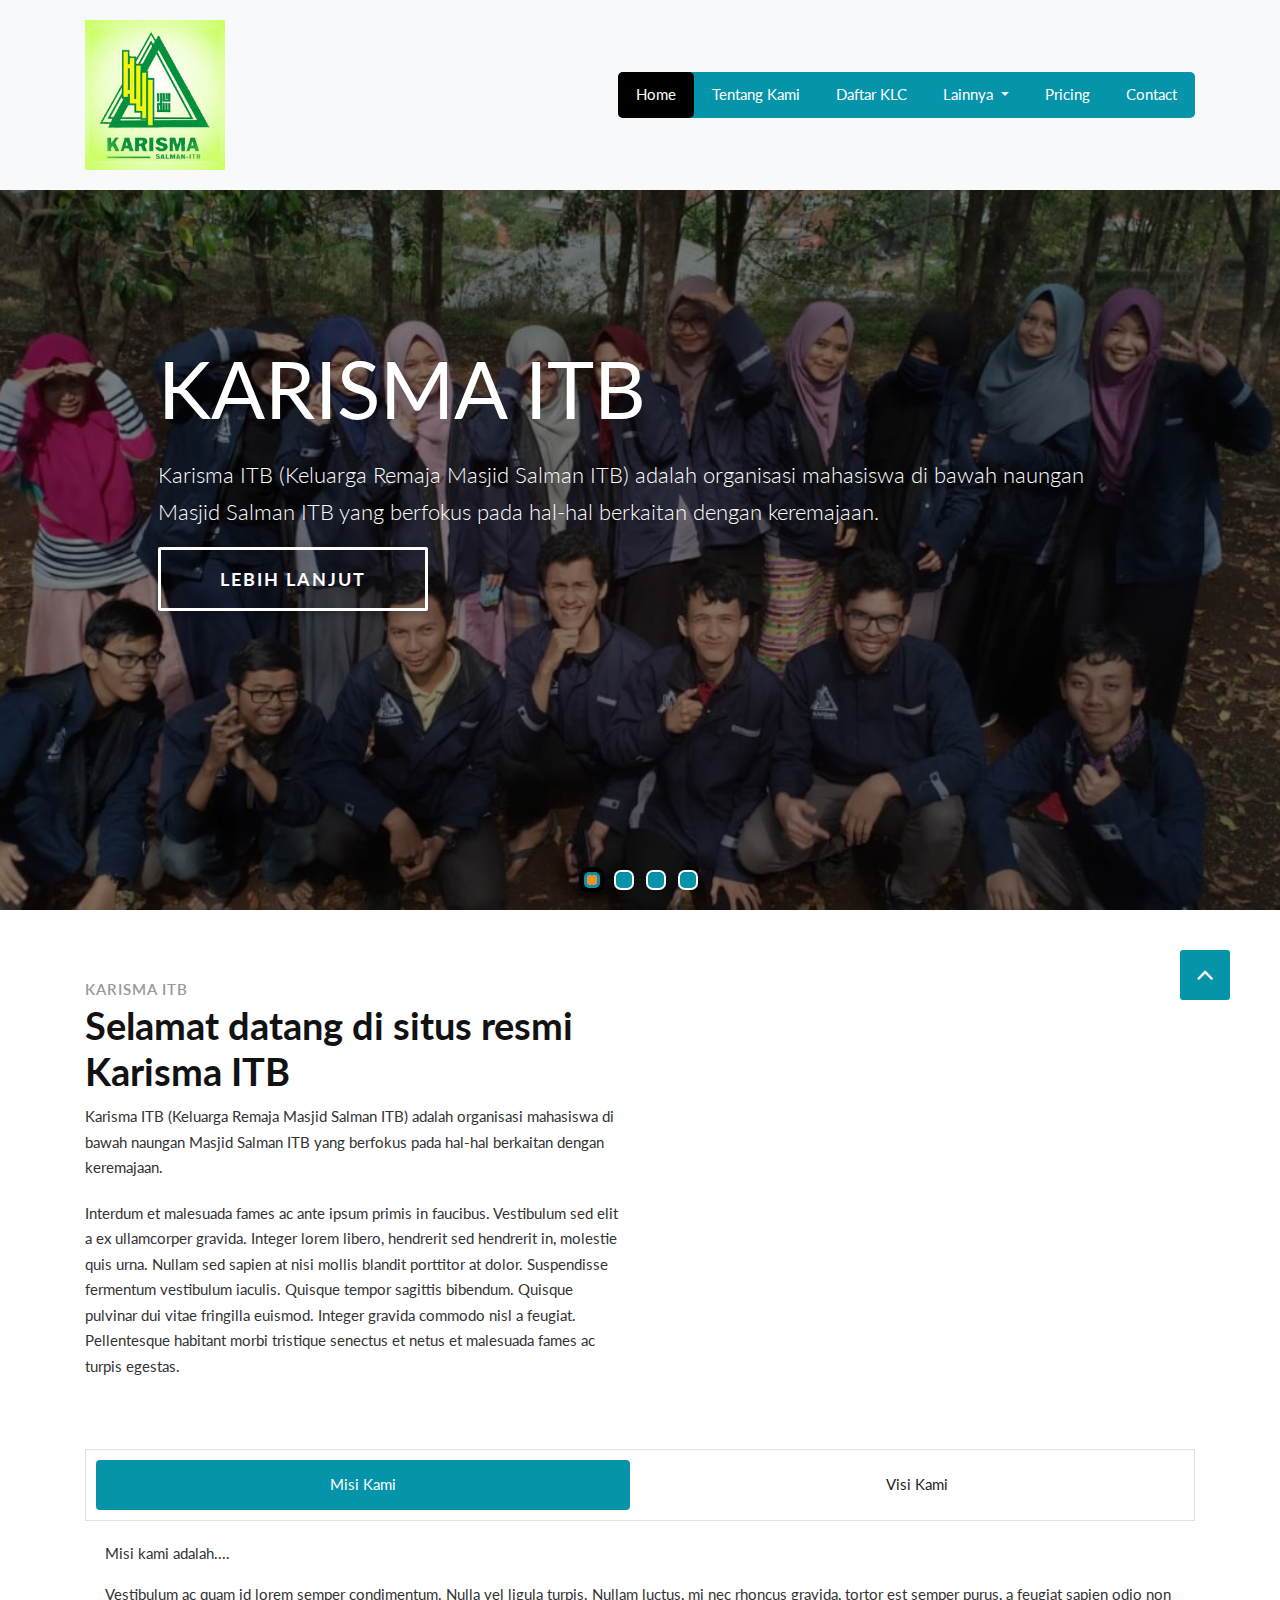
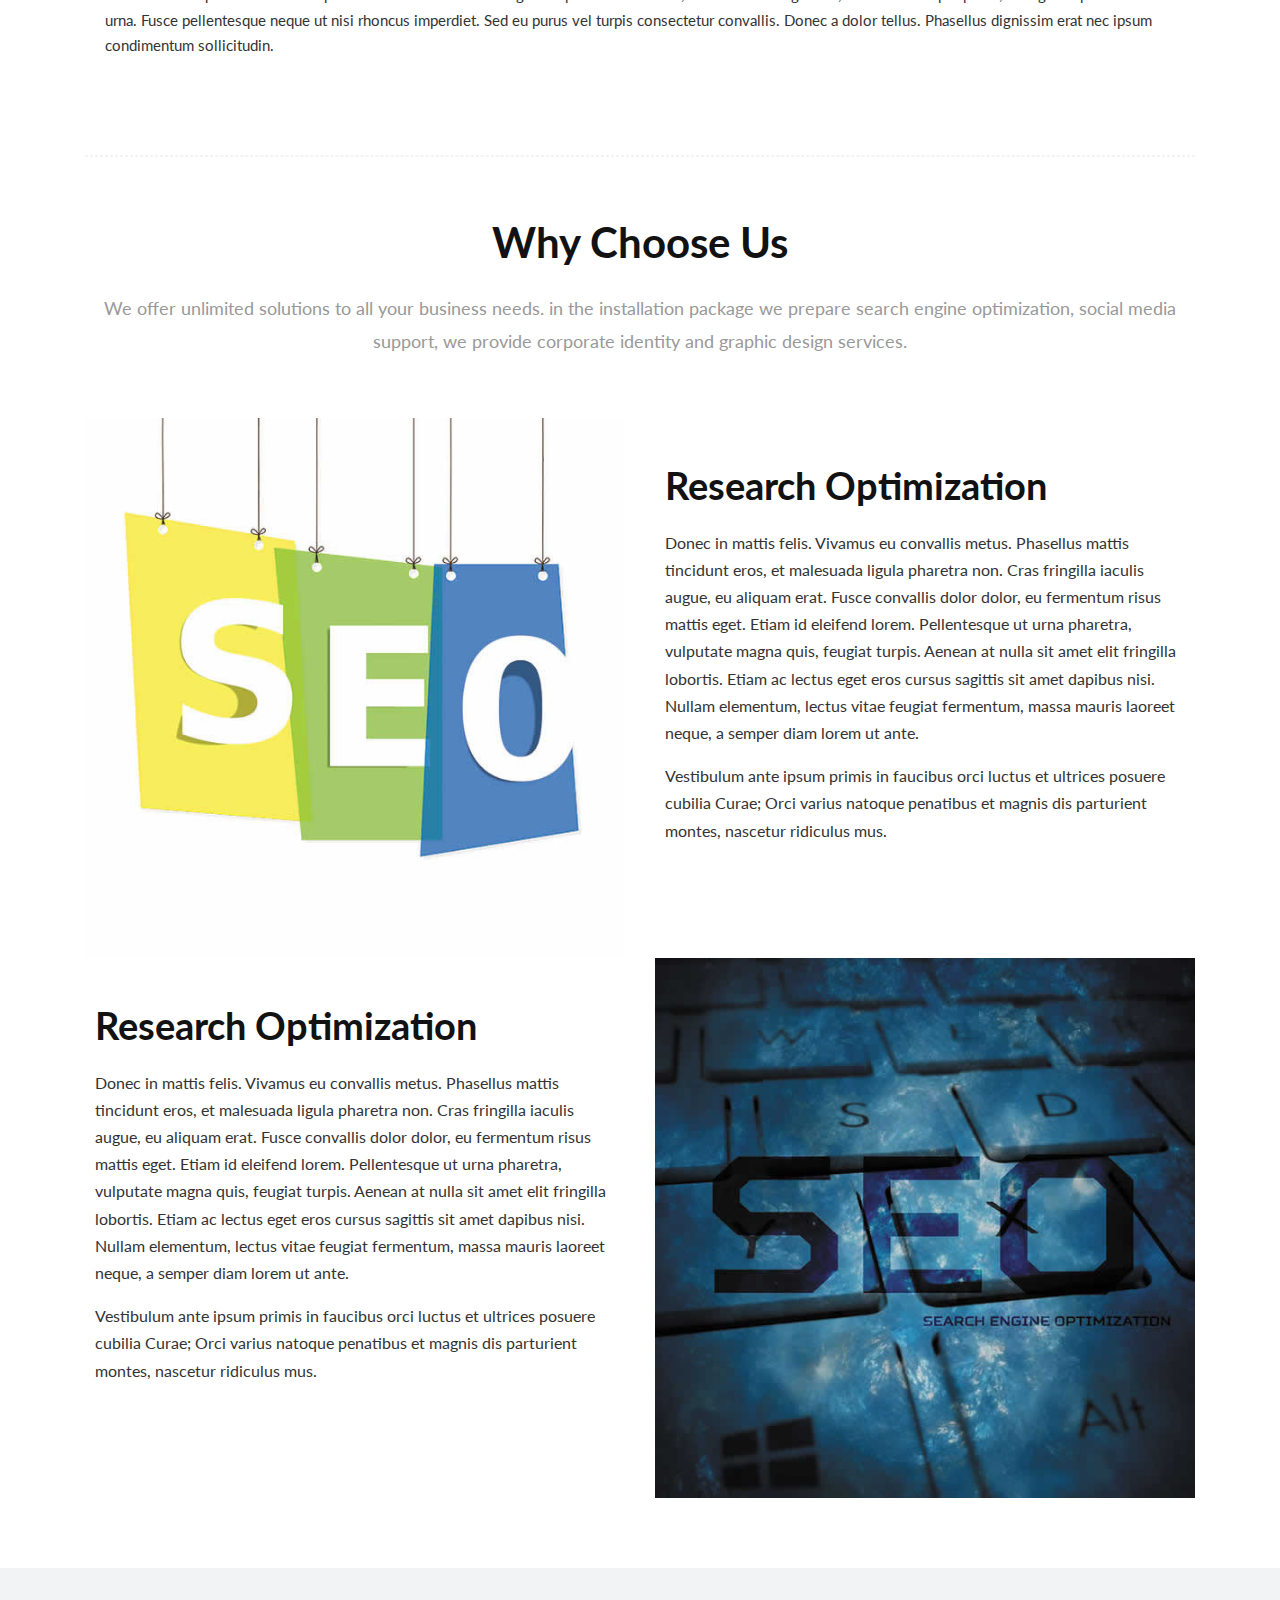
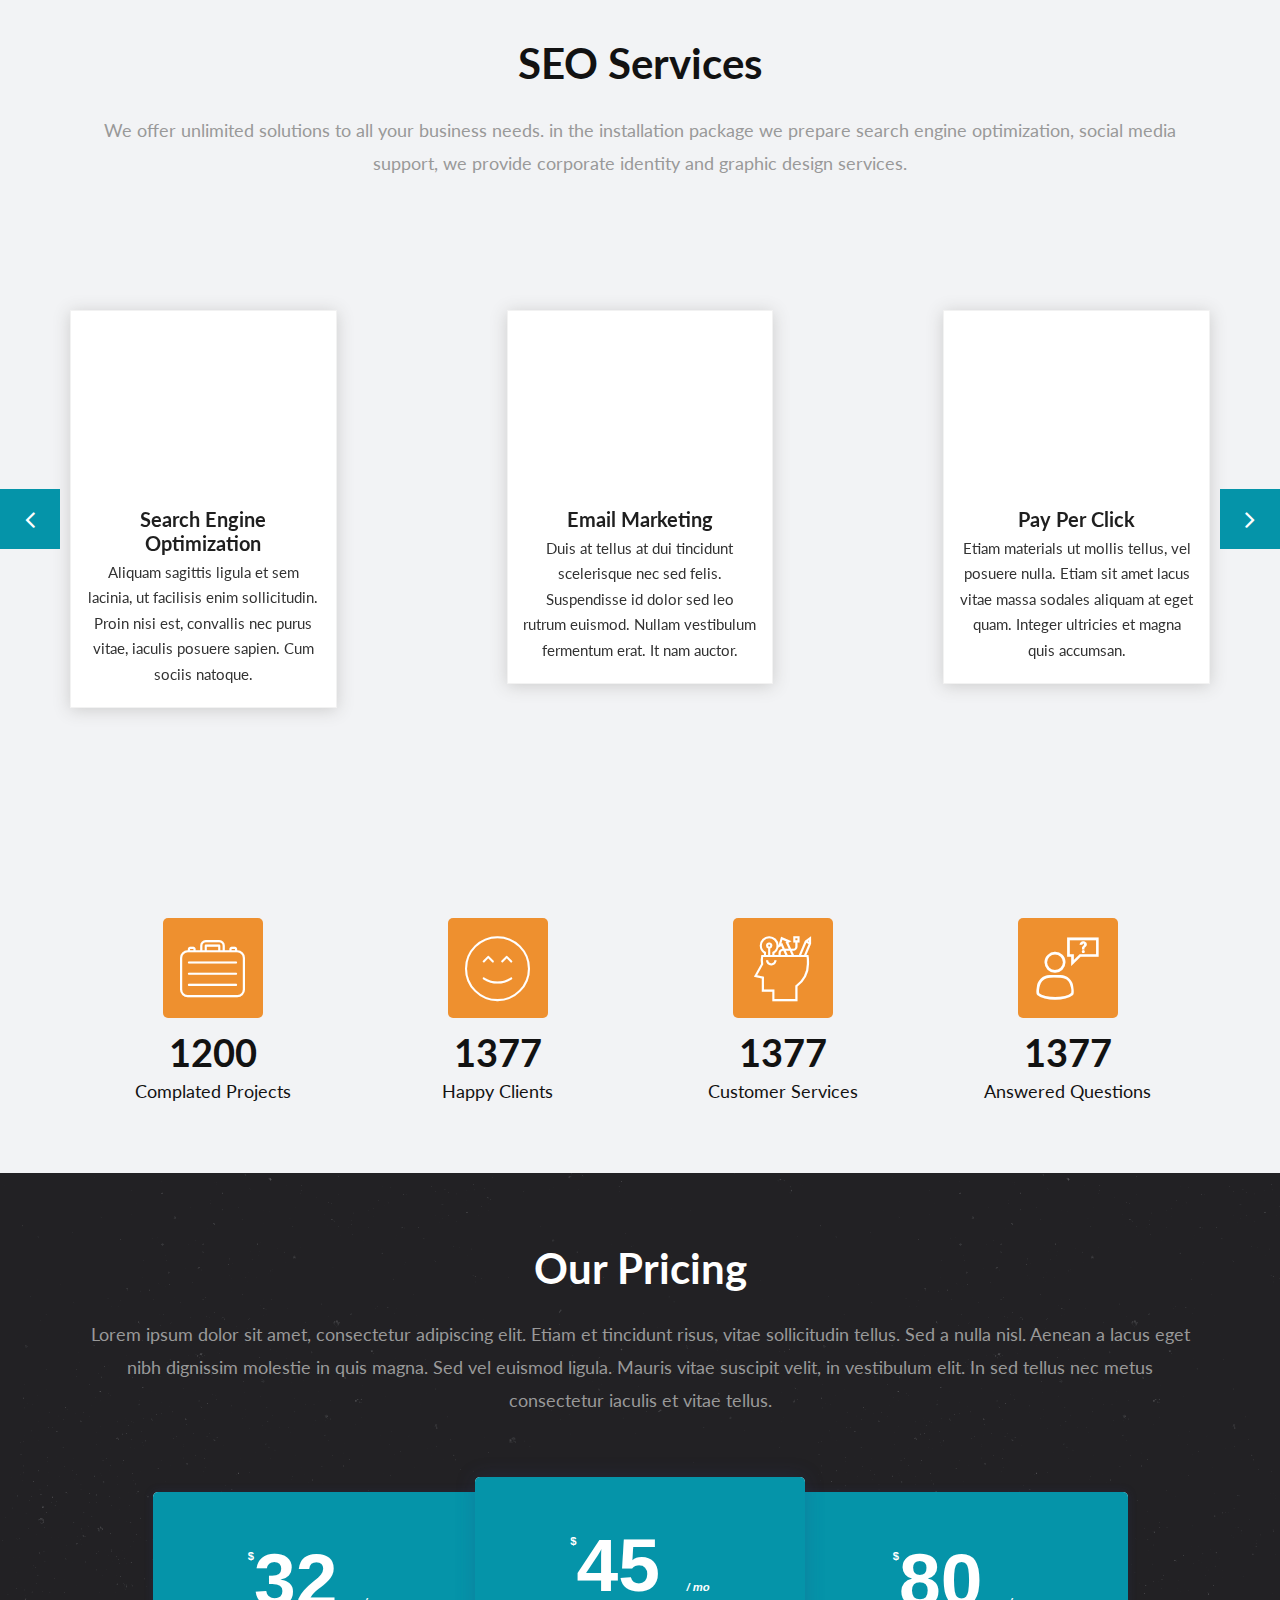
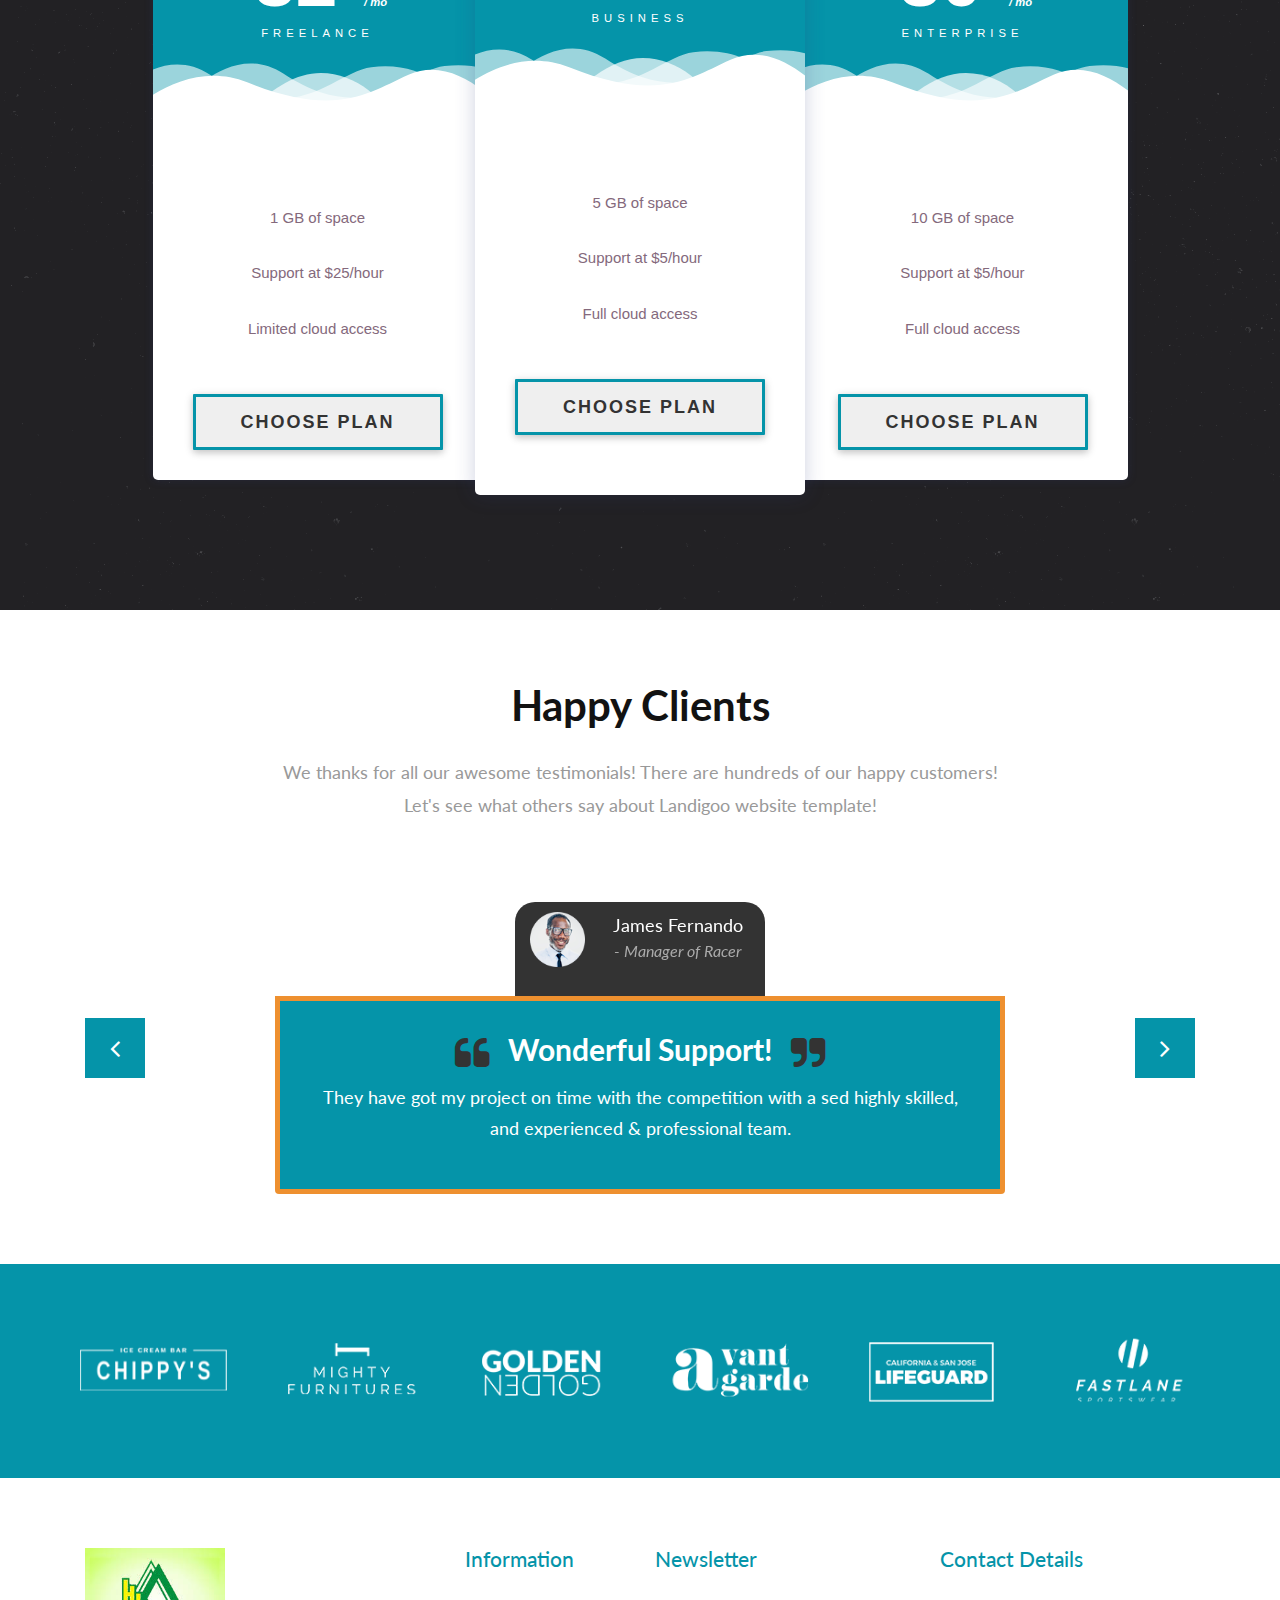
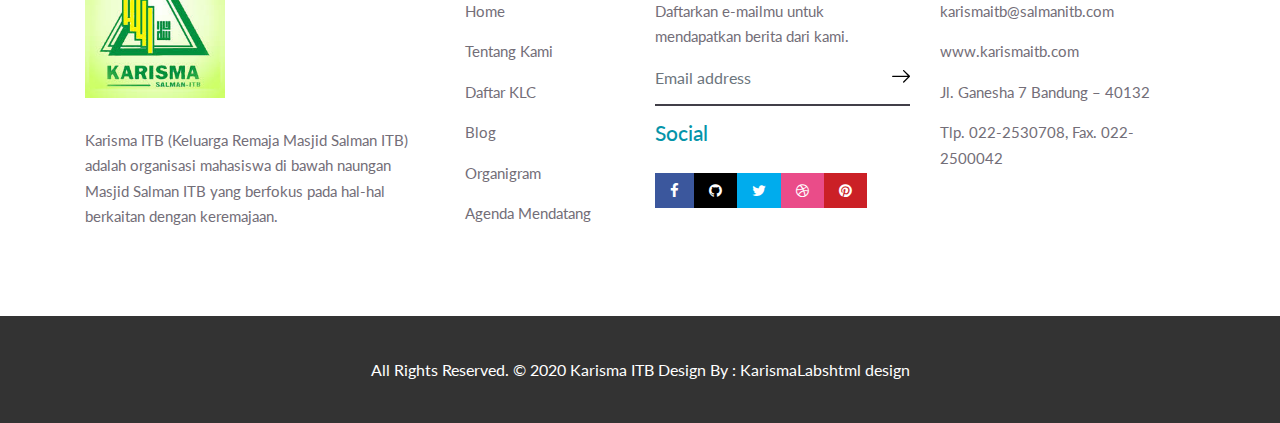
<file: index.html>
<!DOCTYPE html>
<html lang="en">
<head>
    <!-- Basic -->
    <meta charset="utf-8">
    <meta http-equiv="X-UA-Compatible" content="IE=edge">   
   
    <!-- Mobile Metas -->
    <meta name="viewport" content="width=device-width, minimum-scale=1.0, maximum-scale=1.0, user-scalable=no">
 
     <!-- Site Metas -->
    <title>KARISMA ITB</title>  
    <meta name="keywords" content="">
    <meta name="description" content="">
    <meta name="author" content="">

    <!-- Site Icons -->
    <link rel="shortcut icon" href="images/logo-karisma.jpg" type="image/x-icon" />
    <link rel="apple-touch-icon" href="images/logo-karisma.jpg">

    <!-- Bootstrap CSS -->
    <link rel="stylesheet" href="css/bootstrap.min.css">
    <!-- Site CSS -->
    <link rel="stylesheet" href="style.css">
    <!-- ALL VERSION CSS -->
    <link rel="stylesheet" href="css/versions.css">
    <!-- Responsive CSS -->
    <link rel="stylesheet" href="css/responsive.css">
    <!-- Custom CSS -->
    <link rel="stylesheet" href="css/custom.css">
	
	<script src="js/modernizr.custom.79639.js"></script>
    <!--[if lt IE 9]>
      <script src="https://oss.maxcdn.com/libs/html5shiv/3.7.0/html5shiv.js"></script>
      <script src="https://oss.maxcdn.com/libs/respond.js/1.4.2/respond.min.js"></script>
    <![endif]-->

</head>
<body class="seo_version">

	<!-- LOADER -->
	<div id="preloader">
		<div class="loader-wrapper">
			<div class="loader-new">
				<div class="ball"></div>
				<div class="ball"></div>
				<div class="ball"></div>
			</div>
			<div class="text">LOADING...</div>
		</div>
	</div>
	<!-- END LOADER -->
	
	<!-- Start header -->
	<header class="top-navbar">
		<nav class="navbar navbar-expand-lg navbar-light bg-light">
			<div class="container">
				<a class="navbar-brand" href="index.html">
					<img src="images/logo-karisma.jpg" alt="" class="logo-karisma"/>
				</a>
				<button class="navbar-toggler" type="button" data-toggle="collapse" data-target="#navbars-seo" aria-controls="navbars-rs-food" aria-expanded="false" aria-label="Toggle navigation">
				  <span class="navbar-toggler-icon"></span>
				</button>
				<div class="collapse navbar-collapse" id="navbars-seo">
					<ul class="navbar-nav ml-auto">
						<li class="nav-item active"><a class="nav-link" href="index.html">Home</a></li>
						<li class="nav-item"><a class="nav-link" href="about.html">Tentang Kami</a></li>
						<li class="nav-item"><a class="nav-link" href="daftar-klc.html">Daftar KLC</a></li>
						<li class="nav-item dropdown">
							<a class="nav-link dropdown-toggle" href="#" id="dropdown-a" data-toggle="dropdown">Lainnya </a>
							<div class="dropdown-menu" aria-labelledby="dropdown-a">
								<a class="dropdown-item" href="blog.html">Blog</a>
								<a class="dropdown-item" href="upcoming-events.html">Agenda Mendatang</a>
								<a class="dropdown-item" href="organigram.html">Organigram</a>
							</div>
						</li>
						<li class="nav-item"><a class="nav-link" href="pricing.html">Pricing</a></li>
						<li class="nav-item"><a class="nav-link" href="contact.html">Contact</a></li>
					</ul>
				</div>
			</div>
		</nav>
	</header>
	<!-- End header -->
    
    <div id="slider" class="sl-slider-wrapper">

		<div class="sl-slider">
		
			<div class="sl-slide" data-orientation="horizontal" data-slice1-rotation="-25" data-slice2-rotation="-25" data-slice1-scale="2" data-slice2-scale="2">
				<div class="sl-slide-inner">
					<div class="bg-img bg-img-1"></div>
					<h2>KARISMA ITB</h2>
					<blockquote><p>Karisma ITB (Keluarga Remaja Masjid Salman ITB) adalah organisasi mahasiswa di bawah naungan Masjid Salman ITB yang berfokus pada hal-hal berkaitan dengan keremajaan. </p>
					<a href="#" class="bttn-new">Lebih lanjut</a>
					</blockquote>
				</div>
			</div>
			
			<div class="sl-slide" data-orientation="vertical" data-slice1-rotation="10" data-slice2-rotation="-15" data-slice1-scale="1.5" data-slice2-scale="1.5">
				<div class="sl-slide-inner">
					<div class="bg-img bg-img-2"></div>
					<h2>KLC</h2>
					<blockquote><p>Karisma Learning Centre (KLC) adalah lembaga bimbingan belajar untuk siswa SD-SMP-SMA. </p>
					<a href="#" class="bttn-new">Lebih lanjut</a>
					</blockquote>
				</div>
			</div>
			
			<div class="sl-slide" data-orientation="horizontal" data-slice1-rotation="3" data-slice2-rotation="3" data-slice1-scale="2" data-slice2-scale="1">
				<div class="sl-slide-inner">
					<div class="bg-img bg-img-3"></div>
					<h2>Blog</h2>
					<blockquote><p>Blog berisi catatan para pembina Karisma. </p>
					<a href="#" class="bttn-new">Baca blog</a>
					</blockquote>
				</div>
			</div>
			
			<div class="sl-slide" data-orientation="vertical" data-slice1-rotation="-5" data-slice2-rotation="25" data-slice1-scale="2" data-slice2-scale="1">
				<div class="sl-slide-inner">
					<div class="bg-img bg-img-4"></div>
					<h2>Upcoming Events</h2>
					<blockquote><p>Lihat agenda-agenda mendatang di Karisma. </p>
					<a href="#" class="bttn-new">Lihat agenda</a>
					</blockquote>
				</div>
			</div>
		</div><!-- /sl-slider -->

		<nav id="nav-dots" class="nav-dots">
			<span class="nav-dot-current"></span>
			<span></span>
			<span></span>
			<span></span>
		</nav>

	</div><!-- /slider-wrapper -->

    <div id="about" class="section wb nopadtop">
        <div class="container">
            <div class="row">
				<div class="col-md-6 m40">
                    <div class="message-box">
                        <h4>Karisma ITB</h4>
                        <h2>Selamat datang di situs resmi Karisma ITB</h2>
                        <p>Karisma ITB (Keluarga Remaja Masjid Salman ITB) adalah organisasi mahasiswa di bawah naungan Masjid Salman ITB yang berfokus pada hal-hal berkaitan dengan keremajaan.</p>
						
						<p>Interdum et malesuada fames ac ante ipsum primis in faucibus. Vestibulum sed elit a ex ullamcorper gravida. Integer lorem libero, hendrerit sed hendrerit in, molestie quis urna. Nullam sed sapien at nisi mollis blandit porttitor at dolor. Suspendisse fermentum vestibulum iaculis. Quisque tempor sagittis bibendum. Quisque pulvinar dui vitae fringilla euismod. Integer gravida commodo nisl a feugiat. Pellentesque habitant morbi tristique senectus et netus et malesuada fames ac turpis egestas. </p>
                        
                    </div><!-- end messagebox -->
                </div><!-- end col -->
				
                <div class="col-md-6">
                    <div class="post-media wow fadeIn">
                        <img src="images/pembina-karisma.jpeg" alt="" class="img-fluid">
                    </div><!-- end media -->
                </div><!-- end col -->
                
            </div><!-- end row -->
			
			<div class="row vission-and-mission">
				<div class="col-md-12">
					<ul class="nav nav-pills nav-justified" id="myTab" role="tablist">
						<li class="nav-item"><a class="nav-link active" href="#tab_a" data-toggle="tab">Misi Kami</a></li>
						<li class="nav-item"><a class="nav-link" href="#tab_b" data-toggle="tab">Visi Kami</a></li>				
					</ul>
					<div class="tab-content">
						<div class="tab-pane fade show active" id="tab_a">
							<div class="box-inner-m">
								<p>Misi kami adalah....</p>
								<p>Vestibulum ac quam id lorem semper condimentum. Nulla vel ligula turpis. Nullam luctus, mi nec rhoncus gravida, tortor est semper purus, a feugiat sapien odio non urna. Fusce pellentesque neque ut nisi rhoncus imperdiet. Sed eu purus vel turpis consectetur convallis. Donec a dolor tellus. Phasellus dignissim erat nec ipsum condimentum sollicitudin. </p>
							</div>
						</div>
						<div class="tab-pane fade" id="tab_b">
							<div class="box-inner-m">
								<p>Visi kami adalah...</p>
							</div>
						</div>
					</div>
				</div>				
			</div>
			
			<hr class="hr1">
			
			<div class="section-title text-center">               
                <h3>Why Choose Us</h3>
                <p class="lead">We offer unlimited solutions to all your business needs. in the installation package we prepare search engine optimization, social media support, we provide corporate identity and graphic design services.</p>
            </div><!-- end title -->
			
			<div class="seo-services row clearfix">
                <div class="col-md-6 col-xs-12">
					<div class="why-img-box">
						<img src="images/why-img-01.jpg" class="img-fluid" alt="" />
					</div>
                </div><!-- end col -->

                <div class="col-md-6 col-xs-12">
					<div class="why-dit">
						<h4>Research Optimization</h4>
						<p>Donec in mattis felis. Vivamus eu convallis metus. Phasellus mattis tincidunt eros, et malesuada ligula pharetra non. Cras fringilla iaculis augue, eu aliquam erat. Fusce convallis dolor dolor, eu fermentum risus mattis eget. Etiam id eleifend lorem. Pellentesque ut urna pharetra, vulputate magna quis, feugiat turpis. Aenean at nulla sit amet elit fringilla lobortis. Etiam ac lectus eget eros cursus sagittis sit amet dapibus nisi. Nullam elementum, lectus vitae feugiat fermentum, massa mauris laoreet neque, a semper diam lorem ut ante. </p>
						<p>Vestibulum ante ipsum primis in faucibus orci luctus et ultrices posuere cubilia Curae; Orci varius natoque penatibus et magnis dis parturient montes, nascetur ridiculus mus.</p>
					</div>
                </div><!-- end col -->
				
				<div class="col-md-6 col-xs-12">
					<div class="why-dit">
						<h4>Research Optimization</h4>
						<p>Donec in mattis felis. Vivamus eu convallis metus. Phasellus mattis tincidunt eros, et malesuada ligula pharetra non. Cras fringilla iaculis augue, eu aliquam erat. Fusce convallis dolor dolor, eu fermentum risus mattis eget. Etiam id eleifend lorem. Pellentesque ut urna pharetra, vulputate magna quis, feugiat turpis. Aenean at nulla sit amet elit fringilla lobortis. Etiam ac lectus eget eros cursus sagittis sit amet dapibus nisi. Nullam elementum, lectus vitae feugiat fermentum, massa mauris laoreet neque, a semper diam lorem ut ante. </p>
						<p>Vestibulum ante ipsum primis in faucibus orci luctus et ultrices posuere cubilia Curae; Orci varius natoque penatibus et magnis dis parturient montes, nascetur ridiculus mus.</p>
					</div>
                </div><!-- end col -->
				
                <div class="col-md-6 col-xs-12">
					<div class="why-img-box">
						<img src="images/why-img-02.jpg" class="img-fluid" alt="" />
					</div>
                </div><!-- end col -->
            </div><!-- end how-its-work -->
        </div><!-- end container -->
    </div><!-- end section -->

    <div id="services" class="section lb">
        <div class="container-fluid">
			<div class="container">
				<div class="section-title text-center">
					<h3>SEO Services</h3>
					<p class="lead">We offer unlimited solutions to all your business needs. in the installation package we prepare search engine optimization, social media support, we provide corporate identity and graphic design services.</p>
				</div><!-- end title -->
			</div>
            <div class="row text-center">
				<div class="owl-services-seo owl-carousel owl-theme">
					<div class="text-center">
						<div class="service-widget">
							<div class="post-media wow fadeIn">
								<img src="images/seo_01.png" alt="" class="img-fluid img-rounded">
							</div>
							<h3>Search Engine Optimization</h3>
							<p>Aliquam sagittis ligula et sem lacinia, ut facilisis enim sollicitudin. Proin nisi est, convallis nec purus vitae, iaculis posuere sapien. Cum sociis natoque.</p>
						</div><!-- end service -->
					</div><!-- end col -->

					<div class="text-center">
						<div class="service-widget">
							<div class="post-media wow fadeIn">
								<img src="images/seo_02.png" alt="" class="img-fluid img-rounded">
							</div>
							<h3>Email Marketing</h3>
							<p>Duis at tellus at dui tincidunt scelerisque nec sed felis. Suspendisse id dolor sed leo rutrum euismod. Nullam vestibulum fermentum erat. It nam auctor. </p>
						</div><!-- end service -->
					</div><!-- end col -->

					<div class="text-center">
						<div class="service-widget">
							<div class="post-media wow fadeIn">
								<img src="images/seo_03.png" alt="" class="img-fluid img-rounded">
							</div>
							<h3>Pay Per Click</h3>
							<p>Etiam materials ut mollis tellus, vel posuere nulla. Etiam sit amet lacus vitae massa sodales aliquam at eget quam. Integer ultricies et magna quis accumsan.</p>
						</div><!-- end service -->
					</div><!-- end col -->
					
					<div class="text-center">
						<div class="service-widget">
							<div class="post-media wow fadeIn">
								<img src="images/seo_04.png" alt="" class="img-fluid img-rounded">
							</div>
							<h3>Website Development</h3>
							<p>Aliquam sagittis ligula et sem lacinia, ut facilisis enim sollicitudin. Proin nisi est, convallis nec purus vitae, iaculis posuere sapien. Cum sociis natoque.</p>
						</div><!-- end service -->
					</div><!-- end col -->

					<div class="text-center">
						<div class="service-widget">
							<div class="post-media wow fadeIn">
								<img src="images/seo_05.png" alt="" class="img-fluid img-rounded">
							</div>
							<h3>Reporting</h3>
							<p>Duis at tellus at dui tincidunt scelerisque nec sed felis. Suspendisse id dolor sed leo rutrum euismod. Nullam vestibulum fermentum erat. It nam auctor. </p>
						</div><!-- end service -->
					</div><!-- end col -->

					<div class="text-center">
						<div class="service-widget">
							<div class="post-media wow fadeIn">
								<img src="images/seo_06.png" alt="" class="img-fluid img-rounded">
							</div>
							<h3>Social Media Marketing</h3>
							<p>Etiam materials ut mollis tellus, vel posuere nulla. Etiam sit amet lacus vitae massa sodales aliquam at eget quam. Integer ultricies et magna quis accumsan.</p>
						</div><!-- end service -->
					</div><!-- end col -->
				</div><!-- end col -->
            </div><!-- end row -->
        </div><!-- end container -->
    </div><!-- end section -->

    <div class="parallax section lb">
        <div class="container">
            <div class="row text-center stat-wrap">
                <div class="col-md-3 col-sm-6 col-xs-12">
                    <span data-scroll class="global-radius icon_wrap effect-1"><i class="flaticon-briefcase"></i></span>
                    <p class="stat_count">1200</p>
                    <h3>Complated Projects</h3>
                </div><!-- end col -->

                <div class="col-md-3 col-sm-6 col-xs-12">
                    <span data-scroll class="global-radius icon_wrap effect-1"><i class="flaticon-happy"></i></span>
                    <p class="stat_count">3210</p>
                    <h3>Happy Clients</h3>
                </div><!-- end col -->

                <div class="col-md-3 col-sm-6 col-xs-12">
                    <span data-scroll class="global-radius icon_wrap effect-1"><i class="flaticon-idea"></i></span>
                    <p class="stat_count">3781</p>
                    <h3>Customer Services</h3>
                </div><!-- end col -->

                <div class="col-md-3 col-sm-6 col-xs-12">
                    <span data-scroll class="global-radius icon_wrap effect-1"><i class="flaticon-customer-service"></i></span>
                    <p class="stat_count">4300</p>
                    <h3>Answered Questions</h3>
                </div><!-- end col -->
            </div><!-- end row -->
        </div><!-- end container -->
    </div><!-- end section -->

    <div id="pricing" class="section pricing-bg">
        <div class="container">
            <div class="section-title text-center">
                <h3> Our Pricing</h3>
                <p>Lorem ipsum dolor sit amet, consectetur adipiscing elit. Etiam et tincidunt risus, vitae sollicitudin tellus. Sed a nulla nisl. Aenean a lacus eget nibh dignissim molestie in quis magna. Sed vel euismod ligula. Mauris vitae suscipit velit, in vestibulum elit. In sed tellus nec metus consectetur iaculis et vitae tellus.</p>
            </div><!-- end title -->

            <div class="row">
                <div class="col-md-12">
                    <div class="pricing pricing-palden">
						<div class="pricing-item">
						  <div class="pricing-deco">
							<svg class="pricing-deco-img" enable-background="new 0 0 300 100" height="100px" id="Layer_1" preserveAspectRatio="none" version="1.1" viewBox="0 0 300 100" width="300px" x="0px" xml:space="preserve" xmlns:xlink="http://www.w3.org/1999/xlink" xmlns="http://www.w3.org/2000/svg" y="0px">
							  <path class="deco-layer deco-layer--1" d="M30.913,43.944c0,0,42.911-34.464,87.51-14.191c77.31,35.14,113.304-1.952,146.638-4.729&#x000A;	c48.654-4.056,69.94,16.218,69.94,16.218v54.396H30.913V43.944z" fill="#FFFFFF" opacity="0.6"></path>
							  <path class="deco-layer deco-layer--2" d="M-35.667,44.628c0,0,42.91-34.463,87.51-14.191c77.31,35.141,113.304-1.952,146.639-4.729&#x000A;	c48.653-4.055,69.939,16.218,69.939,16.218v54.396H-35.667V44.628z" fill="#FFFFFF" opacity="0.6"></path>
							  <path class="deco-layer deco-layer--3" d="M43.415,98.342c0,0,48.283-68.927,109.133-68.927c65.886,0,97.983,67.914,97.983,67.914v3.716&#x000A;	H42.401L43.415,98.342z" fill="#FFFFFF" opacity="0.7"></path>
							  <path class="deco-layer deco-layer--4" d="M-34.667,62.998c0,0,56-45.667,120.316-27.839C167.484,57.842,197,41.332,232.286,30.428&#x000A;	c53.07-16.399,104.047,36.903,104.047,36.903l1.333,36.667l-372-2.954L-34.667,62.998z" fill="#FFFFFF"></path>
							</svg>
							<div class="pricing-price"><span class="pricing-currency">$</span>32
							  <span class="pricing-period">/ mo</span>
							</div>
							<h3 class="pricing-title">Freelance</h3>
						  </div>
						  <ul class="pricing-feature-list">
							<li class="pricing-feature">1 GB of space</li>
							<li class="pricing-feature">Support at $25/hour</li>
							<li class="pricing-feature">Limited cloud access</li>
						  </ul>
						  <button class="bttn-new-a">Choose plan</button>
						</div>
						<div class="pricing-item pricing__item--featured">
						  <div class="pricing-deco">
							<svg class="pricing-deco-img" enable-background="new 0 0 300 100" height="100px" id="Layer_1" preserveAspectRatio="none" version="1.1" viewBox="0 0 300 100" width="300px" x="0px" xml:space="preserve" xmlns:xlink="http://www.w3.org/1999/xlink" xmlns="http://www.w3.org/2000/svg" y="0px">
							  <path class="deco-layer deco-layer--1" d="M30.913,43.944c0,0,42.911-34.464,87.51-14.191c77.31,35.14,113.304-1.952,146.638-4.729&#x000A;	c48.654-4.056,69.94,16.218,69.94,16.218v54.396H30.913V43.944z" fill="#FFFFFF" opacity="0.6"></path>
							  <path class="deco-layer deco-layer--2" d="M-35.667,44.628c0,0,42.91-34.463,87.51-14.191c77.31,35.141,113.304-1.952,146.639-4.729&#x000A;	c48.653-4.055,69.939,16.218,69.939,16.218v54.396H-35.667V44.628z" fill="#FFFFFF" opacity="0.6"></path>
							  <path class="deco-layer deco-layer--3" d="M43.415,98.342c0,0,48.283-68.927,109.133-68.927c65.886,0,97.983,67.914,97.983,67.914v3.716&#x000A;	H42.401L43.415,98.342z" fill="#FFFFFF" opacity="0.7"></path>
							  <path class="deco-layer deco-layer--4" d="M-34.667,62.998c0,0,56-45.667,120.316-27.839C167.484,57.842,197,41.332,232.286,30.428&#x000A;	c53.07-16.399,104.047,36.903,104.047,36.903l1.333,36.667l-372-2.954L-34.667,62.998z" fill="#FFFFFF"></path>
							</svg>
							<div class="pricing-price"><span class="pricing-currency">$</span>45
							  <span class="pricing-period">/ mo</span>
							</div>
							<h3 class="pricing-title">Business</h3>
						  </div>
						  <ul class="pricing-feature-list">
							<li class="pricing-feature">5 GB of space</li>
							<li class="pricing-feature">Support at $5/hour</li>
							<li class="pricing-feature">Full cloud access</li>
						  </ul>
						  <button class="bttn-new-a">Choose plan</button>
						</div>
						<div class="pricing-item">
						  <div class="pricing-deco">
							<svg class="pricing-deco-img" enable-background="new 0 0 300 100" height="100px" id="Layer_1" preserveAspectRatio="none" version="1.1" viewBox="0 0 300 100" width="300px" x="0px" xml:space="preserve" xmlns:xlink="http://www.w3.org/1999/xlink" xmlns="http://www.w3.org/2000/svg" y="0px">
							  <path class="deco-layer deco-layer--1" d="M30.913,43.944c0,0,42.911-34.464,87.51-14.191c77.31,35.14,113.304-1.952,146.638-4.729&#x000A;	c48.654-4.056,69.94,16.218,69.94,16.218v54.396H30.913V43.944z" fill="#FFFFFF" opacity="0.6"></path>
							  <path class="deco-layer deco-layer--2" d="M-35.667,44.628c0,0,42.91-34.463,87.51-14.191c77.31,35.141,113.304-1.952,146.639-4.729&#x000A;	c48.653-4.055,69.939,16.218,69.939,16.218v54.396H-35.667V44.628z" fill="#FFFFFF" opacity="0.6"></path>
							  <path class="deco-layer deco-layer--3" d="M43.415,98.342c0,0,48.283-68.927,109.133-68.927c65.886,0,97.983,67.914,97.983,67.914v3.716&#x000A;	H42.401L43.415,98.342z" fill="#FFFFFF" opacity="0.7"></path>
							  <path class="deco-layer deco-layer--4" d="M-34.667,62.998c0,0,56-45.667,120.316-27.839C167.484,57.842,197,41.332,232.286,30.428&#x000A;	c53.07-16.399,104.047,36.903,104.047,36.903l1.333,36.667l-372-2.954L-34.667,62.998z" fill="#FFFFFF"></path>
							</svg>
							<div class="pricing-price"><span class="pricing-currency">$</span>80
							  <span class="pricing-period">/ mo</span>
							</div>
							<h3 class="pricing-title">Enterprise</h3>
						  </div>
						  <ul class="pricing-feature-list">
							<li class="pricing-feature">10 GB of space</li>
							<li class="pricing-feature">Support at $5/hour</li>
							<li class="pricing-feature">Full cloud access</li>
						  </ul>
						  <button class="bttn-new-a">Choose plan</button>
						</div>
					</div>
                </div><!-- end col -->
            </div><!-- end row -->
        </div><!-- end container -->
    </div><!-- end section -->

    <div id="testimonials" class="section wb">
        <div class="container">
            <div class="section-title text-center">
                <h3>Happy Clients</h3>
                <p class="lead">We thanks for all our awesome testimonials! There are hundreds of our happy customers! <br>Let's see what others say about Landigoo website template!</p>
            </div><!-- end title -->

            <div class="row">
                <div class="col-md-12 col-sm-12">
                    <div class="testi-carousel owl-carousel owl-theme">
                        <div class="testimonial clearfix">
							<div class="testi-meta">
                                <img src="images/testi_01.png" alt="" class="img-fluid alignleft">
                                <h4>James Fernando <small>- Manager of Racer</small></h4>
                            </div>
							<!-- end testi-meta -->
                            <div class="desc">
                                <h3><i class="fa fa-quote-left"></i> Wonderful Support! <i class="fa fa-quote-right"></i></h3>
                                <p>They have got my project on time with the competition with a sed highly skilled, and experienced & professional team.</p>
                            </div>
                        </div>
                        <!-- end testimonial -->

                        <div class="testimonial clearfix">
							<div class="testi-meta">
                                <img src="images/testi_02.png" alt="" class="img-fluid alignleft">
                                <h4>Jacques Philips <small>- Designer</small></h4>
                            </div>
                            <!-- end testi-meta -->
                            <div class="desc">
                                <h3><i class="fa fa-quote-left"></i> Awesome Services! <i class="fa fa-quote-right"></i></h3>
                                <p>Explain to you how all this mistaken idea of denouncing pleasure and praising pain was born and I will give you completed.</p>
                            </div>
                        </div>
                        <!-- end testimonial -->

                        <div class="testimonial clearfix">
							<div class="testi-meta">
                                <img src="images/testi_03.png" alt="" class="img-fluid alignleft">
                                <h4>Venanda Mercy <small>- Newyork City</small></h4>
                            </div>
                            <!-- end testi-meta -->
                            <div class="desc">
                                <h3><i class="fa fa-quote-left"></i> Great & Talented Team! <i class="fa fa-quote-right"></i></h3>
                                <p>The master-builder of human happines no one rejects, dislikes avoids pleasure itself, because it is very pursue pleasure. </p>
                            </div>
                        </div>
                        <!-- end testimonial -->
                        <div class="testimonial clearfix">
							<div class="testi-meta">
                                <img src="images/testi_01.png" alt="" class="img-fluid alignleft">
                                <h4>James Fernando <small>- Manager of Racer</small></h4>
                            </div>
                            <!-- end testi-meta -->
                            <div class="desc">
                                <h3><i class="fa fa-quote-left"></i> Wonderful Support! <i class="fa fa-quote-right"></i></h3>
                                <p>They have got my project on time with the competition with a sed highly skilled, and experienced & professional team.</p>
                            </div>
                        </div>
                        <!-- end testimonial -->

                        <div class="testimonial clearfix">
							<div class="testi-meta">
                                <img src="images/testi_02.png" alt="" class="img-fluid alignleft">
                                <h4>Jacques Philips <small>- Designer</small></h4>
                            </div>
                            <!-- end testi-meta -->
                            <div class="desc">
                                <h3><i class="fa fa-quote-left"></i> Awesome Services! <i class="fa fa-quote-right"></i></h3>
                                <p>Explain to you how all this mistaken idea of denouncing pleasure and praising pain was born and I will give you completed.</p>
                            </div>
                        </div>
                        <!-- end testimonial -->

                        <div class="testimonial clearfix">
							<div class="testi-meta">
                                <img src="images/testi_03.png" alt="" class="img-fluid alignleft">
                                <h4>Venanda Mercy <small>- Newyork City</small></h4>
                            </div>
                            <!-- end testi-meta -->
                            <div class="desc">
                                <h3><i class="fa fa-quote-left"></i> Great & Talented Team! <i class="fa fa-quote-right"></i></h3>
                                <p>The master-builder of human happines no one rejects, dislikes avoids pleasure itself, because it is very pursue pleasure. </p>
                            </div>
                        </div><!-- end testimonial -->
                    </div><!-- end carousel -->
                </div><!-- end col -->
            </div><!-- end row -->
        </div><!-- end container -->
    </div><!-- end section -->

    <div id="support" class="section db">
        <div class="container">
            <div class="row">
                <div id="logo-carousel" class="owl-carousel">
					<div> <img src="images/logo_01.png" alt=""> </div>
					<div> <img src="images/logo_02.png" alt=""> </div>
					<div> <img src="images/logo_03.png" alt=""> </div>
					<div> <img src="images/logo_04.png" alt=""> </div>
					<div> <img src="images/logo_05.png" alt=""> </div>
					<div> <img src="images/logo_06.png" alt=""> </div>
					<div> <img src="images/logo_01.png" alt=""> </div>
					<div> <img src="images/logo_02.png" alt=""> </div>
				</div>
            </div><!-- end row -->
        </div><!-- end container -->
    </div><!-- end section -->
	
	<footer class="footer">
        <div class="container">
            <div class="row">
                <div class="col-lg-4 col-md-6 col-xs-12">
                    <div class="widget clearfix">
                        <div class="widget-title">
                            <img src="./images/logo-karisma.jpg" class="logo-karisma" alt="">
                        </div>
                        <p>Karisma ITB (Keluarga Remaja Masjid Salman ITB) adalah organisasi mahasiswa di bawah naungan Masjid Salman ITB yang berfokus pada hal-hal berkaitan dengan keremajaan.</p>
                    </div><!-- end clearfix -->
                </div><!-- end col -->
				
				<div class="col-lg-2 col-md-6 col-xs-12">
                    <div class="widget clearfix">
                        <div class="widget-title">
                            <h3>Information</h3>
                        </div>
                        <ul class="footer-links">
                            <li><a href="./index.html">Home</a></li>
                            <li><a href="./about.html">Tentang Kami</a></li>
                            <li><a href="./daftar-klc.html">Daftar KLC</a></li>
							<li><a href="./blog.html">Blog</a></li>
							<li><a href="./organigram.html">Organigram</a></li>
							<li><a href="./upcoming-events.html">Agenda Mendatang</a></li>
                        </ul><!-- end links -->
                    </div><!-- end clearfix -->
                </div><!-- end col -->

                <div class="col-lg-3 col-md-6 col-xs-12">
                    <div class="widget clearfix">
						<div class="widget-title">
							<h3>Newsletter</h3>
						</div>
						<p>Daftarkan e-mailmu untuk mendapatkan berita dari kami.</p>
						<div class="news-box">
							<form action="#" method="post">
								<div class="form-group">
									<input class="form-control" placeholder="Email address" type="email">
									<button type="submit">
										<svg id="Layer_11" data-name="Layer 11" xmlns="http://www.w3.org/2000/svg" viewBox="0 0 25.19 17.71">
											<path class="cls-1" d="M311,387.93a.89.89,0,0,0-1.27,1.26l6.44,6.44H295a.89.89,0,0,0-.89.89.9.9,0,0,0,.89.9h21.24l-6.44,6.42a.91.91,0,0,0,0,1.27.89.89,0,0,0,1.27,0l8-8a.87.87,0,0,0,0-1.25Z" transform="translate(-294.08 -387.67)"></path> </svg>
									</button>
								</div>
							</form>
						</div>
						
                        <div class="widget-title">
                            <h3>Social</h3>
                        </div>
                        <ul class="footer-links social-md">
                            <li><a class="fb btn-a" title="Facebook" data-tippy-animation="scale" href="#"><i class="fa fa-facebook"></i></a></li>
                            <li><a class="gi btn-a" title="Github" data-tippy-animation="scale" href="#"><i class="fa fa-github"></i> </a></li>
                            <li><a class="tw btn-a" title="Twitter" data-tippy-animation="scale" href="#"><i class="fa fa-twitter"></i> </a></li>
                            <li><a class="dr btn-a" title="Dribbble" data-tippy-animation="scale" href="#"><i class="fa fa-dribbble"></i> </a></li>
                            <li><a class="pi btn-a" title="Pinterest" data-tippy-animation="scale" href="#"><i class="fa fa-pinterest"></i> </a></li>
                        </ul><!-- end links -->
                    </div><!-- end clearfix -->
                </div><!-- end col -->
				
				<div class="col-lg-3 col-md-6 col-xs-12">
                    <div class="widget clearfix">
                        <div class="widget-title">
                            <h3>Contact Details</h3>
                        </div>

                        <ul class="footer-links">
                            <li><a href="mailto:#">karismaitb@salmanitb.com</a></li>
                            <li><a href="#">www.karismaitb.com</a></li>
                            <li>Jl. Ganesha 7 Bandung – 40132</li>
                            <li>Tlp. 022-2530708, Fax. 022-2500042</li>
                        </ul><!-- end links -->
                    </div><!-- end clearfix -->
                </div><!-- end col -->
				
            </div><!-- end row -->
        </div><!-- end container -->
    </footer><!-- end footer -->
	
    <div class="copyrights">
        <div class="container">
            <div class="footer-distributed">
                <div class="footer-left">
                    <p class="footer-company-name">All Rights Reserved. &copy; 2020 <a href="#">Karisma ITB</a> Design By : KarismaLabs<a href="https://html.design/">html design</a></p>
                </div>
            </div>
        </div><!-- end container -->
    </div><!-- end copyrights -->

    <a href="#" id="scroll-to-top" class="dmtop global-radius"><i class="fa fa-angle-up"></i></a>

    <!-- ALL JS FILES -->
    <script src="js/all.js"></script>
    <!-- ALL PLUGINS -->
	<script src="js/tippy.all.min.js"></script>
    <script src="js/custom.js"></script>
	
	<script src="js/jquery.ba-cond.min.js"></script>
	<script src="js/jquery.slitslider.js"></script>
	<script type="text/javascript">	
			$(function() {
			
				var Page = (function() {

					var $nav = $( '#nav-dots > span' ),
						slitslider = $( '#slider' ).slitslider( {
							onBeforeChange : function( slide, pos ) {

								$nav.removeClass( 'nav-dot-current' );
								$nav.eq( pos ).addClass( 'nav-dot-current' );

							}
						} ),

						init = function() {

							initEvents();
							
						},
						initEvents = function() {

							$nav.each( function( i ) {
							
								$( this ).on( 'click', function( event ) {
									
									var $dot = $( this );
									
									if( !slitslider.isActive() ) {

										$nav.removeClass( 'nav-dot-current' );
										$dot.addClass( 'nav-dot-current' );
									
									}
									
									slitslider.jump( i + 1 );
									return false;
								
								} );
								
							} );

						};

						return { init : init };

				})();

				Page.init();
			
			});
		</script>
		
		<script>
			tippy('.btn-a')
		</script>


</body>
</html>
</file>
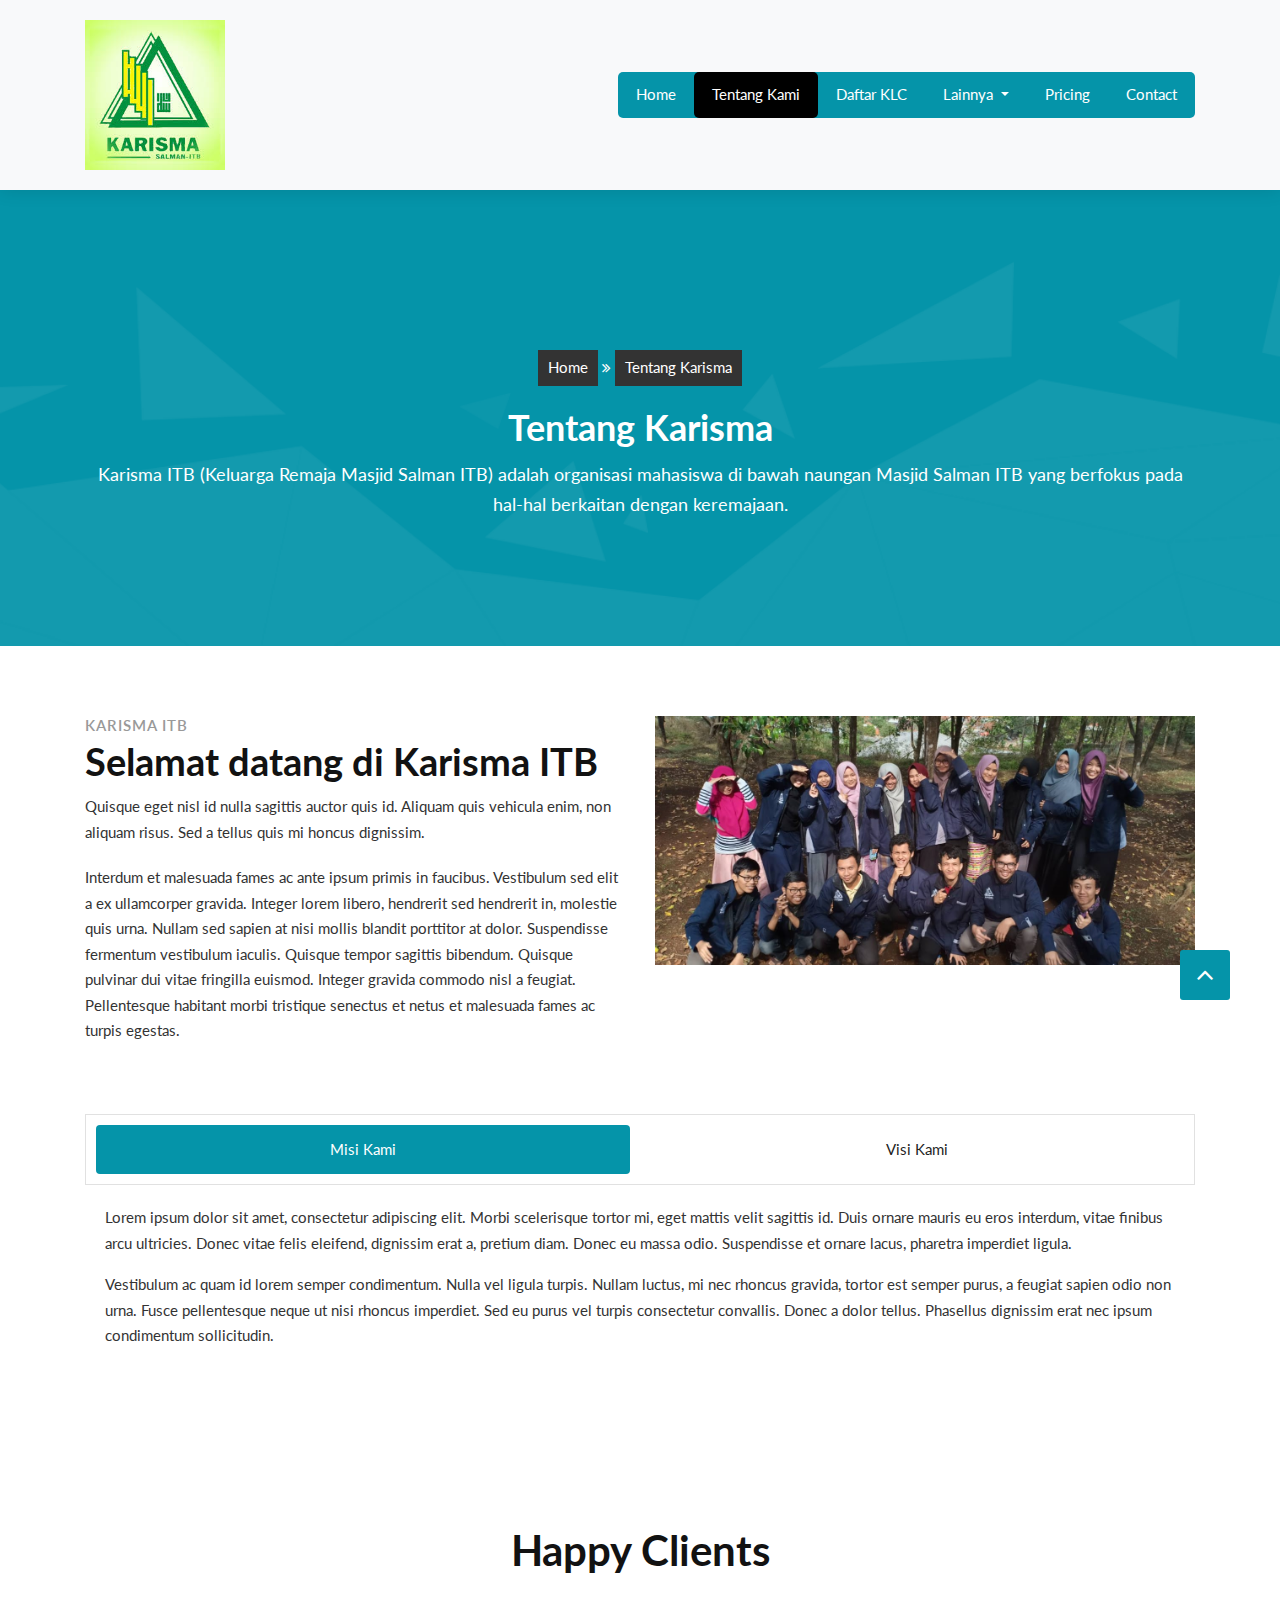
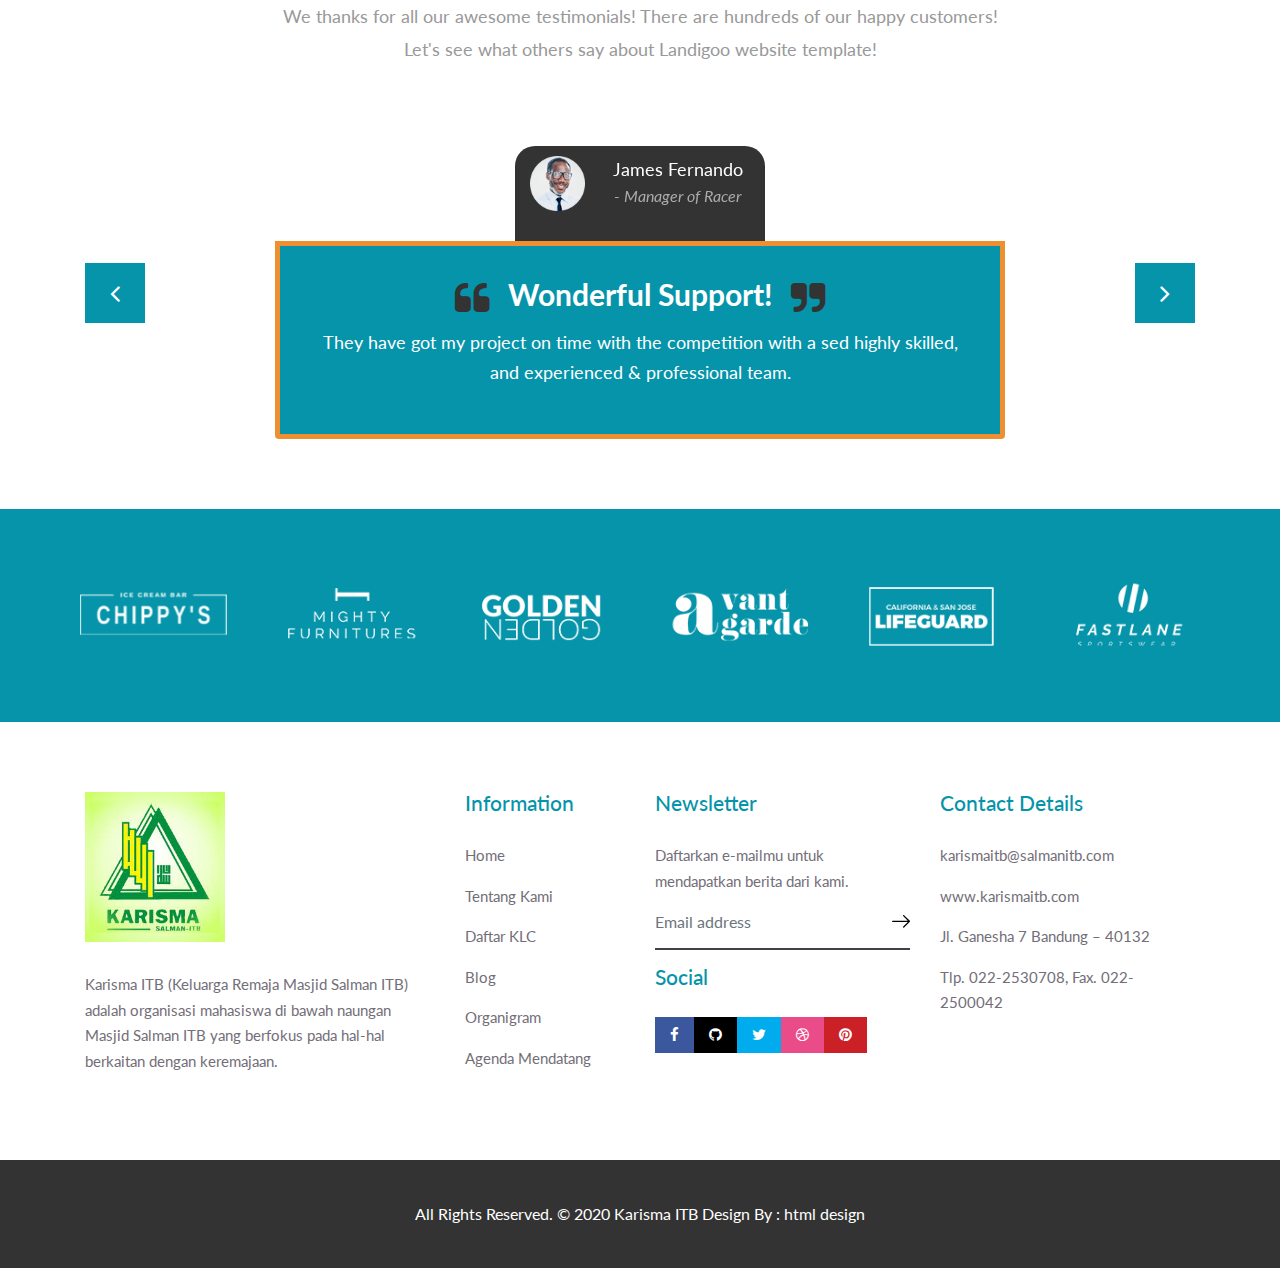
<file: about.html>
<!DOCTYPE html>
<html lang="en">

    <!-- Basic -->
    <meta charset="utf-8">
    <meta http-equiv="X-UA-Compatible" content="IE=edge">   
   
    <!-- Mobile Metas -->
    <meta name="viewport" content="width=device-width, minimum-scale=1.0, maximum-scale=1.0, user-scalable=no">
 
     <!-- Site Metas -->
    <title>KARISMA ITB</title>  
    <meta name="keywords" content="">
    <meta name="description" content="">
    <meta name="author" content="">

    <!-- Site Icons -->
    <link rel="shortcut icon" href="images/logo-karisma.jpg" type="image/x-icon" />
    <link rel="apple-touch-icon" href="images/logo-karisma.jpg">

    <!-- Bootstrap CSS -->
    <link rel="stylesheet" href="css/bootstrap.min.css">
    <!-- Site CSS -->
    <link rel="stylesheet" href="style.css">
    <!-- ALL VERSION CSS -->
    <link rel="stylesheet" href="css/versions.css">
    <!-- Responsive CSS -->
    <link rel="stylesheet" href="css/responsive.css">
    <!-- Custom CSS -->
    <link rel="stylesheet" href="css/custom.css">

    <!--[if lt IE 9]>
      <script src="https://oss.maxcdn.com/libs/html5shiv/3.7.0/html5shiv.js"></script>
      <script src="https://oss.maxcdn.com/libs/respond.js/1.4.2/respond.min.js"></script>
    <![endif]-->

</head>
<body class="seo_version">

	<!-- LOADER -->
	<div id="preloader">
		<div class="loader-wrapper">
			<div class="loader-new">
				<div class="ball"></div>
				<div class="ball"></div>
				<div class="ball"></div>
			</div>
			<div class="text">LOADING...</div>
		</div>
	</div>
	<!-- END LOADER -->

    <!-- Start header -->
	<header class="top-navbar">
		<nav class="navbar navbar-expand-lg navbar-light bg-light">
			<div class="container">
				<a class="navbar-brand" href="index.html">
					<img src="images/logo-karisma.jpg" alt="" class="logo-karisma"/>
				</a>
				<button class="navbar-toggler" type="button" data-toggle="collapse" data-target="#navbars-seo" aria-controls="navbars-rs-food" aria-expanded="false" aria-label="Toggle navigation">
				  <span class="navbar-toggler-icon"></span>
				</button>
				<div class="collapse navbar-collapse" id="navbars-seo">
					<ul class="navbar-nav ml-auto">
						<li class="nav-item"><a class="nav-link" href="index.html">Home</a></li>
						<li class="nav-item active"><a class="nav-link" href="about.html">Tentang Kami</a></li>
						<li class="nav-item"><a class="nav-link" href="daftar-klc.html">Daftar KLC</a></li>
						<li class="nav-item dropdown">
							<a class="nav-link dropdown-toggle" href="#" id="dropdown-a" data-toggle="dropdown">Lainnya </a>
							<div class="dropdown-menu" aria-labelledby="dropdown-a">
								<a class="dropdown-item" href="blog.html">Blog</a>
								<a class="dropdown-item" href="upcoming-events.html">Agenda Mendatang</a>
								<a class="dropdown-item" href="organigram.html">Organigram</a>
							</div>
						</li>
						<li class="nav-item"><a class="nav-link" href="pricing.html">Pricing</a></li>
						<li class="nav-item"><a class="nav-link" href="contact.html">Contact</a></li>
					</ul>
				</div>
			</div>
		</nav>
	</header>
	<!-- End header -->

    <div class="all-page-title" style="background-image:url(images/pattern-4.png);">
		<!--Page -->
        <div class="page-info">
            <div class="container">
            	<div class="inner-container">
                    <ul class="bread-crumb">
                        <li><a href="index.html">Home</a></li>
						<li><i class="fa fa-angle-double-right" aria-hidden="true"></i></li>
                        <li><span>Tentang Karisma</span></li>
                    </ul>
                </div>
            </div>
        </div>
        <!--End Page-->
        <div class="container text-center">
            <h1>Tentang Karisma</h1>
			<p>Karisma ITB (Keluarga Remaja Masjid Salman ITB) adalah organisasi mahasiswa di bawah naungan Masjid Salman ITB yang berfokus pada hal-hal berkaitan dengan keremajaan.</p>
        </div>
    </div><!-- end section -->

    <div id="about" class="section wb nopadtop">
        <div class="container">
            <div class="row">
				<div class="col-md-6 m40">
                    <div class="message-box">
                        <h4>Karisma ITB</h4>
                        <h2>Selamat datang di Karisma ITB</h2>
                        <p>Quisque eget nisl id nulla sagittis auctor quis id. Aliquam quis vehicula enim, 
						non aliquam risus. Sed a tellus quis mi honcus dignissim.</p>
						
						<p>Interdum et malesuada fames ac ante ipsum primis in faucibus. Vestibulum sed elit a ex ullamcorper gravida. Integer lorem libero, hendrerit sed hendrerit in, molestie quis urna. Nullam sed sapien at nisi mollis blandit porttitor at dolor. Suspendisse fermentum vestibulum iaculis. Quisque tempor sagittis bibendum. Quisque pulvinar dui vitae fringilla euismod. Integer gravida commodo nisl a feugiat. Pellentesque habitant morbi tristique senectus et netus et malesuada fames ac turpis egestas. </p>
                        
                    </div><!-- end messagebox -->
                </div><!-- end col -->
				
                <div class="col-md-6">
                    <div class="post-media wow fadeIn">
                        <img src="images/pembina-karisma.jpeg" alt="" class="img-fluid">
                    </div><!-- end media -->
                </div><!-- end col -->
                
            </div><!-- end row -->
			
			<div class="row vission-and-mission">
				<div class="col-md-12">
					<ul class="nav nav-pills nav-justified" id="myTab" role="tablist">
						<li class="nav-item"><a class="nav-link active" href="#tab_a" data-toggle="tab">Misi Kami</a></li>
						<li class="nav-item"><a class="nav-link" href="#tab_b" data-toggle="tab">Visi Kami</a></li>				
					</ul>
					<div class="tab-content">
						<div class="tab-pane fade show active" id="tab_a">
							<div class="box-inner-m">
								<p>Lorem ipsum dolor sit amet, consectetur adipiscing elit. Morbi scelerisque tortor mi, eget mattis velit sagittis id. Duis ornare mauris eu eros interdum, vitae finibus arcu ultricies. Donec vitae felis eleifend, dignissim erat a, pretium diam. Donec eu massa odio. Suspendisse et ornare lacus, pharetra imperdiet ligula.</p>
								<p>Vestibulum ac quam id lorem semper condimentum. Nulla vel ligula turpis. Nullam luctus, mi nec rhoncus gravida, tortor est semper purus, a feugiat sapien odio non urna. Fusce pellentesque neque ut nisi rhoncus imperdiet. Sed eu purus vel turpis consectetur convallis. Donec a dolor tellus. Phasellus dignissim erat nec ipsum condimentum sollicitudin. </p>
							</div>
						</div>
						<div class="tab-pane fade" id="tab_b">
							<div class="box-inner-m">
								<p>Lorem ipsum dolor sit amet, consectetur adipiscing elit. Pellentesque risus tortor, aliquam quis augue eu, tempus semper tellus. Nullam eu auctor lacus. Cras dapibus a eros sed lobortis. Phasellus dictum mattis nibh, pretium maximus ex eleifend quis. Quisque ac nisi blandit, sagittis nulla eu, volutpat nibh. Duis non mauris velit. Nulla ornare scelerisque ex, et ultrices nunc dictum sed. Aenean in ultricies turpis, quis gravida elit. Aenean finibus, eros quis lobortis blandit, nibh massa luctus magna, sed laoreet nisi libero eu urna. In mi est, elementum eu tempor sollicitudin, lacinia eget sem. Vivamus aliquet volutpat ante. Ut faucibus nibh nec feugiat mollis. Maecenas quis felis accumsan, fermentum massa vitae, porttitor purus. Aliquam faucibus, risus id ultrices sollicitudin, justo sem sodales odio, eget suscipit risus nibh non purus. Duis dictum, ex a cursus mattis, justo neque interdum augue, sit amet hendrerit odio felis ut ante. Pellentesque vitae tristique libero, ac venenatis libero. </p>
							</div>
						</div>
					</div>
				</div>				
			</div>
        </div><!-- end container -->
    </div><!-- end section -->

    <div id="testimonials" class="section wb">
        <div class="container">
            <div class="section-title text-center">
                <h3>Happy Clients</h3>
                <p class="lead">We thanks for all our awesome testimonials! There are hundreds of our happy customers! <br>Let's see what others say about Landigoo website template!</p>
            </div><!-- end title -->

            <div class="row">
                <div class="col-md-12 col-sm-12">
                    <div class="testi-carousel owl-carousel owl-theme">
                        <div class="testimonial clearfix">
							<div class="testi-meta">
                                <img src="images/testi_01.png" alt="" class="img-fluid alignleft">
                                <h4>James Fernando <small>- Manager of Racer</small></h4>
                            </div>
							<!-- end testi-meta -->
                            <div class="desc">
                                <h3><i class="fa fa-quote-left"></i> Wonderful Support! <i class="fa fa-quote-right"></i></h3>
                                <p>They have got my project on time with the competition with a sed highly skilled, and experienced & professional team.</p>
                            </div>
                        </div>
                        <!-- end testimonial -->

                        <div class="testimonial clearfix">
							<div class="testi-meta">
                                <img src="images/testi_02.png" alt="" class="img-fluid alignleft">
                                <h4>Jacques Philips <small>- Designer</small></h4>
                            </div>
                            <!-- end testi-meta -->
                            <div class="desc">
                                <h3><i class="fa fa-quote-left"></i> Awesome Services! <i class="fa fa-quote-right"></i></h3>
                                <p>Explain to you how all this mistaken idea of denouncing pleasure and praising pain was born and I will give you completed.</p>
                            </div>
                        </div>
                        <!-- end testimonial -->

                        <div class="testimonial clearfix">
							<div class="testi-meta">
                                <img src="images/testi_03.png" alt="" class="img-fluid alignleft">
                                <h4>Venanda Mercy <small>- Newyork City</small></h4>
                            </div>
                            <!-- end testi-meta -->
                            <div class="desc">
                                <h3><i class="fa fa-quote-left"></i> Great & Talented Team! <i class="fa fa-quote-right"></i></h3>
                                <p>The master-builder of human happines no one rejects, dislikes avoids pleasure itself, because it is very pursue pleasure. </p>
                            </div>
                        </div>
                        <!-- end testimonial -->
                        <div class="testimonial clearfix">
							<div class="testi-meta">
                                <img src="images/testi_01.png" alt="" class="img-fluid alignleft">
                                <h4>James Fernando <small>- Manager of Racer</small></h4>
                            </div>
                            <!-- end testi-meta -->
                            <div class="desc">
                                <h3><i class="fa fa-quote-left"></i> Wonderful Support! <i class="fa fa-quote-right"></i></h3>
                                <p>They have got my project on time with the competition with a sed highly skilled, and experienced & professional team.</p>
                            </div>
                        </div>
                        <!-- end testimonial -->

                        <div class="testimonial clearfix">
							<div class="testi-meta">
                                <img src="images/testi_02.png" alt="" class="img-fluid alignleft">
                                <h4>Jacques Philips <small>- Designer</small></h4>
                            </div>
                            <!-- end testi-meta -->
                            <div class="desc">
                                <h3><i class="fa fa-quote-left"></i> Awesome Services! <i class="fa fa-quote-right"></i></h3>
                                <p>Explain to you how all this mistaken idea of denouncing pleasure and praising pain was born and I will give you completed.</p>
                            </div>
                        </div>
                        <!-- end testimonial -->

                        <div class="testimonial clearfix">
							<div class="testi-meta">
                                <img src="images/testi_03.png" alt="" class="img-fluid alignleft">
                                <h4>Venanda Mercy <small>- Newyork City</small></h4>
                            </div>
                            <!-- end testi-meta -->
                            <div class="desc">
                                <h3><i class="fa fa-quote-left"></i> Great & Talented Team! <i class="fa fa-quote-right"></i></h3>
                                <p>The master-builder of human happines no one rejects, dislikes avoids pleasure itself, because it is very pursue pleasure. </p>
                            </div>
                        </div><!-- end testimonial -->
                    </div><!-- end carousel -->
                </div><!-- end col -->
            </div><!-- end row -->
        </div><!-- end container -->
    </div><!-- end section -->

    <div id="support" class="section db">
        <div class="container">
            <div class="row">
                <div id="logo-carousel" class="owl-carousel">
					<div> <img src="images/logo_01.png" alt=""> </div>
					<div> <img src="images/logo_02.png" alt=""> </div>
					<div> <img src="images/logo_03.png" alt=""> </div>
					<div> <img src="images/logo_04.png" alt=""> </div>
					<div> <img src="images/logo_05.png" alt=""> </div>
					<div> <img src="images/logo_06.png" alt=""> </div>
					<div> <img src="images/logo_01.png" alt=""> </div>
					<div> <img src="images/logo_02.png" alt=""> </div>
				</div>
            </div><!-- end row -->
        </div><!-- end container -->
    </div><!-- end section -->

	<footer class="footer">
        <div class="container">
            <div class="row">
                <div class="col-lg-4 col-md-6 col-xs-12">
                    <div class="widget clearfix">
                        <div class="widget-title">
                            <img src="./images/logo-karisma.jpg" class="logo-karisma" alt="">
                        </div>
                        <p>Karisma ITB (Keluarga Remaja Masjid Salman ITB) adalah organisasi mahasiswa di bawah naungan Masjid Salman ITB yang berfokus pada hal-hal berkaitan dengan keremajaan.</p>
                    </div><!-- end clearfix -->
                </div><!-- end col -->
				
				<div class="col-lg-2 col-md-6 col-xs-12">
                    <div class="widget clearfix">
                        <div class="widget-title">
                            <h3>Information</h3>
                        </div>
                        <ul class="footer-links">
                            <li><a href="./index.html">Home</a></li>
                            <li><a href="./about.html">Tentang Kami</a></li>
                            <li><a href="./daftar-klc.html">Daftar KLC</a></li>
							<li><a href="./blog.html">Blog</a></li>
							<li><a href="./organigram.html">Organigram</a></li>
							<li><a href="./upcoming-events.html">Agenda Mendatang</a></li>
                        </ul><!-- end links -->
                    </div><!-- end clearfix -->
                </div><!-- end col -->

                <div class="col-lg-3 col-md-6 col-xs-12">
                    <div class="widget clearfix">
						<div class="widget-title">
							<h3>Newsletter</h3>
						</div>
						<p>Daftarkan e-mailmu untuk mendapatkan berita dari kami.</p>
						<div class="news-box">
							<form action="#" method="post">
								<div class="form-group">
									<input class="form-control" placeholder="Email address" type="email">
									<button type="submit">
										<svg id="Layer_11" data-name="Layer 11" xmlns="http://www.w3.org/2000/svg" viewBox="0 0 25.19 17.71">
											<path class="cls-1" d="M311,387.93a.89.89,0,0,0-1.27,1.26l6.44,6.44H295a.89.89,0,0,0-.89.89.9.9,0,0,0,.89.9h21.24l-6.44,6.42a.91.91,0,0,0,0,1.27.89.89,0,0,0,1.27,0l8-8a.87.87,0,0,0,0-1.25Z" transform="translate(-294.08 -387.67)"></path> </svg>
									</button>
								</div>
							</form>
						</div>
						
                        <div class="widget-title">
                            <h3>Social</h3>
                        </div>
                        <ul class="footer-links social-md">
                            <li><a class="fb btn-a" title="Facebook" data-tippy-animation="scale" href="#"><i class="fa fa-facebook"></i></a></li>
                            <li><a class="gi btn-a" title="Github" data-tippy-animation="scale" href="#"><i class="fa fa-github"></i> </a></li>
                            <li><a class="tw btn-a" title="Twitter" data-tippy-animation="scale" href="#"><i class="fa fa-twitter"></i> </a></li>
                            <li><a class="dr btn-a" title="Dribbble" data-tippy-animation="scale" href="#"><i class="fa fa-dribbble"></i> </a></li>
                            <li><a class="pi btn-a" title="Pinterest" data-tippy-animation="scale" href="#"><i class="fa fa-pinterest"></i> </a></li>
                        </ul><!-- end links -->
                    </div><!-- end clearfix -->
                </div><!-- end col -->
				
				<div class="col-lg-3 col-md-6 col-xs-12">
                    <div class="widget clearfix">
                        <div class="widget-title">
                            <h3>Contact Details</h3>
                        </div>

                        <ul class="footer-links">
                            <li><a href="mailto:#">karismaitb@salmanitb.com</a></li>
                            <li><a href="#">www.karismaitb.com</a></li>
                            <li>Jl. Ganesha 7 Bandung – 40132</li>
                            <li>Tlp. 022-2530708, Fax. 022-2500042</li>
                        </ul><!-- end links -->
                    </div><!-- end clearfix -->
                </div><!-- end col -->
				
            </div><!-- end row -->
        </div><!-- end container -->
    </footer><!-- end footer -->
	
    <div class="copyrights">
        <div class="container">
            <div class="footer-distributed">
                <div class="footer-left">
                    <p class="footer-company-name">All Rights Reserved. &copy; 2020 <a href="#">Karisma ITB</a> Design By : <a href="https://html.design/">html design</a></p>
                </div>
            </div>
        </div><!-- end container -->
    </div><!-- end copyrights -->

    <a href="#" id="scroll-to-top" class="dmtop global-radius"><i class="fa fa-angle-up"></i></a>

    <!-- ALL JS FILES -->
    <script src="js/all.js"></script>
    <!-- ALL PLUGINS -->
	<script src="js/tippy.all.min.js"></script>
    <script src="js/custom.js"></script>
	<script>
		tippy('.btn-a')
	</script>

</body>
</html>
</file>
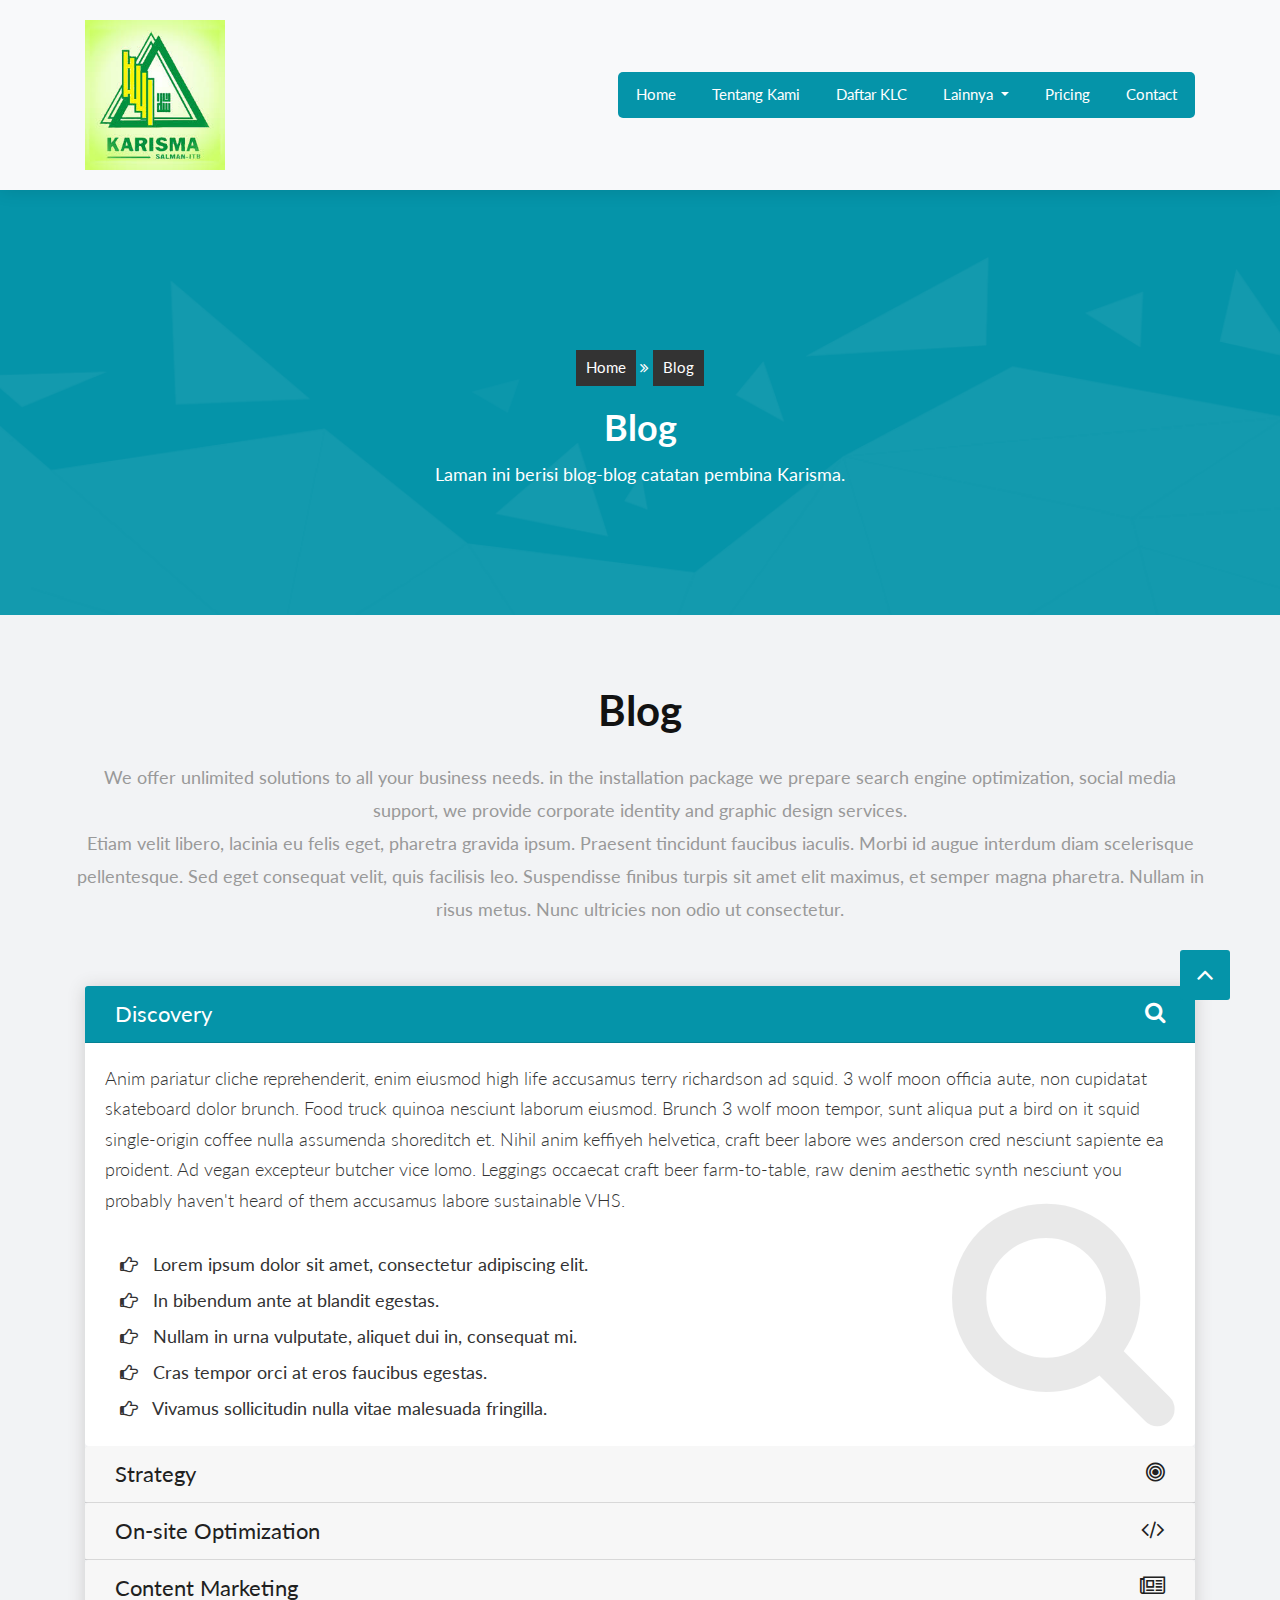
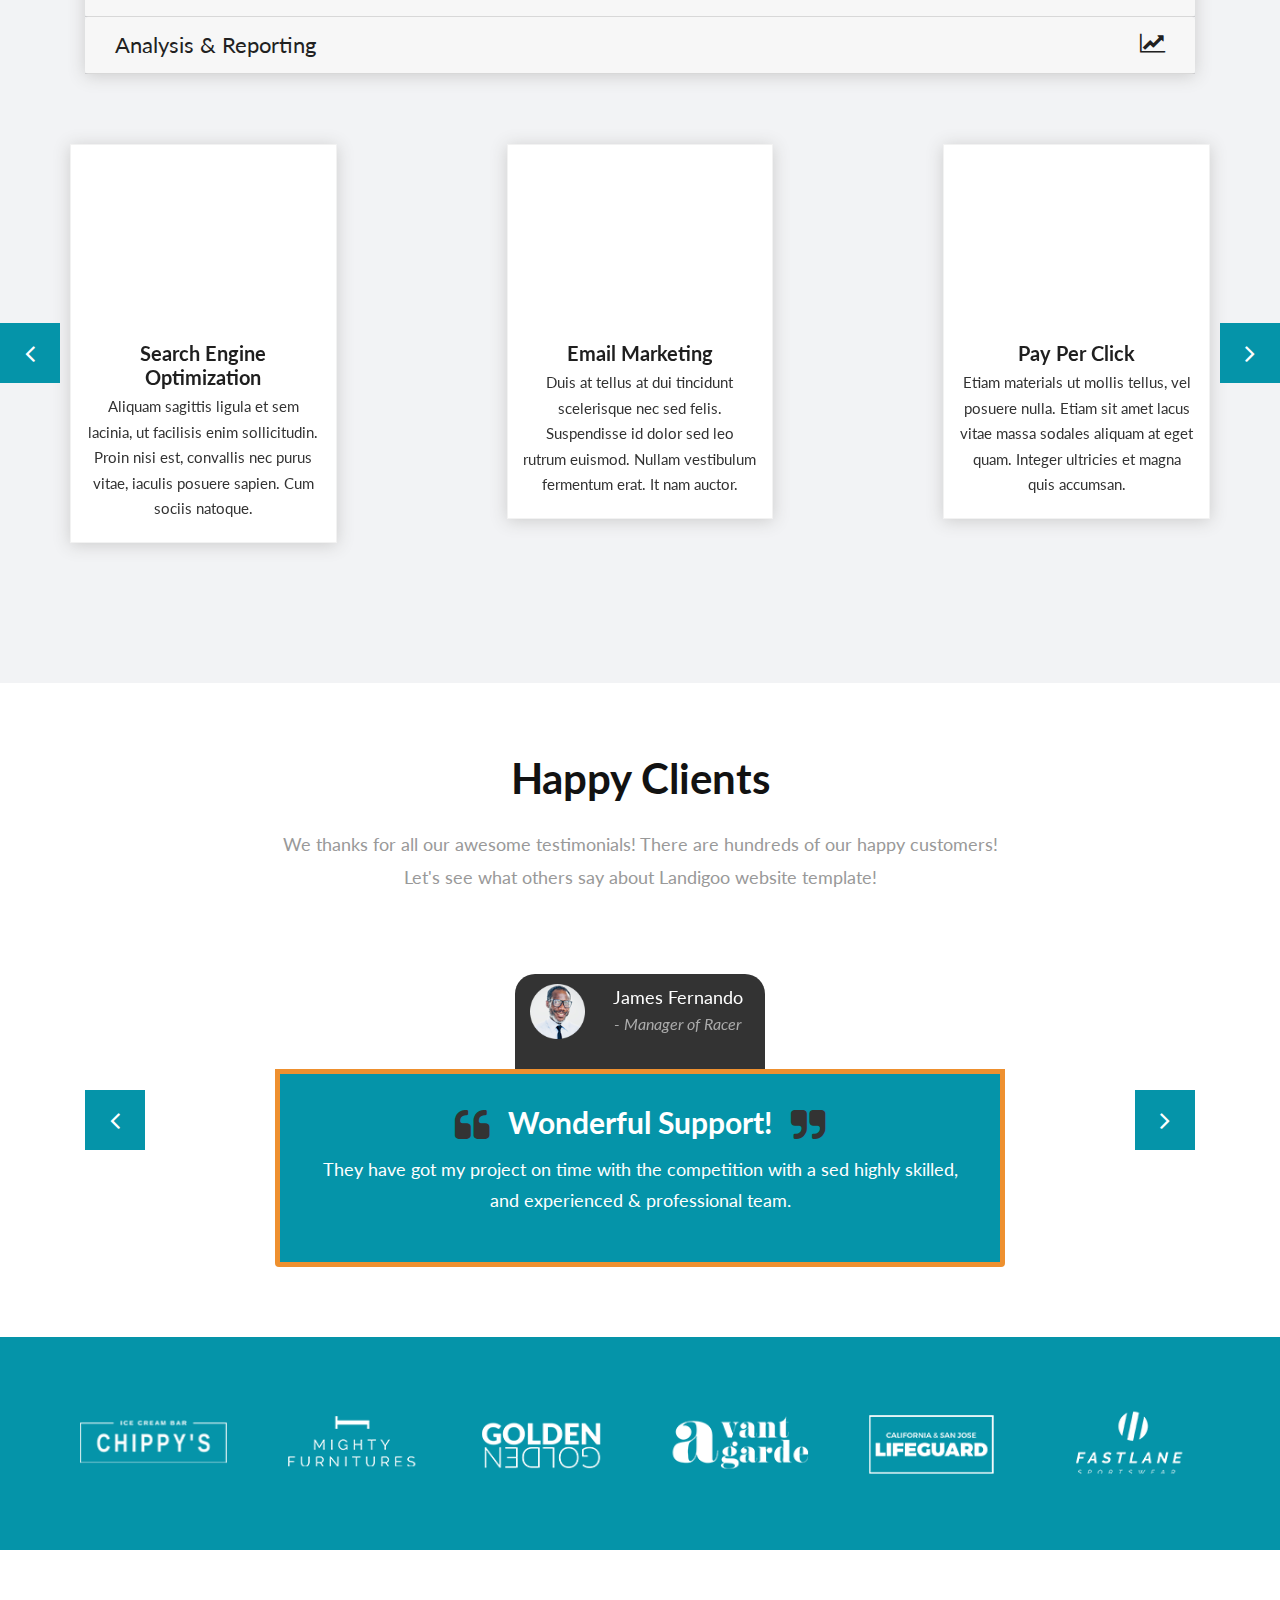
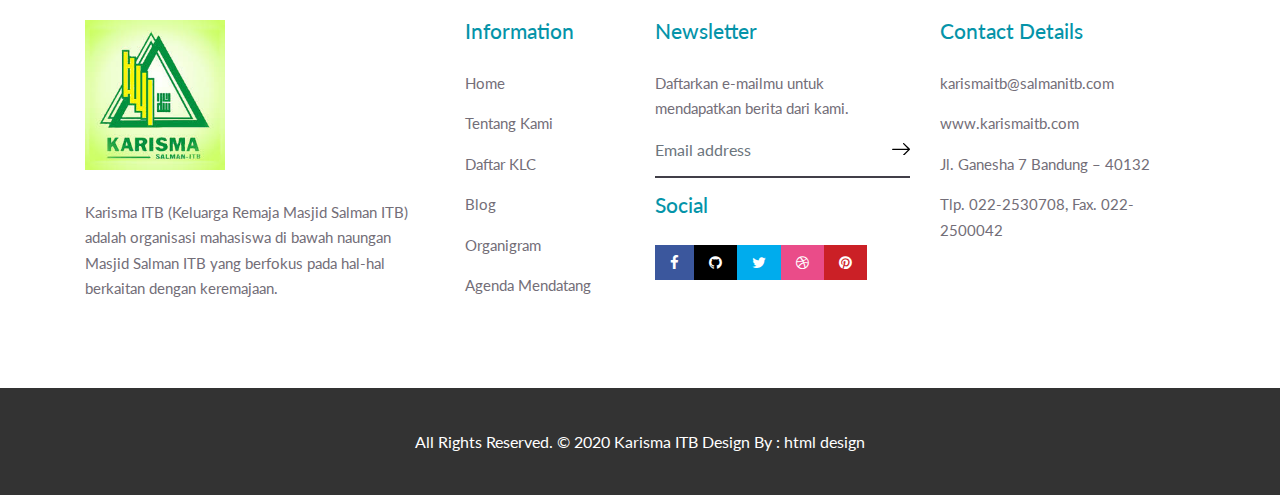
<file: blog.html>
<!DOCTYPE html>
<html lang="en">

    <!-- Basic -->
    <meta charset="utf-8">
    <meta http-equiv="X-UA-Compatible" content="IE=edge">   
   
    <!-- Mobile Metas -->
    <meta name="viewport" content="width=device-width, minimum-scale=1.0, maximum-scale=1.0, user-scalable=no">
 
     <!-- Site Metas -->
    <title>KARISMA ITB</title>  
    <meta name="keywords" content="">
    <meta name="description" content="">
    <meta name="author" content="">

    <!-- Site Icons -->
    <link rel="shortcut icon" href="images/logo-karisma.jpg" type="image/x-icon" />
    <link rel="apple-touch-icon" href="images/logo-karisma.jpg">

    <!-- Bootstrap CSS -->
    <link rel="stylesheet" href="css/bootstrap.min.css">
    <!-- Site CSS -->
    <link rel="stylesheet" href="style.css">
    <!-- ALL VERSION CSS -->
    <link rel="stylesheet" href="css/versions.css">
    <!-- Responsive CSS -->
    <link rel="stylesheet" href="css/responsive.css">
    <!-- Custom CSS -->
    <link rel="stylesheet" href="css/custom.css">

    <!--[if lt IE 9]>
      <script src="https://oss.maxcdn.com/libs/html5shiv/3.7.0/html5shiv.js"></script>
      <script src="https://oss.maxcdn.com/libs/respond.js/1.4.2/respond.min.js"></script>
    <![endif]-->

</head>
<body class="seo_version">

    <!-- LOADER -->
	<div id="preloader">
		<div class="loader-wrapper">
			<div class="loader-new">
				<div class="ball"></div>
				<div class="ball"></div>
				<div class="ball"></div>
			</div>
			<div class="text">LOADING...</div>
		</div>
	</div>
	<!-- END LOADER -->

    <!-- Start header -->
	<header class="top-navbar">
		<nav class="navbar navbar-expand-lg navbar-light bg-light">
			<div class="container">
				<a class="navbar-brand" href="index.html">
					<img src="images/logo-karisma.jpg" alt="" class="logo-karisma"/>
				</a>
				<button class="navbar-toggler" type="button" data-toggle="collapse" data-target="#navbars-seo" aria-controls="navbars-rs-food" aria-expanded="false" aria-label="Toggle navigation">
				  <span class="navbar-toggler-icon"></span>
				</button>
				<div class="collapse navbar-collapse" id="navbars-seo">
					<ul class="navbar-nav ml-auto">
						<li class="nav-item"><a class="nav-link" href="index.html">Home</a></li>
						<li class="nav-item"><a class="nav-link" href="about.html">Tentang Kami</a></li>
						<li class="nav-item"><a class="nav-link" href="daftar-klc.html">Daftar KLC</a></li>
						<li class="nav-item dropdown">
							<a class="nav-link dropdown-toggle" href="#" id="dropdown-a" data-toggle="dropdown">Lainnya </a>
							<div class="dropdown-menu" aria-labelledby="dropdown-a">
								<a class="dropdown-item active" href="blog.html">Blog</a>
								<a class="dropdown-item" href="upcoming-events.html">Agenda Mendatang</a>
								<a class="dropdown-item" href="organigram.html">Organigram</a>
							</div>
						</li>
						<li class="nav-item"><a class="nav-link" href="pricing.html">Pricing</a></li>
						<li class="nav-item"><a class="nav-link" href="contact.html">Contact</a></li>
					</ul>
				</div>
			</div>
		</nav>
	</header>
	<!-- End header -->

    <div class="all-page-title" style="background-image:url(images/pattern-4.png);">
		<!--Page -->
        <div class="page-info">
            <div class="container">
            	<div class="inner-container">
                    <ul class="bread-crumb">
                        <li><a href="index.html">Home</a></li>
						<li><i class="fa fa-angle-double-right" aria-hidden="true"></i></li>
                        <li><span>Blog</span></li>
                    </ul>
                </div>
            </div>
        </div>
        <!--End Page-->
        <div class="container text-center">
            <h1>Blog</h1>
			<p>Laman ini berisi blog-blog catatan pembina Karisma.</p>
        </div>
    </div><!-- end section -->

    <div id="services" class="section lb">
        <div class="container-fluid">
			<div class="container">
				<div class="row">
					<div class="section-title text-center">
						<h3>Blog</h3>
						<p>We offer unlimited solutions to all your business needs. in the installation package we prepare search engine optimization, social media support, we provide corporate identity and graphic design services.</p>
						<p>Etiam velit libero, lacinia eu felis eget, pharetra gravida ipsum. Praesent tincidunt faucibus iaculis. Morbi id augue interdum diam scelerisque pellentesque. Sed eget consequat velit, quis facilisis leo. Suspendisse finibus turpis sit amet elit maximus, et semper magna pharetra. Nullam in risus metus. Nunc ultricies non odio ut consectetur. </p>
					</div><!-- end title -->
				</div>
				<div class="row">
					<div class="col-lg-12">
						<div id="accordion" class="process-accordion" role="tablist">
							<div class="card active">
								<div class="card-header" role="tab" id="headingOne">
									<h5 class="mb-0">
										<a data-toggle="collapse" href="#collapseOne" aria-expanded="true" aria-controls="collapseOne">
											Discovery
											<i class="fa fa-search" aria-hidden="true"></i>
										</a>
									</h5>
								</div>
								<div id="collapseOne" class="collapse show" role="tabpanel" aria-labelledby="headingOne" data-parent="#accordion">
									<div class="card-body">
										<div class="inner-acc">
											<p>Anim pariatur cliche reprehenderit, enim eiusmod high life accusamus terry richardson ad squid. 3 wolf moon officia aute, non cupidatat skateboard dolor brunch. Food truck quinoa nesciunt laborum eiusmod. Brunch 3 wolf moon tempor, sunt aliqua put a bird on it squid single-origin coffee nulla assumenda shoreditch et. Nihil anim keffiyeh helvetica, craft beer labore wes anderson cred nesciunt sapiente ea proident. Ad vegan excepteur butcher vice lomo. Leggings occaecat craft beer farm-to-table, raw denim aesthetic synth nesciunt you probably haven't heard of them accusamus labore sustainable VHS.</p>
											<ul>
												<li><i class="fa fa-hand-o-right" aria-hidden="true"></i> Lorem ipsum dolor sit amet, consectetur adipiscing elit.</li>
												<li><i class="fa fa-hand-o-right" aria-hidden="true"></i> In bibendum ante at blandit egestas.</li>
												<li><i class="fa fa-hand-o-right" aria-hidden="true"></i> Nullam in urna vulputate, aliquet dui in, consequat mi.</li>
												<li><i class="fa fa-hand-o-right" aria-hidden="true"></i> Cras tempor orci at eros faucibus egestas.</li>
												<li><i class="fa fa-hand-o-right" aria-hidden="true"></i> Vivamus sollicitudin nulla vitae malesuada fringilla.</li>
											</ul>
											<i class="fa fa-search" aria-hidden="true"></i>
										</div>
									</div>
								</div>
							</div>
							<div class="card">
								<div class="card-header" role="tab" id="headingTwo">
									<h5 class="mb-0">
										<a class="collapsed" data-toggle="collapse" href="#collapseTwo" aria-expanded="false" aria-controls="collapseTwo">
											Strategy
											<i class="fa fa-bullseye" aria-hidden="true"></i>
										</a>
									</h5>
								</div>
								<div id="collapseTwo" class="collapse" role="tabpanel" aria-labelledby="headingTwo" data-parent="#accordion">
									<div class="card-body">
										<div class="inner-acc">
											<p>Anim pariatur cliche reprehenderit, enim eiusmod high life accusamus terry richardson ad squid. 3 wolf moon officia aute, non cupidatat skateboard dolor brunch. Food truck quinoa nesciunt laborum eiusmod. Brunch 3 wolf moon tempor, sunt aliqua put a bird on it squid single-origin coffee nulla assumenda shoreditch et. Nihil anim keffiyeh helvetica, craft beer labore wes anderson cred nesciunt sapiente ea proident. Ad vegan excepteur butcher vice lomo. Leggings occaecat craft beer farm-to-table, raw denim aesthetic synth nesciunt you probably haven't heard of them accusamus labore sustainable VHS.</p>
											<ul>
												<li><i class="fa fa-hand-o-right" aria-hidden="true"></i> Lorem ipsum dolor sit amet, consectetur adipiscing elit.</li>
												<li><i class="fa fa-hand-o-right" aria-hidden="true"></i> In bibendum ante at blandit egestas.</li>
												<li><i class="fa fa-hand-o-right" aria-hidden="true"></i> Nullam in urna vulputate, aliquet dui in, consequat mi.</li>
												<li><i class="fa fa-hand-o-right" aria-hidden="true"></i> Cras tempor orci at eros faucibus egestas.</li>
												<li><i class="fa fa-hand-o-right" aria-hidden="true"></i> Vivamus sollicitudin nulla vitae malesuada fringilla.</li>
											</ul>
											<i class="fa fa-bullseye" aria-hidden="true"></i>
										</div>
									</div>
								</div>
							</div>
							<div class="card">
								<div class="card-header" role="tab" id="headingThree">
									<h5 class="mb-0">
										<a class="collapsed" data-toggle="collapse" href="#collapseThree" aria-expanded="false" aria-controls="collapseThree">
											On-site Optimization
											<i class="fa fa-code" aria-hidden="true"></i>
										</a>
									</h5>
								</div>
								<div id="collapseThree" class="collapse" role="tabpanel" aria-labelledby="headingThree" data-parent="#accordion">
									<div class="card-body">
										<div class="inner-acc">
											<p>Anim pariatur cliche reprehenderit, enim eiusmod high life accusamus terry richardson ad squid. 3 wolf moon officia aute, non cupidatat skateboard dolor brunch. Food truck quinoa nesciunt laborum eiusmod. Brunch 3 wolf moon tempor, sunt aliqua put a bird on it squid single-origin coffee nulla assumenda shoreditch et. Nihil anim keffiyeh helvetica, craft beer labore wes anderson cred nesciunt sapiente ea proident. Ad vegan excepteur butcher vice lomo. Leggings occaecat craft beer farm-to-table, raw denim aesthetic synth nesciunt you probably haven't heard of them accusamus labore sustainable VHS.</p>
											<ul>
												<li><i class="fa fa-hand-o-right" aria-hidden="true"></i> Lorem ipsum dolor sit amet, consectetur adipiscing elit.</li>
												<li><i class="fa fa-hand-o-right" aria-hidden="true"></i> In bibendum ante at blandit egestas.</li>
												<li><i class="fa fa-hand-o-right" aria-hidden="true"></i> Nullam in urna vulputate, aliquet dui in, consequat mi.</li>
												<li><i class="fa fa-hand-o-right" aria-hidden="true"></i> Cras tempor orci at eros faucibus egestas.</li>
												<li><i class="fa fa-hand-o-right" aria-hidden="true"></i> Vivamus sollicitudin nulla vitae malesuada fringilla.</li>
											</ul>
											<i class="fa fa-code" aria-hidden="true"></i>
										</div>
									</div>
								</div>
							</div>
							<div class="card">
								<div class="card-header" role="tab" id="headingFour">
									<h5 class="mb-0">
										<a class="collapsed" data-toggle="collapse" href="#collapseFour" aria-expanded="false" aria-controls="collapseFour">
											Content Marketing
											<i class="fa fa-newspaper-o" aria-hidden="true"></i>
										</a>
									</h5>
								</div>
								<div id="collapseFour" class="collapse" role="tabpanel" aria-labelledby="headingFour" data-parent="#accordion">
									<div class="card-body">
										<div class="inner-acc">
											<p>Anim pariatur cliche reprehenderit, enim eiusmod high life accusamus terry richardson ad squid. 3 wolf moon officia aute, non cupidatat skateboard dolor brunch. Food truck quinoa nesciunt laborum eiusmod. Brunch 3 wolf moon tempor, sunt aliqua put a bird on it squid single-origin coffee nulla assumenda shoreditch et. Nihil anim keffiyeh helvetica, craft beer labore wes anderson cred nesciunt sapiente ea proident. Ad vegan excepteur butcher vice lomo. Leggings occaecat craft beer farm-to-table, raw denim aesthetic synth nesciunt you probably haven't heard of them accusamus labore sustainable VHS.</p>
											<ul>
												<li><i class="fa fa-hand-o-right" aria-hidden="true"></i> Lorem ipsum dolor sit amet, consectetur adipiscing elit.</li>
												<li><i class="fa fa-hand-o-right" aria-hidden="true"></i> In bibendum ante at blandit egestas.</li>
												<li><i class="fa fa-hand-o-right" aria-hidden="true"></i> Nullam in urna vulputate, aliquet dui in, consequat mi.</li>
												<li><i class="fa fa-hand-o-right" aria-hidden="true"></i> Cras tempor orci at eros faucibus egestas.</li>
												<li><i class="fa fa-hand-o-right" aria-hidden="true"></i> Vivamus sollicitudin nulla vitae malesuada fringilla.</li>
											</ul>
											<i class="fa fa-newspaper-o" aria-hidden="true"></i>
										</div>
									</div>
								</div>
							</div>
							<div class="card">
								<div class="card-header" role="tab" id="headingFive">
									<h5 class="mb-0">
										<a class="collapsed" data-toggle="collapse" href="#collapseFive" aria-expanded="false" aria-controls="collapseFive">
											Analysis & Reporting
											<i class="fa fa-line-chart" aria-hidden="true"></i>
										</a>
									</h5>
								</div>
								<div id="collapseFive" class="collapse" role="tabpanel" aria-labelledby="headingFive" data-parent="#accordion">
									<div class="card-body">
										<div class="inner-acc">
											<p>Anim pariatur cliche reprehenderit, enim eiusmod high life accusamus terry richardson ad squid. 3 wolf moon officia aute, non cupidatat skateboard dolor brunch. Food truck quinoa nesciunt laborum eiusmod. Brunch 3 wolf moon tempor, sunt aliqua put a bird on it squid single-origin coffee nulla assumenda shoreditch et. Nihil anim keffiyeh helvetica, craft beer labore wes anderson cred nesciunt sapiente ea proident. Ad vegan excepteur butcher vice lomo. Leggings occaecat craft beer farm-to-table, raw denim aesthetic synth nesciunt you probably haven't heard of them accusamus labore sustainable VHS.</p>
											<ul>
												<li><i class="fa fa-hand-o-right" aria-hidden="true"></i> Lorem ipsum dolor sit amet, consectetur adipiscing elit.</li>
												<li><i class="fa fa-hand-o-right" aria-hidden="true"></i> In bibendum ante at blandit egestas.</li>
												<li><i class="fa fa-hand-o-right" aria-hidden="true"></i> Nullam in urna vulputate, aliquet dui in, consequat mi.</li>
												<li><i class="fa fa-hand-o-right" aria-hidden="true"></i> Cras tempor orci at eros faucibus egestas.</li>
												<li><i class="fa fa-hand-o-right" aria-hidden="true"></i> Vivamus sollicitudin nulla vitae malesuada fringilla.</li>
											</ul>
											<i class="fa fa-line-chart" aria-hidden="true"></i>
										</div>
									</div>
								</div>
							</div>
						</div>
					</div>
				</div>
			</div>
            <div class="row text-center">
				<div class="owl-services-seo owl-carousel owl-theme">
					<div class="text-center">
						<div class="service-widget">
							<div class="post-media wow fadeIn">
								<img src="images/seo_01.png" alt="" class="img-fluid img-rounded">
							</div>
							<h3>Search Engine Optimization</h3>
							<p>Aliquam sagittis ligula et sem lacinia, ut facilisis enim sollicitudin. Proin nisi est, convallis nec purus vitae, iaculis posuere sapien. Cum sociis natoque.</p>
						</div><!-- end service -->
					</div><!-- end col -->

					<div class="text-center">
						<div class="service-widget">
							<div class="post-media wow fadeIn">
								<img src="images/seo_02.png" alt="" class="img-fluid img-rounded">
							</div>
							<h3>Email Marketing</h3>
							<p>Duis at tellus at dui tincidunt scelerisque nec sed felis. Suspendisse id dolor sed leo rutrum euismod. Nullam vestibulum fermentum erat. It nam auctor. </p>
						</div><!-- end service -->
					</div><!-- end col -->

					<div class="text-center">
						<div class="service-widget">
							<div class="post-media wow fadeIn">
								<img src="images/seo_03.png" alt="" class="img-fluid img-rounded">
							</div>
							<h3>Pay Per Click</h3>
							<p>Etiam materials ut mollis tellus, vel posuere nulla. Etiam sit amet lacus vitae massa sodales aliquam at eget quam. Integer ultricies et magna quis accumsan.</p>
						</div><!-- end service -->
					</div><!-- end col -->
					
					<div class="text-center">
						<div class="service-widget">
							<div class="post-media wow fadeIn">
								<img src="images/seo_04.png" alt="" class="img-fluid img-rounded">
							</div>
							<h3>Website Development</h3>
							<p>Aliquam sagittis ligula et sem lacinia, ut facilisis enim sollicitudin. Proin nisi est, convallis nec purus vitae, iaculis posuere sapien. Cum sociis natoque.</p>
						</div><!-- end service -->
					</div><!-- end col -->

					<div class="text-center">
						<div class="service-widget">
							<div class="post-media wow fadeIn">
								<img src="images/seo_05.png" alt="" class="img-fluid img-rounded">
							</div>
							<h3>Reporting</h3>
							<p>Duis at tellus at dui tincidunt scelerisque nec sed felis. Suspendisse id dolor sed leo rutrum euismod. Nullam vestibulum fermentum erat. It nam auctor. </p>
						</div><!-- end service -->
					</div><!-- end col -->

					<div class="text-center">
						<div class="service-widget">
							<div class="post-media wow fadeIn">
								<img src="images/seo_06.png" alt="" class="img-fluid img-rounded">
							</div>
							<h3>Social Media Marketing</h3>
							<p>Etiam materials ut mollis tellus, vel posuere nulla. Etiam sit amet lacus vitae massa sodales aliquam at eget quam. Integer ultricies et magna quis accumsan.</p>
						</div><!-- end service -->
					</div><!-- end col -->
				</div><!-- end col -->
            </div><!-- end row -->
        </div><!-- end container -->
    </div><!-- end section -->
	
    <div id="testimonials" class="section wb">
        <div class="container">
            <div class="section-title text-center">
                <h3>Happy Clients</h3>
                <p class="lead">We thanks for all our awesome testimonials! There are hundreds of our happy customers! <br>Let's see what others say about Landigoo website template!</p>
            </div><!-- end title -->

            <div class="row">
                <div class="col-md-12 col-sm-12">
                    <div class="testi-carousel owl-carousel owl-theme">
                        <div class="testimonial clearfix">
							<div class="testi-meta">
                                <img src="images/testi_01.png" alt="" class="img-fluid alignleft">
                                <h4>James Fernando <small>- Manager of Racer</small></h4>
                            </div>
							<!-- end testi-meta -->
                            <div class="desc">
                                <h3><i class="fa fa-quote-left"></i> Wonderful Support! <i class="fa fa-quote-right"></i></h3>
                                <p>They have got my project on time with the competition with a sed highly skilled, and experienced & professional team.</p>
                            </div>
                        </div>
                        <!-- end testimonial -->

                        <div class="testimonial clearfix">
							<div class="testi-meta">
                                <img src="images/testi_02.png" alt="" class="img-fluid alignleft">
                                <h4>Jacques Philips <small>- Designer</small></h4>
                            </div>
                            <!-- end testi-meta -->
                            <div class="desc">
                                <h3><i class="fa fa-quote-left"></i> Awesome Services! <i class="fa fa-quote-right"></i></h3>
                                <p>Explain to you how all this mistaken idea of denouncing pleasure and praising pain was born and I will give you completed.</p>
                            </div>
                        </div>
                        <!-- end testimonial -->

                        <div class="testimonial clearfix">
							<div class="testi-meta">
                                <img src="images/testi_03.png" alt="" class="img-fluid alignleft">
                                <h4>Venanda Mercy <small>- Newyork City</small></h4>
                            </div>
                            <!-- end testi-meta -->
                            <div class="desc">
                                <h3><i class="fa fa-quote-left"></i> Great & Talented Team! <i class="fa fa-quote-right"></i></h3>
                                <p>The master-builder of human happines no one rejects, dislikes avoids pleasure itself, because it is very pursue pleasure. </p>
                            </div>
                        </div>
                        <!-- end testimonial -->
                        <div class="testimonial clearfix">
							<div class="testi-meta">
                                <img src="images/testi_01.png" alt="" class="img-fluid alignleft">
                                <h4>James Fernando <small>- Manager of Racer</small></h4>
                            </div>
                            <!-- end testi-meta -->
                            <div class="desc">
                                <h3><i class="fa fa-quote-left"></i> Wonderful Support! <i class="fa fa-quote-right"></i></h3>
                                <p>They have got my project on time with the competition with a sed highly skilled, and experienced & professional team.</p>
                            </div>
                        </div>
                        <!-- end testimonial -->

                        <div class="testimonial clearfix">
							<div class="testi-meta">
                                <img src="images/testi_02.png" alt="" class="img-fluid alignleft">
                                <h4>Jacques Philips <small>- Designer</small></h4>
                            </div>
                            <!-- end testi-meta -->
                            <div class="desc">
                                <h3><i class="fa fa-quote-left"></i> Awesome Services! <i class="fa fa-quote-right"></i></h3>
                                <p>Explain to you how all this mistaken idea of denouncing pleasure and praising pain was born and I will give you completed.</p>
                            </div>
                        </div>
                        <!-- end testimonial -->

                        <div class="testimonial clearfix">
							<div class="testi-meta">
                                <img src="images/testi_03.png" alt="" class="img-fluid alignleft">
                                <h4>Venanda Mercy <small>- Newyork City</small></h4>
                            </div>
                            <!-- end testi-meta -->
                            <div class="desc">
                                <h3><i class="fa fa-quote-left"></i> Great & Talented Team! <i class="fa fa-quote-right"></i></h3>
                                <p>The master-builder of human happines no one rejects, dislikes avoids pleasure itself, because it is very pursue pleasure. </p>
                            </div>
                        </div><!-- end testimonial -->
                    </div><!-- end carousel -->
                </div><!-- end col -->
            </div><!-- end row -->
        </div><!-- end container -->
    </div><!-- end section -->

    <div id="support" class="section db">
        <div class="container">
            <div class="row">
                <div id="logo-carousel" class="owl-carousel">
					<div> <img src="images/logo_01.png" alt=""> </div>
					<div> <img src="images/logo_02.png" alt=""> </div>
					<div> <img src="images/logo_03.png" alt=""> </div>
					<div> <img src="images/logo_04.png" alt=""> </div>
					<div> <img src="images/logo_05.png" alt=""> </div>
					<div> <img src="images/logo_06.png" alt=""> </div>
					<div> <img src="images/logo_01.png" alt=""> </div>
					<div> <img src="images/logo_02.png" alt=""> </div>
				</div>
            </div><!-- end row -->
        </div><!-- end container -->
    </div><!-- end section -->

	<footer class="footer">
        <div class="container">
            <div class="row">
                <div class="col-lg-4 col-md-6 col-xs-12">
                    <div class="widget clearfix">
                        <div class="widget-title">
                            <img src="./images/logo-karisma.jpg" class="logo-karisma" alt="">
                        </div>
                        <p>Karisma ITB (Keluarga Remaja Masjid Salman ITB) adalah organisasi mahasiswa di bawah naungan Masjid Salman ITB yang berfokus pada hal-hal berkaitan dengan keremajaan.</p>
                    </div><!-- end clearfix -->
                </div><!-- end col -->
				
				<div class="col-lg-2 col-md-6 col-xs-12">
                    <div class="widget clearfix">
                        <div class="widget-title">
                            <h3>Information</h3>
                        </div>
                        <ul class="footer-links">
                            <li><a href="./index.html">Home</a></li>
                            <li><a href="./about.html">Tentang Kami</a></li>
                            <li><a href="./daftar-klc.html">Daftar KLC</a></li>
							<li><a href="./blog.html">Blog</a></li>
							<li><a href="./organigram.html">Organigram</a></li>
							<li><a href="./upcoming-events.html">Agenda Mendatang</a></li>
                        </ul><!-- end links -->
                    </div><!-- end clearfix -->
                </div><!-- end col -->

                <div class="col-lg-3 col-md-6 col-xs-12">
                    <div class="widget clearfix">
						<div class="widget-title">
							<h3>Newsletter</h3>
						</div>
						<p>Daftarkan e-mailmu untuk mendapatkan berita dari kami.</p>
						<div class="news-box">
							<form action="#" method="post">
								<div class="form-group">
									<input class="form-control" placeholder="Email address" type="email">
									<button type="submit">
										<svg id="Layer_11" data-name="Layer 11" xmlns="http://www.w3.org/2000/svg" viewBox="0 0 25.19 17.71">
											<path class="cls-1" d="M311,387.93a.89.89,0,0,0-1.27,1.26l6.44,6.44H295a.89.89,0,0,0-.89.89.9.9,0,0,0,.89.9h21.24l-6.44,6.42a.91.91,0,0,0,0,1.27.89.89,0,0,0,1.27,0l8-8a.87.87,0,0,0,0-1.25Z" transform="translate(-294.08 -387.67)"></path> </svg>
									</button>
								</div>
							</form>
						</div>
						
                        <div class="widget-title">
                            <h3>Social</h3>
                        </div>
                        <ul class="footer-links social-md">
                            <li><a class="fb btn-a" title="Facebook" data-tippy-animation="scale" href="#"><i class="fa fa-facebook"></i></a></li>
                            <li><a class="gi btn-a" title="Github" data-tippy-animation="scale" href="#"><i class="fa fa-github"></i> </a></li>
                            <li><a class="tw btn-a" title="Twitter" data-tippy-animation="scale" href="#"><i class="fa fa-twitter"></i> </a></li>
                            <li><a class="dr btn-a" title="Dribbble" data-tippy-animation="scale" href="#"><i class="fa fa-dribbble"></i> </a></li>
                            <li><a class="pi btn-a" title="Pinterest" data-tippy-animation="scale" href="#"><i class="fa fa-pinterest"></i> </a></li>
                        </ul><!-- end links -->
                    </div><!-- end clearfix -->
                </div><!-- end col -->
				
				<div class="col-lg-3 col-md-6 col-xs-12">
                    <div class="widget clearfix">
                        <div class="widget-title">
                            <h3>Contact Details</h3>
                        </div>

                        <ul class="footer-links">
                            <li><a href="mailto:#">karismaitb@salmanitb.com</a></li>
                            <li><a href="#">www.karismaitb.com</a></li>
                            <li>Jl. Ganesha 7 Bandung – 40132</li>
                            <li>Tlp. 022-2530708, Fax. 022-2500042</li>
                        </ul><!-- end links -->
                    </div><!-- end clearfix -->
                </div><!-- end col -->
				
            </div><!-- end row -->
        </div><!-- end container -->
    </footer><!-- end footer -->
	
    <div class="copyrights">
        <div class="container">
            <div class="footer-distributed">
                <div class="footer-left">
                    <p class="footer-company-name">All Rights Reserved. &copy; 2020 <a href="#">Karisma ITB</a> Design By : <a href="https://html.design/">html design</a></p>
                </div>
            </div>
        </div><!-- end container -->
    </div><!-- end copyrights -->

    <a href="#" id="scroll-to-top" class="dmtop global-radius"><i class="fa fa-angle-up"></i></a>

    <!-- ALL JS FILES -->
    <script src="js/all.js"></script>
    <!-- ALL PLUGINS -->
    <script src="js/custom.js"></script>
	<script src="js/tippy.all.min.js"></script>
	<script>
		tippy('.btn-a')
	</script>

</body>
</html>
</file>
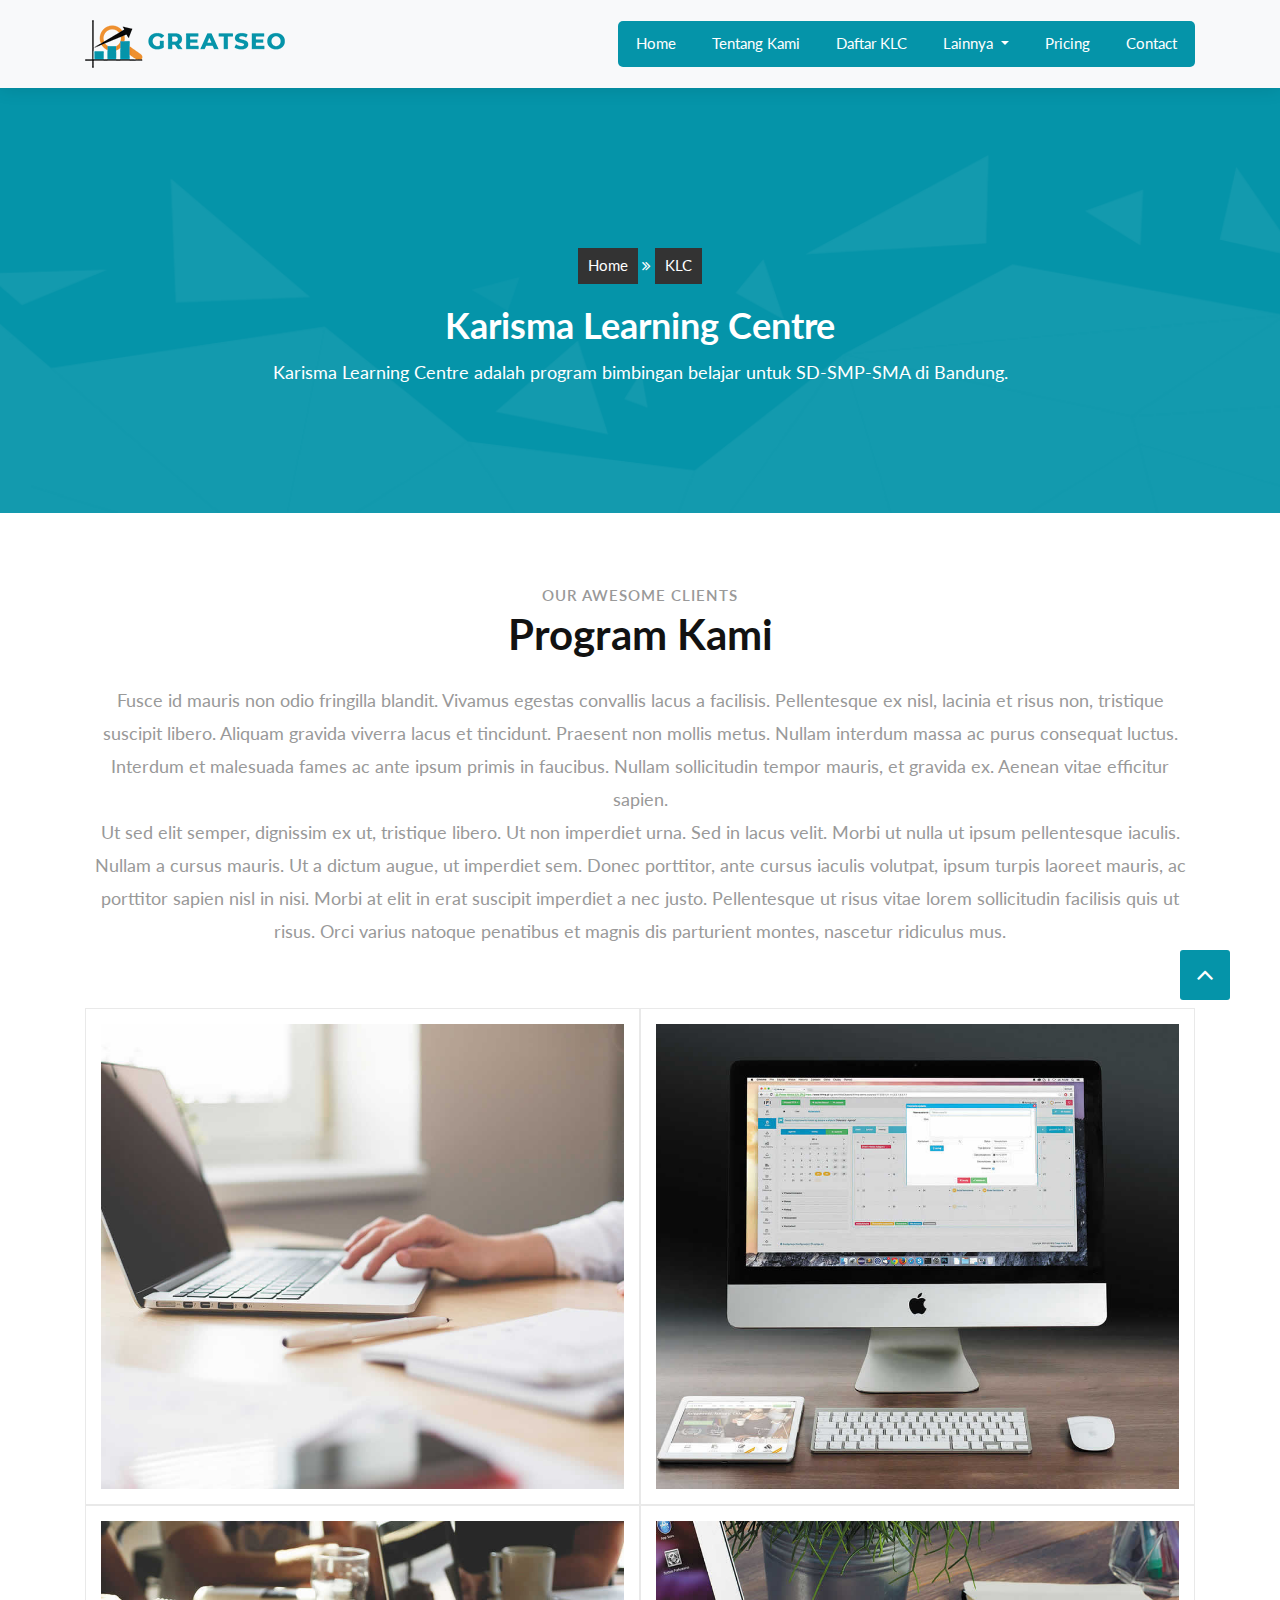
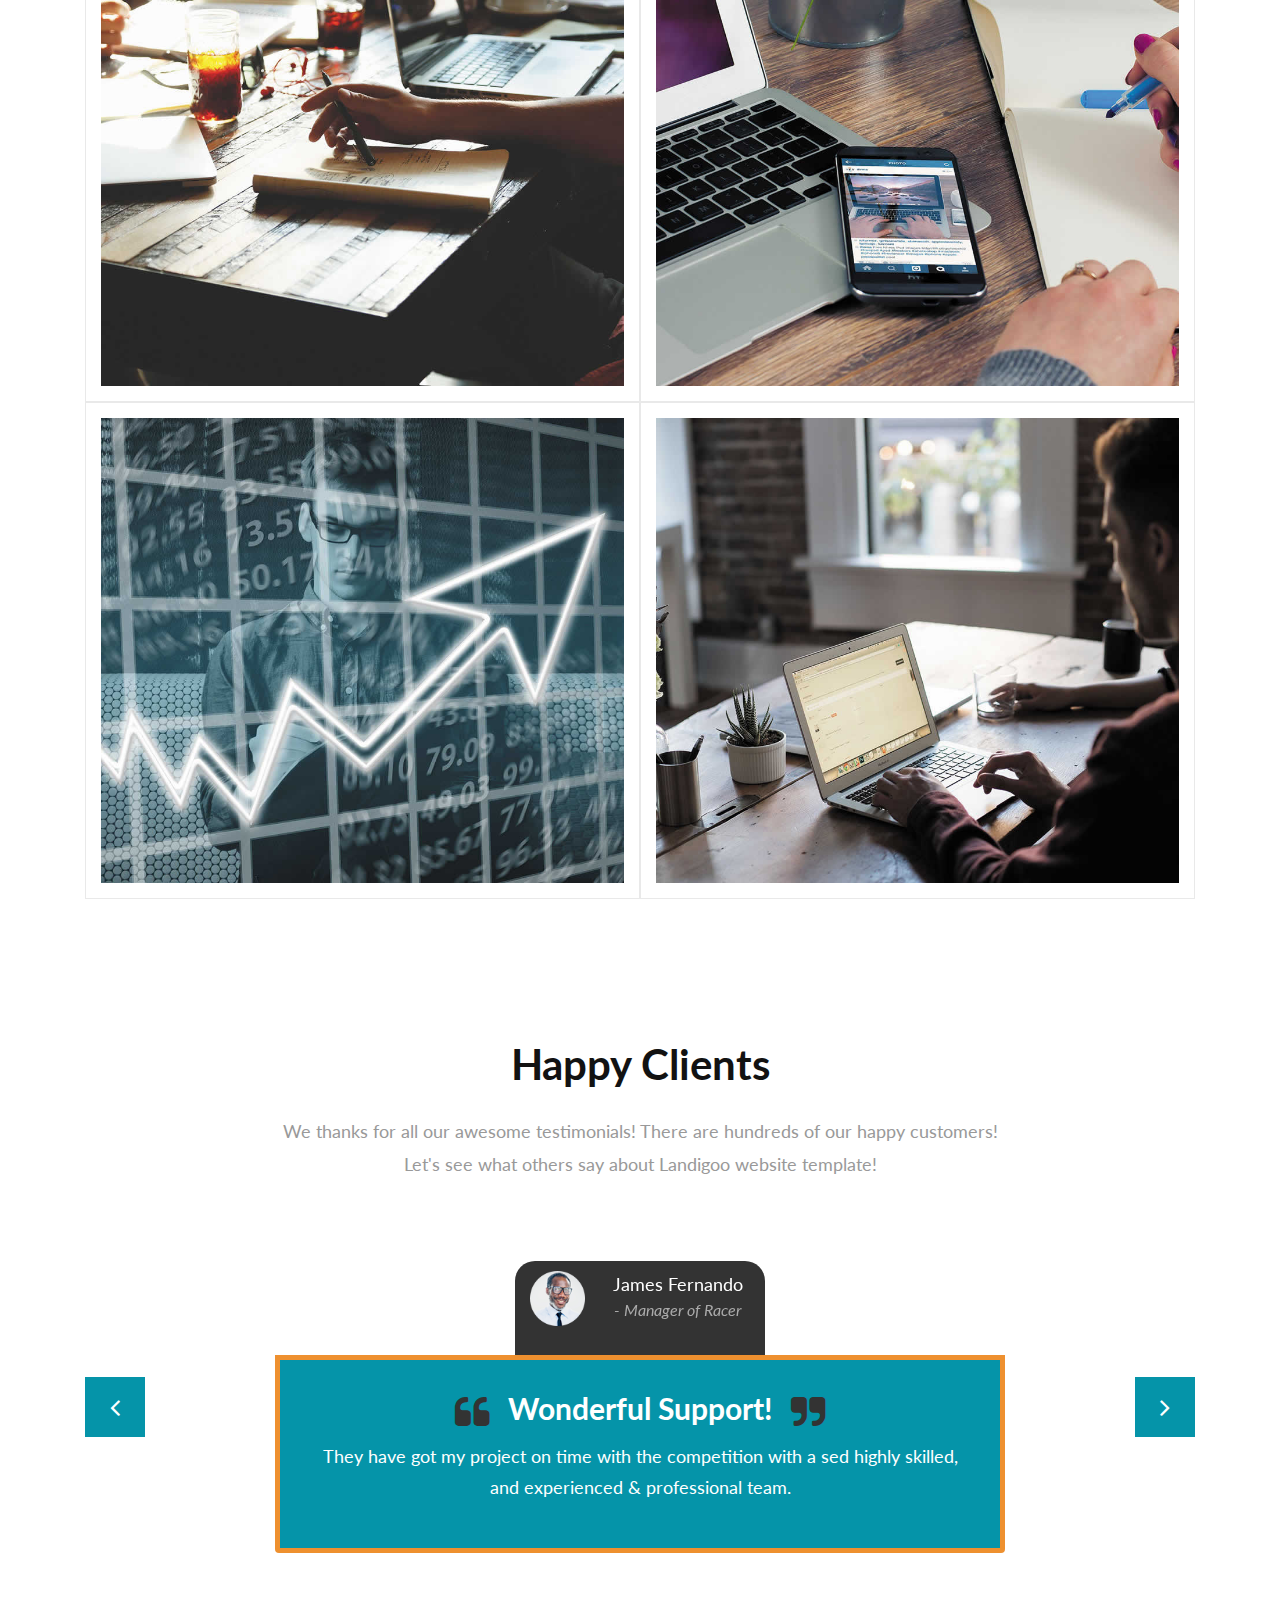
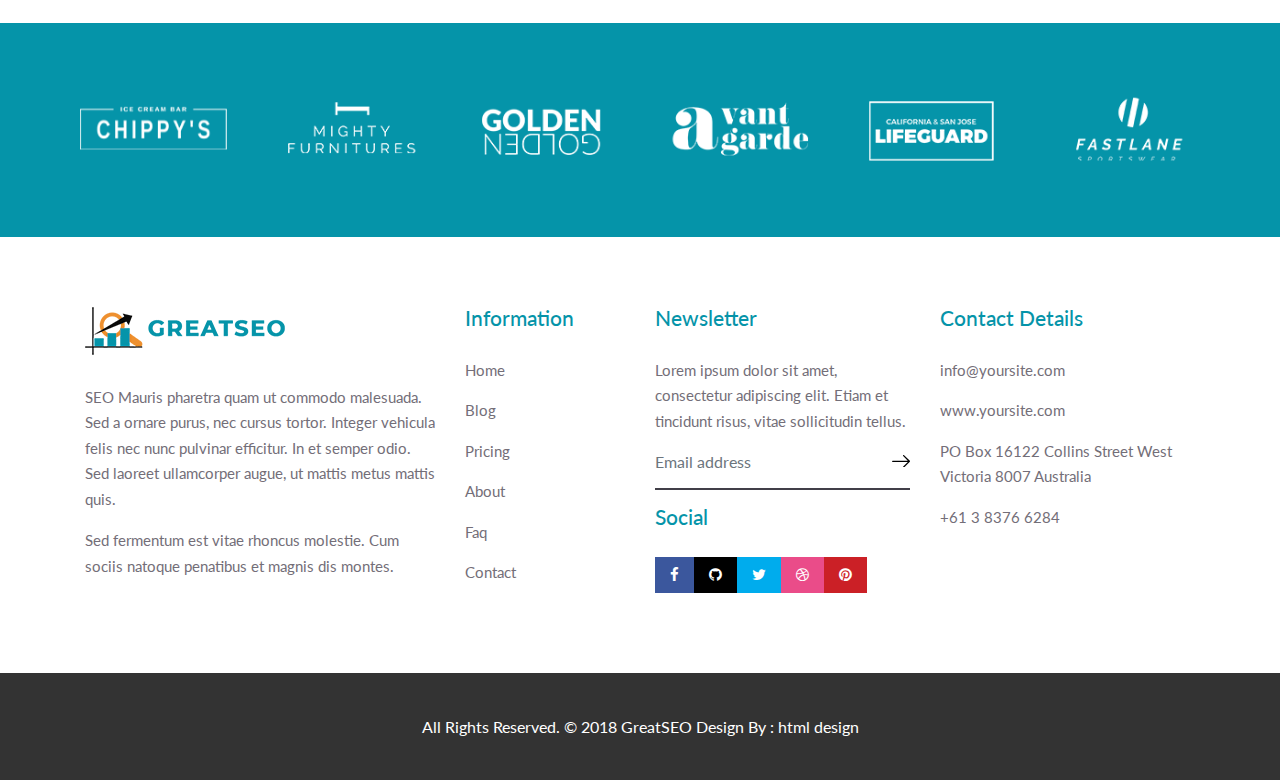
<file: case-study.html>
<!DOCTYPE html>
<html lang="en">

    <!-- Basic -->
    <meta charset="utf-8">
    <meta http-equiv="X-UA-Compatible" content="IE=edge">   
   
    <!-- Mobile Metas -->
    <meta name="viewport" content="width=device-width, minimum-scale=1.0, maximum-scale=1.0, user-scalable=no">
 
     <!-- Site Metas -->
    <title>KARISMA ITB</title>  
    <meta name="keywords" content="">
    <meta name="description" content="">
    <meta name="author" content="">

    <!-- Site Icons -->
    <link rel="shortcut icon" href="images/favicon.ico" type="image/x-icon" />
    <link rel="apple-touch-icon" href="images/apple-touch-icon.png">

    <!-- Bootstrap CSS -->
    <link rel="stylesheet" href="css/bootstrap.min.css">
    <!-- Site CSS -->
    <link rel="stylesheet" href="style.css">
    <!-- ALL VERSION CSS -->
    <link rel="stylesheet" href="css/versions.css">
    <!-- Responsive CSS -->
    <link rel="stylesheet" href="css/responsive.css">
    <!-- Custom CSS -->
    <link rel="stylesheet" href="css/custom.css">

    <!--[if lt IE 9]>
      <script src="https://oss.maxcdn.com/libs/html5shiv/3.7.0/html5shiv.js"></script>
      <script src="https://oss.maxcdn.com/libs/respond.js/1.4.2/respond.min.js"></script>
    <![endif]-->

</head>
<body class="seo_version">

    <!-- LOADER -->
	<div id="preloader">
		<div class="loader-wrapper">
			<div class="loader-new">
				<div class="ball"></div>
				<div class="ball"></div>
				<div class="ball"></div>
			</div>
			<div class="text">LOADING...</div>
		</div>
	</div>
	<!-- END LOADER -->

    <!-- Start header -->
	<header class="top-navbar">
		<nav class="navbar navbar-expand-lg navbar-light bg-light">
			<div class="container">
				<a class="navbar-brand" href="index.html">
					<img src="images/logo-seo.png" alt="" />
				</a>
				<button class="navbar-toggler" type="button" data-toggle="collapse" data-target="#navbars-seo" aria-controls="navbars-rs-food" aria-expanded="false" aria-label="Toggle navigation">
				  <span class="navbar-toggler-icon"></span>
				</button>
				<div class="collapse navbar-collapse" id="navbars-seo">
					<ul class="navbar-nav ml-auto">
						<li class="nav-item"><a class="nav-link" href="index.html">Home</a></li>
                        <li class="nav-item"><a class="nav-link" href="about.html">Tentang Kami</a></li>
						<li class="nav-item"><a class="nav-link" href="case-study.html">Daftar KLC</a></li>
						<li class="nav-item dropdown">
							<a class="nav-link dropdown-toggle" href="#" id="dropdown-a" data-toggle="dropdown">Lainnya </a>
							<div class="dropdown-menu" aria-labelledby="dropdown-a">
								<a class="dropdown-item" href="services.html">Blog</a>
								<a class="dropdown-item" href="upcoming-events.html">Upcoming Events</a>
								<a class="dropdown-item" href="organigram.html">Organigram</a>
							</div>
						</li>						
						<li class="nav-item"><a class="nav-link" href="pricing.html">Pricing</a></li>
						<li class="nav-item"><a class="nav-link" href="contact.html">Contact</a></li>
					</ul>
				</div>
			</div>
		</nav>
	</header>
	<!-- End header -->

    <div class="all-page-title" style="background-image:url(images/pattern-4.png);">
		<!--Page -->
        <div class="page-info">
            <div class="container">
            	<div class="inner-container">
                    <ul class="bread-crumb">
                        <li><a href="index.html">Home</a></li>
						<li><i class="fa fa-angle-double-right" aria-hidden="true"></i></li>
                        <li><span>KLC</span></li>
                    </ul>
                </div>
            </div>
        </div>
        <!--End Page-->
        <div class="container text-center">
            <h1>Karisma Learning Centre</h1>
			<p>Karisma Learning Centre adalah program bimbingan belajar untuk SD-SMP-SMA di Bandung.</p>
        </div>
    </div><!-- end section -->

	<div id="case-study-box" class="section wb">
        <div class="container">
            <div class="section-title text-center">
                <small>Our Awesome Clients</small>
                <h3>Program Kami</h3>
                <p> Fusce id mauris non odio fringilla blandit. Vivamus egestas convallis lacus a facilisis. Pellentesque ex nisl, lacinia et risus non, tristique suscipit libero. Aliquam gravida viverra lacus et tincidunt. Praesent non mollis metus. Nullam interdum massa ac purus consequat luctus. Interdum et malesuada fames ac ante ipsum primis in faucibus. Nullam sollicitudin tempor mauris, et gravida ex. Aenean vitae efficitur sapien.</p>

				<p> Ut sed elit semper, dignissim ex ut, tristique libero. Ut non imperdiet urna. Sed in lacus velit. Morbi ut nulla ut ipsum pellentesque iaculis. Nullam a cursus mauris. Ut a dictum augue, ut imperdiet sem. Donec porttitor, ante cursus iaculis volutpat, ipsum turpis laoreet mauris, ac porttitor sapien nisl in nisi. Morbi at elit in erat suscipit imperdiet a nec justo. Pellentesque ut risus vitae lorem sollicitudin facilisis quis ut risus. Orci varius natoque penatibus et magnis dis parturient montes, nascetur ridiculus mus. </p>
            </div><!-- end title -->

            <div id="da-thumbs" class="da-thumbs portfolio">
                <div class="post-media pitem item-w1 item-h1 cat1">
                    <a href="images/version_01.jpg" data-rel="prettyPhoto[gal]">
                        <img src="images/version_01.jpg" alt="" class="img-responsive">
                        <div>
							<h3>Web Design Project</h3>
							<p>Lorem ipsum dolor sit amet, consectetur adipiscing elit. Proin porta in magna egestas ornare. Fusce tortor nibh, interdum eget consequat molestie, blandit vitae sapien.</p>
                            <i class="flaticon-unlink"></i>
                        </div>
                    </a>
                </div>
                <div class="post-media pitem item-w1 item-h1 cat2">
                    <a href="images/version_02.jpg" data-rel="prettyPhoto[gal]">
                        <img src="images/version_02.jpg" alt="" class="img-responsive">
                        <div>
							<h3>Web Design Project</h3>
							<p>Lorem ipsum dolor sit amet, consectetur adipiscing elit. Proin porta in magna egestas ornare. Fusce tortor nibh, interdum eget consequat molestie, blandit vitae sapien.</p>
                            <i class="flaticon-unlink"></i>
                        </div>
                    </a>
                </div>
                <div class="post-media pitem item-w1 item-h1 cat1">
                    <a href="images/version_03.jpg" data-rel="prettyPhoto[gal]">
                        <img src="images/version_03.jpg" alt="" class="img-responsive">
                        <div>
							<h3>Web Design Project</h3>
							<p>Lorem ipsum dolor sit amet, consectetur adipiscing elit. Proin porta in magna egestas ornare. Fusce tortor nibh, interdum eget consequat molestie, blandit vitae sapien.</p>
                            <i class="flaticon-unlink"></i>
                        </div>
                    </a>
                </div>

                <div class="post-media pitem item-w1 item-h1 cat3">
                    <a href="images/version_04.jpg" data-rel="prettyPhoto[gal]">
                        <img src="images/version_04.jpg" alt="" class="img-responsive">
                        <div>
							<h3>Web Design Project</h3>
							<p>Lorem ipsum dolor sit amet, consectetur adipiscing elit. Proin porta in magna egestas ornare. Fusce tortor nibh, interdum eget consequat molestie, blandit vitae sapien.</p>
                            <i class="flaticon-unlink"></i>
                        </div>
                    </a>
                </div>
                <div class="post-media pitem item-w1 item-h1 cat2">
                    <a href="images/version_05.jpg" data-rel="prettyPhoto[gal]">
                        <img src="images/version_05.jpg" alt="" class="img-responsive">
                        <div>
							<h3>Web Design Project</h3>
							<p>Lorem ipsum dolor sit amet, consectetur adipiscing elit. Proin porta in magna egestas ornare. Fusce tortor nibh, interdum eget consequat molestie, blandit vitae sapien.</p>
                            <i class="flaticon-unlink"></i>
                        </div>
                    </a>
                </div>
                <div class="post-media pitem item-w1 item-h1 cat1">
                    <a href="images/version_06.jpg" data-rel="prettyPhoto[gal]">
                        <img src="images/version_06.jpg" alt="" class="img-responsive">
                        <div>
							<h3>Web Design Project</h3>
							<p>Lorem ipsum dolor sit amet, consectetur adipiscing elit. Proin porta in magna egestas ornare. Fusce tortor nibh, interdum eget consequat molestie, blandit vitae sapien.</p>
                            <i class="flaticon-unlink"></i>
                        </div>
                    </a>
                </div>
            </div><!-- end portfolio -->
        </div><!-- end container -->
    </div><!-- end section -->
	
    <div id="testimonials" class="section wb">
        <div class="container">
            <div class="section-title text-center">
                <h3>Happy Clients</h3>
                <p class="lead">We thanks for all our awesome testimonials! There are hundreds of our happy customers! <br>Let's see what others say about Landigoo website template!</p>
            </div><!-- end title -->

            <div class="row">
                <div class="col-md-12 col-sm-12">
                    <div class="testi-carousel owl-carousel owl-theme">
                        <div class="testimonial clearfix">
							<div class="testi-meta">
                                <img src="images/testi_01.png" alt="" class="img-fluid alignleft">
                                <h4>James Fernando <small>- Manager of Racer</small></h4>
                            </div>
							<!-- end testi-meta -->
                            <div class="desc">
                                <h3><i class="fa fa-quote-left"></i> Wonderful Support! <i class="fa fa-quote-right"></i></h3>
                                <p>They have got my project on time with the competition with a sed highly skilled, and experienced & professional team.</p>
                            </div>
                        </div>
                        <!-- end testimonial -->

                        <div class="testimonial clearfix">
							<div class="testi-meta">
                                <img src="images/testi_02.png" alt="" class="img-fluid alignleft">
                                <h4>Jacques Philips <small>- Designer</small></h4>
                            </div>
                            <!-- end testi-meta -->
                            <div class="desc">
                                <h3><i class="fa fa-quote-left"></i> Awesome Services! <i class="fa fa-quote-right"></i></h3>
                                <p>Explain to you how all this mistaken idea of denouncing pleasure and praising pain was born and I will give you completed.</p>
                            </div>
                        </div>
                        <!-- end testimonial -->

                        <div class="testimonial clearfix">
							<div class="testi-meta">
                                <img src="images/testi_03.png" alt="" class="img-fluid alignleft">
                                <h4>Venanda Mercy <small>- Newyork City</small></h4>
                            </div>
                            <!-- end testi-meta -->
                            <div class="desc">
                                <h3><i class="fa fa-quote-left"></i> Great & Talented Team! <i class="fa fa-quote-right"></i></h3>
                                <p>The master-builder of human happines no one rejects, dislikes avoids pleasure itself, because it is very pursue pleasure. </p>
                            </div>
                        </div>
                        <!-- end testimonial -->
                        <div class="testimonial clearfix">
							<div class="testi-meta">
                                <img src="images/testi_01.png" alt="" class="img-fluid alignleft">
                                <h4>James Fernando <small>- Manager of Racer</small></h4>
                            </div>
                            <!-- end testi-meta -->
                            <div class="desc">
                                <h3><i class="fa fa-quote-left"></i> Wonderful Support! <i class="fa fa-quote-right"></i></h3>
                                <p>They have got my project on time with the competition with a sed highly skilled, and experienced & professional team.</p>
                            </div>
                        </div>
                        <!-- end testimonial -->

                        <div class="testimonial clearfix">
							<div class="testi-meta">
                                <img src="images/testi_02.png" alt="" class="img-fluid alignleft">
                                <h4>Jacques Philips <small>- Designer</small></h4>
                            </div>
                            <!-- end testi-meta -->
                            <div class="desc">
                                <h3><i class="fa fa-quote-left"></i> Awesome Services! <i class="fa fa-quote-right"></i></h3>
                                <p>Explain to you how all this mistaken idea of denouncing pleasure and praising pain was born and I will give you completed.</p>
                            </div>
                        </div>
                        <!-- end testimonial -->

                        <div class="testimonial clearfix">
							<div class="testi-meta">
                                <img src="images/testi_03.png" alt="" class="img-fluid alignleft">
                                <h4>Venanda Mercy <small>- Newyork City</small></h4>
                            </div>
                            <!-- end testi-meta -->
                            <div class="desc">
                                <h3><i class="fa fa-quote-left"></i> Great & Talented Team! <i class="fa fa-quote-right"></i></h3>
                                <p>The master-builder of human happines no one rejects, dislikes avoids pleasure itself, because it is very pursue pleasure. </p>
                            </div>
                        </div><!-- end testimonial -->
                    </div><!-- end carousel -->
                </div><!-- end col -->
            </div><!-- end row -->
        </div><!-- end container -->
    </div><!-- end section -->

   <div id="support" class="section db">
        <div class="container">
            <div class="row">
                <div id="logo-carousel" class="owl-carousel">
					<div> <img src="images/logo_01.png" alt=""> </div>
					<div> <img src="images/logo_02.png" alt=""> </div>
					<div> <img src="images/logo_03.png" alt=""> </div>
					<div> <img src="images/logo_04.png" alt=""> </div>
					<div> <img src="images/logo_05.png" alt=""> </div>
					<div> <img src="images/logo_06.png" alt=""> </div>
					<div> <img src="images/logo_01.png" alt=""> </div>
					<div> <img src="images/logo_02.png" alt=""> </div>
				</div>
            </div><!-- end row -->
        </div><!-- end container -->
    </div><!-- end section -->

	<footer class="footer">
        <div class="container">
            <div class="row">
                <div class="col-lg-4 col-md-6 col-xs-12">
                    <div class="widget clearfix">
                        <div class="widget-title">
                            <img src="images/logo-light.png" alt="">
                        </div>
                        <p> SEO Mauris pharetra quam ut commodo malesuada. Sed a ornare purus, nec cursus tortor. Integer vehicula felis nec nunc pulvinar efficitur. In et semper odio. Sed laoreet ullamcorper augue, ut mattis metus mattis quis.</p>
                        <p>Sed fermentum est vitae rhoncus molestie. Cum sociis natoque penatibus et magnis dis montes.</p>
                    </div><!-- end clearfix -->
                </div><!-- end col -->
				
				<div class="col-lg-2 col-md-6 col-xs-12">
                    <div class="widget clearfix">
                        <div class="widget-title">
                            <h3>Information</h3>
                        </div>
                        <ul class="footer-links">
                            <li><a href="#">Home</a></li>
                            <li><a href="#">Blog</a></li>
                            <li><a href="#">Pricing</a></li>
							<li><a href="#">About</a></li>
							<li><a href="#">Faq</a></li>
							<li><a href="#">Contact</a></li>
                        </ul><!-- end links -->
                    </div><!-- end clearfix -->
                </div><!-- end col -->

                <div class="col-lg-3 col-md-6 col-xs-12">
                    <div class="widget clearfix">
						<div class="widget-title">
							<h3>Newsletter</h3>
						</div>
						<p>Lorem ipsum dolor sit amet, consectetur adipiscing elit. Etiam et tincidunt risus, vitae sollicitudin tellus.</p>
						<div class="news-box">
							<form action="#" method="post">
								<div class="form-group">
									<input class="form-control" placeholder="Email address" type="email">
									<button type="submit">
										<svg id="Layer_11" data-name="Layer 11" xmlns="http://www.w3.org/2000/svg" viewBox="0 0 25.19 17.71">
											<path class="cls-1" d="M311,387.93a.89.89,0,0,0-1.27,1.26l6.44,6.44H295a.89.89,0,0,0-.89.89.9.9,0,0,0,.89.9h21.24l-6.44,6.42a.91.91,0,0,0,0,1.27.89.89,0,0,0,1.27,0l8-8a.87.87,0,0,0,0-1.25Z" transform="translate(-294.08 -387.67)"></path> </svg>
									</button>
								</div>
							</form>
						</div>
						
                        <div class="widget-title">
                            <h3>Social</h3>
                        </div>
                        <ul class="footer-links social-md">
                            <li><a class="fb btn-a" title="Facebook" data-tippy-animation="scale" href="#"><i class="fa fa-facebook"></i></a></li>
                            <li><a class="gi btn-a" title="Github" data-tippy-animation="scale" href="#"><i class="fa fa-github"></i> </a></li>
                            <li><a class="tw btn-a" title="Twitter" data-tippy-animation="scale" href="#"><i class="fa fa-twitter"></i> </a></li>
                            <li><a class="dr btn-a" title="Dribbble" data-tippy-animation="scale" href="#"><i class="fa fa-dribbble"></i> </a></li>
                            <li><a class="pi btn-a" title="Pinterest" data-tippy-animation="scale" href="#"><i class="fa fa-pinterest"></i> </a></li>
                        </ul><!-- end links -->
                    </div><!-- end clearfix -->
                </div><!-- end col -->
				
				<div class="col-lg-3 col-md-6 col-xs-12">
                    <div class="widget clearfix">
                        <div class="widget-title">
                            <h3>Contact Details</h3>
                        </div>

                        <ul class="footer-links">
                            <li><a href="mailto:#">info@yoursite.com</a></li>
                            <li><a href="#">www.yoursite.com</a></li>
                            <li>PO Box 16122 Collins Street West Victoria 8007 Australia</li>
                            <li>+61 3 8376 6284</li>
                        </ul><!-- end links -->
                    </div><!-- end clearfix -->
                </div><!-- end col -->
				
            </div><!-- end row -->
        </div><!-- end container -->
    </footer><!-- end footer -->
	
    <div class="copyrights">
        <div class="container">
            <div class="footer-distributed">
                <div class="footer-left">
                    <p class="footer-company-name">All Rights Reserved. &copy; 2018 <a href="#">GreatSEO</a> Design By : <a href="https://html.design/">html design</a></p>
                </div>
            </div>
        </div><!-- end container -->
    </div><!-- end copyrights -->

    <a href="#" id="scroll-to-top" class="dmtop global-radius"><i class="fa fa-angle-up"></i></a>

    <!-- ALL JS FILES -->
    <script src="js/all.js"></script>
    <!-- ALL PLUGINS -->
    <script src="js/custom.js"></script>
	<script src="js/portfolio.js"></script>
	<script src="js/hoverdir.js"></script>   
	<script src="js/tippy.all.min.js"></script>
	<script>
		tippy('.btn-a')
	</script>

</body>
</html>
</file>
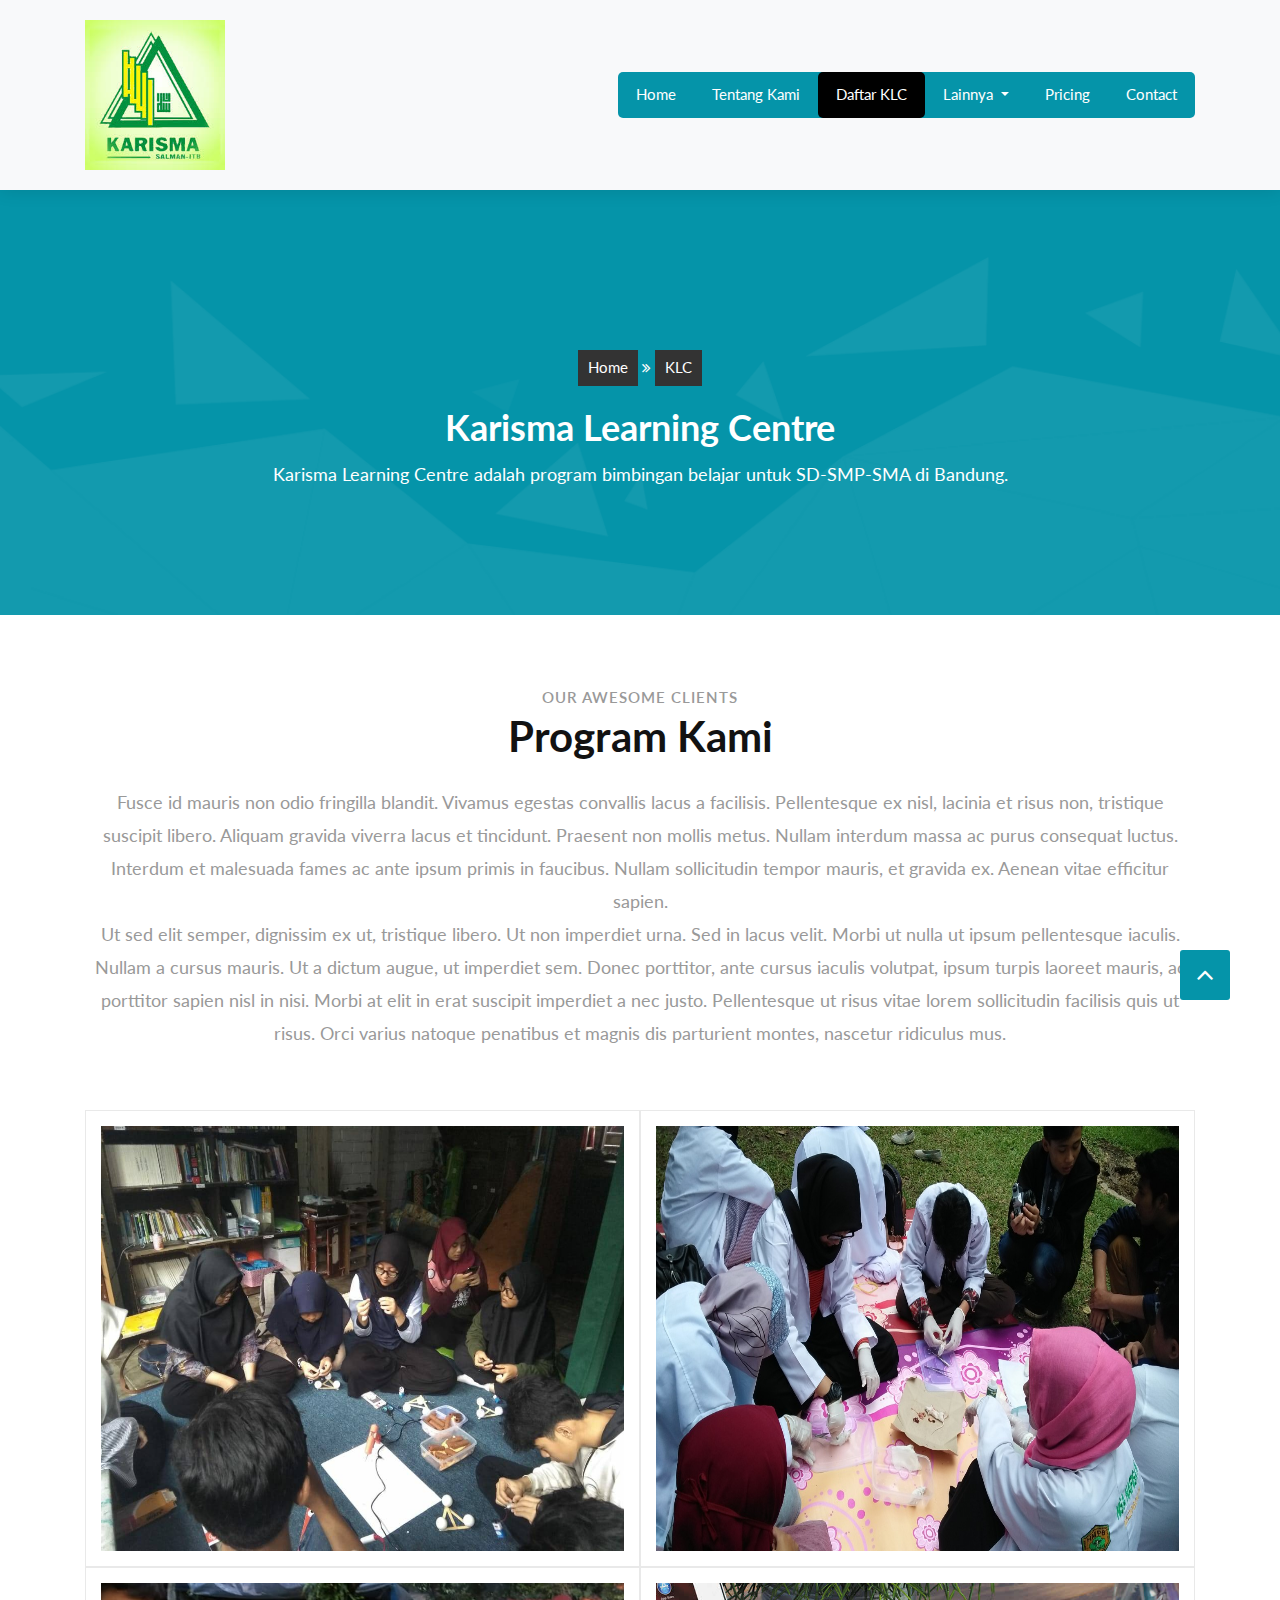
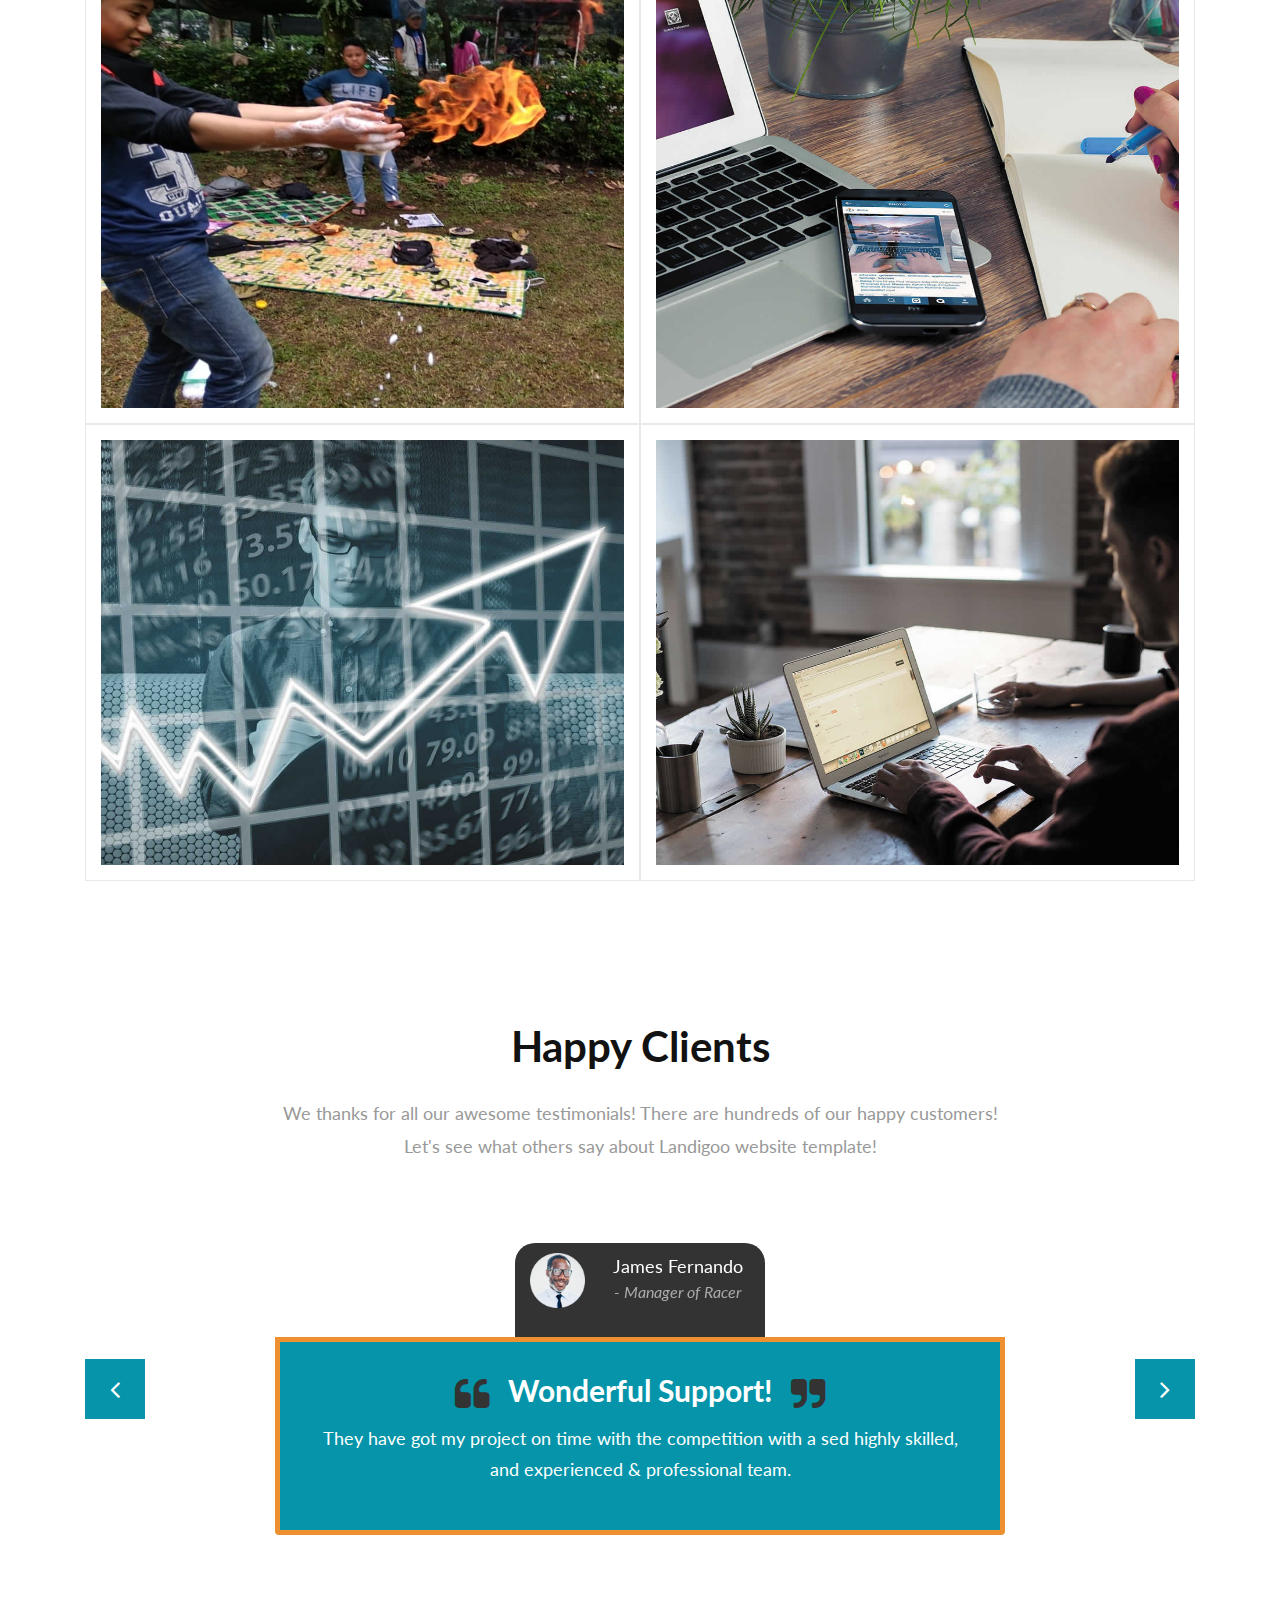
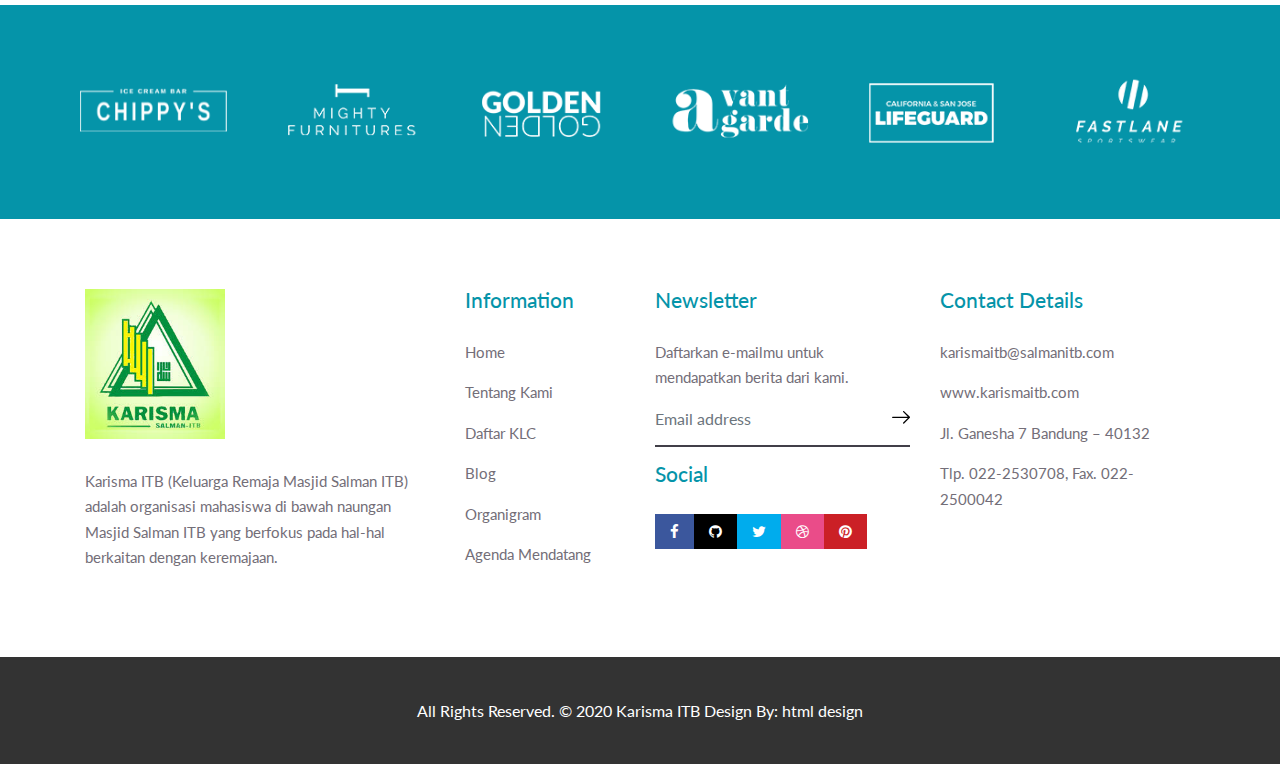
<file: daftar-klc.html>
<!DOCTYPE html>
<html lang="en">

    <!-- Basic -->
    <meta charset="utf-8">
    <meta http-equiv="X-UA-Compatible" content="IE=edge">   
   
    <!-- Mobile Metas -->
    <meta name="viewport" content="width=device-width, minimum-scale=1.0, maximum-scale=1.0, user-scalable=no">
 
     <!-- Site Metas -->
    <title>KARISMA ITB</title>  
    <meta name="keywords" content="">
    <meta name="description" content="">
    <meta name="author" content="">

    <!-- Site Icons -->
    <link rel="shortcut icon" href="images/logo-karisma.jpg" type="image/x-icon" />
    <link rel="apple-touch-icon" href="images/logo-karisma.jpg">

    <!-- Bootstrap CSS -->
    <link rel="stylesheet" href="css/bootstrap.min.css">
    <!-- Site CSS -->
    <link rel="stylesheet" href="style.css">
    <!-- ALL VERSION CSS -->
    <link rel="stylesheet" href="css/versions.css">
    <!-- Responsive CSS -->
    <link rel="stylesheet" href="css/responsive.css">
    <!-- Custom CSS -->
    <link rel="stylesheet" href="css/custom.css">
    <!-- Foto Kegiatan-->
    <link rel="stylesheet" href="css/daftar-klc.css">

    <!--[if lt IE 9]>
      <script src="https://oss.maxcdn.com/libs/html5shiv/3.7.0/html5shiv.js"></script>
      <script src="https://oss.maxcdn.com/libs/respond.js/1.4.2/respond.min.js"></script>
    <![endif]-->

</head>
<body class="seo_version">

    <!-- LOADER -->
	<div id="preloader">
		<div class="loader-wrapper">
			<div class="loader-new">
				<div class="ball"></div>
				<div class="ball"></div>
				<div class="ball"></div>
			</div>
			<div class="text">LOADING...</div>
		</div>
	</div>
	<!-- END LOADER -->

    <!-- Start header -->
	<header class="top-navbar">
		<nav class="navbar navbar-expand-lg navbar-light bg-light">
			<div class="container">
				<a class="navbar-brand" href="index.html">
					<img src="images/logo-karisma.jpg" alt="" class="logo-karisma"/>
				</a>
				<button class="navbar-toggler" type="button" data-toggle="collapse" data-target="#navbars-seo" aria-controls="navbars-rs-food" aria-expanded="false" aria-label="Toggle navigation">
				  <span class="navbar-toggler-icon"></span>
				</button>
				<div class="collapse navbar-collapse" id="navbars-seo">
					<ul class="navbar-nav ml-auto">
						<li class="nav-item"><a class="nav-link" href="index.html">Home</a></li>
						<li class="nav-item"><a class="nav-link" href="about.html">Tentang Kami</a></li>
						<li class="nav-item active"><a class="nav-link" href="daftar-klc.html">Daftar KLC</a></li>
						<li class="nav-item dropdown">
							<a class="nav-link dropdown-toggle" href="#" id="dropdown-a" data-toggle="dropdown">Lainnya </a>
							<div class="dropdown-menu" aria-labelledby="dropdown-a">
								<a class="dropdown-item" href="blog.html">Blog</a>
								<a class="dropdown-item" href="upcoming-events.html">Agenda Mendatang</a>
								<a class="dropdown-item" href="organigram.html">Organigram</a>
							</div>
						</li>
						<li class="nav-item"><a class="nav-link" href="pricing.html">Pricing</a></li>
						<li class="nav-item"><a class="nav-link" href="contact.html">Contact</a></li>
					</ul>
				</div>
			</div>
		</nav>
	</header>
	<!-- End header -->

    <div class="all-page-title" style="background-image:url(images/pattern-4.png);">
		<!--Page -->
        <div class="page-info">
            <div class="container">
            	<div class="inner-container">
                    <ul class="bread-crumb">
                        <li><a href="index.html">Home</a></li>
						<li><i class="fa fa-angle-double-right" aria-hidden="true"></i></li>
                        <li><span>KLC</span></li>
                    </ul>
                </div>
            </div>
        </div>
        <!--End Page-->
        <div class="container text-center">
            <h1>Karisma Learning Centre</h1>
			<p>Karisma Learning Centre adalah program bimbingan belajar untuk SD-SMP-SMA di Bandung.</p>
        </div>
    </div><!-- end section -->

	<div id="case-study-box" class="section wb">
        <div class="container">
            <div class="section-title text-center">
                <small>Our Awesome Clients</small>
                <h3>Program Kami</h3>
                <p> Fusce id mauris non odio fringilla blandit. Vivamus egestas convallis lacus a facilisis. Pellentesque ex nisl, lacinia et risus non, tristique suscipit libero. Aliquam gravida viverra lacus et tincidunt. Praesent non mollis metus. Nullam interdum massa ac purus consequat luctus. Interdum et malesuada fames ac ante ipsum primis in faucibus. Nullam sollicitudin tempor mauris, et gravida ex. Aenean vitae efficitur sapien.</p>

				<p> Ut sed elit semper, dignissim ex ut, tristique libero. Ut non imperdiet urna. Sed in lacus velit. Morbi ut nulla ut ipsum pellentesque iaculis. Nullam a cursus mauris. Ut a dictum augue, ut imperdiet sem. Donec porttitor, ante cursus iaculis volutpat, ipsum turpis laoreet mauris, ac porttitor sapien nisl in nisi. Morbi at elit in erat suscipit imperdiet a nec justo. Pellentesque ut risus vitae lorem sollicitudin facilisis quis ut risus. Orci varius natoque penatibus et magnis dis parturient montes, nascetur ridiculus mus. </p>
            </div><!-- end title -->

            <div id="da-thumbs" class="da-thumbs portfolio">
                <div class="post-media pitem item-w1 item-h1 cat1">
                    <a href="images/adik-1.jpeg" class="foto-kegiatan" data-rel="prettyPhoto[gal]">
                        <img src="images/adik-1.jpeg" class="foto-kegiatan" alt="" class="img-responsive">
                        <div>
							<h3>Kelas Privat</h3>
							<p>Lorem ipsum dolor sit amet, consectetur adipiscing elit. Proin porta in magna egestas ornare. Fusce tortor nibh, interdum eget consequat molestie, blandit vitae sapien.</p>
                            <i class="flaticon-unlink"></i>
                        </div>
                    </a>
                </div>
                <div class="post-media pitem item-w1 item-h1 cat2">
                    <a href="images/adik-2.jpeg" class="foto-kegiatan" data-rel="prettyPhoto[gal]">
                        <img src="images/adik-2.jpeg" class="foto-kegiatan" alt="" class="img-responsive">
                        <div>
							<h3>Kelas Intensif</h3>
							<p>Lorem ipsum dolor sit amet, consectetur adipiscing elit. Proin porta in magna egestas ornare. Fusce tortor nibh, interdum eget consequat molestie, blandit vitae sapien.</p>
                            <i class="flaticon-unlink"></i>
                        </div>
                    </a>
                </div>
                <div class="post-media pitem item-w1 item-h1 cat1">
                    <a href="images/adik-3.jpeg" class="foto-kegiatan" data-rel="prettyPhoto[gal]">
                        <img src="images/adik-3.jpeg" class="foto-kegiatan" alt="" class="img-responsive">
                        <div>
							<h3>Science Project</h3>
							<p>Lorem ipsum dolor sit amet, consectetur adipiscing elit. Proin porta in magna egestas ornare. Fusce tortor nibh, interdum eget consequat molestie, blandit vitae sapien.</p>
                            <i class="flaticon-unlink"></i>
                        </div>
                    </a>
                </div>

                <div class="post-media pitem item-w1 item-h1 cat3">
                    <a href="images/version_04.jpg" class="foto-kegiatan" data-rel="prettyPhoto[gal]">
                        <img src="images/version_04.jpg" class="foto-kegiatan" alt="" class="img-responsive">
                        <div>
							<h3>Web Design Project</h3>
							<p>Lorem ipsum dolor sit amet, consectetur adipiscing elit. Proin porta in magna egestas ornare. Fusce tortor nibh, interdum eget consequat molestie, blandit vitae sapien.</p>
                            <i class="flaticon-unlink"></i>
                        </div>
                    </a>
                </div>
                <div class="post-media pitem item-w1 item-h1 cat2">
                    <a href="images/version_05.jpg" class="foto-kegiatan" data-rel="prettyPhoto[gal]">
                        <img src="images/version_05.jpg" class="foto-kegiatan" alt="" class="img-responsive">
                        <div>
							<h3>Web Design Project</h3>
							<p>Lorem ipsum dolor sit amet, consectetur adipiscing elit. Proin porta in magna egestas ornare. Fusce tortor nibh, interdum eget consequat molestie, blandit vitae sapien.</p>
                            <i class="flaticon-unlink"></i>
                        </div>
                    </a>
                </div>
                <div class="post-media pitem item-w1 item-h1 cat1">
                    <a href="images/version_06.jpg" class="foto-kegiatan" data-rel="prettyPhoto[gal]">
                        <img src="images/version_06.jpg" class="foto-kegiatan" alt="" class="img-responsive">
                        <div>
							<h3>Web Design Project</h3>
							<p>Lorem ipsum dolor sit amet, consectetur adipiscing elit. Proin porta in magna egestas ornare. Fusce tortor nibh, interdum eget consequat molestie, blandit vitae sapien.</p>
                            <i class="flaticon-unlink"></i>
                        </div>
                    </a>
                </div>
            </div><!-- end portfolio -->
        </div><!-- end container -->
    </div><!-- end section -->
	
    <div id="testimonials" class="section wb">
        <div class="container">
            <div class="section-title text-center">
                <h3>Happy Clients</h3>
                <p class="lead">We thanks for all our awesome testimonials! There are hundreds of our happy customers! <br>Let's see what others say about Landigoo website template!</p>
            </div><!-- end title -->

            <div class="row">
                <div class="col-md-12 col-sm-12">
                    <div class="testi-carousel owl-carousel owl-theme">
                        <div class="testimonial clearfix">
							<div class="testi-meta">
                                <img src="images/testi_01.png" alt="" class="img-fluid alignleft">
                                <h4>James Fernando <small>- Manager of Racer</small></h4>
                            </div>
							<!-- end testi-meta -->
                            <div class="desc">
                                <h3><i class="fa fa-quote-left"></i> Wonderful Support! <i class="fa fa-quote-right"></i></h3>
                                <p>They have got my project on time with the competition with a sed highly skilled, and experienced & professional team.</p>
                            </div>
                        </div>
                        <!-- end testimonial -->

                        <div class="testimonial clearfix">
							<div class="testi-meta">
                                <img src="images/testi_02.png" alt="" class="img-fluid alignleft">
                                <h4>Jacques Philips <small>- Designer</small></h4>
                            </div>
                            <!-- end testi-meta -->
                            <div class="desc">
                                <h3><i class="fa fa-quote-left"></i> Awesome Services! <i class="fa fa-quote-right"></i></h3>
                                <p>Explain to you how all this mistaken idea of denouncing pleasure and praising pain was born and I will give you completed.</p>
                            </div>
                        </div>
                        <!-- end testimonial -->

                        <div class="testimonial clearfix">
							<div class="testi-meta">
                                <img src="images/testi_03.png" alt="" class="img-fluid alignleft">
                                <h4>Venanda Mercy <small>- Newyork City</small></h4>
                            </div>
                            <!-- end testi-meta -->
                            <div class="desc">
                                <h3><i class="fa fa-quote-left"></i> Great & Talented Team! <i class="fa fa-quote-right"></i></h3>
                                <p>The master-builder of human happines no one rejects, dislikes avoids pleasure itself, because it is very pursue pleasure. </p>
                            </div>
                        </div>
                        <!-- end testimonial -->
                        <div class="testimonial clearfix">
							<div class="testi-meta">
                                <img src="images/testi_01.png" alt="" class="img-fluid alignleft">
                                <h4>James Fernando <small>- Manager of Racer</small></h4>
                            </div>
                            <!-- end testi-meta -->
                            <div class="desc">
                                <h3><i class="fa fa-quote-left"></i> Wonderful Support! <i class="fa fa-quote-right"></i></h3>
                                <p>They have got my project on time with the competition with a sed highly skilled, and experienced & professional team.</p>
                            </div>
                        </div>
                        <!-- end testimonial -->

                        <div class="testimonial clearfix">
							<div class="testi-meta">
                                <img src="images/testi_02.png" alt="" class="img-fluid alignleft">
                                <h4>Jacques Philips <small>- Designer</small></h4>
                            </div>
                            <!-- end testi-meta -->
                            <div class="desc">
                                <h3><i class="fa fa-quote-left"></i> Awesome Services! <i class="fa fa-quote-right"></i></h3>
                                <p>Explain to you how all this mistaken idea of denouncing pleasure and praising pain was born and I will give you completed.</p>
                            </div>
                        </div>
                        <!-- end testimonial -->

                        <div class="testimonial clearfix">
							<div class="testi-meta">
                                <img src="images/testi_03.png" alt="" class="img-fluid alignleft">
                                <h4>Venanda Mercy <small>- Newyork City</small></h4>
                            </div>
                            <!-- end testi-meta -->
                            <div class="desc">
                                <h3><i class="fa fa-quote-left"></i> Great & Talented Team! <i class="fa fa-quote-right"></i></h3>
                                <p>The master-builder of human happines no one rejects, dislikes avoids pleasure itself, because it is very pursue pleasure. </p>
                            </div>
                        </div><!-- end testimonial -->
                    </div><!-- end carousel -->
                </div><!-- end col -->
            </div><!-- end row -->
        </div><!-- end container -->
    </div><!-- end section -->

   <div id="support" class="section db">
        <div class="container">
            <div class="row">
                <div id="logo-carousel" class="owl-carousel">
					<div> <img src="images/logo_01.png" alt=""> </div>
					<div> <img src="images/logo_02.png" alt=""> </div>
					<div> <img src="images/logo_03.png" alt=""> </div>
					<div> <img src="images/logo_04.png" alt=""> </div>
					<div> <img src="images/logo_05.png" alt=""> </div>
					<div> <img src="images/logo_06.png" alt=""> </div>
					<div> <img src="images/logo_01.png" alt=""> </div>
					<div> <img src="images/logo_02.png" alt=""> </div>
				</div>
            </div><!-- end row -->
        </div><!-- end container -->
    </div><!-- end section -->

	<footer class="footer">
        <div class="container">
            <div class="row">
                <div class="col-lg-4 col-md-6 col-xs-12">
                    <div class="widget clearfix">
                        <div class="widget-title">
                            <img src="./images/logo-karisma.jpg" class="logo-karisma" alt="">
                        </div>
                        <p>Karisma ITB (Keluarga Remaja Masjid Salman ITB) adalah organisasi mahasiswa di bawah naungan Masjid Salman ITB yang berfokus pada hal-hal berkaitan dengan keremajaan.</p>
                    </div><!-- end clearfix -->
                </div><!-- end col -->
				
				<div class="col-lg-2 col-md-6 col-xs-12">
                    <div class="widget clearfix">
                        <div class="widget-title">
                            <h3>Information</h3>
                        </div>
                        <ul class="footer-links">
                            <li><a href="./index.html">Home</a></li>
                            <li><a href="./about.html">Tentang Kami</a></li>
                            <li><a href="./daftar-klc.html">Daftar KLC</a></li>
							<li><a href="./blog.html">Blog</a></li>
							<li><a href="./organigram.html">Organigram</a></li>
							<li><a href="./upcoming-events.html">Agenda Mendatang</a></li>
                        </ul><!-- end links -->
                    </div><!-- end clearfix -->
                </div><!-- end col -->

                <div class="col-lg-3 col-md-6 col-xs-12">
                    <div class="widget clearfix">
						<div class="widget-title">
							<h3>Newsletter</h3>
						</div>
						<p>Daftarkan e-mailmu untuk mendapatkan berita dari kami.</p>
						<div class="news-box">
							<form action="#" method="post">
								<div class="form-group">
									<input class="form-control" placeholder="Email address" type="email">
									<button type="submit">
										<svg id="Layer_11" data-name="Layer 11" xmlns="http://www.w3.org/2000/svg" viewBox="0 0 25.19 17.71">
											<path class="cls-1" d="M311,387.93a.89.89,0,0,0-1.27,1.26l6.44,6.44H295a.89.89,0,0,0-.89.89.9.9,0,0,0,.89.9h21.24l-6.44,6.42a.91.91,0,0,0,0,1.27.89.89,0,0,0,1.27,0l8-8a.87.87,0,0,0,0-1.25Z" transform="translate(-294.08 -387.67)"></path> </svg>
									</button>
								</div>
							</form>
						</div>
						
                        <div class="widget-title">
                            <h3>Social</h3>
                        </div>
                        <ul class="footer-links social-md">
                            <li><a class="fb btn-a" title="Facebook" data-tippy-animation="scale" href="#"><i class="fa fa-facebook"></i></a></li>
                            <li><a class="gi btn-a" title="Github" data-tippy-animation="scale" href="#"><i class="fa fa-github"></i> </a></li>
                            <li><a class="tw btn-a" title="Twitter" data-tippy-animation="scale" href="#"><i class="fa fa-twitter"></i> </a></li>
                            <li><a class="dr btn-a" title="Dribbble" data-tippy-animation="scale" href="#"><i class="fa fa-dribbble"></i> </a></li>
                            <li><a class="pi btn-a" title="Pinterest" data-tippy-animation="scale" href="#"><i class="fa fa-pinterest"></i> </a></li>
                        </ul><!-- end links -->
                    </div><!-- end clearfix -->
                </div><!-- end col -->
				
				<div class="col-lg-3 col-md-6 col-xs-12">
                    <div class="widget clearfix">
                        <div class="widget-title">
                            <h3>Contact Details</h3>
                        </div>

                        <ul class="footer-links">
                            <li><a href="mailto:#">karismaitb@salmanitb.com</a></li>
                            <li><a href="#">www.karismaitb.com</a></li>
                            <li>Jl. Ganesha 7 Bandung – 40132</li>
                            <li>Tlp. 022-2530708, Fax. 022-2500042</li>
                        </ul><!-- end links -->
                    </div><!-- end clearfix -->
                </div><!-- end col -->
				
            </div><!-- end row -->
        </div><!-- end container -->
    </footer><!-- end footer -->
	
    <div class="copyrights">
        <div class="container">
            <div class="footer-distributed">
                <div class="footer-left">
                    <p class="footer-company-name">All Rights Reserved. &copy; 2020 <a href="#">Karisma ITB</a> Design By: <a href="https://html.design/">html design</a></p>
                </div>
            </div>
        </div><!-- end container -->
    </div><!-- end copyrights -->

    <a href="#" id="scroll-to-top" class="dmtop global-radius"><i class="fa fa-angle-up"></i></a>

    <!-- ALL JS FILES -->
    <script src="js/all.js"></script>
    <!-- ALL PLUGINS -->
    <script src="js/custom.js"></script>
	<script src="js/portfolio.js"></script>
	<script src="js/hoverdir.js"></script>   
	<script src="js/tippy.all.min.js"></script>
	<script>
		tippy('.btn-a')
	</script>

</body>
</html>
</file>
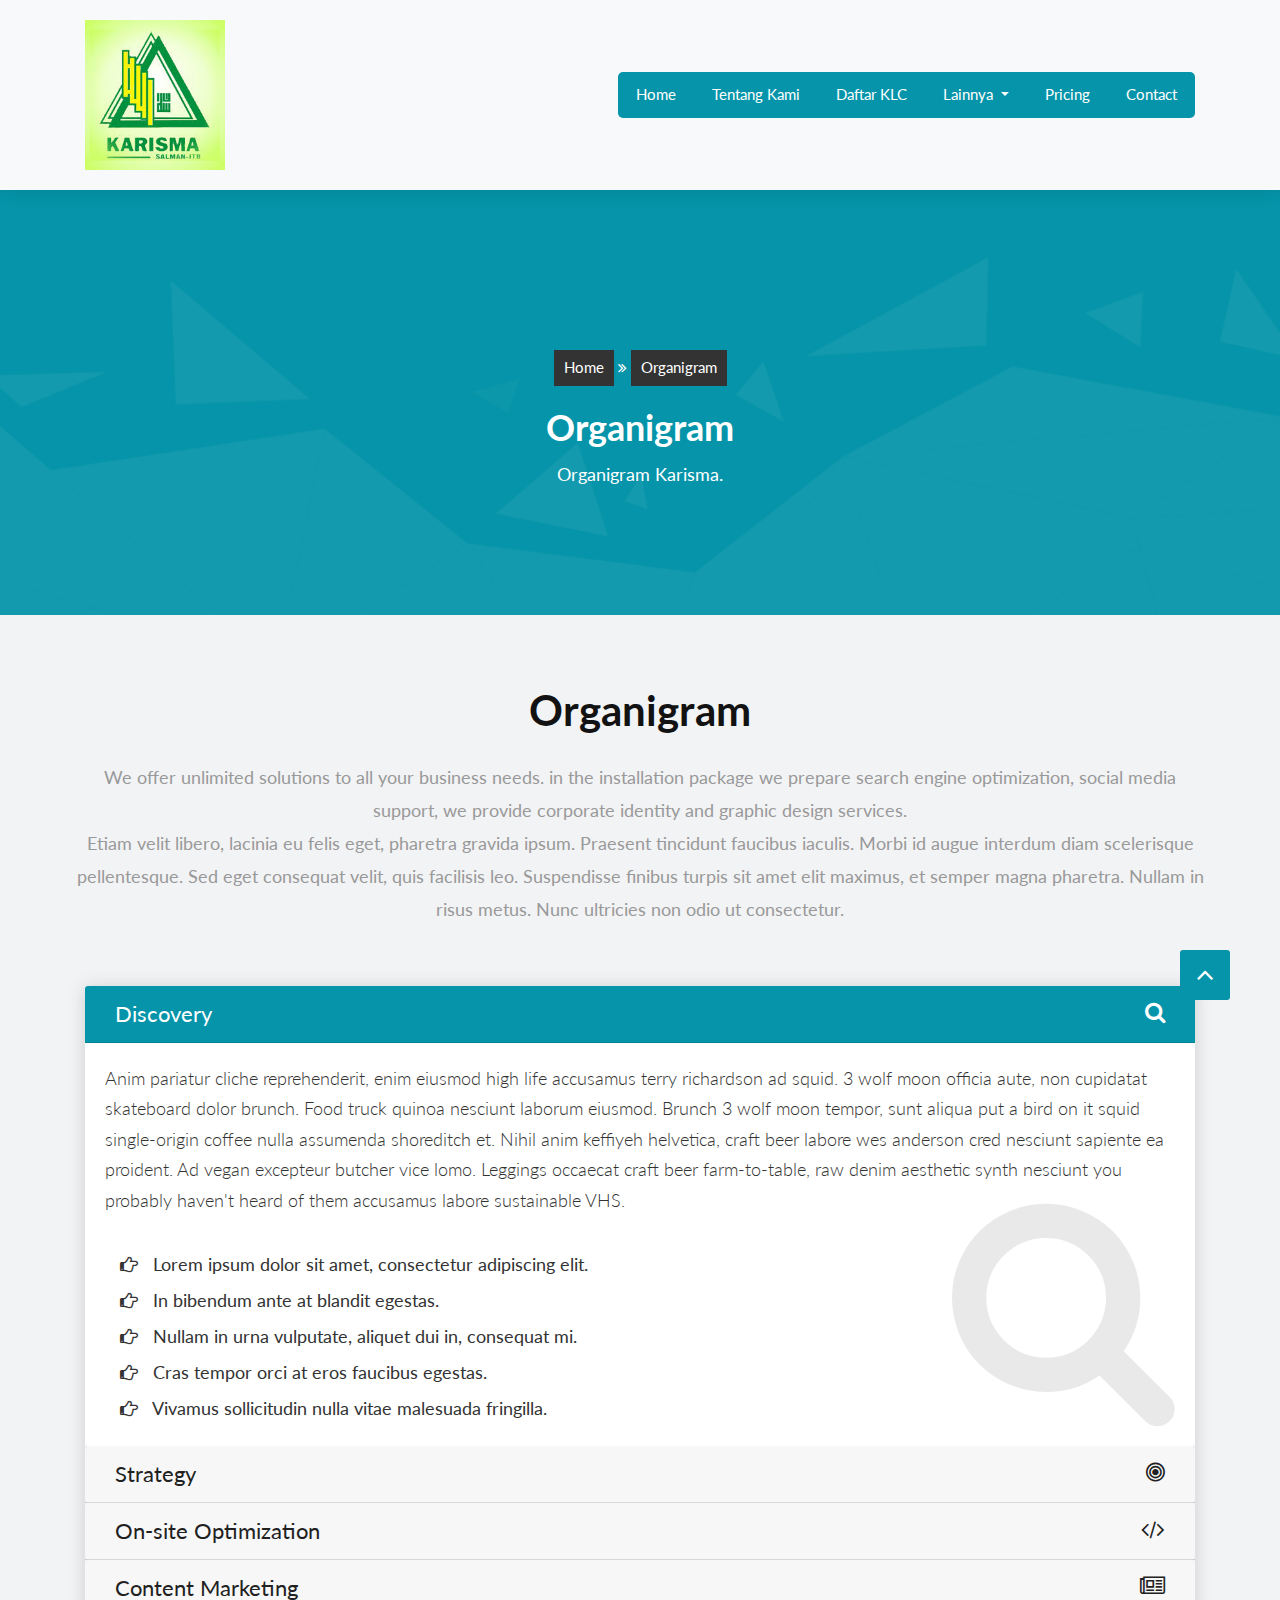
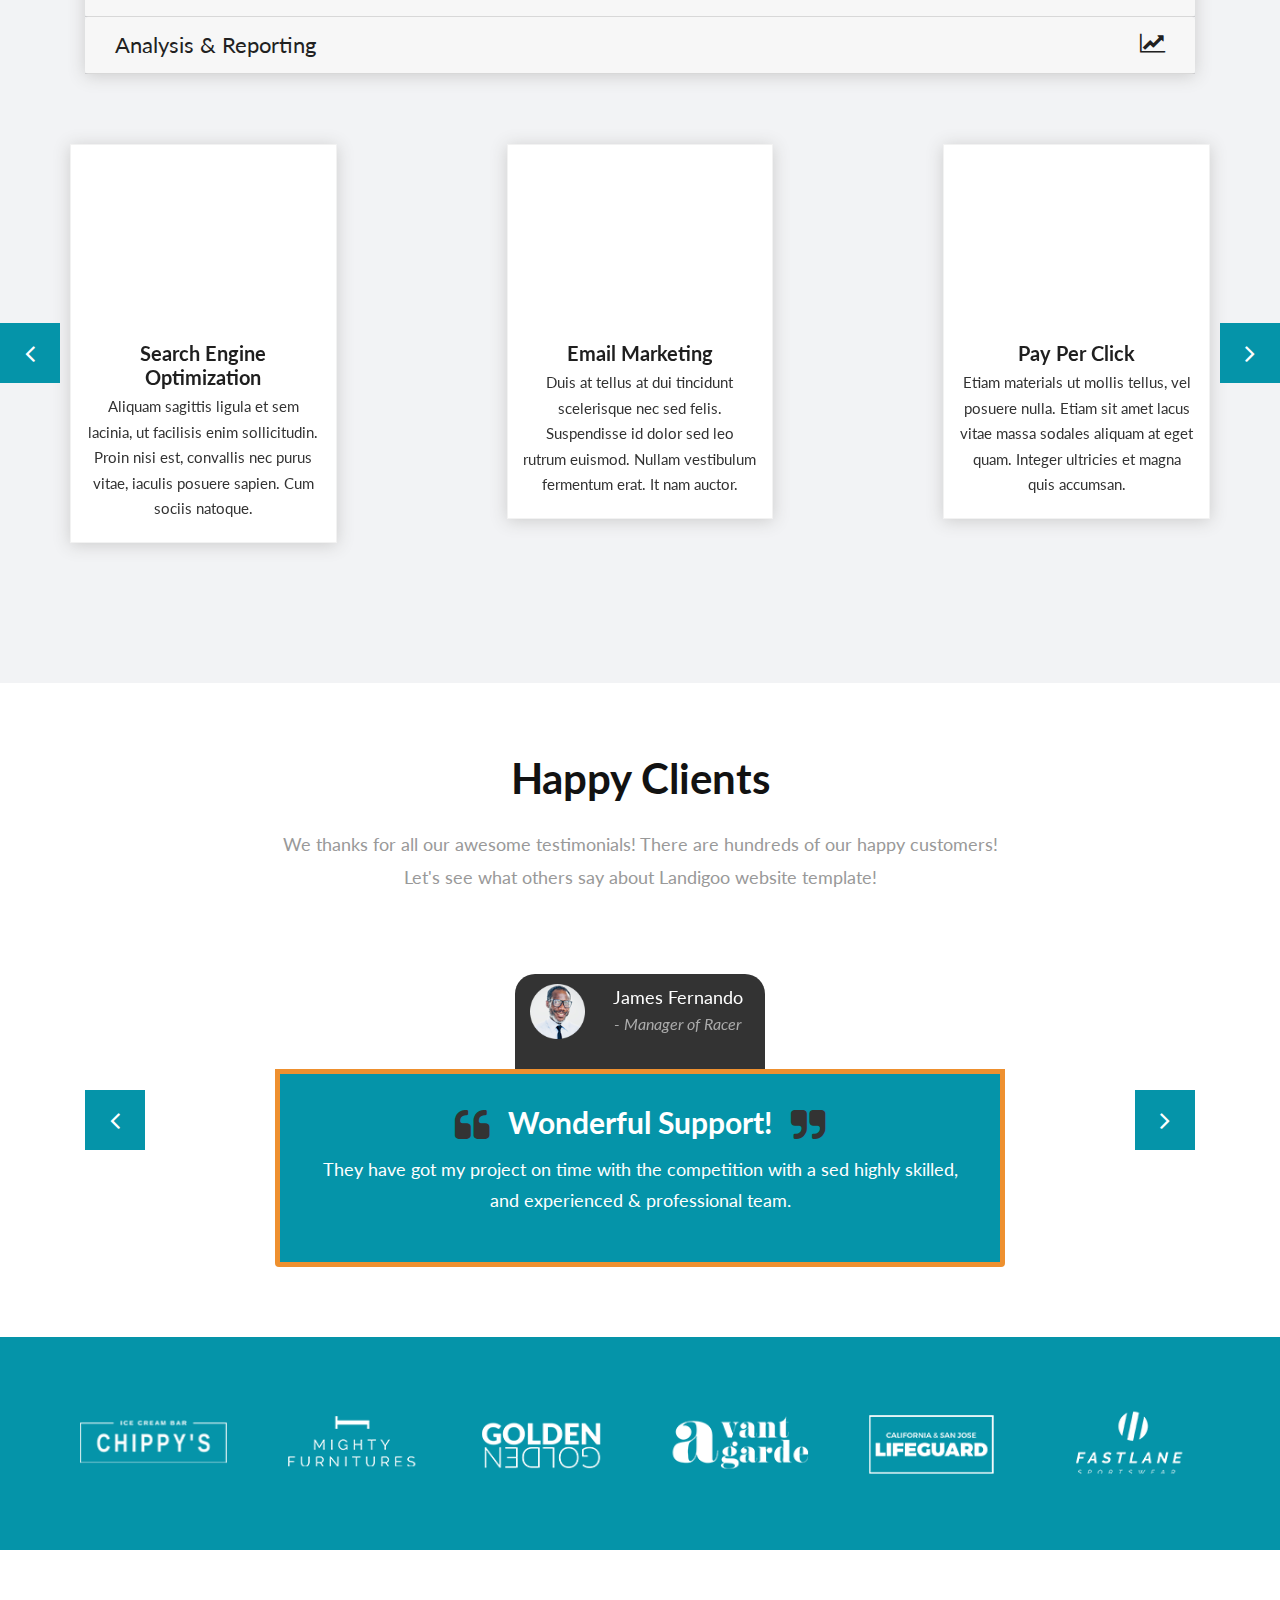
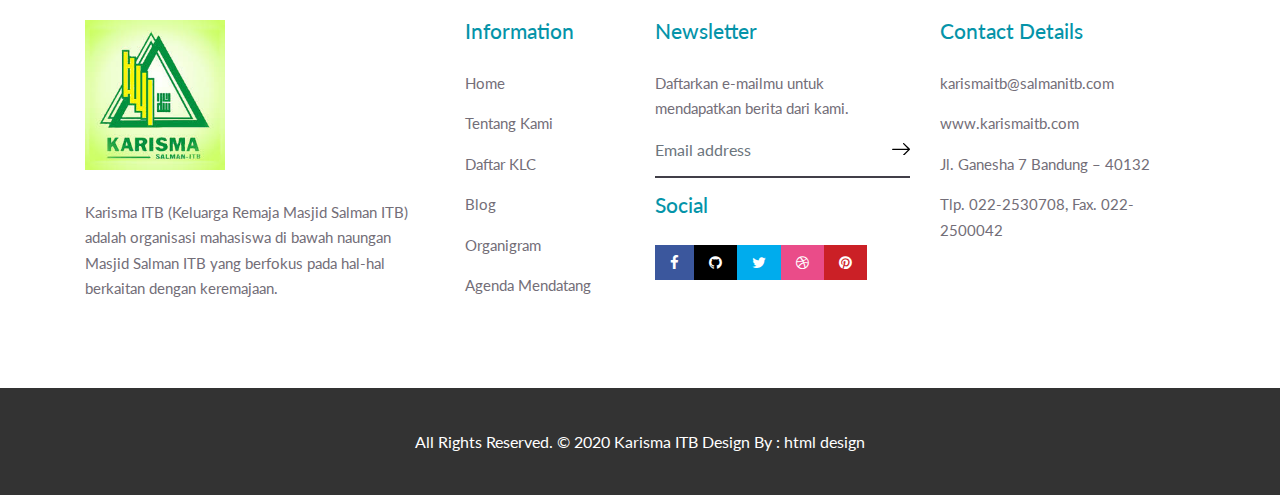
<file: organigram.html>
<!DOCTYPE html>
<html lang="en">

    <!-- Basic -->
    <meta charset="utf-8">
    <meta http-equiv="X-UA-Compatible" content="IE=edge">   
   
    <!-- Mobile Metas -->
    <meta name="viewport" content="width=device-width, minimum-scale=1.0, maximum-scale=1.0, user-scalable=no">
 
     <!-- Site Metas -->
    <title>KARISMA ITB</title>  
    <meta name="keywords" content="">
    <meta name="description" content="">
    <meta name="author" content="">

    <!-- Site Icons -->
    <link rel="shortcut icon" href="images/logo-karisma.jpg" type="image/x-icon" />
    <link rel="apple-touch-icon" href="images/logo-karisma.jpg">

    <!-- Bootstrap CSS -->
    <link rel="stylesheet" href="css/bootstrap.min.css">
    <!-- Site CSS -->
    <link rel="stylesheet" href="style.css">
    <!-- ALL VERSION CSS -->
    <link rel="stylesheet" href="css/versions.css">
    <!-- Responsive CSS -->
    <link rel="stylesheet" href="css/responsive.css">
    <!-- Custom CSS -->
    <link rel="stylesheet" href="css/custom.css">

    <!--[if lt IE 9]>
      <script src="https://oss.maxcdn.com/libs/html5shiv/3.7.0/html5shiv.js"></script>
      <script src="https://oss.maxcdn.com/libs/respond.js/1.4.2/respond.min.js"></script>
    <![endif]-->

</head>
<body class="seo_version">

    <!-- LOADER -->
	<div id="preloader">
		<div class="loader-wrapper">
			<div class="loader-new">
				<div class="ball"></div>
				<div class="ball"></div>
				<div class="ball"></div>
			</div>
			<div class="text">LOADING...</div>
		</div>
	</div>
	<!-- END LOADER -->

    <!-- Start header -->
	<header class="top-navbar">
		<nav class="navbar navbar-expand-lg navbar-light bg-light">
			<div class="container">
				<a class="navbar-brand" href="index.html">
					<img src="images/logo-karisma.jpg" alt="" class="logo-karisma"/>
				</a>
				<button class="navbar-toggler" type="button" data-toggle="collapse" data-target="#navbars-seo" aria-controls="navbars-rs-food" aria-expanded="false" aria-label="Toggle navigation">
				  <span class="navbar-toggler-icon"></span>
				</button>
				<div class="collapse navbar-collapse" id="navbars-seo">
					<ul class="navbar-nav ml-auto">
						<li class="nav-item"><a class="nav-link" href="index.html">Home</a></li>
						<li class="nav-item"><a class="nav-link" href="about.html">Tentang Kami</a></li>
						<li class="nav-item"><a class="nav-link" href="daftar-klc.html">Daftar KLC</a></li>
						<li class="nav-item dropdown">
							<a class="nav-link dropdown-toggle" href="#" id="dropdown-a" data-toggle="dropdown">Lainnya </a>
							<div class="dropdown-menu" aria-labelledby="dropdown-a">
								<a class="dropdown-item" href="blog.html">Blog</a>
								<a class="dropdown-item" href="upcoming-events.html">Agenda Mendatang</a>
								<a class="dropdown-item active" href="organigram.html">Organigram</a>
							</div>
						</li>
						<li class="nav-item"><a class="nav-link" href="pricing.html">Pricing</a></li>
						<li class="nav-item"><a class="nav-link" href="contact.html">Contact</a></li>
					</ul>
				</div>
			</div>
		</nav>
	</header>
	<!-- End header -->

    <div class="all-page-title" style="background-image:url(images/pattern-4.png);">
		<!--Page -->
        <div class="page-info">
            <div class="container">
            	<div class="inner-container">
                    <ul class="bread-crumb">
                        <li><a href="index.html">Home</a></li>
						<li><i class="fa fa-angle-double-right" aria-hidden="true"></i></li>
                        <li><span>Organigram</span></li>
                    </ul>
                </div>
            </div>
        </div>
        <!--End Page-->
        <div class="container text-center">
            <h1>Organigram</h1>
			<p>Organigram Karisma.</p>
        </div>
    </div><!-- end section -->

    <div id="services" class="section lb">
        <div class="container-fluid">
			<div class="container">
				<div class="row">
					<div class="section-title text-center">
						<h3>Organigram</h3>
						<p>We offer unlimited solutions to all your business needs. in the installation package we prepare search engine optimization, social media support, we provide corporate identity and graphic design services.</p>
						<p>Etiam velit libero, lacinia eu felis eget, pharetra gravida ipsum. Praesent tincidunt faucibus iaculis. Morbi id augue interdum diam scelerisque pellentesque. Sed eget consequat velit, quis facilisis leo. Suspendisse finibus turpis sit amet elit maximus, et semper magna pharetra. Nullam in risus metus. Nunc ultricies non odio ut consectetur. </p>
					</div><!-- end title -->
				</div>
				<div class="row">
					<div class="col-lg-12">
						<div id="accordion" class="process-accordion" role="tablist">
							<div class="card active">
								<div class="card-header" role="tab" id="headingOne">
									<h5 class="mb-0">
										<a data-toggle="collapse" href="#collapseOne" aria-expanded="true" aria-controls="collapseOne">
											Discovery
											<i class="fa fa-search" aria-hidden="true"></i>
										</a>
									</h5>
								</div>
								<div id="collapseOne" class="collapse show" role="tabpanel" aria-labelledby="headingOne" data-parent="#accordion">
									<div class="card-body">
										<div class="inner-acc">
											<p>Anim pariatur cliche reprehenderit, enim eiusmod high life accusamus terry richardson ad squid. 3 wolf moon officia aute, non cupidatat skateboard dolor brunch. Food truck quinoa nesciunt laborum eiusmod. Brunch 3 wolf moon tempor, sunt aliqua put a bird on it squid single-origin coffee nulla assumenda shoreditch et. Nihil anim keffiyeh helvetica, craft beer labore wes anderson cred nesciunt sapiente ea proident. Ad vegan excepteur butcher vice lomo. Leggings occaecat craft beer farm-to-table, raw denim aesthetic synth nesciunt you probably haven't heard of them accusamus labore sustainable VHS.</p>
											<ul>
												<li><i class="fa fa-hand-o-right" aria-hidden="true"></i> Lorem ipsum dolor sit amet, consectetur adipiscing elit.</li>
												<li><i class="fa fa-hand-o-right" aria-hidden="true"></i> In bibendum ante at blandit egestas.</li>
												<li><i class="fa fa-hand-o-right" aria-hidden="true"></i> Nullam in urna vulputate, aliquet dui in, consequat mi.</li>
												<li><i class="fa fa-hand-o-right" aria-hidden="true"></i> Cras tempor orci at eros faucibus egestas.</li>
												<li><i class="fa fa-hand-o-right" aria-hidden="true"></i> Vivamus sollicitudin nulla vitae malesuada fringilla.</li>
											</ul>
											<i class="fa fa-search" aria-hidden="true"></i>
										</div>
									</div>
								</div>
							</div>
							<div class="card">
								<div class="card-header" role="tab" id="headingTwo">
									<h5 class="mb-0">
										<a class="collapsed" data-toggle="collapse" href="#collapseTwo" aria-expanded="false" aria-controls="collapseTwo">
											Strategy
											<i class="fa fa-bullseye" aria-hidden="true"></i>
										</a>
									</h5>
								</div>
								<div id="collapseTwo" class="collapse" role="tabpanel" aria-labelledby="headingTwo" data-parent="#accordion">
									<div class="card-body">
										<div class="inner-acc">
											<p>Anim pariatur cliche reprehenderit, enim eiusmod high life accusamus terry richardson ad squid. 3 wolf moon officia aute, non cupidatat skateboard dolor brunch. Food truck quinoa nesciunt laborum eiusmod. Brunch 3 wolf moon tempor, sunt aliqua put a bird on it squid single-origin coffee nulla assumenda shoreditch et. Nihil anim keffiyeh helvetica, craft beer labore wes anderson cred nesciunt sapiente ea proident. Ad vegan excepteur butcher vice lomo. Leggings occaecat craft beer farm-to-table, raw denim aesthetic synth nesciunt you probably haven't heard of them accusamus labore sustainable VHS.</p>
											<ul>
												<li><i class="fa fa-hand-o-right" aria-hidden="true"></i> Lorem ipsum dolor sit amet, consectetur adipiscing elit.</li>
												<li><i class="fa fa-hand-o-right" aria-hidden="true"></i> In bibendum ante at blandit egestas.</li>
												<li><i class="fa fa-hand-o-right" aria-hidden="true"></i> Nullam in urna vulputate, aliquet dui in, consequat mi.</li>
												<li><i class="fa fa-hand-o-right" aria-hidden="true"></i> Cras tempor orci at eros faucibus egestas.</li>
												<li><i class="fa fa-hand-o-right" aria-hidden="true"></i> Vivamus sollicitudin nulla vitae malesuada fringilla.</li>
											</ul>
											<i class="fa fa-bullseye" aria-hidden="true"></i>
										</div>
									</div>
								</div>
							</div>
							<div class="card">
								<div class="card-header" role="tab" id="headingThree">
									<h5 class="mb-0">
										<a class="collapsed" data-toggle="collapse" href="#collapseThree" aria-expanded="false" aria-controls="collapseThree">
											On-site Optimization
											<i class="fa fa-code" aria-hidden="true"></i>
										</a>
									</h5>
								</div>
								<div id="collapseThree" class="collapse" role="tabpanel" aria-labelledby="headingThree" data-parent="#accordion">
									<div class="card-body">
										<div class="inner-acc">
											<p>Anim pariatur cliche reprehenderit, enim eiusmod high life accusamus terry richardson ad squid. 3 wolf moon officia aute, non cupidatat skateboard dolor brunch. Food truck quinoa nesciunt laborum eiusmod. Brunch 3 wolf moon tempor, sunt aliqua put a bird on it squid single-origin coffee nulla assumenda shoreditch et. Nihil anim keffiyeh helvetica, craft beer labore wes anderson cred nesciunt sapiente ea proident. Ad vegan excepteur butcher vice lomo. Leggings occaecat craft beer farm-to-table, raw denim aesthetic synth nesciunt you probably haven't heard of them accusamus labore sustainable VHS.</p>
											<ul>
												<li><i class="fa fa-hand-o-right" aria-hidden="true"></i> Lorem ipsum dolor sit amet, consectetur adipiscing elit.</li>
												<li><i class="fa fa-hand-o-right" aria-hidden="true"></i> In bibendum ante at blandit egestas.</li>
												<li><i class="fa fa-hand-o-right" aria-hidden="true"></i> Nullam in urna vulputate, aliquet dui in, consequat mi.</li>
												<li><i class="fa fa-hand-o-right" aria-hidden="true"></i> Cras tempor orci at eros faucibus egestas.</li>
												<li><i class="fa fa-hand-o-right" aria-hidden="true"></i> Vivamus sollicitudin nulla vitae malesuada fringilla.</li>
											</ul>
											<i class="fa fa-code" aria-hidden="true"></i>
										</div>
									</div>
								</div>
							</div>
							<div class="card">
								<div class="card-header" role="tab" id="headingFour">
									<h5 class="mb-0">
										<a class="collapsed" data-toggle="collapse" href="#collapseFour" aria-expanded="false" aria-controls="collapseFour">
											Content Marketing
											<i class="fa fa-newspaper-o" aria-hidden="true"></i>
										</a>
									</h5>
								</div>
								<div id="collapseFour" class="collapse" role="tabpanel" aria-labelledby="headingFour" data-parent="#accordion">
									<div class="card-body">
										<div class="inner-acc">
											<p>Anim pariatur cliche reprehenderit, enim eiusmod high life accusamus terry richardson ad squid. 3 wolf moon officia aute, non cupidatat skateboard dolor brunch. Food truck quinoa nesciunt laborum eiusmod. Brunch 3 wolf moon tempor, sunt aliqua put a bird on it squid single-origin coffee nulla assumenda shoreditch et. Nihil anim keffiyeh helvetica, craft beer labore wes anderson cred nesciunt sapiente ea proident. Ad vegan excepteur butcher vice lomo. Leggings occaecat craft beer farm-to-table, raw denim aesthetic synth nesciunt you probably haven't heard of them accusamus labore sustainable VHS.</p>
											<ul>
												<li><i class="fa fa-hand-o-right" aria-hidden="true"></i> Lorem ipsum dolor sit amet, consectetur adipiscing elit.</li>
												<li><i class="fa fa-hand-o-right" aria-hidden="true"></i> In bibendum ante at blandit egestas.</li>
												<li><i class="fa fa-hand-o-right" aria-hidden="true"></i> Nullam in urna vulputate, aliquet dui in, consequat mi.</li>
												<li><i class="fa fa-hand-o-right" aria-hidden="true"></i> Cras tempor orci at eros faucibus egestas.</li>
												<li><i class="fa fa-hand-o-right" aria-hidden="true"></i> Vivamus sollicitudin nulla vitae malesuada fringilla.</li>
											</ul>
											<i class="fa fa-newspaper-o" aria-hidden="true"></i>
										</div>
									</div>
								</div>
							</div>
							<div class="card">
								<div class="card-header" role="tab" id="headingFive">
									<h5 class="mb-0">
										<a class="collapsed" data-toggle="collapse" href="#collapseFive" aria-expanded="false" aria-controls="collapseFive">
											Analysis & Reporting
											<i class="fa fa-line-chart" aria-hidden="true"></i>
										</a>
									</h5>
								</div>
								<div id="collapseFive" class="collapse" role="tabpanel" aria-labelledby="headingFive" data-parent="#accordion">
									<div class="card-body">
										<div class="inner-acc">
											<p>Anim pariatur cliche reprehenderit, enim eiusmod high life accusamus terry richardson ad squid. 3 wolf moon officia aute, non cupidatat skateboard dolor brunch. Food truck quinoa nesciunt laborum eiusmod. Brunch 3 wolf moon tempor, sunt aliqua put a bird on it squid single-origin coffee nulla assumenda shoreditch et. Nihil anim keffiyeh helvetica, craft beer labore wes anderson cred nesciunt sapiente ea proident. Ad vegan excepteur butcher vice lomo. Leggings occaecat craft beer farm-to-table, raw denim aesthetic synth nesciunt you probably haven't heard of them accusamus labore sustainable VHS.</p>
											<ul>
												<li><i class="fa fa-hand-o-right" aria-hidden="true"></i> Lorem ipsum dolor sit amet, consectetur adipiscing elit.</li>
												<li><i class="fa fa-hand-o-right" aria-hidden="true"></i> In bibendum ante at blandit egestas.</li>
												<li><i class="fa fa-hand-o-right" aria-hidden="true"></i> Nullam in urna vulputate, aliquet dui in, consequat mi.</li>
												<li><i class="fa fa-hand-o-right" aria-hidden="true"></i> Cras tempor orci at eros faucibus egestas.</li>
												<li><i class="fa fa-hand-o-right" aria-hidden="true"></i> Vivamus sollicitudin nulla vitae malesuada fringilla.</li>
											</ul>
											<i class="fa fa-line-chart" aria-hidden="true"></i>
										</div>
									</div>
								</div>
							</div>
						</div>
					</div>
				</div>
			</div>
            <div class="row text-center">
				<div class="owl-services-seo owl-carousel owl-theme">
					<div class="text-center">
						<div class="service-widget">
							<div class="post-media wow fadeIn">
								<img src="images/seo_01.png" alt="" class="img-fluid img-rounded">
							</div>
							<h3>Search Engine Optimization</h3>
							<p>Aliquam sagittis ligula et sem lacinia, ut facilisis enim sollicitudin. Proin nisi est, convallis nec purus vitae, iaculis posuere sapien. Cum sociis natoque.</p>
						</div><!-- end service -->
					</div><!-- end col -->

					<div class="text-center">
						<div class="service-widget">
							<div class="post-media wow fadeIn">
								<img src="images/seo_02.png" alt="" class="img-fluid img-rounded">
							</div>
							<h3>Email Marketing</h3>
							<p>Duis at tellus at dui tincidunt scelerisque nec sed felis. Suspendisse id dolor sed leo rutrum euismod. Nullam vestibulum fermentum erat. It nam auctor. </p>
						</div><!-- end service -->
					</div><!-- end col -->

					<div class="text-center">
						<div class="service-widget">
							<div class="post-media wow fadeIn">
								<img src="images/seo_03.png" alt="" class="img-fluid img-rounded">
							</div>
							<h3>Pay Per Click</h3>
							<p>Etiam materials ut mollis tellus, vel posuere nulla. Etiam sit amet lacus vitae massa sodales aliquam at eget quam. Integer ultricies et magna quis accumsan.</p>
						</div><!-- end service -->
					</div><!-- end col -->
					
					<div class="text-center">
						<div class="service-widget">
							<div class="post-media wow fadeIn">
								<img src="images/seo_04.png" alt="" class="img-fluid img-rounded">
							</div>
							<h3>Website Development</h3>
							<p>Aliquam sagittis ligula et sem lacinia, ut facilisis enim sollicitudin. Proin nisi est, convallis nec purus vitae, iaculis posuere sapien. Cum sociis natoque.</p>
						</div><!-- end service -->
					</div><!-- end col -->

					<div class="text-center">
						<div class="service-widget">
							<div class="post-media wow fadeIn">
								<img src="images/seo_05.png" alt="" class="img-fluid img-rounded">
							</div>
							<h3>Reporting</h3>
							<p>Duis at tellus at dui tincidunt scelerisque nec sed felis. Suspendisse id dolor sed leo rutrum euismod. Nullam vestibulum fermentum erat. It nam auctor. </p>
						</div><!-- end service -->
					</div><!-- end col -->

					<div class="text-center">
						<div class="service-widget">
							<div class="post-media wow fadeIn">
								<img src="images/seo_06.png" alt="" class="img-fluid img-rounded">
							</div>
							<h3>Social Media Marketing</h3>
							<p>Etiam materials ut mollis tellus, vel posuere nulla. Etiam sit amet lacus vitae massa sodales aliquam at eget quam. Integer ultricies et magna quis accumsan.</p>
						</div><!-- end service -->
					</div><!-- end col -->
				</div><!-- end col -->
            </div><!-- end row -->
        </div><!-- end container -->
    </div><!-- end section -->
	
    <div id="testimonials" class="section wb">
        <div class="container">
            <div class="section-title text-center">
                <h3>Happy Clients</h3>
                <p class="lead">We thanks for all our awesome testimonials! There are hundreds of our happy customers! <br>Let's see what others say about Landigoo website template!</p>
            </div><!-- end title -->

            <div class="row">
                <div class="col-md-12 col-sm-12">
                    <div class="testi-carousel owl-carousel owl-theme">
                        <div class="testimonial clearfix">
							<div class="testi-meta">
                                <img src="images/testi_01.png" alt="" class="img-fluid alignleft">
                                <h4>James Fernando <small>- Manager of Racer</small></h4>
                            </div>
							<!-- end testi-meta -->
                            <div class="desc">
                                <h3><i class="fa fa-quote-left"></i> Wonderful Support! <i class="fa fa-quote-right"></i></h3>
                                <p>They have got my project on time with the competition with a sed highly skilled, and experienced & professional team.</p>
                            </div>
                        </div>
                        <!-- end testimonial -->

                        <div class="testimonial clearfix">
							<div class="testi-meta">
                                <img src="images/testi_02.png" alt="" class="img-fluid alignleft">
                                <h4>Jacques Philips <small>- Designer</small></h4>
                            </div>
                            <!-- end testi-meta -->
                            <div class="desc">
                                <h3><i class="fa fa-quote-left"></i> Awesome Services! <i class="fa fa-quote-right"></i></h3>
                                <p>Explain to you how all this mistaken idea of denouncing pleasure and praising pain was born and I will give you completed.</p>
                            </div>
                        </div>
                        <!-- end testimonial -->

                        <div class="testimonial clearfix">
							<div class="testi-meta">
                                <img src="images/testi_03.png" alt="" class="img-fluid alignleft">
                                <h4>Venanda Mercy <small>- Newyork City</small></h4>
                            </div>
                            <!-- end testi-meta -->
                            <div class="desc">
                                <h3><i class="fa fa-quote-left"></i> Great & Talented Team! <i class="fa fa-quote-right"></i></h3>
                                <p>The master-builder of human happines no one rejects, dislikes avoids pleasure itself, because it is very pursue pleasure. </p>
                            </div>
                        </div>
                        <!-- end testimonial -->
                        <div class="testimonial clearfix">
							<div class="testi-meta">
                                <img src="images/testi_01.png" alt="" class="img-fluid alignleft">
                                <h4>James Fernando <small>- Manager of Racer</small></h4>
                            </div>
                            <!-- end testi-meta -->
                            <div class="desc">
                                <h3><i class="fa fa-quote-left"></i> Wonderful Support! <i class="fa fa-quote-right"></i></h3>
                                <p>They have got my project on time with the competition with a sed highly skilled, and experienced & professional team.</p>
                            </div>
                        </div>
                        <!-- end testimonial -->

                        <div class="testimonial clearfix">
							<div class="testi-meta">
                                <img src="images/testi_02.png" alt="" class="img-fluid alignleft">
                                <h4>Jacques Philips <small>- Designer</small></h4>
                            </div>
                            <!-- end testi-meta -->
                            <div class="desc">
                                <h3><i class="fa fa-quote-left"></i> Awesome Services! <i class="fa fa-quote-right"></i></h3>
                                <p>Explain to you how all this mistaken idea of denouncing pleasure and praising pain was born and I will give you completed.</p>
                            </div>
                        </div>
                        <!-- end testimonial -->

                        <div class="testimonial clearfix">
							<div class="testi-meta">
                                <img src="images/testi_03.png" alt="" class="img-fluid alignleft">
                                <h4>Venanda Mercy <small>- Newyork City</small></h4>
                            </div>
                            <!-- end testi-meta -->
                            <div class="desc">
                                <h3><i class="fa fa-quote-left"></i> Great & Talented Team! <i class="fa fa-quote-right"></i></h3>
                                <p>The master-builder of human happines no one rejects, dislikes avoids pleasure itself, because it is very pursue pleasure. </p>
                            </div>
                        </div><!-- end testimonial -->
                    </div><!-- end carousel -->
                </div><!-- end col -->
            </div><!-- end row -->
        </div><!-- end container -->
    </div><!-- end section -->

    <div id="support" class="section db">
        <div class="container">
            <div class="row">
                <div id="logo-carousel" class="owl-carousel">
					<div> <img src="images/logo_01.png" alt=""> </div>
					<div> <img src="images/logo_02.png" alt=""> </div>
					<div> <img src="images/logo_03.png" alt=""> </div>
					<div> <img src="images/logo_04.png" alt=""> </div>
					<div> <img src="images/logo_05.png" alt=""> </div>
					<div> <img src="images/logo_06.png" alt=""> </div>
					<div> <img src="images/logo_01.png" alt=""> </div>
					<div> <img src="images/logo_02.png" alt=""> </div>
				</div>
            </div><!-- end row -->
        </div><!-- end container -->
    </div><!-- end section -->

	<footer class="footer">
        <div class="container">
            <div class="row">
                <div class="col-lg-4 col-md-6 col-xs-12">
                    <div class="widget clearfix">
                        <div class="widget-title">
                            <img src="./images/logo-karisma.jpg" class="logo-karisma" alt="">
                        </div>
                        <p>Karisma ITB (Keluarga Remaja Masjid Salman ITB) adalah organisasi mahasiswa di bawah naungan Masjid Salman ITB yang berfokus pada hal-hal berkaitan dengan keremajaan.</p>
                    </div><!-- end clearfix -->
                </div><!-- end col -->
				
				<div class="col-lg-2 col-md-6 col-xs-12">
                    <div class="widget clearfix">
                        <div class="widget-title">
                            <h3>Information</h3>
                        </div>
                        <ul class="footer-links">
                            <li><a href="./index.html">Home</a></li>
                            <li><a href="./about.html">Tentang Kami</a></li>
                            <li><a href="./daftar-klc.html">Daftar KLC</a></li>
							<li><a href="./blog.html">Blog</a></li>
							<li><a href="./organigram.html">Organigram</a></li>
							<li><a href="./upcoming-events.html">Agenda Mendatang</a></li>
                        </ul><!-- end links -->
                    </div><!-- end clearfix -->
                </div><!-- end col -->

                <div class="col-lg-3 col-md-6 col-xs-12">
                    <div class="widget clearfix">
						<div class="widget-title">
							<h3>Newsletter</h3>
						</div>
						<p>Daftarkan e-mailmu untuk mendapatkan berita dari kami.</p>
						<div class="news-box">
							<form action="#" method="post">
								<div class="form-group">
									<input class="form-control" placeholder="Email address" type="email">
									<button type="submit">
										<svg id="Layer_11" data-name="Layer 11" xmlns="http://www.w3.org/2000/svg" viewBox="0 0 25.19 17.71">
											<path class="cls-1" d="M311,387.93a.89.89,0,0,0-1.27,1.26l6.44,6.44H295a.89.89,0,0,0-.89.89.9.9,0,0,0,.89.9h21.24l-6.44,6.42a.91.91,0,0,0,0,1.27.89.89,0,0,0,1.27,0l8-8a.87.87,0,0,0,0-1.25Z" transform="translate(-294.08 -387.67)"></path> </svg>
									</button>
								</div>
							</form>
						</div>
						
                        <div class="widget-title">
                            <h3>Social</h3>
                        </div>
                        <ul class="footer-links social-md">
                            <li><a class="fb btn-a" title="Facebook" data-tippy-animation="scale" href="#"><i class="fa fa-facebook"></i></a></li>
                            <li><a class="gi btn-a" title="Github" data-tippy-animation="scale" href="#"><i class="fa fa-github"></i> </a></li>
                            <li><a class="tw btn-a" title="Twitter" data-tippy-animation="scale" href="#"><i class="fa fa-twitter"></i> </a></li>
                            <li><a class="dr btn-a" title="Dribbble" data-tippy-animation="scale" href="#"><i class="fa fa-dribbble"></i> </a></li>
                            <li><a class="pi btn-a" title="Pinterest" data-tippy-animation="scale" href="#"><i class="fa fa-pinterest"></i> </a></li>
                        </ul><!-- end links -->
                    </div><!-- end clearfix -->
                </div><!-- end col -->
				
				<div class="col-lg-3 col-md-6 col-xs-12">
                    <div class="widget clearfix">
                        <div class="widget-title">
                            <h3>Contact Details</h3>
                        </div>

                        <ul class="footer-links">
                            <li><a href="mailto:#">karismaitb@salmanitb.com</a></li>
                            <li><a href="#">www.karismaitb.com</a></li>
                            <li>Jl. Ganesha 7 Bandung – 40132</li>
                            <li>Tlp. 022-2530708, Fax. 022-2500042</li>
                        </ul><!-- end links -->
                    </div><!-- end clearfix -->
                </div><!-- end col -->
				
            </div><!-- end row -->
        </div><!-- end container -->
    </footer><!-- end footer -->
	
    <div class="copyrights">
        <div class="container">
            <div class="footer-distributed">
                <div class="footer-left">
                    <p class="footer-company-name">All Rights Reserved. &copy; 2020 <a href="#">Karisma ITB</a> Design By : <a href="https://html.design/">html design</a></p>
                </div>
            </div>
        </div><!-- end container -->
    </div><!-- end copyrights -->

    <a href="#" id="scroll-to-top" class="dmtop global-radius"><i class="fa fa-angle-up"></i></a>

    <!-- ALL JS FILES -->
    <script src="js/all.js"></script>
    <!-- ALL PLUGINS -->
    <script src="js/custom.js"></script>
	<script src="js/tippy.all.min.js"></script>
	<script>
		tippy('.btn-a')
	</script>

</body>
</html>
</file>
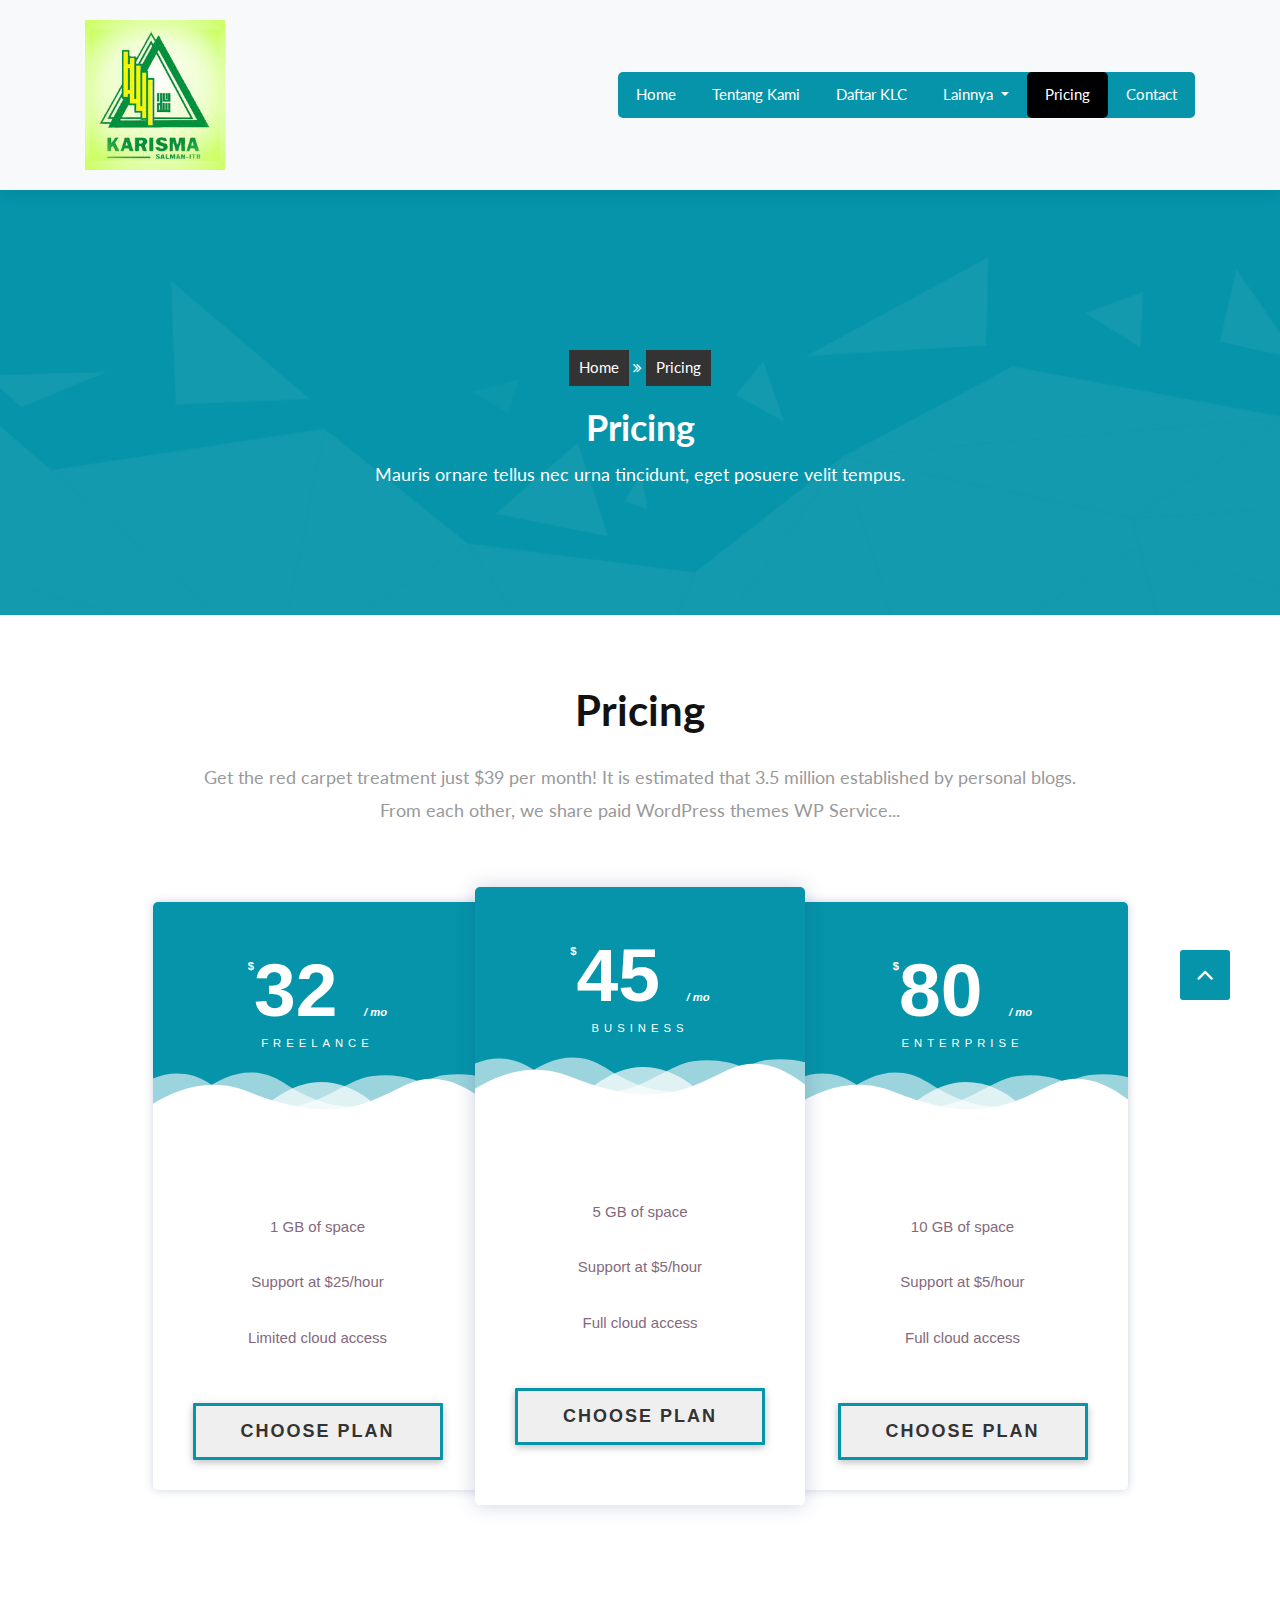
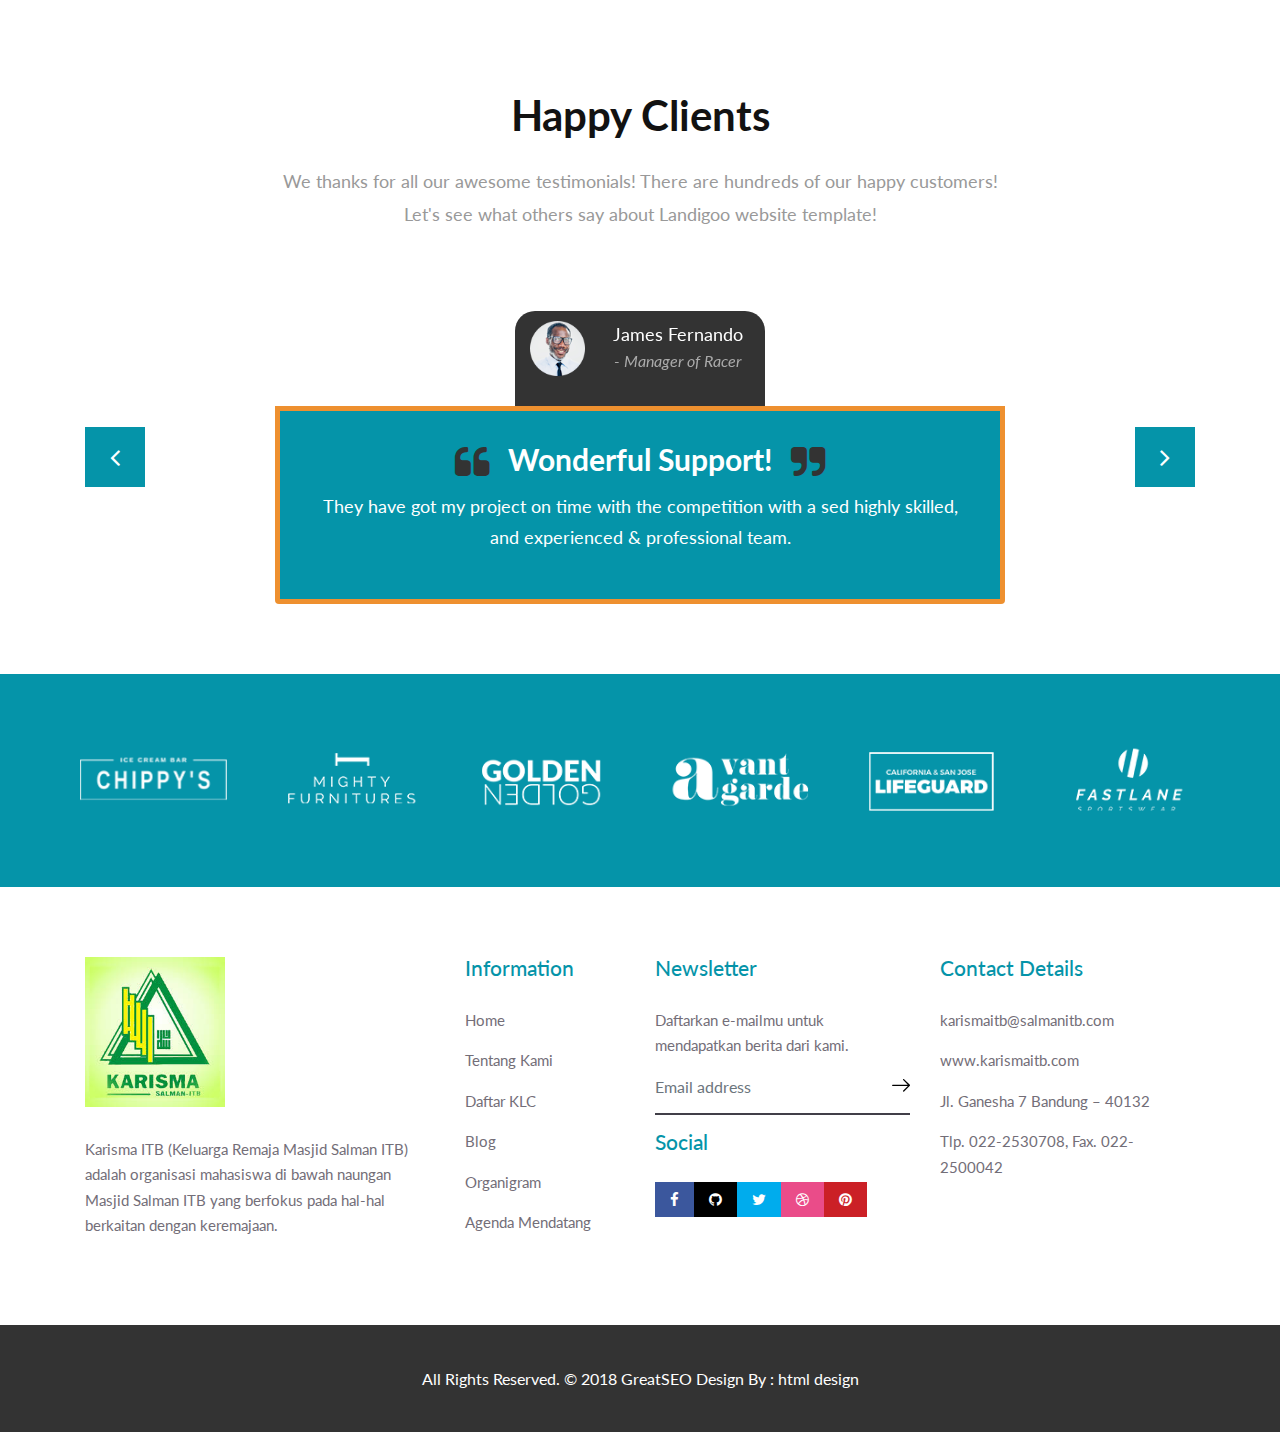
<file: pricing.html>
<!DOCTYPE html>
<html lang="en">

    <!-- Basic -->
    <meta charset="utf-8">
    <meta http-equiv="X-UA-Compatible" content="IE=edge">   
   
    <!-- Mobile Metas -->
    <meta name="viewport" content="width=device-width, minimum-scale=1.0, maximum-scale=1.0, user-scalable=no">
 
     <!-- Site Metas -->
    <title>KARISMA ITB</title>  
    <meta name="keywords" content="">
    <meta name="description" content="">
    <meta name="author" content="">

    <!-- Site Icons -->
    <link rel="shortcut icon" href="images/logo-karisma.jpg" type="image/x-icon" />
    <link rel="apple-touch-icon" href="images/logo-karisma.jpg">

    <!-- Bootstrap CSS -->
    <link rel="stylesheet" href="css/bootstrap.min.css">
    <!-- Site CSS -->
    <link rel="stylesheet" href="style.css">
    <!-- ALL VERSION CSS -->
    <link rel="stylesheet" href="css/versions.css">
    <!-- Responsive CSS -->
    <link rel="stylesheet" href="css/responsive.css">
    <!-- Custom CSS -->
    <link rel="stylesheet" href="css/custom.css">

    <!--[if lt IE 9]>
      <script src="https://oss.maxcdn.com/libs/html5shiv/3.7.0/html5shiv.js"></script>
      <script src="https://oss.maxcdn.com/libs/respond.js/1.4.2/respond.min.js"></script>
    <![endif]-->

</head>
<body class="seo_version">

    <!-- LOADER -->
	<div id="preloader">
		<div class="loader-wrapper">
			<div class="loader-new">
				<div class="ball"></div>
				<div class="ball"></div>
				<div class="ball"></div>
			</div>
			<div class="text">LOADING...</div>
		</div>
	</div>
	<!-- END LOADER -->

    <!-- Start header -->
	<header class="top-navbar">
		<nav class="navbar navbar-expand-lg navbar-light bg-light">
			<div class="container">
				<a class="navbar-brand" href="index.html">
					<img src="images/logo-karisma.jpg" alt="" class="logo-karisma"/>
				</a>
				<button class="navbar-toggler" type="button" data-toggle="collapse" data-target="#navbars-seo" aria-controls="navbars-rs-food" aria-expanded="false" aria-label="Toggle navigation">
				  <span class="navbar-toggler-icon"></span>
				</button>
				<div class="collapse navbar-collapse" id="navbars-seo">
					<ul class="navbar-nav ml-auto">
						<li class="nav-item"><a class="nav-link" href="index.html">Home</a></li>
						<li class="nav-item"><a class="nav-link" href="about.html">Tentang Kami</a></li>
						<li class="nav-item"><a class="nav-link" href="daftar-klc.html">Daftar KLC</a></li>
						<li class="nav-item dropdown">
							<a class="nav-link dropdown-toggle" href="#" id="dropdown-a" data-toggle="dropdown">Lainnya </a>
							<div class="dropdown-menu" aria-labelledby="dropdown-a">
								<a class="dropdown-item" href="blog.html">Blog</a>
								<a class="dropdown-item" href="upcoming-events.html">Agenda Mendatang</a>
								<a class="dropdown-item" href="organigram.html">Organigram</a>
							</div>
						</li>
						<li class="nav-item active"><a class="nav-link" href="pricing.html">Pricing</a></li>
						<li class="nav-item"><a class="nav-link" href="contact.html">Contact</a></li>
					</ul>
				</div>
			</div>
		</nav>
	</header>
	<!-- End header -->

    <div class="all-page-title" style="background-image:url(images/pattern-4.png);">
		<!--Page -->
        <div class="page-info">
            <div class="container">
            	<div class="inner-container">
                    <ul class="bread-crumb">
                        <li><a href="index.html">Home</a></li>
						<li><i class="fa fa-angle-double-right" aria-hidden="true"></i></li>
                        <li><span>Pricing</span></li>
                    </ul>
                </div>
            </div>
        </div>
        <!--End Page-->
        <div class="container text-center">
            <h1>Pricing</h1>
			<p>Mauris ornare tellus nec urna tincidunt, eget posuere velit tempus.</p>
        </div>
    </div><!-- end section -->

    <div id="pricing" class="section wb">
        <div class="container">
            <div class="section-title text-center">
                <h3>Pricing</h3>
                <p class="lead">Get the red carpet treatment just $39 per month! It is estimated that 3.5 million established by personal blogs.<br> From each other, we share paid WordPress themes WP Service...</p>
            </div><!-- end title -->

            <div class="row">
                <div class="col-md-12">
                    <div class="pricing pricing-palden">
						<div class="pricing-item">
						  <div class="pricing-deco">
							<svg class="pricing-deco-img" enable-background="new 0 0 300 100" height="100px" id="Layer_1" preserveAspectRatio="none" version="1.1" viewBox="0 0 300 100" width="300px" x="0px" xml:space="preserve" xmlns:xlink="http://www.w3.org/1999/xlink" xmlns="http://www.w3.org/2000/svg" y="0px">
							  <path class="deco-layer deco-layer--1" d="M30.913,43.944c0,0,42.911-34.464,87.51-14.191c77.31,35.14,113.304-1.952,146.638-4.729&#x000A;	c48.654-4.056,69.94,16.218,69.94,16.218v54.396H30.913V43.944z" fill="#FFFFFF" opacity="0.6"></path>
							  <path class="deco-layer deco-layer--2" d="M-35.667,44.628c0,0,42.91-34.463,87.51-14.191c77.31,35.141,113.304-1.952,146.639-4.729&#x000A;	c48.653-4.055,69.939,16.218,69.939,16.218v54.396H-35.667V44.628z" fill="#FFFFFF" opacity="0.6"></path>
							  <path class="deco-layer deco-layer--3" d="M43.415,98.342c0,0,48.283-68.927,109.133-68.927c65.886,0,97.983,67.914,97.983,67.914v3.716&#x000A;	H42.401L43.415,98.342z" fill="#FFFFFF" opacity="0.7"></path>
							  <path class="deco-layer deco-layer--4" d="M-34.667,62.998c0,0,56-45.667,120.316-27.839C167.484,57.842,197,41.332,232.286,30.428&#x000A;	c53.07-16.399,104.047,36.903,104.047,36.903l1.333,36.667l-372-2.954L-34.667,62.998z" fill="#FFFFFF"></path>
							</svg>
							<div class="pricing-price"><span class="pricing-currency">$</span>32
							  <span class="pricing-period">/ mo</span>
							</div>
							<h3 class="pricing-title">Freelance</h3>
						  </div>
						  <ul class="pricing-feature-list">
							<li class="pricing-feature">1 GB of space</li>
							<li class="pricing-feature">Support at $25/hour</li>
							<li class="pricing-feature">Limited cloud access</li>
						  </ul>
						  <button class="bttn-new-a">Choose plan</button>
						</div>
						<div class="pricing-item pricing__item--featured">
						  <div class="pricing-deco">
							<svg class="pricing-deco-img" enable-background="new 0 0 300 100" height="100px" id="Layer_1" preserveAspectRatio="none" version="1.1" viewBox="0 0 300 100" width="300px" x="0px" xml:space="preserve" xmlns:xlink="http://www.w3.org/1999/xlink" xmlns="http://www.w3.org/2000/svg" y="0px">
							  <path class="deco-layer deco-layer--1" d="M30.913,43.944c0,0,42.911-34.464,87.51-14.191c77.31,35.14,113.304-1.952,146.638-4.729&#x000A;	c48.654-4.056,69.94,16.218,69.94,16.218v54.396H30.913V43.944z" fill="#FFFFFF" opacity="0.6"></path>
							  <path class="deco-layer deco-layer--2" d="M-35.667,44.628c0,0,42.91-34.463,87.51-14.191c77.31,35.141,113.304-1.952,146.639-4.729&#x000A;	c48.653-4.055,69.939,16.218,69.939,16.218v54.396H-35.667V44.628z" fill="#FFFFFF" opacity="0.6"></path>
							  <path class="deco-layer deco-layer--3" d="M43.415,98.342c0,0,48.283-68.927,109.133-68.927c65.886,0,97.983,67.914,97.983,67.914v3.716&#x000A;	H42.401L43.415,98.342z" fill="#FFFFFF" opacity="0.7"></path>
							  <path class="deco-layer deco-layer--4" d="M-34.667,62.998c0,0,56-45.667,120.316-27.839C167.484,57.842,197,41.332,232.286,30.428&#x000A;	c53.07-16.399,104.047,36.903,104.047,36.903l1.333,36.667l-372-2.954L-34.667,62.998z" fill="#FFFFFF"></path>
							</svg>
							<div class="pricing-price"><span class="pricing-currency">$</span>45
							  <span class="pricing-period">/ mo</span>
							</div>
							<h3 class="pricing-title">Business</h3>
						  </div>
						  <ul class="pricing-feature-list">
							<li class="pricing-feature">5 GB of space</li>
							<li class="pricing-feature">Support at $5/hour</li>
							<li class="pricing-feature">Full cloud access</li>
						  </ul>
						  <button class="bttn-new-a">Choose plan</button>
						</div>
						<div class="pricing-item">
						  <div class="pricing-deco">
							<svg class="pricing-deco-img" enable-background="new 0 0 300 100" height="100px" id="Layer_1" preserveAspectRatio="none" version="1.1" viewBox="0 0 300 100" width="300px" x="0px" xml:space="preserve" xmlns:xlink="http://www.w3.org/1999/xlink" xmlns="http://www.w3.org/2000/svg" y="0px">
							  <path class="deco-layer deco-layer--1" d="M30.913,43.944c0,0,42.911-34.464,87.51-14.191c77.31,35.14,113.304-1.952,146.638-4.729&#x000A;	c48.654-4.056,69.94,16.218,69.94,16.218v54.396H30.913V43.944z" fill="#FFFFFF" opacity="0.6"></path>
							  <path class="deco-layer deco-layer--2" d="M-35.667,44.628c0,0,42.91-34.463,87.51-14.191c77.31,35.141,113.304-1.952,146.639-4.729&#x000A;	c48.653-4.055,69.939,16.218,69.939,16.218v54.396H-35.667V44.628z" fill="#FFFFFF" opacity="0.6"></path>
							  <path class="deco-layer deco-layer--3" d="M43.415,98.342c0,0,48.283-68.927,109.133-68.927c65.886,0,97.983,67.914,97.983,67.914v3.716&#x000A;	H42.401L43.415,98.342z" fill="#FFFFFF" opacity="0.7"></path>
							  <path class="deco-layer deco-layer--4" d="M-34.667,62.998c0,0,56-45.667,120.316-27.839C167.484,57.842,197,41.332,232.286,30.428&#x000A;	c53.07-16.399,104.047,36.903,104.047,36.903l1.333,36.667l-372-2.954L-34.667,62.998z" fill="#FFFFFF"></path>
							</svg>
							<div class="pricing-price"><span class="pricing-currency">$</span>80
							  <span class="pricing-period">/ mo</span>
							</div>
							<h3 class="pricing-title">Enterprise</h3>
						  </div>
						  <ul class="pricing-feature-list">
							<li class="pricing-feature">10 GB of space</li>
							<li class="pricing-feature">Support at $5/hour</li>
							<li class="pricing-feature">Full cloud access</li>
						  </ul>
						  <button class="bttn-new-a">Choose plan</button>
						</div>
					</div>
                </div><!-- end col -->
            </div><!-- end row -->
        </div><!-- end container -->
    </div><!-- end section -->

    <div id="testimonials" class="section wb">
        <div class="container">
            <div class="section-title text-center">
                <h3>Happy Clients</h3>
                <p class="lead">We thanks for all our awesome testimonials! There are hundreds of our happy customers! <br>Let's see what others say about Landigoo website template!</p>
            </div><!-- end title -->

            <div class="row">
                <div class="col-md-12 col-sm-12">
                    <div class="testi-carousel owl-carousel owl-theme">
                        <div class="testimonial clearfix">
							<div class="testi-meta">
                                <img src="images/testi_01.png" alt="" class="img-fluid alignleft">
                                <h4>James Fernando <small>- Manager of Racer</small></h4>
                            </div>
							<!-- end testi-meta -->
                            <div class="desc">
                                <h3><i class="fa fa-quote-left"></i> Wonderful Support! <i class="fa fa-quote-right"></i></h3>
                                <p>They have got my project on time with the competition with a sed highly skilled, and experienced & professional team.</p>
                            </div>
                        </div>
                        <!-- end testimonial -->

                        <div class="testimonial clearfix">
							<div class="testi-meta">
                                <img src="images/testi_02.png" alt="" class="img-fluid alignleft">
                                <h4>Jacques Philips <small>- Designer</small></h4>
                            </div>
                            <!-- end testi-meta -->
                            <div class="desc">
                                <h3><i class="fa fa-quote-left"></i> Awesome Services! <i class="fa fa-quote-right"></i></h3>
                                <p>Explain to you how all this mistaken idea of denouncing pleasure and praising pain was born and I will give you completed.</p>
                            </div>
                        </div>
                        <!-- end testimonial -->

                        <div class="testimonial clearfix">
							<div class="testi-meta">
                                <img src="images/testi_03.png" alt="" class="img-fluid alignleft">
                                <h4>Venanda Mercy <small>- Newyork City</small></h4>
                            </div>
                            <!-- end testi-meta -->
                            <div class="desc">
                                <h3><i class="fa fa-quote-left"></i> Great & Talented Team! <i class="fa fa-quote-right"></i></h3>
                                <p>The master-builder of human happines no one rejects, dislikes avoids pleasure itself, because it is very pursue pleasure. </p>
                            </div>
                        </div>
                        <!-- end testimonial -->
                        <div class="testimonial clearfix">
							<div class="testi-meta">
                                <img src="images/testi_01.png" alt="" class="img-fluid alignleft">
                                <h4>James Fernando <small>- Manager of Racer</small></h4>
                            </div>
                            <!-- end testi-meta -->
                            <div class="desc">
                                <h3><i class="fa fa-quote-left"></i> Wonderful Support! <i class="fa fa-quote-right"></i></h3>
                                <p>They have got my project on time with the competition with a sed highly skilled, and experienced & professional team.</p>
                            </div>
                        </div>
                        <!-- end testimonial -->

                        <div class="testimonial clearfix">
							<div class="testi-meta">
                                <img src="images/testi_02.png" alt="" class="img-fluid alignleft">
                                <h4>Jacques Philips <small>- Designer</small></h4>
                            </div>
                            <!-- end testi-meta -->
                            <div class="desc">
                                <h3><i class="fa fa-quote-left"></i> Awesome Services! <i class="fa fa-quote-right"></i></h3>
                                <p>Explain to you how all this mistaken idea of denouncing pleasure and praising pain was born and I will give you completed.</p>
                            </div>
                        </div>
                        <!-- end testimonial -->

                        <div class="testimonial clearfix">
							<div class="testi-meta">
                                <img src="images/testi_03.png" alt="" class="img-fluid alignleft">
                                <h4>Venanda Mercy <small>- Newyork City</small></h4>
                            </div>
                            <!-- end testi-meta -->
                            <div class="desc">
                                <h3><i class="fa fa-quote-left"></i> Great & Talented Team! <i class="fa fa-quote-right"></i></h3>
                                <p>The master-builder of human happines no one rejects, dislikes avoids pleasure itself, because it is very pursue pleasure. </p>
                            </div>
                        </div><!-- end testimonial -->
                    </div><!-- end carousel -->
                </div><!-- end col -->
            </div><!-- end row -->
        </div><!-- end container -->
    </div><!-- end section -->

    <div id="support" class="section db">
        <div class="container">
            <div class="row">
                <div id="logo-carousel" class="owl-carousel">
					<div> <img src="images/logo_01.png" alt=""> </div>
					<div> <img src="images/logo_02.png" alt=""> </div>
					<div> <img src="images/logo_03.png" alt=""> </div>
					<div> <img src="images/logo_04.png" alt=""> </div>
					<div> <img src="images/logo_05.png" alt=""> </div>
					<div> <img src="images/logo_06.png" alt=""> </div>
					<div> <img src="images/logo_01.png" alt=""> </div>
					<div> <img src="images/logo_02.png" alt=""> </div>
				</div>
            </div><!-- end row -->
        </div><!-- end container -->
    </div><!-- end section -->

	<footer class="footer">
        <div class="container">
            <div class="row">
                <div class="col-lg-4 col-md-6 col-xs-12">
                    <div class="widget clearfix">
                        <div class="widget-title">
                            <img src="./images/logo-karisma.jpg" class="logo-karisma" alt="">
                        </div>
                        <p>Karisma ITB (Keluarga Remaja Masjid Salman ITB) adalah organisasi mahasiswa di bawah naungan Masjid Salman ITB yang berfokus pada hal-hal berkaitan dengan keremajaan.</p>
                    </div><!-- end clearfix -->
                </div><!-- end col -->
				
				<div class="col-lg-2 col-md-6 col-xs-12">
                    <div class="widget clearfix">
                        <div class="widget-title">
                            <h3>Information</h3>
                        </div>
                        <ul class="footer-links">
                            <li><a href="./index.html">Home</a></li>
                            <li><a href="./about.html">Tentang Kami</a></li>
                            <li><a href="./daftar-klc.html">Daftar KLC</a></li>
							<li><a href="./blog.html">Blog</a></li>
							<li><a href="./organigram.html">Organigram</a></li>
							<li><a href="./upcoming-events.html">Agenda Mendatang</a></li>
                        </ul><!-- end links -->
                    </div><!-- end clearfix -->
                </div><!-- end col -->

                <div class="col-lg-3 col-md-6 col-xs-12">
                    <div class="widget clearfix">
						<div class="widget-title">
							<h3>Newsletter</h3>
						</div>
						<p>Daftarkan e-mailmu untuk mendapatkan berita dari kami.</p>
						<div class="news-box">
							<form action="#" method="post">
								<div class="form-group">
									<input class="form-control" placeholder="Email address" type="email">
									<button type="submit">
										<svg id="Layer_11" data-name="Layer 11" xmlns="http://www.w3.org/2000/svg" viewBox="0 0 25.19 17.71">
											<path class="cls-1" d="M311,387.93a.89.89,0,0,0-1.27,1.26l6.44,6.44H295a.89.89,0,0,0-.89.89.9.9,0,0,0,.89.9h21.24l-6.44,6.42a.91.91,0,0,0,0,1.27.89.89,0,0,0,1.27,0l8-8a.87.87,0,0,0,0-1.25Z" transform="translate(-294.08 -387.67)"></path> </svg>
									</button>
								</div>
							</form>
						</div>
						
                        <div class="widget-title">
                            <h3>Social</h3>
                        </div>
                        <ul class="footer-links social-md">
                            <li><a class="fb btn-a" title="Facebook" data-tippy-animation="scale" href="#"><i class="fa fa-facebook"></i></a></li>
                            <li><a class="gi btn-a" title="Github" data-tippy-animation="scale" href="#"><i class="fa fa-github"></i> </a></li>
                            <li><a class="tw btn-a" title="Twitter" data-tippy-animation="scale" href="#"><i class="fa fa-twitter"></i> </a></li>
                            <li><a class="dr btn-a" title="Dribbble" data-tippy-animation="scale" href="#"><i class="fa fa-dribbble"></i> </a></li>
                            <li><a class="pi btn-a" title="Pinterest" data-tippy-animation="scale" href="#"><i class="fa fa-pinterest"></i> </a></li>
                        </ul><!-- end links -->
                    </div><!-- end clearfix -->
                </div><!-- end col -->
				
				<div class="col-lg-3 col-md-6 col-xs-12">
                    <div class="widget clearfix">
                        <div class="widget-title">
                            <h3>Contact Details</h3>
                        </div>

                        <ul class="footer-links">
                            <li><a href="mailto:#">karismaitb@salmanitb.com</a></li>
                            <li><a href="#">www.karismaitb.com</a></li>
                            <li>Jl. Ganesha 7 Bandung – 40132</li>
                            <li>Tlp. 022-2530708, Fax. 022-2500042</li>
                        </ul><!-- end links -->
                    </div><!-- end clearfix -->
                </div><!-- end col -->
				
            </div><!-- end row -->
        </div><!-- end container -->
    </footer><!-- end footer -->
	
    <div class="copyrights">
        <div class="container">
            <div class="footer-distributed">
                <div class="footer-left">
                    <p class="footer-company-name">All Rights Reserved. &copy; 2018 <a href="#">GreatSEO</a> Design By : <a href="https://html.design/">html design</a></p>
                </div>
            </div>
        </div><!-- end container -->
    </div><!-- end copyrights -->

    <a href="#" id="scroll-to-top" class="dmtop global-radius"><i class="fa fa-angle-up"></i></a>

    <!-- ALL JS FILES -->
    <script src="js/all.js"></script>
    <!-- ALL PLUGINS -->
    <script src="js/custom.js"></script>
	<script src="js/tippy.all.min.js"></script>
	<script>
		tippy('.btn-a')
	</script>

</body>
</html>
</file>
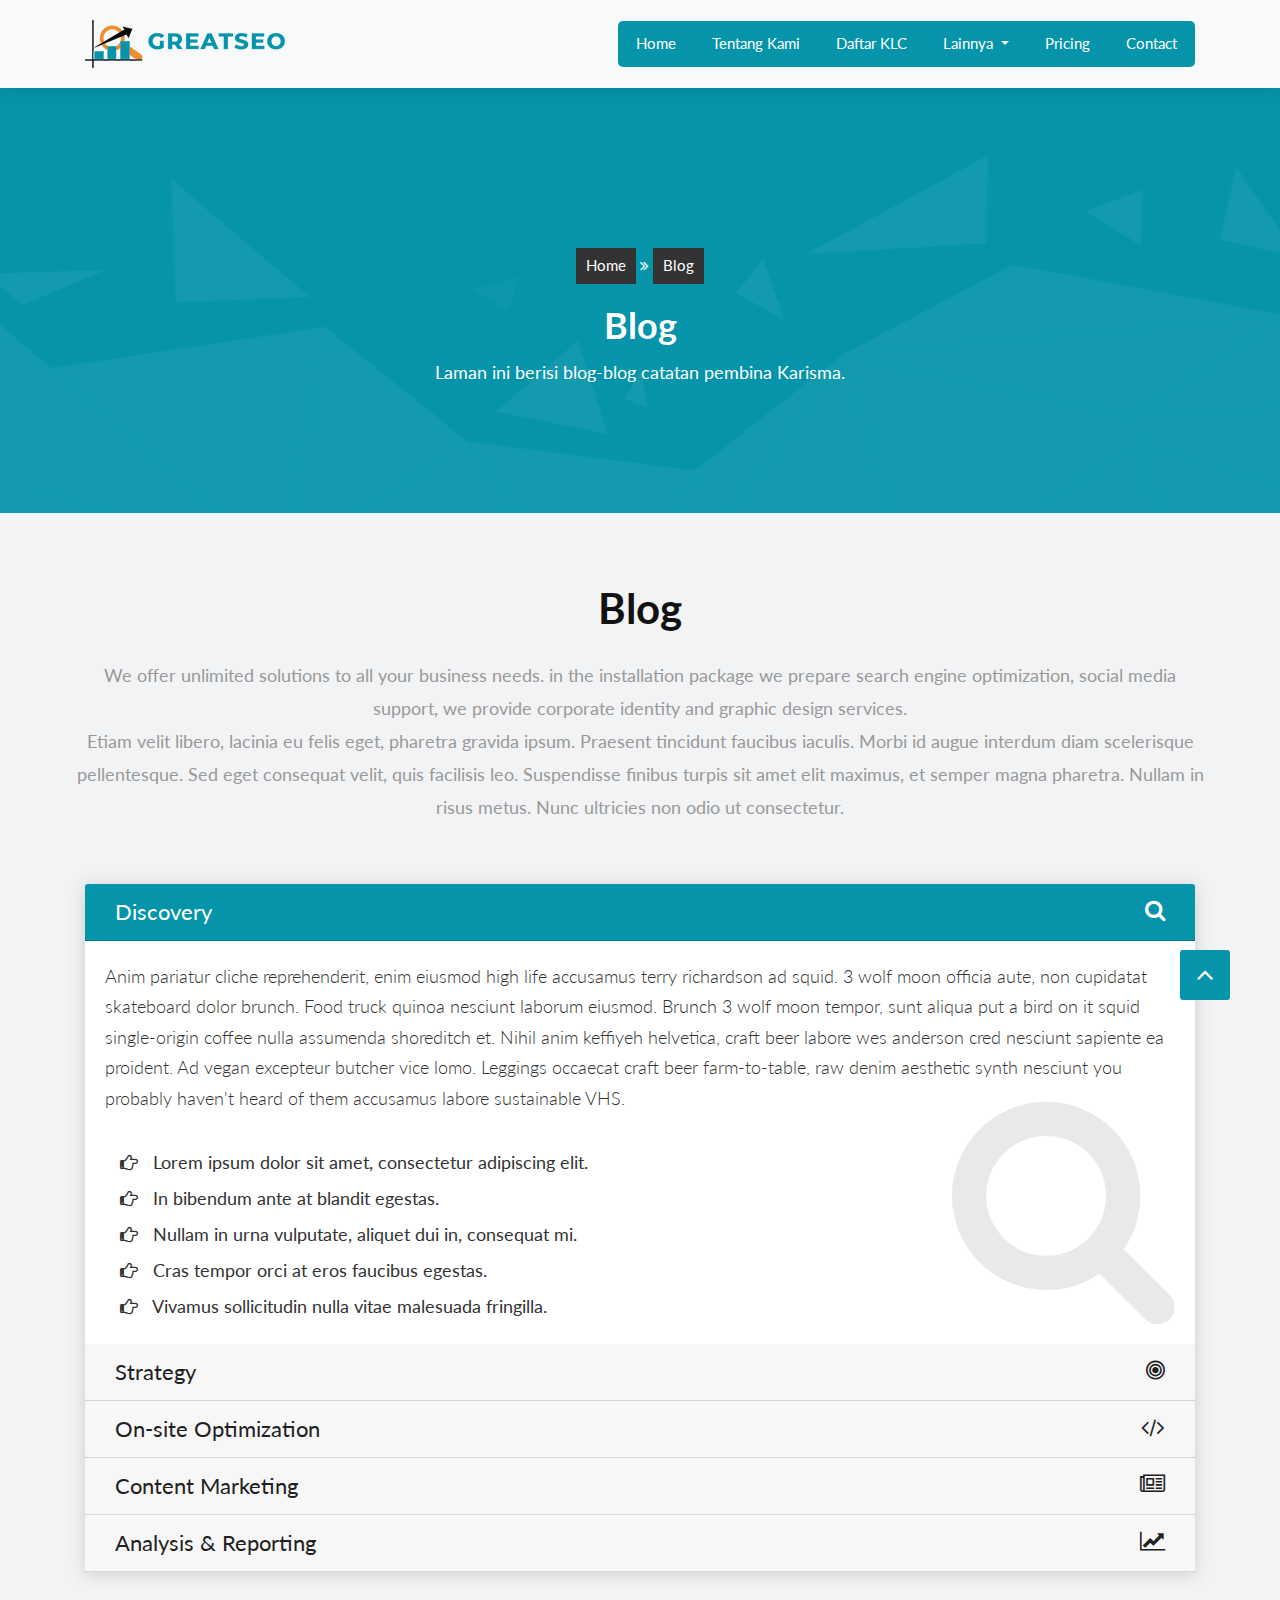
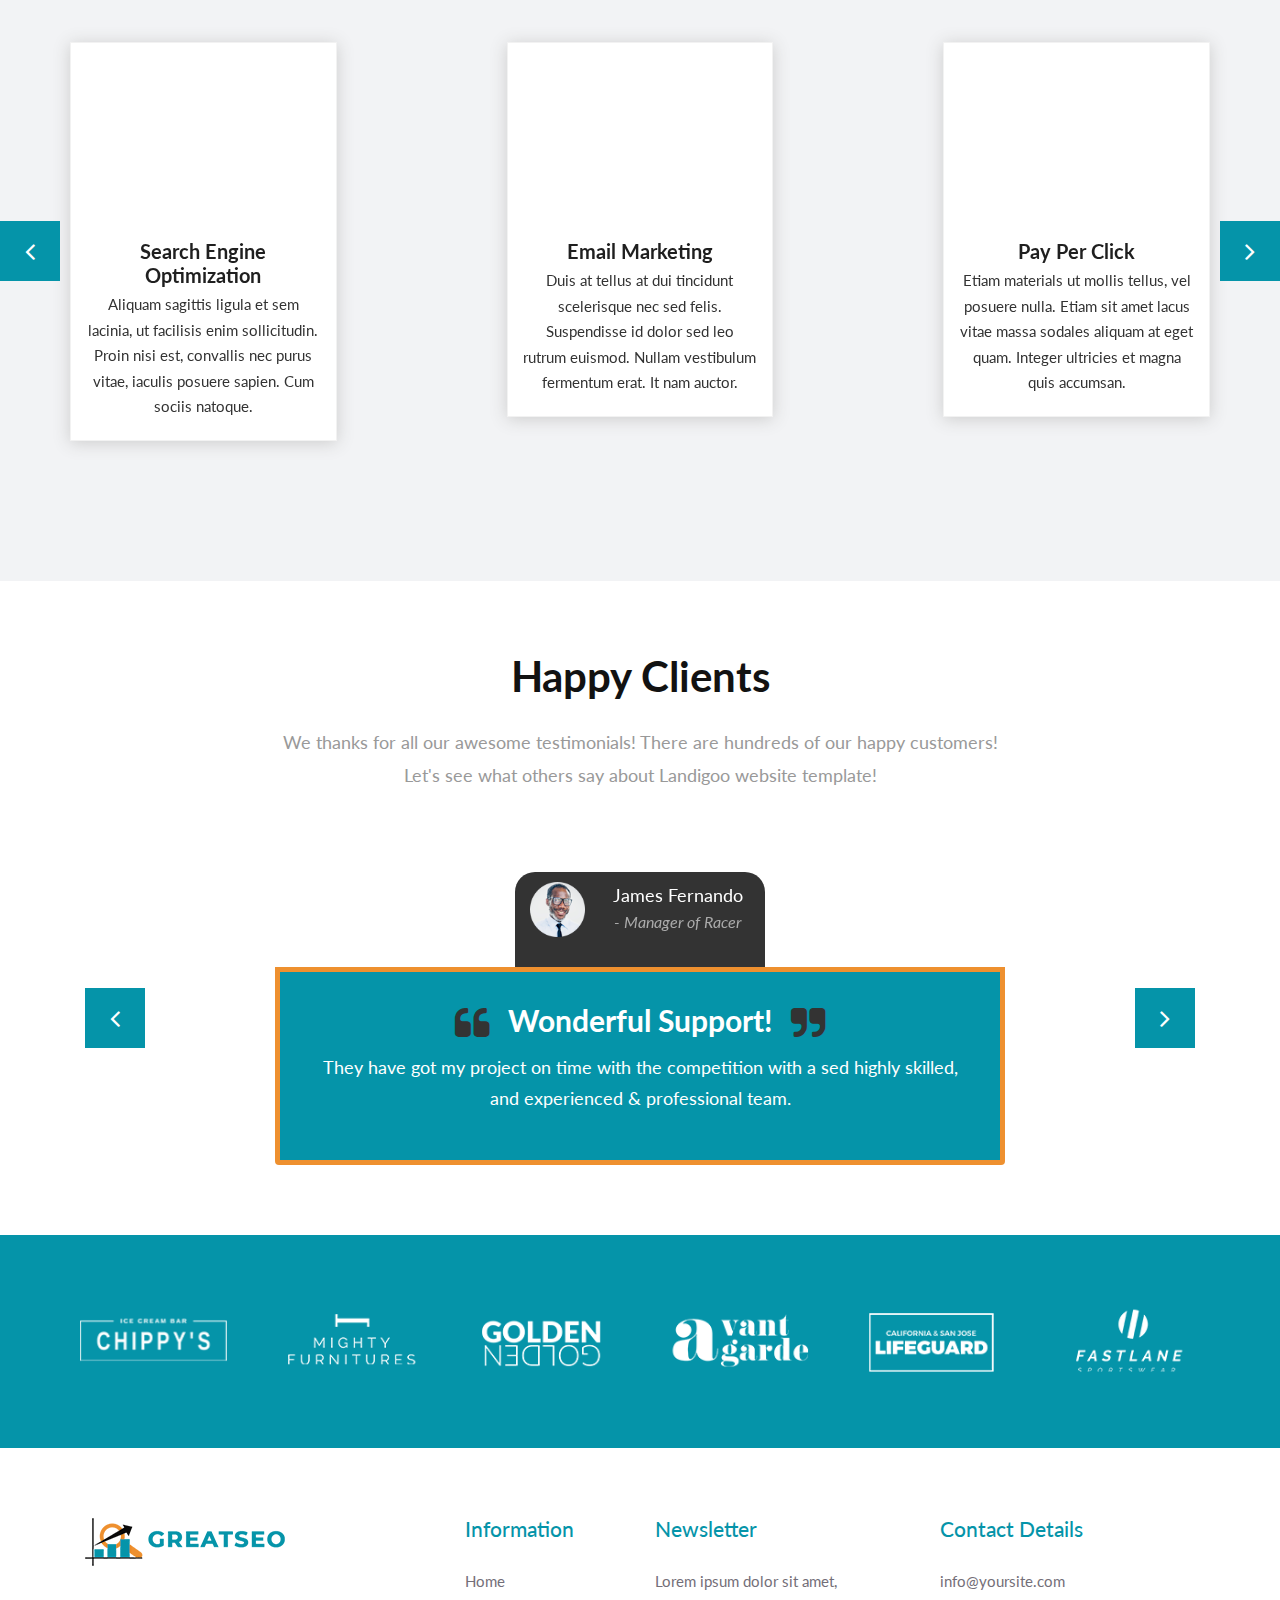
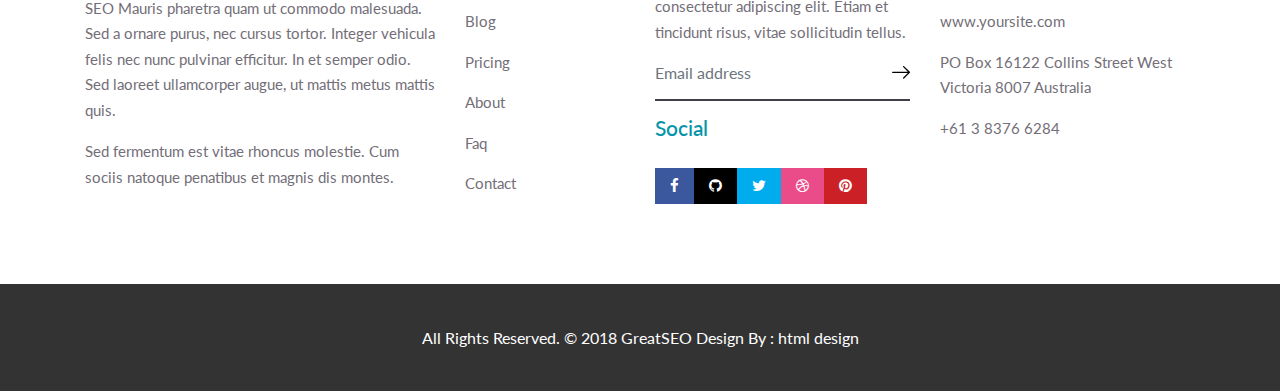
<file: services.html>
<!DOCTYPE html>
<html lang="en">

    <!-- Basic -->
    <meta charset="utf-8">
    <meta http-equiv="X-UA-Compatible" content="IE=edge">   
   
    <!-- Mobile Metas -->
    <meta name="viewport" content="width=device-width, minimum-scale=1.0, maximum-scale=1.0, user-scalable=no">
 
     <!-- Site Metas -->
    <title>KARISMA ITB</title>  
    <meta name="keywords" content="">
    <meta name="description" content="">
    <meta name="author" content="">

    <!-- Site Icons -->
    <link rel="shortcut icon" href="images/favicon.ico" type="image/x-icon" />
    <link rel="apple-touch-icon" href="images/apple-touch-icon.png">

    <!-- Bootstrap CSS -->
    <link rel="stylesheet" href="css/bootstrap.min.css">
    <!-- Site CSS -->
    <link rel="stylesheet" href="style.css">
    <!-- ALL VERSION CSS -->
    <link rel="stylesheet" href="css/versions.css">
    <!-- Responsive CSS -->
    <link rel="stylesheet" href="css/responsive.css">
    <!-- Custom CSS -->
    <link rel="stylesheet" href="css/custom.css">

    <!--[if lt IE 9]>
      <script src="https://oss.maxcdn.com/libs/html5shiv/3.7.0/html5shiv.js"></script>
      <script src="https://oss.maxcdn.com/libs/respond.js/1.4.2/respond.min.js"></script>
    <![endif]-->

</head>
<body class="seo_version">

    <!-- LOADER -->
	<div id="preloader">
		<div class="loader-wrapper">
			<div class="loader-new">
				<div class="ball"></div>
				<div class="ball"></div>
				<div class="ball"></div>
			</div>
			<div class="text">LOADING...</div>
		</div>
	</div>
	<!-- END LOADER -->

    <!-- Start header -->
	<header class="top-navbar">
		<nav class="navbar navbar-expand-lg navbar-light bg-light">
			<div class="container">
				<a class="navbar-brand" href="index.html">
					<img src="images/logo-seo.png" alt="" />
				</a>
				<button class="navbar-toggler" type="button" data-toggle="collapse" data-target="#navbars-seo" aria-controls="navbars-rs-food" aria-expanded="false" aria-label="Toggle navigation">
				  <span class="navbar-toggler-icon"></span>
				</button>
				<div class="collapse navbar-collapse" id="navbars-seo">
					<ul class="navbar-nav ml-auto">
						<li class="nav-item"><a class="nav-link" href="index.html">Home</a></li>
						<li class="nav-item"><a class="nav-link" href="about.html">Tentang Kami</a></li>
						<li class="nav-item"><a class="nav-link" href="case-study.html">Daftar KLC</a></li>
						<li class="nav-item dropdown">
							<a class="nav-link dropdown-toggle" href="#" id="dropdown-a" data-toggle="dropdown">Lainnya </a>
							<div class="dropdown-menu" aria-labelledby="dropdown-a">
								<a class="dropdown-item" href="services.html">Blog</a>
								<a class="dropdown-item" href="upcoming-events.html">Upcoming Events</a>
								<a class="dropdown-item" href="organigram.html">Organigram</a>
							</div>
						</li>						
						<li class="nav-item"><a class="nav-link" href="pricing.html">Pricing</a></li>
						<li class="nav-item"><a class="nav-link" href="contact.html">Contact</a></li>
					</ul>
				</div>
			</div>
		</nav>
	</header>
	<!-- End header -->

    <div class="all-page-title" style="background-image:url(images/pattern-4.png);">
		<!--Page -->
        <div class="page-info">
            <div class="container">
            	<div class="inner-container">
                    <ul class="bread-crumb">
                        <li><a href="index.html">Home</a></li>
						<li><i class="fa fa-angle-double-right" aria-hidden="true"></i></li>
                        <li><span>Blog</span></li>
                    </ul>
                </div>
            </div>
        </div>
        <!--End Page-->
        <div class="container text-center">
            <h1>Blog</h1>
			<p>Laman ini berisi blog-blog catatan pembina Karisma.</p>
        </div>
    </div><!-- end section -->

    <div id="services" class="section lb">
        <div class="container-fluid">
			<div class="container">
				<div class="row">
					<div class="section-title text-center">
						<h3>Blog</h3>
						<p>We offer unlimited solutions to all your business needs. in the installation package we prepare search engine optimization, social media support, we provide corporate identity and graphic design services.</p>
						<p>Etiam velit libero, lacinia eu felis eget, pharetra gravida ipsum. Praesent tincidunt faucibus iaculis. Morbi id augue interdum diam scelerisque pellentesque. Sed eget consequat velit, quis facilisis leo. Suspendisse finibus turpis sit amet elit maximus, et semper magna pharetra. Nullam in risus metus. Nunc ultricies non odio ut consectetur. </p>
					</div><!-- end title -->
				</div>
				<div class="row">
					<div class="col-lg-12">
						<div id="accordion" class="process-accordion" role="tablist">
							<div class="card active">
								<div class="card-header" role="tab" id="headingOne">
									<h5 class="mb-0">
										<a data-toggle="collapse" href="#collapseOne" aria-expanded="true" aria-controls="collapseOne">
											Discovery
											<i class="fa fa-search" aria-hidden="true"></i>
										</a>
									</h5>
								</div>
								<div id="collapseOne" class="collapse show" role="tabpanel" aria-labelledby="headingOne" data-parent="#accordion">
									<div class="card-body">
										<div class="inner-acc">
											<p>Anim pariatur cliche reprehenderit, enim eiusmod high life accusamus terry richardson ad squid. 3 wolf moon officia aute, non cupidatat skateboard dolor brunch. Food truck quinoa nesciunt laborum eiusmod. Brunch 3 wolf moon tempor, sunt aliqua put a bird on it squid single-origin coffee nulla assumenda shoreditch et. Nihil anim keffiyeh helvetica, craft beer labore wes anderson cred nesciunt sapiente ea proident. Ad vegan excepteur butcher vice lomo. Leggings occaecat craft beer farm-to-table, raw denim aesthetic synth nesciunt you probably haven't heard of them accusamus labore sustainable VHS.</p>
											<ul>
												<li><i class="fa fa-hand-o-right" aria-hidden="true"></i> Lorem ipsum dolor sit amet, consectetur adipiscing elit.</li>
												<li><i class="fa fa-hand-o-right" aria-hidden="true"></i> In bibendum ante at blandit egestas.</li>
												<li><i class="fa fa-hand-o-right" aria-hidden="true"></i> Nullam in urna vulputate, aliquet dui in, consequat mi.</li>
												<li><i class="fa fa-hand-o-right" aria-hidden="true"></i> Cras tempor orci at eros faucibus egestas.</li>
												<li><i class="fa fa-hand-o-right" aria-hidden="true"></i> Vivamus sollicitudin nulla vitae malesuada fringilla.</li>
											</ul>
											<i class="fa fa-search" aria-hidden="true"></i>
										</div>
									</div>
								</div>
							</div>
							<div class="card">
								<div class="card-header" role="tab" id="headingTwo">
									<h5 class="mb-0">
										<a class="collapsed" data-toggle="collapse" href="#collapseTwo" aria-expanded="false" aria-controls="collapseTwo">
											Strategy
											<i class="fa fa-bullseye" aria-hidden="true"></i>
										</a>
									</h5>
								</div>
								<div id="collapseTwo" class="collapse" role="tabpanel" aria-labelledby="headingTwo" data-parent="#accordion">
									<div class="card-body">
										<div class="inner-acc">
											<p>Anim pariatur cliche reprehenderit, enim eiusmod high life accusamus terry richardson ad squid. 3 wolf moon officia aute, non cupidatat skateboard dolor brunch. Food truck quinoa nesciunt laborum eiusmod. Brunch 3 wolf moon tempor, sunt aliqua put a bird on it squid single-origin coffee nulla assumenda shoreditch et. Nihil anim keffiyeh helvetica, craft beer labore wes anderson cred nesciunt sapiente ea proident. Ad vegan excepteur butcher vice lomo. Leggings occaecat craft beer farm-to-table, raw denim aesthetic synth nesciunt you probably haven't heard of them accusamus labore sustainable VHS.</p>
											<ul>
												<li><i class="fa fa-hand-o-right" aria-hidden="true"></i> Lorem ipsum dolor sit amet, consectetur adipiscing elit.</li>
												<li><i class="fa fa-hand-o-right" aria-hidden="true"></i> In bibendum ante at blandit egestas.</li>
												<li><i class="fa fa-hand-o-right" aria-hidden="true"></i> Nullam in urna vulputate, aliquet dui in, consequat mi.</li>
												<li><i class="fa fa-hand-o-right" aria-hidden="true"></i> Cras tempor orci at eros faucibus egestas.</li>
												<li><i class="fa fa-hand-o-right" aria-hidden="true"></i> Vivamus sollicitudin nulla vitae malesuada fringilla.</li>
											</ul>
											<i class="fa fa-bullseye" aria-hidden="true"></i>
										</div>
									</div>
								</div>
							</div>
							<div class="card">
								<div class="card-header" role="tab" id="headingThree">
									<h5 class="mb-0">
										<a class="collapsed" data-toggle="collapse" href="#collapseThree" aria-expanded="false" aria-controls="collapseThree">
											On-site Optimization
											<i class="fa fa-code" aria-hidden="true"></i>
										</a>
									</h5>
								</div>
								<div id="collapseThree" class="collapse" role="tabpanel" aria-labelledby="headingThree" data-parent="#accordion">
									<div class="card-body">
										<div class="inner-acc">
											<p>Anim pariatur cliche reprehenderit, enim eiusmod high life accusamus terry richardson ad squid. 3 wolf moon officia aute, non cupidatat skateboard dolor brunch. Food truck quinoa nesciunt laborum eiusmod. Brunch 3 wolf moon tempor, sunt aliqua put a bird on it squid single-origin coffee nulla assumenda shoreditch et. Nihil anim keffiyeh helvetica, craft beer labore wes anderson cred nesciunt sapiente ea proident. Ad vegan excepteur butcher vice lomo. Leggings occaecat craft beer farm-to-table, raw denim aesthetic synth nesciunt you probably haven't heard of them accusamus labore sustainable VHS.</p>
											<ul>
												<li><i class="fa fa-hand-o-right" aria-hidden="true"></i> Lorem ipsum dolor sit amet, consectetur adipiscing elit.</li>
												<li><i class="fa fa-hand-o-right" aria-hidden="true"></i> In bibendum ante at blandit egestas.</li>
												<li><i class="fa fa-hand-o-right" aria-hidden="true"></i> Nullam in urna vulputate, aliquet dui in, consequat mi.</li>
												<li><i class="fa fa-hand-o-right" aria-hidden="true"></i> Cras tempor orci at eros faucibus egestas.</li>
												<li><i class="fa fa-hand-o-right" aria-hidden="true"></i> Vivamus sollicitudin nulla vitae malesuada fringilla.</li>
											</ul>
											<i class="fa fa-code" aria-hidden="true"></i>
										</div>
									</div>
								</div>
							</div>
							<div class="card">
								<div class="card-header" role="tab" id="headingFour">
									<h5 class="mb-0">
										<a class="collapsed" data-toggle="collapse" href="#collapseFour" aria-expanded="false" aria-controls="collapseFour">
											Content Marketing
											<i class="fa fa-newspaper-o" aria-hidden="true"></i>
										</a>
									</h5>
								</div>
								<div id="collapseFour" class="collapse" role="tabpanel" aria-labelledby="headingFour" data-parent="#accordion">
									<div class="card-body">
										<div class="inner-acc">
											<p>Anim pariatur cliche reprehenderit, enim eiusmod high life accusamus terry richardson ad squid. 3 wolf moon officia aute, non cupidatat skateboard dolor brunch. Food truck quinoa nesciunt laborum eiusmod. Brunch 3 wolf moon tempor, sunt aliqua put a bird on it squid single-origin coffee nulla assumenda shoreditch et. Nihil anim keffiyeh helvetica, craft beer labore wes anderson cred nesciunt sapiente ea proident. Ad vegan excepteur butcher vice lomo. Leggings occaecat craft beer farm-to-table, raw denim aesthetic synth nesciunt you probably haven't heard of them accusamus labore sustainable VHS.</p>
											<ul>
												<li><i class="fa fa-hand-o-right" aria-hidden="true"></i> Lorem ipsum dolor sit amet, consectetur adipiscing elit.</li>
												<li><i class="fa fa-hand-o-right" aria-hidden="true"></i> In bibendum ante at blandit egestas.</li>
												<li><i class="fa fa-hand-o-right" aria-hidden="true"></i> Nullam in urna vulputate, aliquet dui in, consequat mi.</li>
												<li><i class="fa fa-hand-o-right" aria-hidden="true"></i> Cras tempor orci at eros faucibus egestas.</li>
												<li><i class="fa fa-hand-o-right" aria-hidden="true"></i> Vivamus sollicitudin nulla vitae malesuada fringilla.</li>
											</ul>
											<i class="fa fa-newspaper-o" aria-hidden="true"></i>
										</div>
									</div>
								</div>
							</div>
							<div class="card">
								<div class="card-header" role="tab" id="headingFive">
									<h5 class="mb-0">
										<a class="collapsed" data-toggle="collapse" href="#collapseFive" aria-expanded="false" aria-controls="collapseFive">
											Analysis & Reporting
											<i class="fa fa-line-chart" aria-hidden="true"></i>
										</a>
									</h5>
								</div>
								<div id="collapseFive" class="collapse" role="tabpanel" aria-labelledby="headingFive" data-parent="#accordion">
									<div class="card-body">
										<div class="inner-acc">
											<p>Anim pariatur cliche reprehenderit, enim eiusmod high life accusamus terry richardson ad squid. 3 wolf moon officia aute, non cupidatat skateboard dolor brunch. Food truck quinoa nesciunt laborum eiusmod. Brunch 3 wolf moon tempor, sunt aliqua put a bird on it squid single-origin coffee nulla assumenda shoreditch et. Nihil anim keffiyeh helvetica, craft beer labore wes anderson cred nesciunt sapiente ea proident. Ad vegan excepteur butcher vice lomo. Leggings occaecat craft beer farm-to-table, raw denim aesthetic synth nesciunt you probably haven't heard of them accusamus labore sustainable VHS.</p>
											<ul>
												<li><i class="fa fa-hand-o-right" aria-hidden="true"></i> Lorem ipsum dolor sit amet, consectetur adipiscing elit.</li>
												<li><i class="fa fa-hand-o-right" aria-hidden="true"></i> In bibendum ante at blandit egestas.</li>
												<li><i class="fa fa-hand-o-right" aria-hidden="true"></i> Nullam in urna vulputate, aliquet dui in, consequat mi.</li>
												<li><i class="fa fa-hand-o-right" aria-hidden="true"></i> Cras tempor orci at eros faucibus egestas.</li>
												<li><i class="fa fa-hand-o-right" aria-hidden="true"></i> Vivamus sollicitudin nulla vitae malesuada fringilla.</li>
											</ul>
											<i class="fa fa-line-chart" aria-hidden="true"></i>
										</div>
									</div>
								</div>
							</div>
						</div>
					</div>
				</div>
			</div>
            <div class="row text-center">
				<div class="owl-services-seo owl-carousel owl-theme">
					<div class="text-center">
						<div class="service-widget">
							<div class="post-media wow fadeIn">
								<img src="images/seo_01.png" alt="" class="img-fluid img-rounded">
							</div>
							<h3>Search Engine Optimization</h3>
							<p>Aliquam sagittis ligula et sem lacinia, ut facilisis enim sollicitudin. Proin nisi est, convallis nec purus vitae, iaculis posuere sapien. Cum sociis natoque.</p>
						</div><!-- end service -->
					</div><!-- end col -->

					<div class="text-center">
						<div class="service-widget">
							<div class="post-media wow fadeIn">
								<img src="images/seo_02.png" alt="" class="img-fluid img-rounded">
							</div>
							<h3>Email Marketing</h3>
							<p>Duis at tellus at dui tincidunt scelerisque nec sed felis. Suspendisse id dolor sed leo rutrum euismod. Nullam vestibulum fermentum erat. It nam auctor. </p>
						</div><!-- end service -->
					</div><!-- end col -->

					<div class="text-center">
						<div class="service-widget">
							<div class="post-media wow fadeIn">
								<img src="images/seo_03.png" alt="" class="img-fluid img-rounded">
							</div>
							<h3>Pay Per Click</h3>
							<p>Etiam materials ut mollis tellus, vel posuere nulla. Etiam sit amet lacus vitae massa sodales aliquam at eget quam. Integer ultricies et magna quis accumsan.</p>
						</div><!-- end service -->
					</div><!-- end col -->
					
					<div class="text-center">
						<div class="service-widget">
							<div class="post-media wow fadeIn">
								<img src="images/seo_04.png" alt="" class="img-fluid img-rounded">
							</div>
							<h3>Website Development</h3>
							<p>Aliquam sagittis ligula et sem lacinia, ut facilisis enim sollicitudin. Proin nisi est, convallis nec purus vitae, iaculis posuere sapien. Cum sociis natoque.</p>
						</div><!-- end service -->
					</div><!-- end col -->

					<div class="text-center">
						<div class="service-widget">
							<div class="post-media wow fadeIn">
								<img src="images/seo_05.png" alt="" class="img-fluid img-rounded">
							</div>
							<h3>Reporting</h3>
							<p>Duis at tellus at dui tincidunt scelerisque nec sed felis. Suspendisse id dolor sed leo rutrum euismod. Nullam vestibulum fermentum erat. It nam auctor. </p>
						</div><!-- end service -->
					</div><!-- end col -->

					<div class="text-center">
						<div class="service-widget">
							<div class="post-media wow fadeIn">
								<img src="images/seo_06.png" alt="" class="img-fluid img-rounded">
							</div>
							<h3>Social Media Marketing</h3>
							<p>Etiam materials ut mollis tellus, vel posuere nulla. Etiam sit amet lacus vitae massa sodales aliquam at eget quam. Integer ultricies et magna quis accumsan.</p>
						</div><!-- end service -->
					</div><!-- end col -->
				</div><!-- end col -->
            </div><!-- end row -->
        </div><!-- end container -->
    </div><!-- end section -->
	
    <div id="testimonials" class="section wb">
        <div class="container">
            <div class="section-title text-center">
                <h3>Happy Clients</h3>
                <p class="lead">We thanks for all our awesome testimonials! There are hundreds of our happy customers! <br>Let's see what others say about Landigoo website template!</p>
            </div><!-- end title -->

            <div class="row">
                <div class="col-md-12 col-sm-12">
                    <div class="testi-carousel owl-carousel owl-theme">
                        <div class="testimonial clearfix">
							<div class="testi-meta">
                                <img src="images/testi_01.png" alt="" class="img-fluid alignleft">
                                <h4>James Fernando <small>- Manager of Racer</small></h4>
                            </div>
							<!-- end testi-meta -->
                            <div class="desc">
                                <h3><i class="fa fa-quote-left"></i> Wonderful Support! <i class="fa fa-quote-right"></i></h3>
                                <p>They have got my project on time with the competition with a sed highly skilled, and experienced & professional team.</p>
                            </div>
                        </div>
                        <!-- end testimonial -->

                        <div class="testimonial clearfix">
							<div class="testi-meta">
                                <img src="images/testi_02.png" alt="" class="img-fluid alignleft">
                                <h4>Jacques Philips <small>- Designer</small></h4>
                            </div>
                            <!-- end testi-meta -->
                            <div class="desc">
                                <h3><i class="fa fa-quote-left"></i> Awesome Services! <i class="fa fa-quote-right"></i></h3>
                                <p>Explain to you how all this mistaken idea of denouncing pleasure and praising pain was born and I will give you completed.</p>
                            </div>
                        </div>
                        <!-- end testimonial -->

                        <div class="testimonial clearfix">
							<div class="testi-meta">
                                <img src="images/testi_03.png" alt="" class="img-fluid alignleft">
                                <h4>Venanda Mercy <small>- Newyork City</small></h4>
                            </div>
                            <!-- end testi-meta -->
                            <div class="desc">
                                <h3><i class="fa fa-quote-left"></i> Great & Talented Team! <i class="fa fa-quote-right"></i></h3>
                                <p>The master-builder of human happines no one rejects, dislikes avoids pleasure itself, because it is very pursue pleasure. </p>
                            </div>
                        </div>
                        <!-- end testimonial -->
                        <div class="testimonial clearfix">
							<div class="testi-meta">
                                <img src="images/testi_01.png" alt="" class="img-fluid alignleft">
                                <h4>James Fernando <small>- Manager of Racer</small></h4>
                            </div>
                            <!-- end testi-meta -->
                            <div class="desc">
                                <h3><i class="fa fa-quote-left"></i> Wonderful Support! <i class="fa fa-quote-right"></i></h3>
                                <p>They have got my project on time with the competition with a sed highly skilled, and experienced & professional team.</p>
                            </div>
                        </div>
                        <!-- end testimonial -->

                        <div class="testimonial clearfix">
							<div class="testi-meta">
                                <img src="images/testi_02.png" alt="" class="img-fluid alignleft">
                                <h4>Jacques Philips <small>- Designer</small></h4>
                            </div>
                            <!-- end testi-meta -->
                            <div class="desc">
                                <h3><i class="fa fa-quote-left"></i> Awesome Services! <i class="fa fa-quote-right"></i></h3>
                                <p>Explain to you how all this mistaken idea of denouncing pleasure and praising pain was born and I will give you completed.</p>
                            </div>
                        </div>
                        <!-- end testimonial -->

                        <div class="testimonial clearfix">
							<div class="testi-meta">
                                <img src="images/testi_03.png" alt="" class="img-fluid alignleft">
                                <h4>Venanda Mercy <small>- Newyork City</small></h4>
                            </div>
                            <!-- end testi-meta -->
                            <div class="desc">
                                <h3><i class="fa fa-quote-left"></i> Great & Talented Team! <i class="fa fa-quote-right"></i></h3>
                                <p>The master-builder of human happines no one rejects, dislikes avoids pleasure itself, because it is very pursue pleasure. </p>
                            </div>
                        </div><!-- end testimonial -->
                    </div><!-- end carousel -->
                </div><!-- end col -->
            </div><!-- end row -->
        </div><!-- end container -->
    </div><!-- end section -->

    <div id="support" class="section db">
        <div class="container">
            <div class="row">
                <div id="logo-carousel" class="owl-carousel">
					<div> <img src="images/logo_01.png" alt=""> </div>
					<div> <img src="images/logo_02.png" alt=""> </div>
					<div> <img src="images/logo_03.png" alt=""> </div>
					<div> <img src="images/logo_04.png" alt=""> </div>
					<div> <img src="images/logo_05.png" alt=""> </div>
					<div> <img src="images/logo_06.png" alt=""> </div>
					<div> <img src="images/logo_01.png" alt=""> </div>
					<div> <img src="images/logo_02.png" alt=""> </div>
				</div>
            </div><!-- end row -->
        </div><!-- end container -->
    </div><!-- end section -->

	<footer class="footer">
        <div class="container">
            <div class="row">
                <div class="col-lg-4 col-md-6 col-xs-12">
                    <div class="widget clearfix">
                        <div class="widget-title">
                            <img src="images/logo-light.png" alt="">
                        </div>
                        <p> SEO Mauris pharetra quam ut commodo malesuada. Sed a ornare purus, nec cursus tortor. Integer vehicula felis nec nunc pulvinar efficitur. In et semper odio. Sed laoreet ullamcorper augue, ut mattis metus mattis quis.</p>
                        <p>Sed fermentum est vitae rhoncus molestie. Cum sociis natoque penatibus et magnis dis montes.</p>
                    </div><!-- end clearfix -->
                </div><!-- end col -->
				
				<div class="col-lg-2 col-md-6 col-xs-12">
                    <div class="widget clearfix">
                        <div class="widget-title">
                            <h3>Information</h3>
                        </div>
                        <ul class="footer-links">
                            <li><a href="#">Home</a></li>
                            <li><a href="#">Blog</a></li>
                            <li><a href="#">Pricing</a></li>
							<li><a href="#">About</a></li>
							<li><a href="#">Faq</a></li>
							<li><a href="#">Contact</a></li>
                        </ul><!-- end links -->
                    </div><!-- end clearfix -->
                </div><!-- end col -->

                <div class="col-lg-3 col-md-6 col-xs-12">
                    <div class="widget clearfix">
						<div class="widget-title">
							<h3>Newsletter</h3>
						</div>
						<p>Lorem ipsum dolor sit amet, consectetur adipiscing elit. Etiam et tincidunt risus, vitae sollicitudin tellus.</p>
						<div class="news-box">
							<form action="#" method="post">
								<div class="form-group">
									<input class="form-control" placeholder="Email address" type="email">
									<button type="submit">
										<svg id="Layer_11" data-name="Layer 11" xmlns="http://www.w3.org/2000/svg" viewBox="0 0 25.19 17.71">
											<path class="cls-1" d="M311,387.93a.89.89,0,0,0-1.27,1.26l6.44,6.44H295a.89.89,0,0,0-.89.89.9.9,0,0,0,.89.9h21.24l-6.44,6.42a.91.91,0,0,0,0,1.27.89.89,0,0,0,1.27,0l8-8a.87.87,0,0,0,0-1.25Z" transform="translate(-294.08 -387.67)"></path> </svg>
									</button>
								</div>
							</form>
						</div>
						
                        <div class="widget-title">
                            <h3>Social</h3>
                        </div>
                        <ul class="footer-links social-md">
                            <li><a class="fb btn-a" title="Facebook" data-tippy-animation="scale" href="#"><i class="fa fa-facebook"></i></a></li>
                            <li><a class="gi btn-a" title="Github" data-tippy-animation="scale" href="#"><i class="fa fa-github"></i> </a></li>
                            <li><a class="tw btn-a" title="Twitter" data-tippy-animation="scale" href="#"><i class="fa fa-twitter"></i> </a></li>
                            <li><a class="dr btn-a" title="Dribbble" data-tippy-animation="scale" href="#"><i class="fa fa-dribbble"></i> </a></li>
                            <li><a class="pi btn-a" title="Pinterest" data-tippy-animation="scale" href="#"><i class="fa fa-pinterest"></i> </a></li>
                        </ul><!-- end links -->
                    </div><!-- end clearfix -->
                </div><!-- end col -->
				
				<div class="col-lg-3 col-md-6 col-xs-12">
                    <div class="widget clearfix">
                        <div class="widget-title">
                            <h3>Contact Details</h3>
                        </div>

                        <ul class="footer-links">
                            <li><a href="mailto:#">info@yoursite.com</a></li>
                            <li><a href="#">www.yoursite.com</a></li>
                            <li>PO Box 16122 Collins Street West Victoria 8007 Australia</li>
                            <li>+61 3 8376 6284</li>
                        </ul><!-- end links -->
                    </div><!-- end clearfix -->
                </div><!-- end col -->
				
            </div><!-- end row -->
        </div><!-- end container -->
    </footer><!-- end footer -->
	
    <div class="copyrights">
        <div class="container">
            <div class="footer-distributed">
                <div class="footer-left">
                    <p class="footer-company-name">All Rights Reserved. &copy; 2018 <a href="#">GreatSEO</a> Design By : <a href="https://html.design/">html design</a></p>
                </div>
            </div>
        </div><!-- end container -->
    </div><!-- end copyrights -->

    <a href="#" id="scroll-to-top" class="dmtop global-radius"><i class="fa fa-angle-up"></i></a>

    <!-- ALL JS FILES -->
    <script src="js/all.js"></script>
    <!-- ALL PLUGINS -->
    <script src="js/custom.js"></script>
	<script src="js/tippy.all.min.js"></script>
	<script>
		tippy('.btn-a')
	</script>

</body>
</html>
</file>
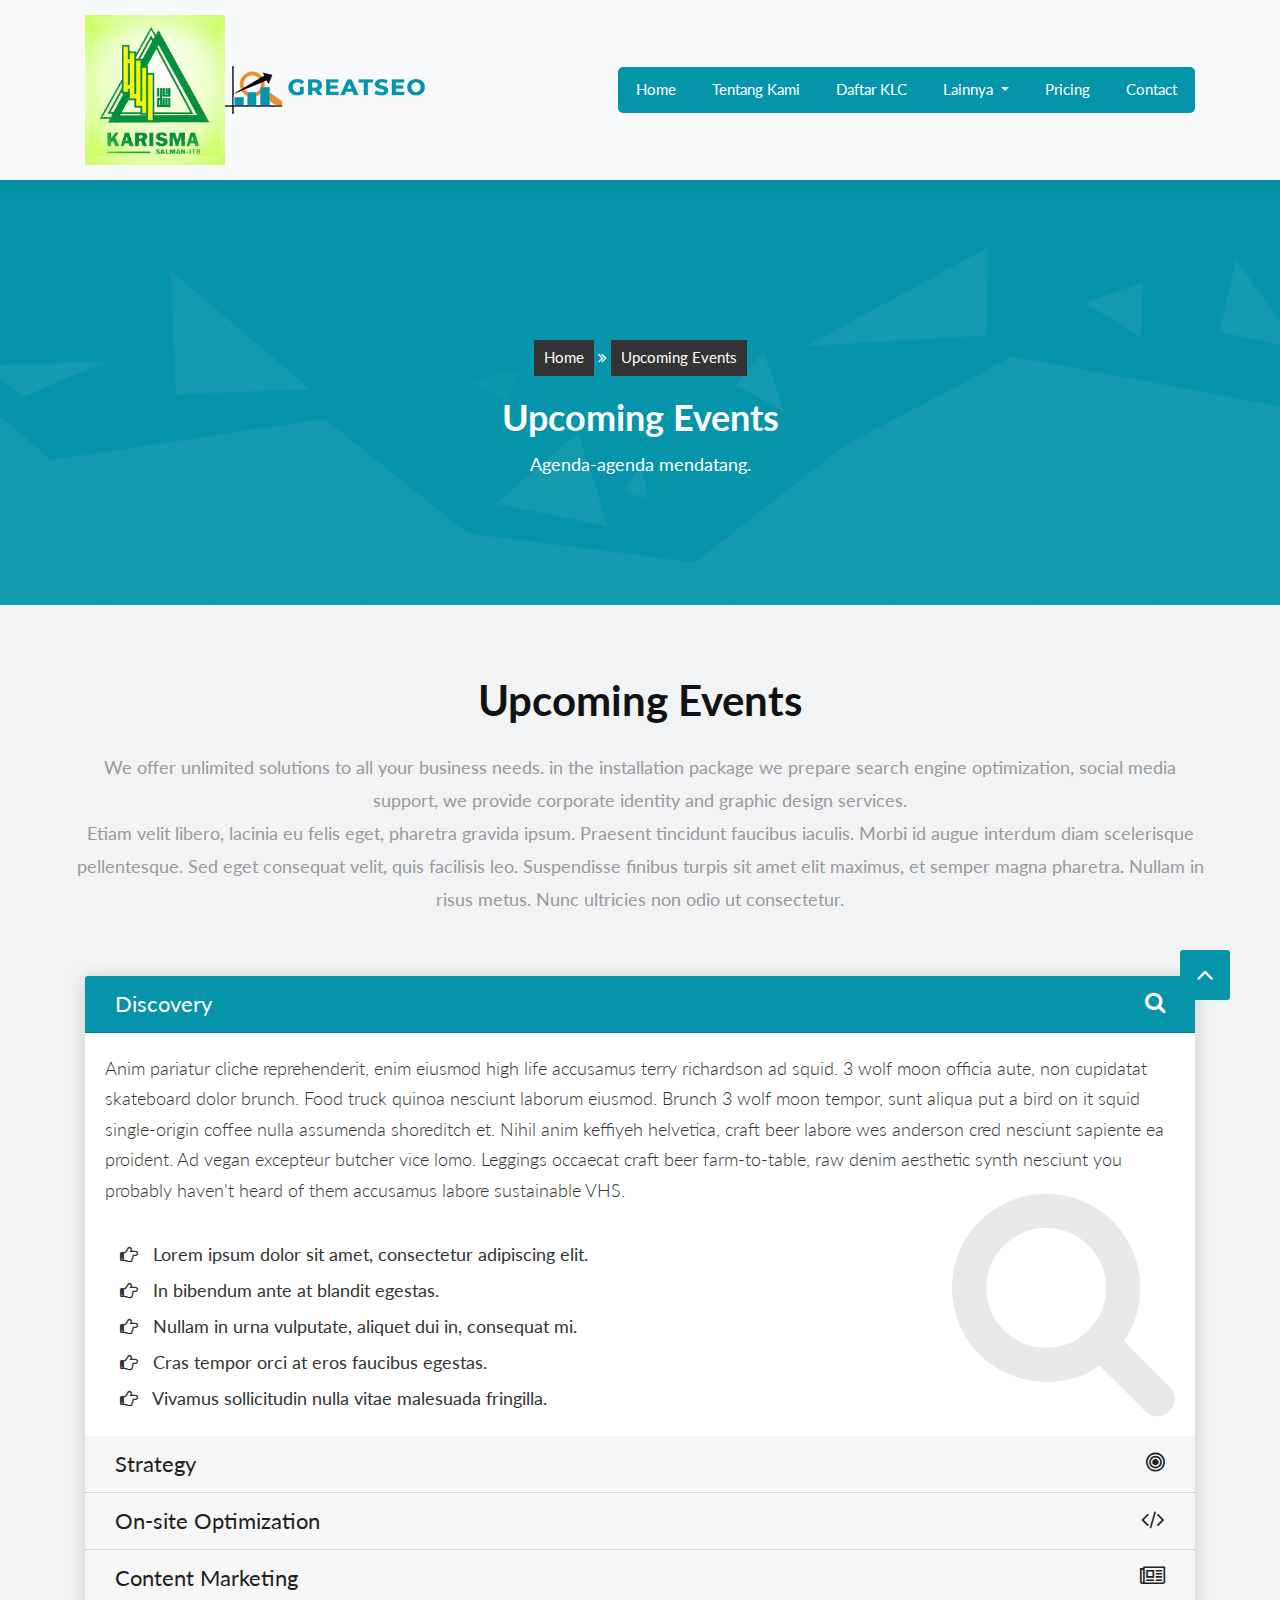
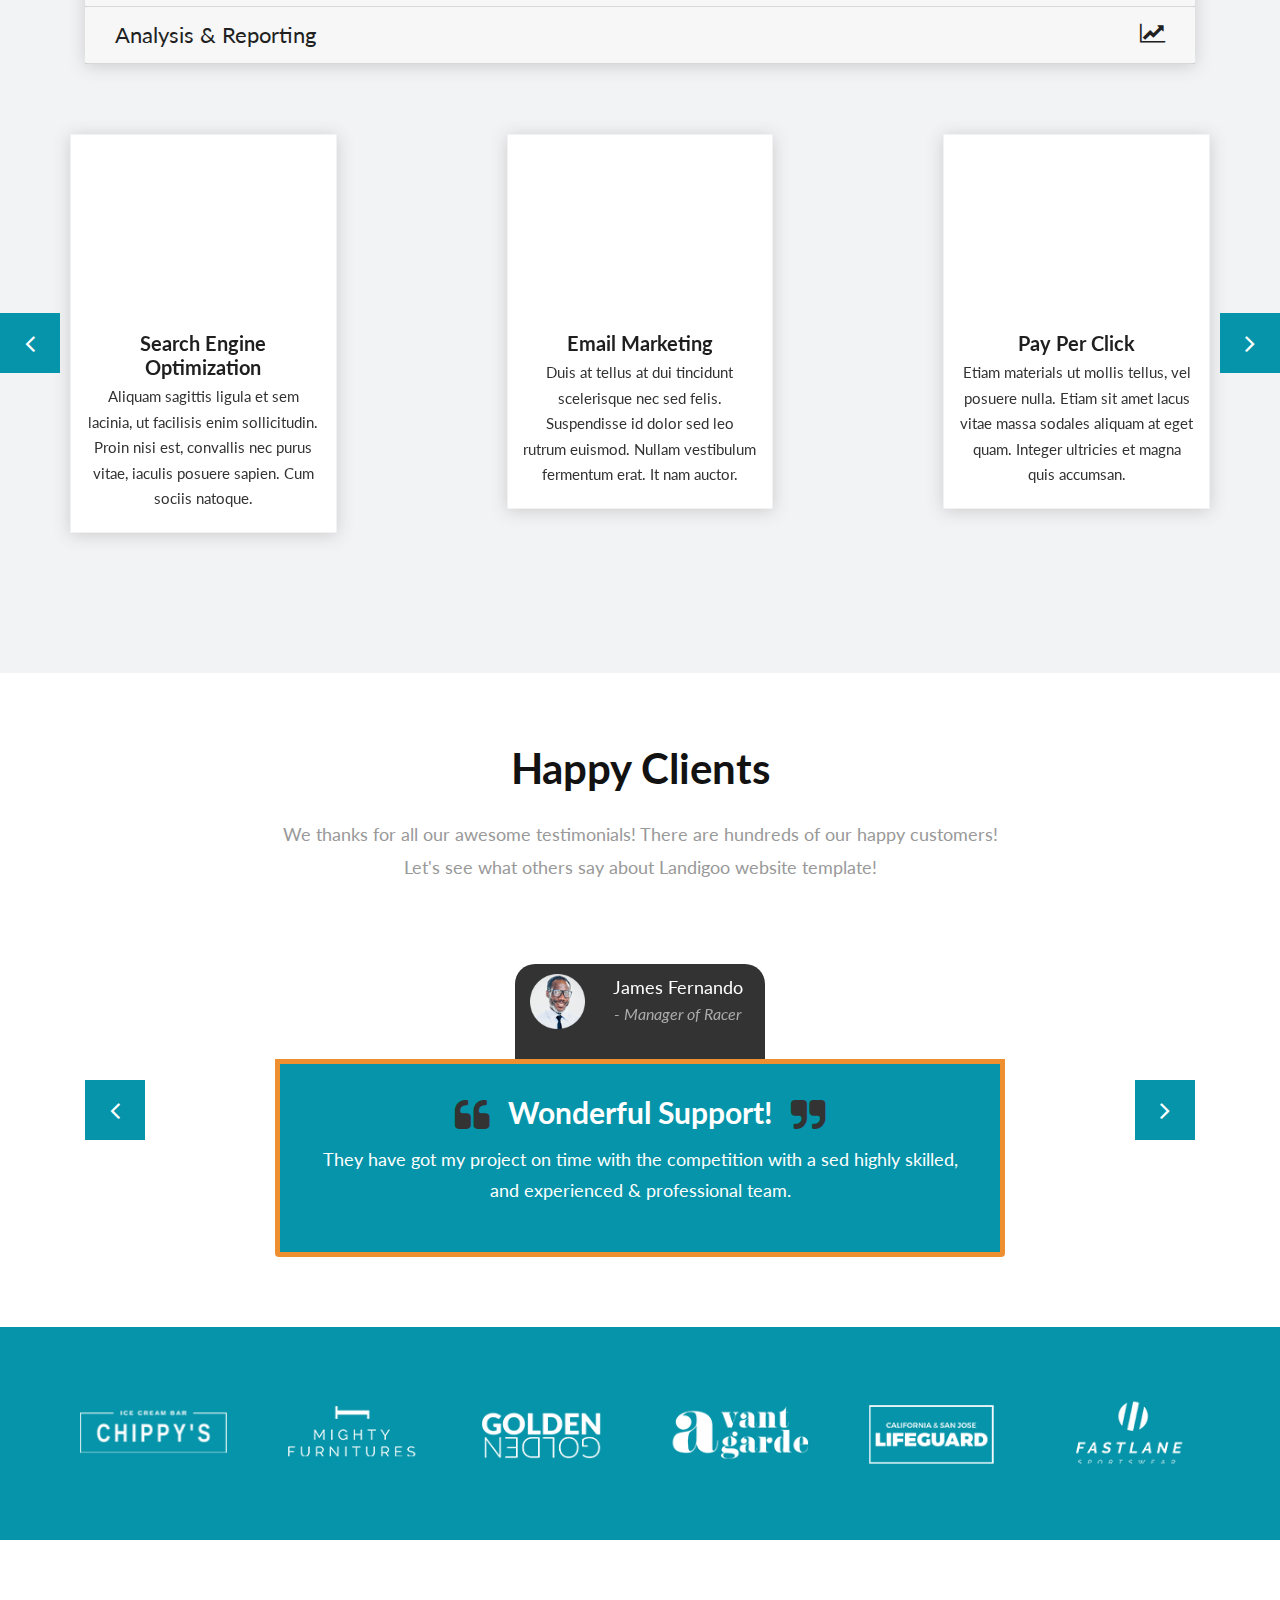
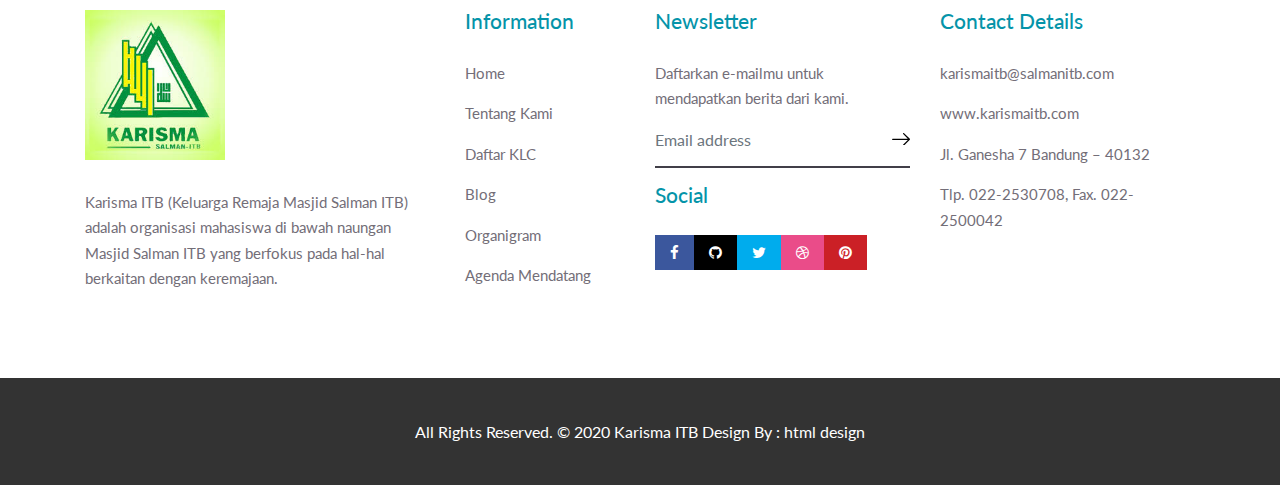
<file: upcoming-events.html>
<!DOCTYPE html>
<html lang="en">

    <!-- Basic -->
    <meta charset="utf-8">
    <meta http-equiv="X-UA-Compatible" content="IE=edge">   
   
    <!-- Mobile Metas -->
    <meta name="viewport" content="width=device-width, minimum-scale=1.0, maximum-scale=1.0, user-scalable=no">
 
     <!-- Site Metas -->
    <title>KARISMA ITB</title>  
    <meta name="keywords" content="">
    <meta name="description" content="">
    <meta name="author" content="">

    <!-- Site Icons -->
    <link rel="shortcut icon" href="images/logo-karisma.jpg" type="image/x-icon" />
    <link rel="apple-touch-icon" href="images/logo-karisma.jpg">

    <!-- Bootstrap CSS -->
    <link rel="stylesheet" href="css/bootstrap.min.css">
    <!-- Site CSS -->
    <link rel="stylesheet" href="style.css">
    <!-- ALL VERSION CSS -->
    <link rel="stylesheet" href="css/versions.css">
    <!-- Responsive CSS -->
    <link rel="stylesheet" href="css/responsive.css">
    <!-- Custom CSS -->
    <link rel="stylesheet" href="css/custom.css">

    <!--[if lt IE 9]>
      <script src="https://oss.maxcdn.com/libs/html5shiv/3.7.0/html5shiv.js"></script>
      <script src="https://oss.maxcdn.com/libs/respond.js/1.4.2/respond.min.js"></script>
    <![endif]-->

</head>
<body class="seo_version">

    <!-- LOADER -->
	<div id="preloader">
		<div class="loader-wrapper">
			<div class="loader-new">
				<div class="ball"></div>
				<div class="ball"></div>
				<div class="ball"></div>
			</div>
			<div class="text">LOADING...</div>
		</div>
	</div>
	<!-- END LOADER -->

    <!-- Start header -->
	<header class="top-navbar">
		<nav class="navbar navbar-expand-lg navbar-light bg-light">
			<div class="container">
				<img src="images/logo-karisma.jpg" alt="" class="logo-karisma"/>
					<img src="images/logo-seo.png" alt="" />
				</a>
				<button class="navbar-toggler" type="button" data-toggle="collapse" data-target="#navbars-seo" aria-controls="navbars-rs-food" aria-expanded="false" aria-label="Toggle navigation">
				  <span class="navbar-toggler-icon"></span>
				</button>
				<div class="collapse navbar-collapse" id="navbars-seo">
					<ul class="navbar-nav ml-auto">
						<li class="nav-item"><a class="nav-link" href="index.html">Home</a></li>
						<li class="nav-item"><a class="nav-link" href="about.html">Tentang Kami</a></li>
						<li class="nav-item"><a class="nav-link" href="daftar-klc.html">Daftar KLC</a></li>
						<li class="nav-item dropdown">
							<a class="nav-link dropdown-toggle" href="#" id="dropdown-a" data-toggle="dropdown">Lainnya </a>
							<div class="dropdown-menu" aria-labelledby="dropdown-a">
								<a class="dropdown-item" href="blog.html">Blog</a>
								<a class="dropdown-item  active" href="upcoming-events.html">Agenda Mendatang</a>
								<a class="dropdown-item" href="organigram.html">Organigram</a>
							</div>
						</li>
						<li class="nav-item"><a class="nav-link" href="pricing.html">Pricing</a></li>
						<li class="nav-item"><a class="nav-link" href="contact.html">Contact</a></li>
					</ul>
				</div>
			</div>
		</nav>
	</header>
	<!-- End header -->

    <div class="all-page-title" style="background-image:url(images/pattern-4.png);">
		<!--Page -->
        <div class="page-info">
            <div class="container">
            	<div class="inner-container">
                    <ul class="bread-crumb">
                        <li><a href="index.html">Home</a></li>
						<li><i class="fa fa-angle-double-right" aria-hidden="true"></i></li>
                        <li><span>Upcoming Events</span></li>
                    </ul>
                </div>
            </div>
        </div>
        <!--End Page-->
        <div class="container text-center">
            <h1>Upcoming Events</h1>
			<p>Agenda-agenda mendatang.</p>
        </div>
    </div><!-- end section -->

    <div id="services" class="section lb">
        <div class="container-fluid">
			<div class="container">
				<div class="row">
					<div class="section-title text-center">
						<h3>Upcoming Events</h3>
						<p>We offer unlimited solutions to all your business needs. in the installation package we prepare search engine optimization, social media support, we provide corporate identity and graphic design services.</p>
						<p>Etiam velit libero, lacinia eu felis eget, pharetra gravida ipsum. Praesent tincidunt faucibus iaculis. Morbi id augue interdum diam scelerisque pellentesque. Sed eget consequat velit, quis facilisis leo. Suspendisse finibus turpis sit amet elit maximus, et semper magna pharetra. Nullam in risus metus. Nunc ultricies non odio ut consectetur. </p>
					</div><!-- end title -->
				</div>
				<div class="row">
					<div class="col-lg-12">
						<div id="accordion" class="process-accordion" role="tablist">
							<div class="card active">
								<div class="card-header" role="tab" id="headingOne">
									<h5 class="mb-0">
										<a data-toggle="collapse" href="#collapseOne" aria-expanded="true" aria-controls="collapseOne">
											Discovery
											<i class="fa fa-search" aria-hidden="true"></i>
										</a>
									</h5>
								</div>
								<div id="collapseOne" class="collapse show" role="tabpanel" aria-labelledby="headingOne" data-parent="#accordion">
									<div class="card-body">
										<div class="inner-acc">
											<p>Anim pariatur cliche reprehenderit, enim eiusmod high life accusamus terry richardson ad squid. 3 wolf moon officia aute, non cupidatat skateboard dolor brunch. Food truck quinoa nesciunt laborum eiusmod. Brunch 3 wolf moon tempor, sunt aliqua put a bird on it squid single-origin coffee nulla assumenda shoreditch et. Nihil anim keffiyeh helvetica, craft beer labore wes anderson cred nesciunt sapiente ea proident. Ad vegan excepteur butcher vice lomo. Leggings occaecat craft beer farm-to-table, raw denim aesthetic synth nesciunt you probably haven't heard of them accusamus labore sustainable VHS.</p>
											<ul>
												<li><i class="fa fa-hand-o-right" aria-hidden="true"></i> Lorem ipsum dolor sit amet, consectetur adipiscing elit.</li>
												<li><i class="fa fa-hand-o-right" aria-hidden="true"></i> In bibendum ante at blandit egestas.</li>
												<li><i class="fa fa-hand-o-right" aria-hidden="true"></i> Nullam in urna vulputate, aliquet dui in, consequat mi.</li>
												<li><i class="fa fa-hand-o-right" aria-hidden="true"></i> Cras tempor orci at eros faucibus egestas.</li>
												<li><i class="fa fa-hand-o-right" aria-hidden="true"></i> Vivamus sollicitudin nulla vitae malesuada fringilla.</li>
											</ul>
											<i class="fa fa-search" aria-hidden="true"></i>
										</div>
									</div>
								</div>
							</div>
							<div class="card">
								<div class="card-header" role="tab" id="headingTwo">
									<h5 class="mb-0">
										<a class="collapsed" data-toggle="collapse" href="#collapseTwo" aria-expanded="false" aria-controls="collapseTwo">
											Strategy
											<i class="fa fa-bullseye" aria-hidden="true"></i>
										</a>
									</h5>
								</div>
								<div id="collapseTwo" class="collapse" role="tabpanel" aria-labelledby="headingTwo" data-parent="#accordion">
									<div class="card-body">
										<div class="inner-acc">
											<p>Anim pariatur cliche reprehenderit, enim eiusmod high life accusamus terry richardson ad squid. 3 wolf moon officia aute, non cupidatat skateboard dolor brunch. Food truck quinoa nesciunt laborum eiusmod. Brunch 3 wolf moon tempor, sunt aliqua put a bird on it squid single-origin coffee nulla assumenda shoreditch et. Nihil anim keffiyeh helvetica, craft beer labore wes anderson cred nesciunt sapiente ea proident. Ad vegan excepteur butcher vice lomo. Leggings occaecat craft beer farm-to-table, raw denim aesthetic synth nesciunt you probably haven't heard of them accusamus labore sustainable VHS.</p>
											<ul>
												<li><i class="fa fa-hand-o-right" aria-hidden="true"></i> Lorem ipsum dolor sit amet, consectetur adipiscing elit.</li>
												<li><i class="fa fa-hand-o-right" aria-hidden="true"></i> In bibendum ante at blandit egestas.</li>
												<li><i class="fa fa-hand-o-right" aria-hidden="true"></i> Nullam in urna vulputate, aliquet dui in, consequat mi.</li>
												<li><i class="fa fa-hand-o-right" aria-hidden="true"></i> Cras tempor orci at eros faucibus egestas.</li>
												<li><i class="fa fa-hand-o-right" aria-hidden="true"></i> Vivamus sollicitudin nulla vitae malesuada fringilla.</li>
											</ul>
											<i class="fa fa-bullseye" aria-hidden="true"></i>
										</div>
									</div>
								</div>
							</div>
							<div class="card">
								<div class="card-header" role="tab" id="headingThree">
									<h5 class="mb-0">
										<a class="collapsed" data-toggle="collapse" href="#collapseThree" aria-expanded="false" aria-controls="collapseThree">
											On-site Optimization
											<i class="fa fa-code" aria-hidden="true"></i>
										</a>
									</h5>
								</div>
								<div id="collapseThree" class="collapse" role="tabpanel" aria-labelledby="headingThree" data-parent="#accordion">
									<div class="card-body">
										<div class="inner-acc">
											<p>Anim pariatur cliche reprehenderit, enim eiusmod high life accusamus terry richardson ad squid. 3 wolf moon officia aute, non cupidatat skateboard dolor brunch. Food truck quinoa nesciunt laborum eiusmod. Brunch 3 wolf moon tempor, sunt aliqua put a bird on it squid single-origin coffee nulla assumenda shoreditch et. Nihil anim keffiyeh helvetica, craft beer labore wes anderson cred nesciunt sapiente ea proident. Ad vegan excepteur butcher vice lomo. Leggings occaecat craft beer farm-to-table, raw denim aesthetic synth nesciunt you probably haven't heard of them accusamus labore sustainable VHS.</p>
											<ul>
												<li><i class="fa fa-hand-o-right" aria-hidden="true"></i> Lorem ipsum dolor sit amet, consectetur adipiscing elit.</li>
												<li><i class="fa fa-hand-o-right" aria-hidden="true"></i> In bibendum ante at blandit egestas.</li>
												<li><i class="fa fa-hand-o-right" aria-hidden="true"></i> Nullam in urna vulputate, aliquet dui in, consequat mi.</li>
												<li><i class="fa fa-hand-o-right" aria-hidden="true"></i> Cras tempor orci at eros faucibus egestas.</li>
												<li><i class="fa fa-hand-o-right" aria-hidden="true"></i> Vivamus sollicitudin nulla vitae malesuada fringilla.</li>
											</ul>
											<i class="fa fa-code" aria-hidden="true"></i>
										</div>
									</div>
								</div>
							</div>
							<div class="card">
								<div class="card-header" role="tab" id="headingFour">
									<h5 class="mb-0">
										<a class="collapsed" data-toggle="collapse" href="#collapseFour" aria-expanded="false" aria-controls="collapseFour">
											Content Marketing
											<i class="fa fa-newspaper-o" aria-hidden="true"></i>
										</a>
									</h5>
								</div>
								<div id="collapseFour" class="collapse" role="tabpanel" aria-labelledby="headingFour" data-parent="#accordion">
									<div class="card-body">
										<div class="inner-acc">
											<p>Anim pariatur cliche reprehenderit, enim eiusmod high life accusamus terry richardson ad squid. 3 wolf moon officia aute, non cupidatat skateboard dolor brunch. Food truck quinoa nesciunt laborum eiusmod. Brunch 3 wolf moon tempor, sunt aliqua put a bird on it squid single-origin coffee nulla assumenda shoreditch et. Nihil anim keffiyeh helvetica, craft beer labore wes anderson cred nesciunt sapiente ea proident. Ad vegan excepteur butcher vice lomo. Leggings occaecat craft beer farm-to-table, raw denim aesthetic synth nesciunt you probably haven't heard of them accusamus labore sustainable VHS.</p>
											<ul>
												<li><i class="fa fa-hand-o-right" aria-hidden="true"></i> Lorem ipsum dolor sit amet, consectetur adipiscing elit.</li>
												<li><i class="fa fa-hand-o-right" aria-hidden="true"></i> In bibendum ante at blandit egestas.</li>
												<li><i class="fa fa-hand-o-right" aria-hidden="true"></i> Nullam in urna vulputate, aliquet dui in, consequat mi.</li>
												<li><i class="fa fa-hand-o-right" aria-hidden="true"></i> Cras tempor orci at eros faucibus egestas.</li>
												<li><i class="fa fa-hand-o-right" aria-hidden="true"></i> Vivamus sollicitudin nulla vitae malesuada fringilla.</li>
											</ul>
											<i class="fa fa-newspaper-o" aria-hidden="true"></i>
										</div>
									</div>
								</div>
							</div>
							<div class="card">
								<div class="card-header" role="tab" id="headingFive">
									<h5 class="mb-0">
										<a class="collapsed" data-toggle="collapse" href="#collapseFive" aria-expanded="false" aria-controls="collapseFive">
											Analysis & Reporting
											<i class="fa fa-line-chart" aria-hidden="true"></i>
										</a>
									</h5>
								</div>
								<div id="collapseFive" class="collapse" role="tabpanel" aria-labelledby="headingFive" data-parent="#accordion">
									<div class="card-body">
										<div class="inner-acc">
											<p>Anim pariatur cliche reprehenderit, enim eiusmod high life accusamus terry richardson ad squid. 3 wolf moon officia aute, non cupidatat skateboard dolor brunch. Food truck quinoa nesciunt laborum eiusmod. Brunch 3 wolf moon tempor, sunt aliqua put a bird on it squid single-origin coffee nulla assumenda shoreditch et. Nihil anim keffiyeh helvetica, craft beer labore wes anderson cred nesciunt sapiente ea proident. Ad vegan excepteur butcher vice lomo. Leggings occaecat craft beer farm-to-table, raw denim aesthetic synth nesciunt you probably haven't heard of them accusamus labore sustainable VHS.</p>
											<ul>
												<li><i class="fa fa-hand-o-right" aria-hidden="true"></i> Lorem ipsum dolor sit amet, consectetur adipiscing elit.</li>
												<li><i class="fa fa-hand-o-right" aria-hidden="true"></i> In bibendum ante at blandit egestas.</li>
												<li><i class="fa fa-hand-o-right" aria-hidden="true"></i> Nullam in urna vulputate, aliquet dui in, consequat mi.</li>
												<li><i class="fa fa-hand-o-right" aria-hidden="true"></i> Cras tempor orci at eros faucibus egestas.</li>
												<li><i class="fa fa-hand-o-right" aria-hidden="true"></i> Vivamus sollicitudin nulla vitae malesuada fringilla.</li>
											</ul>
											<i class="fa fa-line-chart" aria-hidden="true"></i>
										</div>
									</div>
								</div>
							</div>
						</div>
					</div>
				</div>
			</div>
            <div class="row text-center">
				<div class="owl-services-seo owl-carousel owl-theme">
					<div class="text-center">
						<div class="service-widget">
							<div class="post-media wow fadeIn">
								<img src="images/seo_01.png" alt="" class="img-fluid img-rounded">
							</div>
							<h3>Search Engine Optimization</h3>
							<p>Aliquam sagittis ligula et sem lacinia, ut facilisis enim sollicitudin. Proin nisi est, convallis nec purus vitae, iaculis posuere sapien. Cum sociis natoque.</p>
						</div><!-- end service -->
					</div><!-- end col -->

					<div class="text-center">
						<div class="service-widget">
							<div class="post-media wow fadeIn">
								<img src="images/seo_02.png" alt="" class="img-fluid img-rounded">
							</div>
							<h3>Email Marketing</h3>
							<p>Duis at tellus at dui tincidunt scelerisque nec sed felis. Suspendisse id dolor sed leo rutrum euismod. Nullam vestibulum fermentum erat. It nam auctor. </p>
						</div><!-- end service -->
					</div><!-- end col -->

					<div class="text-center">
						<div class="service-widget">
							<div class="post-media wow fadeIn">
								<img src="images/seo_03.png" alt="" class="img-fluid img-rounded">
							</div>
							<h3>Pay Per Click</h3>
							<p>Etiam materials ut mollis tellus, vel posuere nulla. Etiam sit amet lacus vitae massa sodales aliquam at eget quam. Integer ultricies et magna quis accumsan.</p>
						</div><!-- end service -->
					</div><!-- end col -->
					
					<div class="text-center">
						<div class="service-widget">
							<div class="post-media wow fadeIn">
								<img src="images/seo_04.png" alt="" class="img-fluid img-rounded">
							</div>
							<h3>Website Development</h3>
							<p>Aliquam sagittis ligula et sem lacinia, ut facilisis enim sollicitudin. Proin nisi est, convallis nec purus vitae, iaculis posuere sapien. Cum sociis natoque.</p>
						</div><!-- end service -->
					</div><!-- end col -->

					<div class="text-center">
						<div class="service-widget">
							<div class="post-media wow fadeIn">
								<img src="images/seo_05.png" alt="" class="img-fluid img-rounded">
							</div>
							<h3>Reporting</h3>
							<p>Duis at tellus at dui tincidunt scelerisque nec sed felis. Suspendisse id dolor sed leo rutrum euismod. Nullam vestibulum fermentum erat. It nam auctor. </p>
						</div><!-- end service -->
					</div><!-- end col -->

					<div class="text-center">
						<div class="service-widget">
							<div class="post-media wow fadeIn">
								<img src="images/seo_06.png" alt="" class="img-fluid img-rounded">
							</div>
							<h3>Social Media Marketing</h3>
							<p>Etiam materials ut mollis tellus, vel posuere nulla. Etiam sit amet lacus vitae massa sodales aliquam at eget quam. Integer ultricies et magna quis accumsan.</p>
						</div><!-- end service -->
					</div><!-- end col -->
				</div><!-- end col -->
            </div><!-- end row -->
        </div><!-- end container -->
    </div><!-- end section -->
	
    <div id="testimonials" class="section wb">
        <div class="container">
            <div class="section-title text-center">
                <h3>Happy Clients</h3>
                <p class="lead">We thanks for all our awesome testimonials! There are hundreds of our happy customers! <br>Let's see what others say about Landigoo website template!</p>
            </div><!-- end title -->

            <div class="row">
                <div class="col-md-12 col-sm-12">
                    <div class="testi-carousel owl-carousel owl-theme">
                        <div class="testimonial clearfix">
							<div class="testi-meta">
                                <img src="images/testi_01.png" alt="" class="img-fluid alignleft">
                                <h4>James Fernando <small>- Manager of Racer</small></h4>
                            </div>
							<!-- end testi-meta -->
                            <div class="desc">
                                <h3><i class="fa fa-quote-left"></i> Wonderful Support! <i class="fa fa-quote-right"></i></h3>
                                <p>They have got my project on time with the competition with a sed highly skilled, and experienced & professional team.</p>
                            </div>
                        </div>
                        <!-- end testimonial -->

                        <div class="testimonial clearfix">
							<div class="testi-meta">
                                <img src="images/testi_02.png" alt="" class="img-fluid alignleft">
                                <h4>Jacques Philips <small>- Designer</small></h4>
                            </div>
                            <!-- end testi-meta -->
                            <div class="desc">
                                <h3><i class="fa fa-quote-left"></i> Awesome Services! <i class="fa fa-quote-right"></i></h3>
                                <p>Explain to you how all this mistaken idea of denouncing pleasure and praising pain was born and I will give you completed.</p>
                            </div>
                        </div>
                        <!-- end testimonial -->

                        <div class="testimonial clearfix">
							<div class="testi-meta">
                                <img src="images/testi_03.png" alt="" class="img-fluid alignleft">
                                <h4>Venanda Mercy <small>- Newyork City</small></h4>
                            </div>
                            <!-- end testi-meta -->
                            <div class="desc">
                                <h3><i class="fa fa-quote-left"></i> Great & Talented Team! <i class="fa fa-quote-right"></i></h3>
                                <p>The master-builder of human happines no one rejects, dislikes avoids pleasure itself, because it is very pursue pleasure. </p>
                            </div>
                        </div>
                        <!-- end testimonial -->
                        <div class="testimonial clearfix">
							<div class="testi-meta">
                                <img src="images/testi_01.png" alt="" class="img-fluid alignleft">
                                <h4>James Fernando <small>- Manager of Racer</small></h4>
                            </div>
                            <!-- end testi-meta -->
                            <div class="desc">
                                <h3><i class="fa fa-quote-left"></i> Wonderful Support! <i class="fa fa-quote-right"></i></h3>
                                <p>They have got my project on time with the competition with a sed highly skilled, and experienced & professional team.</p>
                            </div>
                        </div>
                        <!-- end testimonial -->

                        <div class="testimonial clearfix">
							<div class="testi-meta">
                                <img src="images/testi_02.png" alt="" class="img-fluid alignleft">
                                <h4>Jacques Philips <small>- Designer</small></h4>
                            </div>
                            <!-- end testi-meta -->
                            <div class="desc">
                                <h3><i class="fa fa-quote-left"></i> Awesome Services! <i class="fa fa-quote-right"></i></h3>
                                <p>Explain to you how all this mistaken idea of denouncing pleasure and praising pain was born and I will give you completed.</p>
                            </div>
                        </div>
                        <!-- end testimonial -->

                        <div class="testimonial clearfix">
							<div class="testi-meta">
                                <img src="images/testi_03.png" alt="" class="img-fluid alignleft">
                                <h4>Venanda Mercy <small>- Newyork City</small></h4>
                            </div>
                            <!-- end testi-meta -->
                            <div class="desc">
                                <h3><i class="fa fa-quote-left"></i> Great & Talented Team! <i class="fa fa-quote-right"></i></h3>
                                <p>The master-builder of human happines no one rejects, dislikes avoids pleasure itself, because it is very pursue pleasure. </p>
                            </div>
                        </div><!-- end testimonial -->
                    </div><!-- end carousel -->
                </div><!-- end col -->
            </div><!-- end row -->
        </div><!-- end container -->
    </div><!-- end section -->

    <div id="support" class="section db">
        <div class="container">
            <div class="row">
                <div id="logo-carousel" class="owl-carousel">
					<div> <img src="images/logo_01.png" alt=""> </div>
					<div> <img src="images/logo_02.png" alt=""> </div>
					<div> <img src="images/logo_03.png" alt=""> </div>
					<div> <img src="images/logo_04.png" alt=""> </div>
					<div> <img src="images/logo_05.png" alt=""> </div>
					<div> <img src="images/logo_06.png" alt=""> </div>
					<div> <img src="images/logo_01.png" alt=""> </div>
					<div> <img src="images/logo_02.png" alt=""> </div>
				</div>
            </div><!-- end row -->
        </div><!-- end container -->
    </div><!-- end section -->

	<footer class="footer">
        <div class="container">
            <div class="row">
                <div class="col-lg-4 col-md-6 col-xs-12">
                    <div class="widget clearfix">
                        <div class="widget-title">
                            <img src="./images/logo-karisma.jpg" class="logo-karisma" alt="">
                        </div>
                        <p>Karisma ITB (Keluarga Remaja Masjid Salman ITB) adalah organisasi mahasiswa di bawah naungan Masjid Salman ITB yang berfokus pada hal-hal berkaitan dengan keremajaan.</p>
                    </div><!-- end clearfix -->
                </div><!-- end col -->
				
				<div class="col-lg-2 col-md-6 col-xs-12">
                    <div class="widget clearfix">
                        <div class="widget-title">
                            <h3>Information</h3>
                        </div>
                        <ul class="footer-links">
                            <li><a href="./index.html">Home</a></li>
                            <li><a href="./about.html">Tentang Kami</a></li>
                            <li><a href="./daftar-klc.html">Daftar KLC</a></li>
							<li><a href="./blog.html">Blog</a></li>
							<li><a href="./organigram.html">Organigram</a></li>
							<li><a href="./upcoming-events.html">Agenda Mendatang</a></li>
                        </ul><!-- end links -->
                    </div><!-- end clearfix -->
                </div><!-- end col -->

                <div class="col-lg-3 col-md-6 col-xs-12">
                    <div class="widget clearfix">
						<div class="widget-title">
							<h3>Newsletter</h3>
						</div>
						<p>Daftarkan e-mailmu untuk mendapatkan berita dari kami.</p>
						<div class="news-box">
							<form action="#" method="post">
								<div class="form-group">
									<input class="form-control" placeholder="Email address" type="email">
									<button type="submit">
										<svg id="Layer_11" data-name="Layer 11" xmlns="http://www.w3.org/2000/svg" viewBox="0 0 25.19 17.71">
											<path class="cls-1" d="M311,387.93a.89.89,0,0,0-1.27,1.26l6.44,6.44H295a.89.89,0,0,0-.89.89.9.9,0,0,0,.89.9h21.24l-6.44,6.42a.91.91,0,0,0,0,1.27.89.89,0,0,0,1.27,0l8-8a.87.87,0,0,0,0-1.25Z" transform="translate(-294.08 -387.67)"></path> </svg>
									</button>
								</div>
							</form>
						</div>
						
                        <div class="widget-title">
                            <h3>Social</h3>
                        </div>
                        <ul class="footer-links social-md">
                            <li><a class="fb btn-a" title="Facebook" data-tippy-animation="scale" href="#"><i class="fa fa-facebook"></i></a></li>
                            <li><a class="gi btn-a" title="Github" data-tippy-animation="scale" href="#"><i class="fa fa-github"></i> </a></li>
                            <li><a class="tw btn-a" title="Twitter" data-tippy-animation="scale" href="#"><i class="fa fa-twitter"></i> </a></li>
                            <li><a class="dr btn-a" title="Dribbble" data-tippy-animation="scale" href="#"><i class="fa fa-dribbble"></i> </a></li>
                            <li><a class="pi btn-a" title="Pinterest" data-tippy-animation="scale" href="#"><i class="fa fa-pinterest"></i> </a></li>
                        </ul><!-- end links -->
                    </div><!-- end clearfix -->
                </div><!-- end col -->
				
				<div class="col-lg-3 col-md-6 col-xs-12">
                    <div class="widget clearfix">
                        <div class="widget-title">
                            <h3>Contact Details</h3>
                        </div>

                        <ul class="footer-links">
                            <li><a href="mailto:#">karismaitb@salmanitb.com</a></li>
                            <li><a href="#">www.karismaitb.com</a></li>
                            <li>Jl. Ganesha 7 Bandung – 40132</li>
                            <li>Tlp. 022-2530708, Fax. 022-2500042</li>
                        </ul><!-- end links -->
                    </div><!-- end clearfix -->
                </div><!-- end col -->
				
            </div><!-- end row -->
        </div><!-- end container -->
    </footer><!-- end footer -->
	
    <div class="copyrights">
        <div class="container">
            <div class="footer-distributed">
                <div class="footer-left">
                    <p class="footer-company-name">All Rights Reserved. &copy; 2020 <a href="#">Karisma ITB</a> Design By : <a href="https://html.design/">html design</a></p>
                </div>
            </div>
        </div><!-- end container -->
    </div><!-- end copyrights -->

    <a href="#" id="scroll-to-top" class="dmtop global-radius"><i class="fa fa-angle-up"></i></a>

    <!-- ALL JS FILES -->
    <script src="js/all.js"></script>
    <!-- ALL PLUGINS -->
    <script src="js/custom.js"></script>
	<script src="js/tippy.all.min.js"></script>
	<script>
		tippy('.btn-a')
	</script>

</body>
</html>
</file>
<file: style.css>
/*------------------------------------------------------------------
    Version: 1.0
-------------------------------------------------------------------*/


/*------------------------------------------------------------------
    [Table of contents]

    1. IMPORT FONTS
    2. IMPORT FILES
    3. SKELETON
    4. WP CORE
    5. HEADER
    6. SECTIONS
    7. SECTIONS
    8. PORTFOLIO
    9. TESTIMONIALS
    10. PRICING TABLES
    11. ICON BOXES
    12. MESSAGE BOXES
    13. FEATURES
    14. CONTACT
    15. FOOTER
    16. MISC
    17. BUTTONS
-------------------------------------------------------------------*/


/*------------------------------------------------------------------
    IMPORT FONTS
-------------------------------------------------------------------*/

@import url('https://fonts.googleapis.com/css?family=Lato:300,400,700,900');

/*------------------------------------------------------------------
    IMPORT FILES
-------------------------------------------------------------------*/

@import url(css/animate.css);
@import url(css/flaticon.css);
@import url(css/prettyPhoto.css);
@import url(css/owl.carousel.css);
@import url(css/slit-custom.css);
@import url(css/tippy.css);
@import url(css/font-awesome.min.css);

/*------------------------------------------------------------------
    SKELETON
-------------------------------------------------------------------*/

body {
    color: #333333;
    font-size: 15px;
    font-family: 'Lato', sans-serif;
    line-height: 1.7;
}

body.demos .section {
    background: url(images/bg.png) repeat top center #f2f3f5;
}

body.demos .section-title img {
    max-width: 280px;
    display: block;
    margin: 10px auto;
}

body.demos .service-widget h3 {
    border-bottom: 1px solid #ededed;
    font-size: 18px;
    padding: 20px 0;
    background-color: #ffffff;
}

body.demos .service-widget {
    margin: 0 0 30px;
    padding: 30px;
    background-color: #fff
}

body.demos .container-fluid {
    max-width: 1080px
}

a {
    color: #1f1f1f;
    text-decoration: none !important;
    outline: none !important;
    -webkit-transition: all .3s ease-in-out;
    -moz-transition: all .3s ease-in-out;
    -ms-transition: all .3s ease-in-out;
    -o-transition: all .3s ease-in-out;
    transition: all .3s ease-in-out;
}

h1,
h2,
h3,
h4,
h5,
h6 {
    letter-spacing: 0;
    font-weight: normal;
    position: relative;
    padding: 0 0 10px 0;
    font-weight: normal;
    line-height: 120% !important;
    color: #121212;
    margin: 0
}

h1 {
    font-size: 24px
}

h2 {
    font-size: 22px
}

h3 {
    font-size: 18px
}

h4 {
    font-size: 16px
}

h5 {
    font-size: 14px
}

h6 {
    font-size: 13px
}

h1 a,
h2 a,
h3 a,
h4 a,
h5 a,
h6 a {
    color: #212121;
    text-decoration: none!important;
    opacity: 1
}

h1 a:hover,
h2 a:hover,
h3 a:hover,
h4 a:hover,
h5 a:hover,
h6 a:hover {
    opacity: .8
}

a {
    color: #1f1f1f;
    text-decoration: none;
    outline: none;
}

a,
.btn {
    text-decoration: none !important;
    outline: none !important;
    -webkit-transition: all .3s ease-in-out;
    -moz-transition: all .3s ease-in-out;
    -ms-transition: all .3s ease-in-out;
    -o-transition: all .3s ease-in-out;
    transition: all .3s ease-in-out;
}

.btn-custom {
    margin-top: 20px;
    background-color: transparent !important;
    border: 2px solid #ddd;
    padding: 12px 40px;
    font-size: 16px;
}

.lead {
    font-size: 18px;
    line-height: 30px;
    color: #767676;
    margin: 0;
    padding: 0;
}

blockquote {
    margin: 20px 0 20px;
    padding: 30px;
}

ul, li, ol{
	margin: 0px;
	padding: 0px;
	list-style: none;
}


/*------------------------------------------------------------------
    WP CORE
-------------------------------------------------------------------*/

.first {
    clear: both
}

.last {
    margin-right: 0
}

.alignnone {
    margin: 5px 20px 20px 0;
}

.aligncenter,
div.aligncenter {
    display: block;
    margin: 5px auto 5px auto;
}

.alignright {
    float: right;
    margin: 10px 0 20px 20px;
}

.alignleft {
    float: left;
    margin: 10px 20px 20px 0;
}

a img.alignright {
    float: right;
    margin: 10px 0 20px 20px;
}

a img.alignnone {
    margin: 10px 20px 20px 0;
}

a img.alignleft {
    float: left;
    margin: 10px 20px 20px 0;
}

a img.aligncenter {
    display: block;
    margin-left: auto;
    margin-right: auto
}

.wp-caption {
    background: #fff;
    border: 1px solid #f0f0f0;
    max-width: 96%;
    /* Image does not overflow the content area */
    padding: 5px 3px 10px;
    text-align: center;
}

.wp-caption.alignnone {
    margin: 5px 20px 20px 0;
}

.wp-caption.alignleft {
    margin: 5px 20px 20px 0;
}

.wp-caption.alignright {
    margin: 5px 0 20px 20px;
}

.wp-caption img {
    border: 0 none;
    height: auto;
    margin: 0;
    max-width: 98.5%;
    padding: 0;
    width: auto;
}

.wp-caption p.wp-caption-text {
    font-size: 11px;
    line-height: 17px;
    margin: 0;
    padding: 0 4px 5px;
}


/* Text meant only for screen readers. */

.screen-reader-text {
    clip: rect(1px, 1px, 1px, 1px);
    position: absolute !important;
    height: 1px;
    width: 1px;
    overflow: hidden;
}

.screen-reader-text:focus {
    background-color: #f1f1f1;
    border-radius: 3px;
    box-shadow: 0 0 2px 2px rgba(0, 0, 0, 0.6);
    clip: auto !important;
    color: #21759b;
    display: block;
    font-size: 14px;
    font-size: 0.875rem;
    font-weight: bold;
    height: auto;
    left: 5px;
    line-height: normal;
    padding: 15px 23px 14px;
    text-decoration: none;
    top: 5px;
    width: auto;
    z-index: 100000;
    /* Above WP toolbar. */
}

/*------------------------------------------------------------------
    Preloader
-------------------------------------------------------------------*/

.loader-wrapper {
  position: fixed;
  width: 100%;
  height: 100%;
  z-index: 100;
  background-color: #0594a9;
}

.loader-wrapper .text {
  position: absolute;
  bottom: 0;
  left: 50%;
  -webkit-transform: translateX(-50%);
  -ms-transform: translateX(-50%);
  transform: translateX(-50%);
  margin: 0 0 100px;
  color: rgba(255, 255, 255);
  text-transform: uppercase;
  font-size: 50px;
  font-family: 'Lato', sans-serif;
  letter-spacing: .5px;
}

.loader-new {
  position: absolute;
  top: 50%;
  left: 50%;
  -webkit-transform: translate(-50%, -50%);
  -ms-transform: translate(-50%, -50%);
  transform: translate(-50%, -50%);
  width: 300px;
  height: 24px;
  border-left: 8px solid #fff;
  border-right: 8px solid #fff;
  overflow: hidden;
  border-radius: 100px;
}

.loader-new .ball {
  height: 8px;
  width: 0;
  background: white;
  position: relative;
  margin: 0;
}

.loader-new .ball:nth-child(1) {
  -webkit-animation: ball 2s ease-in-out infinite;
  animation: ball 2s ease-in-out infinite;
}

.loader-new .ball:nth-child(2) {
  -webkit-animation: ball 2s ease-in-out .1s infinite;
  animation: ball 2s ease-in-out .1s infinite;
}

.loader-new .ball:nth-child(3) {
  -webkit-animation: ball 2s ease-in-out .2s infinite;
  animation: ball 2s ease-in-out .2s infinite;
}

@-webkit-keyframes ball {
  0% {
    left: 0;
    width: 0px;
  }
  25% {
    left: 0;
    width: 300px;
  }
  50% {
    left: 300px;
    width: 0px;
  }
  75% {
    left: 0;
    width: 300px;
  }
  100% {
    left: 0;
    width: 0px;
  }
}

@keyframes ball {
  0% {
    left: 0;
    width: 0px;
  }
  25% {
    left: 0;
    width: 300px;
  }
  50% {
    left: 300px;
    width: 0px;
  }
  75% {
    left: 0;
    width: 300px;
  }
  100% {
    left: 0;
    width: 0px;
  }
}


/*------------------------------------------------------------------
    HEADER
-------------------------------------------------------------------*/

.top-navbar .bg-light{
	padding-top: 15px;
	padding-bottom: 15px;
	box-shadow: 0 0 18px 0 rgba(0,0,0,.12);
}

.top-navbar .navbar-expand-lg .navbar-nav{
	background: #0594a9;
	border-radius: 5px;
}


.top-navbar .navbar-light .navbar-nav .nav-item{
	position: relative;
}
.top-navbar .navbar-light .navbar-nav .nav-link{
	padding: 10px 18px;
	color: #ffffff;
	position: relative;
}

.top-navbar .navbar-light .navbar-nav .nav-item::before{
	position: absolute;
	content: '';
	left: 0px;
	top: 0px;
	width: 100%;
	height: 0%;
	display: block;
	opacity: 0;
	border-radius: 5px;
	background-color: #000000;
	-webkit-transition: all 700ms ease;
	-ms-transition: all 700ms ease;
	-o-transition: all 700ms ease;
	transition: all 700ms ease;
}

.top-navbar .navbar-light .navbar-nav .nav-item.active::before{
	opacity: 1;
	height: 100%;
}

.top-navbar .navbar-light .navbar-nav .nav-item:hover::before{
	opacity: 1;
	height: 100%;
}

.top-navbar .navbar-light .navbar-nav li .dropdown-menu{
	box-shadow: 0 2px 12px 0 rgba(0,0,0,.12);
	border: none;
	border-radius: 5px;
	margin: 0px;
}

.top-navbar.fixed-menu .bg-light{
	position: fixed;
	top: 0;
	width: 100%;
	z-index: 9999;
	visibility: visible;
	transform: translate(0,0) scale(1);
	transition: .3s;
}



/*------------------------------------------------------------------
    SECTIONS
-------------------------------------------------------------------*/


.sl-slider-wrapper {
	width: 800px;
	height: 400px;
	margin: 0 auto;
	position: relative;
	overflow: hidden;
}

.sl-slider {
	position: absolute;
	top: 0;
	left: 0;
}

/* Slide wrapper and slides */

.sl-slide,
.sl-slides-wrapper,
.sl-slide-inner {
	position: absolute;
	width: 100%;
	height: 100%;
	top: 0;
	left: 0;
} 

.sl-slide {
	z-index: 1;
}

/* The duplicate parts/slices */

.sl-content-slice {
	overflow: hidden;
	position: absolute;
	-webkit-box-sizing: content-box;
	-moz-box-sizing: content-box;
	box-sizing: content-box;
	background: #fff;
	-webkit-backface-visibility: hidden;
	-moz-backface-visibility: hidden;
	-o-backface-visibility: hidden;
	-ms-backface-visibility: hidden;
	backface-visibility: hidden;
	opacity : 1;
}

/* Horizontal slice */

.sl-slide-horizontal .sl-content-slice {
	width: 100%;
	height: 50%;
	left: -200px;
	-webkit-transform: translateY(0%) scale(1);
	-moz-transform: translateY(0%) scale(1);
	-o-transform: translateY(0%) scale(1);
	-ms-transform: translateY(0%) scale(1);
	transform: translateY(0%) scale(1);
}

.sl-slide-horizontal .sl-content-slice:first-child {
	top: -200px;
	padding: 200px 200px 0px 200px;
}

.sl-slide-horizontal .sl-content-slice:nth-child(2) {
	top: 50%;
	padding: 0px 200px 200px 200px;
}

/* Vertical slice */

.sl-slide-vertical .sl-content-slice {
	width: 50%;
	height: 100%;
	top: -200px;
	-webkit-transform: translateX(0%) scale(1);
	-moz-transform: translateX(0%) scale(1);
	-o-transform: translateX(0%) scale(1);
	-ms-transform: translateX(0%) scale(1);
	transform: translateX(0%) scale(1);
}

.sl-slide-vertical .sl-content-slice:first-child {
	left: -200px;
	padding: 200px 0px 200px 200px;
}

.sl-slide-vertical .sl-content-slice:nth-child(2) {
	left: 50%;
	padding: 200px 200px 200px 0px;
}

/* Content wrapper */
/* Width and height is set dynamically */
.sl-content-wrapper {
	position: absolute;
}

.sl-content {
	width: 100%;
	height: 100%;
	background: #fff;
	position: relative;
}

.sl-content::before{
	content: "";
	position: absolute;
	background: rgba(0,0,0,0.5);
	height: 100%;
	width: 100%;
	left: 0px;
	top: 0px;
	z-index: 1;
}

/* Default styles for background colors */
.sl-slide-horizontal .sl-slide-inner {
	background: #ddd;
}

.sl-slide-vertical .sl-slide-inner {
	background: #ccc;
}


a.bttn-new {
  color: #ffffff;
  text-decoration: none;
  -webkit-transition: 0.3s all ease;
  transition: 0.3s ease all;
}
a.bttn-new:hover {
  color: #333333;
}
a.bttn-new:focus {
  color: #333333;
}


.bttn-new {
  font-size: 18px;
  letter-spacing: 2px;
  text-transform: uppercase;
  display: inline-block;
  text-align: center;
  width: 270px;
  font-weight: bold;
  padding: 14px 0px;
  border: 3px solid #ffffff;
  border-radius: 2px;
  position: relative;
  box-shadow: 0 2px 10px rgba(0, 0, 0, 0.16), 0 3px 6px rgba(0, 0, 0, 0.1);
}
.bttn-new:before {
  -webkit-transition: 0.5s all ease;
  transition: 0.5s all ease;
  position: absolute;
  top: 0;
  left: 50%;
  right: 50%;
  bottom: 0;
  opacity: 0;
  content: '';
  background-color: #ffffff;
  z-index: -2;
}
.bttn-new:hover:before {
  -webkit-transition: 0.5s all ease;
  transition: 0.5s all ease;
  left: 0;
  right: 0;
  opacity: 1;
}
.bttn-new:focus:before {
  transition: 0.5s all ease;
  left: 0;
  right: 0;
  opacity: 1;
}


.seo_version .sl-slider blockquote p{
	font-size: 22px;
}



.parallax {
    background-attachment: fixed;
    background-size: cover;
    height: 100%;
    padding: 120px 0;
    position: relative;
    width: 100%;
}

.parallax.parallax-off {
    background-attachment: scroll !important;
    display: block;
    height: 100%;
    min-height: 100%;
    overflow: hidden;
    position: relative;
    background-position: center center;
    vertical-align: sub;
    width: 100%;
    z-index: 2;
}

.no-scroll-xy {
    overflow: hidden !important;
    -webkit-transition: all .4s ease-in-out;
    -moz-transition: all .4s ease-in-out;
    -ms-transition: all .4s ease-in-out;
    -o-transition: all .4s ease-in-out;
    transition: all .4s ease-in-out;
}

.section {
    display: block;
    position: relative;
    overflow: hidden;
    padding: 70px 0;
}

.noover {
    overflow: visible;
}

.noover .btn-dark {
    border: 0 !important;
}

.nopad {
    padding: 0;
}

.section.wb {
    background-color: #ffffff;
}

.section.lb {
    background-color: #f2f3f5;
}

.section.db {
    background-color: #1f1f1f;
}

.section.color1 {
    background-color: #448AFF;
}

.first-section {
    display: block;
    position: relative;
    overflow: hidden;
    padding: 16em 0 13em;
}

.first-section h2 {
    color: #ffffff;
    font-size: 68px;
    font-weight: 300;
    text-transform: capitalize;
    display: block;
    margin: 0;
    padding: 0 0 30px;
    position: relative;
}

.first-section .lead {
    font-size: 21px;
    font-weight: 300;
    padding: 0 0 40px;
    margin: 0;
    line-height: inherit;
    color: #ffffff;
}

.macbookright {
    width: 980px;
    position: absolute;
    right: -15%;
    bottom: -6%;
}

.section-title {
    display: block;
    position: relative;
    margin-bottom: 60px;
}

.section-title p {
    color: #999;
    font-weight: 400;
    font-size: 18px;
    line-height: 33px;
    margin: 0;
}

.section-title h3 {
    font-size: 42px;
    font-weight: 300;
    line-height: 62px;
    margin: 0 0 25px;
    padding: 0;
    text-transform: none;
}

.section.colorsection p,
.section.colorsection h3,
.section.db h3 {
    color: #ffffff;
}


body.seo_version .btn-light.ban-btn{
	padding: 13px 40px;
	font-size: 18px;
	border: 2px solid #ffffff;
	color: #ffffff;
	background-color: #121212;
}

.who{
	padding: 15px 10px;
	box-shadow: 0 0 15px rgba(0,0,0,0.14);
}

.progress-bar-success{
	background: #0594a9;
	box-shadow: none;
}

.owl-services-seo .text-center{
	padding: 70px;
}

.vission-and-mission {
	margin-top: 50px;
}
.nav-pills {
    border: 1px solid #e1e1e1;
}
.nav-pills > li {
    width: 50%;
    padding: 10px;
    float: left;
    margin: 0 !important;
}

.vission-and-mission .nav-pills > li > a.active {
    border: none;
    background: #0594a9;
    color: #ffffff;
}

.vission-and-mission .nav-pills > li > a{
	    padding: 12px 15px;
}

.box-inner-m{
	padding: 20px;
}


.why-dit{
	padding: 15px 10px;
}

.why-dit h4{
	font-weight: bold;
	font-size: 38px;
	line-height: 1;
	margin: 0;
	padding: 30px 0 20px;
}

.why-dit p{
	font-size: 16px;
}

/*------------------------------------------------------------------
    PORTFOLIO
-------------------------------------------------------------------*/

.item-h2,
.item-h1 {
    height: 100% !important;
    height: auto !important;
}

.isotope-item {
    z-index: 2;
    padding: 0;
}

.isotope-hidden.isotope-item {
    pointer-events: none;
    z-index: 1;
}

.isotope,
.isotope .isotope-item {
    /* change duration value to whatever you like */
    -webkit-transition-duration: 0.8s;
    -moz-transition-duration: 0.8s;
    transition-duration: 0.8s;
}

.isotope {
    -webkit-transition-property: height, width;
    -moz-transition-property: height, width;
    transition-property: height, width;
}

.isotope .isotope-item {
    -webkit-transition-property: -webkit-transform, opacity;
    -moz-transition-property: -moz-transform, opacity;
    transition-property: transform, opacity;
}

.portfolio-filter ul {
    padding: 0;
    z-index: 2;
    display: block;
    position: relative;
    margin: 0;
}

.portfolio-filter ul li {
    border-radius: 0;
    display: inline-block;
    margin: 0 5px 0 0;
    text-decoration: none;
    text-transform: uppercase;
    vertical-align: middle;
}

.portfolio-filter ul li:last-child:after {
    content: "";
}

.portfolio-filter ul li .btn-dark {
    box-shadow: none;
    background-color: transparent;
    border: 1px solid #e6e7e6 !important;
    color: #1f1f1f;
    font-weight: 400;
    font-size: 13px;
    padding: 10px 30px;
}

.da-thumbs {
    list-style: none;
    position: relative;
    padding: 0;
}

.da-thumbs .pitem {
    margin: 0;
    padding: 15px;
    position: relative;
	border: 1px solid #e9e9e9;
}

.da-thumbs .pitem a,
.da-thumbs .pitem a img {
    display: block;
    position: relative;
}

.da-thumbs .pitem a {
    overflow: hidden;
}

.da-thumbs .pitem a div {
    position: absolute;
    background-color: rgba(0, 0, 0, 0.8);
    width: 100%;
    height: 100%;
}

.da-thumbs .pitem a div h3 {
    display: block;
    color: #ffffff;
    font-size: 32px;
    padding: 30px 15px;
    text-transform: capitalize;
    font-weight: normal;
}

.da-thumbs .pitem a div p {
	font-size: 18px;
	color: #ffffff;
}

.da-thumbs .pitem a div h3 small {
    display: block;
    color: #ffffff;
    margin-top: 5px;
    font-size: 13px;
    font-weight: 300;
}

.da-thumbs .pitem a div i {
    background-color: #0594a9;
    position: absolute;
    color: #ffffff;
    bottom: 0;
    font-size: 20px;
    z-index: 12;
    right: 0;
    width: 40px;
    height: 40px;
    line-height: 40px;
    text-align: center;
}

.da-thumbs .pitem a div i:hover {
	color: #333333;
	background: #ee902f;
}

.da-thumbs .pitem a div p{
	padding: 0px 15px;
}

.da-thumbs .pitem a div h3{
	padding: 10px 15px;
}


/*------------------------------------------------------------------
    TESTIMONIALS
-------------------------------------------------------------------*/

.logos img {
    margin: auto;
    display: block;
    text-align: center;
    width: 100%;
    opacity: 0.3;
}

.logos img:hover {
    opacity: 0.5;
}

.desc h3 i {
    color: #333333;
    font-size: 37px;
    vertical-align: middle;
    margin-right: 12px;
}

.desc h3 i.fa-quote-right{
	margin-left: 12px;
	margin-right: 0px;
}

.desc {
    padding: 30px;
    position: relative;
    background: #0594a9;
    border: 5px solid #ee902f;
}

.testi-meta {
    display: block;
	max-width: 250px;
	margin: 0 auto;
	margin-top: 20px;
	padding-bottom: 30px;
	background: #333;
	padding-right: 15px;
	padding-left: 15px;
	border-radius: 20px 20px 0 0;
}

.testimonial h4 {
    font-size: 18px;
    color: #ffffff;
    padding: 13px 0 0;
}

.desc p{
	font-size: 18px;
	color: #ffffff;
}

.testimonial img {
    max-width: 55px;
}

.testimonial small {
    margin-top: 7px;
    font-size: 16px;
    display: block;
}

.testimonial {
    background-color: transparent;
	text-align: center;
	max-width: 730px;
	margin: 0 auto;
	border-radius: 4px;
	overflow: hidden;
}

.testimonial h3 {
    padding: 0 0 10px;
    font-size: 30px;
    font-weight: 700;
	color: #fff;
}

.testimonial small,
.testimonial .lead {
    background-color: transparent;
    color: #aaa;
    display: block;
    font-size: 16px;
    font-style: italic;
    line-height: 30px;
    margin: 0;
    padding: 0;
    position: relative;
}

.testimonial p:after {
    display: none;
}


/*------------------------------------------------------------------
    PRICING TABLES
-------------------------------------------------------------------*/

.pricing-bg{
	background: url("images/stardust.png");
	position: relative;
}

.pricing-bg::before{
	content: " ";
	position: absolute;
	width: 100%;
	height: 100%;
	background: rgba(0,0,0,0.5);
	top: 0px;
	left: 0px;
}

.pricing-bg .section-title h3{
	color: #ffffff;
}


.pricing {
  display: -webkit-flex;
  display: flex;
  -webkit-flex-wrap: wrap;
  flex-wrap: wrap;
  -webkit-justify-content: center;
  justify-content: center;
  width: 100%;
  margin: 0 auto 3em;
}
.pricing-item {
  position: relative;
  display: -webkit-flex;
  display: flex;
  -webkit-flex-direction: column;
  flex-direction: column;
  -webkit-align-items: stretch;
  align-items: stretch;
  text-align: center;
  -webkit-flex: 0 1 330px;
  flex: 0 1 330px;
}
.pricing-action {
  color: inherit;
  border: none;
  background: none;
}
.pricing-action:focus {
  outline: none;
}

.pricing-feature-list {
  text-align: left;
}

.pricing-palden .pricing-item {
  font-family: 'Open Sans', sans-serif;
  cursor: default;
  color: #84697c;
  background: #fff;
  box-shadow: 0 0 10px rgba(46, 59, 125, 0.23);
  border-radius: 5px 5px 5px 5px;
  margin: 1em;
}

@media screen and (min-width: 66.25em) {
  .pricing-palden .pricing-item {
    margin: 1em -0.5em;
	padding-bottom: 30px;
  }

  .pricing-palden .pricing__item--featured {
    margin: 0;
    z-index: 10;
    box-shadow: 0 0 20px rgba(46, 59, 125, 0.23);
  }
}
.pricing-palden .pricing-deco {
  border-radius: 5px 5px 0 0;
  background: #0594a9;
  padding: 4em 0 9em;
  position: relative;
}
.pricing-palden .pricing-deco-img {
  position: absolute;
  bottom: 0;
  left: 0;
  width: 100%;
  height: 160px;
}
.pricing-palden .pricing-title {
  font-size: 0.75em;
  margin: 0;
  text-transform: uppercase;
  letter-spacing: 5px;
  color: #fff;
}
.pricing-palden .deco-layer {
  -webkit-transition: -webkit-transform 0.5s;
  transition: transform 0.5s;
}
.pricing-palden .pricing-item:hover .deco-layer--1 {
  -webkit-transform: translate3d(15px, 0, 0);
  transform: translate3d(15px, 0, 0);
}
.pricing-palden .pricing-item:hover .deco-layer--2 {
  -webkit-transform: translate3d(-15px, 0, 0);
  transform: translate3d(-15px, 0, 0);
}
.pricing-palden .icon {
  font-size: 2.5em;
}
.pricing-palden .pricing-price {
  font-size: 5em;
  font-weight: bold;
  padding: 0;
  color: #fff;
  margin: 0 0 0.25em 0;
  line-height: 0.75;
}
.pricing-palden .pricing-currency {
  font-size: 0.15em;
  vertical-align: top;
}
.pricing-palden .pricing-period {
  font-size: 0.15em;
  padding: 0 0 0 0.5em;
  font-style: italic;
}
.pricing-palden .pricing__sentence {
  font-weight: bold;
  margin: 0 0 1em 0;
  padding: 0 0 0.5em;
}
.pricing-palden .pricing-feature-list {
  margin: 0;
  padding: 0.25em 0 2.5em;
  list-style: none;
  text-align: center;
}
.pricing-palden .pricing-feature {
  padding: 1em 0;
}
.pricing-palden .pricing-action {
  font-weight: bold;
  margin: auto 3em 2em 3em;
  padding: 1em 2em;
  color: #fff;
  cursor: pointer;
  border-radius: 30px;
  background: #0594a9;
  -webkit-transition: background-color 0.3s;
  transition: background-color 0.3s;
}
.pricing-palden .pricing-action:hover, .pricing-palden .pricing-action:focus {
  background-color: #100A13;
}

.pricing-palden .pricing-item--featured .pricing-deco {
  padding: 5em 0 8.885em 0;
}


button.bttn-new-a {
  color: #333333;
  text-decoration: none;
  -webkit-transition: 0.3s all ease;
  transition: 0.3s ease all;
  z-index: 2;
}
button.bttn-new-a:hover {
  color: #ffffff;
}
button.bttn-new-a:focus {
  color: #ffffff;
}
.bttn-new-a {
  font-size: 18px;
  letter-spacing: 2px;
  text-transform: uppercase;
  display: inline-block;
  text-align: center;
  cursor: pointer;
  width: 250px;
  font-weight: 600;
  padding: 10px 0px;
  border: 3px solid #0594a9;
  border-radius: 1px;
  position: relative;
  margin: 0 auto;
  box-shadow: 0 2px 10px rgba(0, 0, 0, 0.16), 0 3px 6px rgba(0, 0, 0, 0.1);
}
.bttn-new-a:before {
  -webkit-transition: 0.5s all ease;
  transition: 0.5s all ease;
  position: absolute;
  top: 0;
  left: 50%;
  right: 50%;
  bottom: 0;
  opacity: 0;
  content: '';
  background-color: #0594a9;
  z-index: -2;
}
.bttn-new-a:hover:before {
  -webkit-transition: 0.5s all ease;
  transition: 0.5s all ease;
  left: 0;
  right: 0;
  opacity: 1;
}
.bttn-new-a:focus:before {
  transition: 0.5s all ease;
  left: 0;
  right: 0;
  opacity: 1;
}

.pricing-item:hover .pricing-deco{
	background: #ee902f;
}



/*------------------------------------------------------------------
    ICON BOXES
-------------------------------------------------------------------*/

.icon-wrapper {
    position: relative;
    cursor: pointer;
    display: block;
    z-index: 1;
}

.icon-wrapper i {
    width: 75px;
    height: 75px;
    text-align: center;
    line-height: 75px;
    font-size: 28px;
    background-color: #f2f3f5;
    color: #1f1f1f;
    margin-top: 0;
}

.small-icons.icon-wrapper:hover i,
.small-icons.icon-wrapper:hover i:hover,
.small-icons.icon-wrapper i {
    width: auto !important;
    height: auto !important;
    line-height: 1 !important;
    padding: 0 !important;
    color: #e3e3e3 !important;
    background-color: transparent !important;
    background: none !important;
    margin-right: 10px !important;
    vertical-align: middle;
    font-size: 24px !important;
}

.small-icons.icon-wrapper h3 {
    font-size: 18px;
    padding-bottom: 5px;
}

.small-icons.icon-wrapper p {
    padding: 0;
    margin: 0;
}

.icon-wrapper h3 {
    font-size: 21px;
    padding: 0 0 15px;
    margin: 0;
}

.icon-wrapper p {
    margin-bottom: 0;
    padding-left: 95px;
}

.icon-wrapper p small {
    display: block;
    color: #999;
    margin-top: 10px;
    text-transform: none;
    font-weight: 600;
    font-size: 16px;
}

.icon-wrapper p small:after {
    content: "\f105";
    font-family: FontAwesome;
    margin-left: 5px;
    font-size: 11px;
}



/*------------------------------------------------------------------
    MESSAGE BOXES
-------------------------------------------------------------------*/

.service-widget h3 {
    font-size: 21px;
    color: #ffffff;
    padding: 20px 0 12px;
    margin: 0;
}

.service-widget h3 a,
.section.wb .service-widget h3,
.section.lb .service-widget h3 {
    color: #1f1f1f;
}

.service-widget p {
    margin-bottom: 0;
    padding-bottom: 0;
}

.message-box h4 {
    text-transform: uppercase;
    padding: 0;
    margin: 0 0 5px;
    font-weight: 600;
    letter-spacing: 0.5px;
    font-size: 15px;
    color: #999;
}

.message-box h2 {
    font-size: 38px;
    font-weight: 300;
    padding: 0 0 10px;
    margin: 0;
    line-height: 62px;
    margin-top: 0;
    text-transform: none;
}

.message-box p {
    margin-bottom: 20px;
}

.message-box .lead {
    padding-top: 10px;
    font-size: 19px;
    font-style: italic;
    color: #999;
    padding-bottom: 0;
}

.service-widget{
	padding: 20px 15px;
	border: 1px solid #f2f2f2;
	background-color: #ffffff;
	-webkit-box-shadow: 0px 2px 16px 0px rgba(204,204,204,1);
	-moz-box-shadow: 0px 2px 16px 0px rgba(204,204,204,1);
	box-shadow: 0px 2px 16px 0px rgba(204,204,204,1);
}

.owl-screen{
	padding: 10px;
}

.post-media {
    position: relative;
}

.post-media img {
    width: 100%;
}

.playbutton {
    position: absolute;
    color: #ffffff !important;
    top: 40%;
    font-size: 60px;
    z-index: 12;
    left: 0;
    right: 0;
    text-align: center;
    margin: -20px auto;
}

.hoverbutton {
    background-color: rgba(255, 255, 255, 0.8);
    position: absolute;
    color: #1f1f1f !important;
    top: 48%;
    font-size: 21px;
    z-index: 12;
    left: 0;
    opacity: 0;
    right: 0;
    width: 50px;
    height: 50px;
    line-height: 50px;
    text-align: center;
    margin: -20px auto;
}

.service-widget:hover .hoverbutton {
    opacity: 1;
}

hr.hr1 {
    position: relative;
    margin: 60px 0;
    border: 1px dashed #f2f3f5;
}

hr.hr2 {
    position: relative;
    margin: 17px 0;
    border: 1px dashed #f2f3f5;
}

hr.hr3 {
    position: relative;
    margin: 25px 0 30px 0;
    border: 1px dashed #f2f3f5;
}

hr.invis {
    border-color: transparent;
}

hr.invis1 {
    margin: 10px 0;
    border-color: transparent;
}

.section.parallax hr.hr1 {
    border-color: rgba(255, 255, 255, 0.1);
}

.sep1 {
    display: block;
    position: absolute;
    content: '';
    width: 40px;
    height: 40px;
    bottom: -20px;
    left: 50%;
    margin-left: -14px;
    background-color: #1f1f1f;
    -ms-transform: rotate(45deg);
    -webkit-transform: rotate(45deg);
    transform: rotate(45deg);
    z-index: 1;
}

.sep2 {
    display: block;
    position: absolute;
    content: '';
    width: 40px;
    height: 40px;
    top: -20px;
    left: 50%;
    margin-left: -14px;
    background-color: #1f1f1f;
    -ms-transform: rotate(45deg);
    -webkit-transform: rotate(45deg);
    transform: rotate(45deg);
    z-index: 1;
}


/* Divider Styles */

.divider-wrapper {
    width: 100%;
    box-shadow: 0 5px 14px rgba(0, 0, 0, 0.1);
    height: 540px;
    margin: 0 auto;
    position: relative;
}

.divider-wrapper:hover {
    cursor: none;
}

.divider-bar {
    position: absolute;
    width: 10px;
    left: 50%;
    top: -10px;
    bottom: -15px;
}

.code-wrapper {
    border: 1px solid #ffffff;
    display: block;
    overflow: hidden;
    width: 100%;
    height: 100%;
    position: relative;
    background: url("uploads/code.jpg") no-repeat;
}

.design-wrapper {
    overflow: hidden;
    position: absolute;
    top: 0;
    left: 0;
    right: 0;
    bottom: 0;
    -webkit-transform: translateX(50%);
    transform: translateX(50%);
}

.design-image {
    display: block;
    width: 100%;
    height: 100%;
    position: relative;
    -webkit-transform: translateX(-50%);
    transform: translateX(-50%);
    background: url("uploads/design.jpg") no-repeat;
}


/*------------------------------------------------------------------
    FEATURES
-------------------------------------------------------------------*/

.customwidget h1 {
    font-size: 44px;
    color: #ffffff;
    padding: 15px 0 25px;
    margin: 0;
    line-height: 1 !important;
    font-weight: 300;
}

.customwidget ul {
    padding: 0;
    display: block;
    margin-bottom: 30px;
}

.customwidget li i {
    margin-right: 5px;
}

.customwidget li {
    color: #ffffff;
    margin-right: 10px;
}

.image-center img {
    position: relative;
    margin: 0 0 -208px;
    z-index: 10;
    padding-right: 30px;
    text-align: center;
}

.customwidget p {
    font-style: italic;
    font-size: 18px;
    padding: 0 0 10px;
}

.img-center img {
    width: 100%;
    box-shadow: 0 5px 14px rgba(0, 0, 0, 0.1);
}

.img-center {
    margin: auto;
}

#features li p {
    margin-bottom: 0;
    padding-bottom: 0;
}

#features li {
    display: table;
    width: 100%;
    margin: 35px 0;
    cursor: pointer;
}

.features-left,
.features-right {
    padding: 0 10px;
}

.features-right li:last-child,
.features-left li:last-child {
    margin-bottom: 0px;
    padding-bottom: 0 !important;
}

.features-right li i,
.features-left li i {
    width: 68px;
    height: 68px;
    line-height: 68px;
    display: table;
    border-radius: 50%;
    font-size: 26px;
    background-color: #f2f3f5;
    margin: 0 auto 22px;
    position: relative;
    text-align: center;
    z-index: 55;
    transition: .4s;
    padding: 0;
}

#features i img {
    display: table;
    margin: 0 auto;
}

.features-left li i:before,
.features-right li i:before {
    text-align: center;
}

.features-right li i .ico-current,
.features-left li i .ico-current {
    opacity: 1;
    transition: .4s;
    visibility: visible;
}

.features-right li i .ico-hover,
.features-left li i .ico-hover {
    opacity: 0;
    transition: .4s;
    visibility: hidden;
    top: 19px;
}

.features-right li:hover .ico-current,
.features-left li:hover .ico-current {
    opacity: 0;
    transition: .4s;
    visibility: hidden;
}

.features-right li:hover .ico-hover,
.features-left li:hover .ico-hover {
    opacity: 1;
    transition: .4s;
    visibility: visible;
}

.features-right i {
    float: left;
}

.fr-inner {
    margin-left: 90px;
}

.features-left i {
    float: right;
}

.fl-inner {
    text-align: right;
    margin-right: 90px;
}

#features h4 {
    text-transform: capitalize;
    margin: 0;
    font-size: 19px;
}


/*------------------------------------------------------------------
    CONTACT
-------------------------------------------------------------------*/

.bootstrap-select {
    width: 100% \0;
    /*IE9 and below*/
}

.bootstrap-select > .dropdown-toggle {
    width: 100%;
    padding-right: 25px;
}

.has-error .bootstrap-select .dropdown-toggle,
.error .bootstrap-select .dropdown-toggle {
    border-color: #b94a48;
}

.bootstrap-select.fit-width {
    width: auto !important;
}

.bootstrap-select:not([class*="col-"]):not([class*="form-control"]):not(.input-group-btn) {
    width: 100%;
}

.bootstrap-select .dropdown-toggle:focus {
    outline: thin dotted #333333 !important;
    outline: 5px auto -webkit-focus-ring-color !important;
    outline-offset: -2px;
}

.bootstrap-select.form-control {
    margin-bottom: 0;
    padding: 0;
    border: none;
}

.bootstrap-select.form-control:not([class*="col-"]) {
    width: 100%;
}

.bootstrap-select.form-control.input-group-btn {
    z-index: auto;
}

.bootstrap-select.btn-group:not(.input-group-btn),
.bootstrap-select.btn-group[class*="col-"] {
    float: none;
    display: inline-block;
    margin-left: 0;
}

.bootstrap-select.btn-group.dropdown-menu-right,
.bootstrap-select.btn-group[class*="col-"].dropdown-menu-right,
.row .bootstrap-select.btn-group[class*="col-"].dropdown-menu-right {
    float: right;
}

.form-inline .bootstrap-select.btn-group,
.form-horizontal .bootstrap-select.btn-group,
.form-group .bootstrap-select.btn-group {
    margin-bottom: 0;
}

.form-group-lg .bootstrap-select.btn-group.form-control,
.form-group-sm .bootstrap-select.btn-group.form-control {
    padding: 0;
}

.form-inline .bootstrap-select.btn-group .form-control {
    width: 100%;
}

.bootstrap-select.btn-group.disabled,
.bootstrap-select.btn-group > .disabled {
    cursor: not-allowed;
}

.bootstrap-select.btn-group.disabled:focus,
.bootstrap-select.btn-group > .disabled:focus {
    outline: none !important;
}

.bootstrap-select.btn-group .dropdown-toggle .filter-option {
    display: inline-block;
    overflow: hidden;
    width: 100%;
    text-align: left;
}

.bootstrap-select.btn-group .dropdown-toggle .fa-angle-down {
    position: absolute;
    top: 30% !important;
    right: -5px;
    vertical-align: middle;
}

.bootstrap-select.btn-group[class*="col-"] .dropdown-toggle {
    width: 100%;
}

.bootstrap-select.btn-group .dropdown-menu {
    border: 1px solid #ededed;
    box-shadow: none;
    box-sizing: border-box;
    min-width: 100%;
    padding: 20px 10px;
    z-index: 1035;
}

.dropdown-menu > li > a {
    background-color: transparent !important;
    color: #bcbcbc !important;
    font-size: 15px;
    padding: 10px 20px;
}

.bootstrap-select.btn-group .dropdown-menu.inner {
    position: static;
    float: none;
    border: 0;
    padding: 0;
    margin: 0;
    border-radius: 0;
    -webkit-box-shadow: none;
    box-shadow: none;
}

.bootstrap-select.btn-group .dropdown-menu li {
    position: relative;
}

.bootstrap-select.btn-group .dropdown-menu li.active small {
    color: #fff;
}

.bootstrap-select.btn-group .dropdown-menu li.disabled a {
    cursor: not-allowed;
}

.bootstrap-select.btn-group .dropdown-menu li a {
    cursor: pointer;
}

.bootstrap-select.btn-group .dropdown-menu li a.opt {
    position: relative;
    padding-left: 2.25em;
}

.bootstrap-select.btn-group .dropdown-menu li a span.check-mark {
    display: none;
}

.bootstrap-select.btn-group .dropdown-menu li a span.text {
    display: inline-block;
}

.bootstrap-select.btn-group .dropdown-menu li small {
    padding-left: 0.5em;
}

.bootstrap-select.btn-group .dropdown-menu .notify {
    position: absolute;
    bottom: 5px;
    width: 96%;
    margin: 0 2%;
    min-height: 26px;
    padding: 3px 5px;
    background: #f5f5f5;
    border: 1px solid #e3e3e3;
    -webkit-box-shadow: inset 0 1px 1px rgba(0, 0, 0, 0.05);
    box-shadow: inset 0 1px 1px rgba(0, 0, 0, 0.05);
    pointer-events: none;
    opacity: 0.9;
    -webkit-box-sizing: border-box;
    -moz-box-sizing: border-box;
    box-sizing: border-box;
}

.bootstrap-select.btn-group .no-results {
    padding: 3px;
    background: #f5f5f5;
    margin: 0 5px;
    white-space: nowrap;
}

.bootstrap-select.btn-group.fit-width .dropdown-toggle .filter-option {
    position: static;
}

.bootstrap-select.btn-group.fit-width .dropdown-toggle .caret {
    position: static;
    top: auto;
    margin-top: 4px;
}

.bootstrap-select.btn-group.show-tick .dropdown-menu li.selected a span.check-mark {
    position: absolute;
    display: inline-block;
    right: 15px;
    margin-top: 5px;
}

.bootstrap-select.btn-group.show-tick .dropdown-menu li a span.text {
    margin-right: 34px;
}

.bootstrap-select.show-menu-arrow.open > .dropdown-toggle {
    z-index: 1036;
}

.bootstrap-select.show-menu-arrow .dropdown-toggle:before {
    content: '';
    border-left: 7px solid transparent;
    border-right: 7px solid transparent;
    border-bottom: 7px solid rgba(204, 204, 204, 0.2);
    position: absolute;
    bottom: -4px;
    left: 9px;
    display: none;
}

.bootstrap-select.show-menu-arrow .dropdown-toggle:after {
    content: '';
    border-left: 6px solid transparent;
    border-right: 6px solid transparent;
    border-bottom: 6px solid white;
    position: absolute;
    bottom: -4px;
    left: 10px;
    display: none;
}

.bootstrap-select.show-menu-arrow.dropup .dropdown-toggle:before {
    bottom: auto;
    top: -3px;
    border-top: 7px solid rgba(204, 204, 204, 0.2);
    border-bottom: 0;
}

.bootstrap-select.show-menu-arrow.dropup .dropdown-toggle:after {
    bottom: auto;
    top: -3px;
    border-top: 6px solid white;
    border-bottom: 0;
}

.bootstrap-select.show-menu-arrow.pull-right .dropdown-toggle:before {
    right: 12px;
    left: auto;
}

.bootstrap-select.show-menu-arrow.pull-right .dropdown-toggle:after {
    right: 13px;
    left: auto;
}

.bootstrap-select.show-menu-arrow.open > .dropdown-toggle:before,
.bootstrap-select.show-menu-arrow.open > .dropdown-toggle:after {
    display: block;
}

.bs-searchbox,
.bs-actionsbox,
.bs-donebutton {
    padding: 4px 8px;
}

.bs-actionsbox {
    float: left;
    width: 100%;
    -webkit-box-sizing: border-box;
    -moz-box-sizing: border-box;
    box-sizing: border-box;
}

.bs-actionsbox .btn-group button {
    width: 50%;
}

.bs-donebutton {
    float: left;
    width: 100%;
    -webkit-box-sizing: border-box;
    -moz-box-sizing: border-box;
    box-sizing: border-box;
}

.bs-donebutton .btn-group button {
    width: 100%;
}

.bs-searchbox + .bs-actionsbox {
    padding: 0 8px 4px;
}

.bs-searchbox .form-control {
    margin-bottom: 0;
    width: 100%;
}

select.bs-select-hidden,
select.selectpicker {
    display: none !important;
}

select.mobile-device {
    position: absolute !important;
    top: 0;
    left: 0;
    display: block !important;
    width: 100%;
    height: 100% !important;
    opacity: 0;
}


/*# sourceMappingURL=bootstrap-select.css.map */

.bootstrap-select > .btn {
    background: rgba(0, 0, 0, 0) none repeat scroll 0 0;
    font-size: 15px;
    height: 33px;
    box-shadow: none !important;
    border: 0 !important;
    padding: 0;
    width: 100%;
    color: #bcbcbc !important;
}

.contact_form {    
    background-color: #f2f3f5;
    padding: 40px 30px;
}

.contact_form .form-control {
    background-color: #fff;
    margin-bottom: 30px;
    border: 1px solid #ebebeb;
    box-sizing: border-box;
    color: #bcbcbc;
    font-size: 16px;
    outline: 0 none;
    padding: 10px 25px;
    height: 55px;
    resize: none;
    box-shadow: none !important;
    width: 100%;
}

.contact_form textarea {
    color: #bcbcbc;
    padding: 20px 25px !important;
    height: 160px !important;
}

.contact_form .form-control::-webkit-input-placeholder {
    color: #bcbcbc;
}

.contact_form .form-control::-moz-placeholder {
    opacity: 1;
    color: #bcbcbc;
}

.contact_form .form-control::-ms-input-placeholder {
    color: #bcbcbc;
}

#contact {
    background: url(images/bg.png) no-repeat center center #fff;
}


/*------------------------------------------------------------------
    FOOTER
-------------------------------------------------------------------*/

.cac {
    background-color: #232323;
    -webkit-transition: all .3s ease-in-out;
    -moz-transition: all .3s ease-in-out;
    -ms-transition: all .3s ease-in-out;
    -o-transition: all .3s ease-in-out;
    transition: all .3s ease-in-out;
}

.cac:hover a h3 {
    color: #fff !important;
}

.cac a h3 {
    color: #999;
}

.cac h3 {
    padding: 60px 0;
    margin: 0;
    font-weight: 400;
    font-size: 20px;
    text-transform: capitalize;
    line-height: !important;
}

.footer {
    padding: 70px 0px;
    color: #999;
    background-color: #ffffff;
}

.footer .widget-title {
    position: relative;
    display: block;
    margin-bottom: 30px;
}

.footer .widget-title small {
    color: #999;
    display: block;
    padding: 0 58px;
    text-transform: uppercase;
	position: absolute;
	bottom: 0;
	right: 0;
	width: 90%;
}

.footer .widget-title h3 {
    color: #0594a9;
    font-weight: 500;
    font-size: 21px;
    padding: 0;
    margin: 0;
    line-height: 1 !important;
}

.footer-links {
    list-style: none;
    padding: 0;
}

.footer-links a {
    color: #999;
}

.footer-links.social-md li{
	float: left;
	width: auto;
	margin-bottom: 0px;
}

.footer-links.social-md li a i{
	margin: 0px;
	width: auto;
}

.news-box{}

.news-box form {
	position: relative;
}
.news-box form .form-group .form-control {
    width: 100%;
    background: transparent;
    font-size: 16px;
    line-height: 24px;
    color: #ffffff;
    outline: none;
	border: none;
    padding: 0 30px 14px 0;
    border-radius: 0;
    border-bottom: 2px solid #413f48;
}

.news-box form .form-group button {
    height: 40px;
    background: transparent;
    border: none;
    position: absolute;
    bottom: 8px;
    right: 0;
    padding: 0;
	border: none;
}

.news-box form .form-group button svg{
	width: 18px;
}

body.seo_version .footer-links a:hover{
	color: #0594a9;
}
.footer-links a:hover,
.footer a:hover {
    color: #0594a9;
}

.footer-links li {
    margin-bottom: 5px;
    display: block;
    width: 100%;
    padding-bottom: 10px;
}

.twitter-widget li {
    margin-bottom: 0;
    border: 0 !important;
}

.twitter-widget li i {
    border-right: 0 !important;
    margin-right: 0;
}

.footer-links li:last-child {
    margin-bottom: 0;
    padding-bottom: 0;
    border: 0;
}

.footer-links i {
    display: inline-block;
    width: 25px;
    margin-right: 10px;
}

.copyrights {
    background-color: #333333;
    box-sizing: border-box;
    width: 100%;
    text-align: center;
    padding: 20px 0px;
    overflow: hidden;
}


/* Footer left */

.footer-distributed .footer-links {
    margin: 0 0 10px;
    text-transform: uppercase;
    padding: 0;
}

.footer-distributed .footer-links a {
    display: inline-block;
    line-height: 1.8;
    margin: 0 10px 0 10px;
    text-decoration: none;
}

.footer-distributed .footer-company-name {
    font-weight: 400;
    margin: 0 10px;
    font-size: 16px;
    padding: 20px 0px;
}


/* Footer right */

.footer-distributed .footer-right {
    float: right;
}


/* The search form */

.footer-distributed form {
    position: relative;
}

.footer-distributed form input {
    display: block;
    border-radius: 3px;
    box-sizing: border-box;
    background-color: #181818;
    border: none;
    font: inherit;
    font-size: 15px;
    font-weight: normal;
    color: #999;
    width: 400px;
    padding: 18px 50px 18px 18px;
}

.footer-distributed form input:focus {
    outline: none;
}


/* Changing the placeholder color */

.footer-distributed form input::-webkit-input-placeholder {
    color: #999;
}

.footer-distributed form input::-moz-placeholder {
    opacity: 1;
    color: #999;
}

.footer-distributed form input:-ms-input-placeholder {
    color: #999;
}


.footer-distributed .footer-company-name a{
	color: #ffffff;
}

.footer-distributed .footer-company-name a:hover{
	color: #0594a9;
}



/* The magnify glass icon */

.footer-distributed form i {
    width: 18px;
    height: 18px;
    position: absolute;
    top: 16px;
    right: 18px;
    color: #999;
    font-size: 18px;
    margin-top: 6px;
}

.social-md li a.fb{
	background: #3b579d;
	display: block;
	color: #ffffff !important;
	padding: 5px 15px;
}
.social-md li a.gi{
	background: #000000;
	display: block;
	color: #ffffff !important;
	padding: 5px 15px;
}
.social-md li a.tw{
	background: #00aced;
	display: block;
	color: #ffffff !important;
	padding: 5px 15px;
}
.social-md li a.dr{
	background: #ea4c89;
	display: block;
	color: #ffffff !important;
	padding: 5px 15px;
}
.social-md li a.pi{
	background: #cb2026;
	display: block;
	color: #ffffff !important;
	padding: 5px 15px;
}

.social-md li a.fb:hover{
	background: #0594a9;
}
.social-md li a.gi:hover{
	background: #0594a9;
}
.social-md li a.tw:hover{
	background: #0594a9;
}
.social-md li a.dr:hover{
	background: #0594a9;
}
.social-md li a.pi:hover{
	background: #0594a9;
}


/*------------------------------------------------------------------
    MISC
-------------------------------------------------------------------*/

.progress {
    background-color: #f2f3f5;
    border-radius: 0;
    box-shadow: none;
    height: 5px;
    margin-bottom: 20px;
    overflow: hidden;
}

.skills h3 {
    color: #999999;
    font-size: 15px;
}

.dmtop {
    background-color: #3C3D41;
    z-index: 100;
    width: 50px;
    height: 50px;
    line-height: 47px;
    position: fixed;
    bottom: -100px;
    border-radius: 3px;
    right: 50px;
    text-align: center;
    font-size: 28px;
    color: #ffffff !important;
    cursor: pointer;
    -webkit-transition: all .7s ease-in-out;
    -moz-transition: all .7s ease-in-out;
    -o-transition: all .7s ease-in-out;
    -ms-transition: all .7s ease-in-out;
    transition: all .7s ease-in-out;
}

.icon_wrap {
    background-color: #ee902f;
    width: 100px;
    height: 100px;
    display: block;
    line-height: 100px;
    font-size: 65px;
    color: #ffffff;
    margin: 0 auto;
    text-align: center;
	border-radius: 5px;
    padding: 0 !important;
    border: 0 !important;
}

.stat-wrap h3 {
    font-size: 18px;
    font-weight: 400;
    color: #999 ;
    margin: 0 ;
    padding: 0 ;
    line-height: 1 :
}

.stat-wrap p {
    font-size: 38px;
    color: #ffffff;
    margin: 0;
    font-weight: 300;
    padding: 4px 0 0;
    line-height: 1 !important:
}

#preloader {
    width: 100%;
    height: 100%;
    top: 0;
    right: 0;
    bottom: 0;
    left: 0;
    background: #fff;
    z-index: 11000;
    position: fixed;
    display: block
}

.preloader {
    position: absolute;
    margin: 0 auto;
    left: 1%;
    right: 1%;
    top: 45%;
    width: 95px;
    height: 95px;
    background: center center no-repeat none;
    background-size: 95px 95px;
    -webkit-border-radius: 50%;
    -moz-border-radius: 50%;
    -ms-border-radius: 50%;
    -o-border-radius: 50%;
    border-radius: 50%
}


/*------------------------------------------------------------------
    BUTTONS
-------------------------------------------------------------------*/

.navbar-default .btn-light {
    padding: 0 20px;
    margin-left: 15px;
}

.btn {
    border: 0 !important;
}

.btn-light {
    padding: 13px 40px;
    font-size: 18px;
    border: 2px solid #ffffff;
    color: #ffffff;
    background-color: transparent;
}

.btn-dark {
    padding: 13px 40px;
    font-size: 18px;
    border: 1px solid #ececec !important;
    color: #1f1f1f;
    background-color: transparent;
}

.btn-light:hover,
.btn-light:focus {
    border-color: rgba(255, 255, 255, 0.6);
    color: rgba(255, 255, 255, 0.6);
}



/**-------------- inner Page css ---------------**/


.all-page-title{
	background-size: cover;
	background-color: #0594a9;
	background-repeat: no-repeat;
	padding: 160px 0px 110px 0px;
	background-position: center bottom;
}

.all-page-title h1{
	position: relative;
	font-size: 36px;
	font-weight: 700;
	color: #ffffff;
	text-align: center;
	line-height: 1.3em;
	margin-bottom: 0px;
	text-transform: capitalize;
}

.all-page-title p{
	color: #ffffff;
	font-size: 18px;
}

.page-info{
	text-align: center;
	margin-bottom: 20px;
}
.inner-container ul li{
	display: inline-block;
	color: #ffffff;
}
.inner-container ul li span{
	background: #333333;
	display: inline-block;
	color: #ffffff;
	padding: 5px 10px;	
}

.inner-container ul li a{
	background: #333333;
	display: inline-block;
	color: #ffffff;
	padding: 5px 10px;	
}
.inner-container ul li a:hover{
	color: #ffffff;
}


.map-box{
	padding: 40px 30px;
}
.small-map {
    width: 100%;
    height: 500px;
    margin: 0 auto auto;
    box-shadow: 10px 10px 15px 0px #ccc;
}

.process-accordion{
	-webkit-box-shadow: 0px 2px 16px 0px rgba(204,204,204,1);
	-moz-box-shadow: 0px 2px 16px 0px rgba(204,204,204,1);
	box-shadow: 0px 2px 16px 0px rgba(204,204,204,1);
}

.process-accordion .card{
	border: none;
}
.process-accordion .card-header{
	padding: 0px;
}
.process-accordion .card-header h5{
	padding: 0px;
}
.process-accordion .card-header h5 a{
	padding: 15px 30px;
	display: block;
	font-size: 22px;
	line-height: 26px;	
}
.process-accordion .card-header h5 a i{
	float: right;
}

.process-accordion .card.active .card-header{
	background: #0594a9;
}
.process-accordion .card.active .card-header h5 a{
	color: #ffffff;
}

.process-accordion .card-header h5 a:hover{
	background: #0594a9;
	color: #ffffff;
}

.inner-acc {
	position: relative;
}

.inner-acc p{
	font-size: 18px;
	font-weight: 300;
	margin: 0px;
	padding-bottom: 30px;
}
.inner-acc ul{
	position: relative;
	z-index: 2;
}
.inner-acc ul li{
	font-size: 18px;
	display: inline-block;
	width: 100%;
	line-height: 36px;
	padding: 0px 15px;
	border-radius: 5px;
}

.inner-acc ul li:hover{
	background: #0594a9;
	color: #ffffff;
}

.inner-acc ul li i{
	padding-right: 10px;
}

.inner-acc i.fa-search{
	position: absolute;
	bottom: 0px;
	right: 0px;
	font-size: 240px;
	z-index: 0;
	opacity: 0.1;
}
.inner-acc i.fa-bullseye{
	position: absolute;
	bottom: 0px;
	right: 0px;
	font-size: 240px;
	z-index: 0;
	opacity: 0.1;
}
.inner-acc i.fa-code{
	position: absolute;
	bottom: 0px;
	right: 0px;
	font-size: 240px;
	z-index: 0;
	opacity: 0.1;
}
.inner-acc i.fa-newspaper-o{
	position: absolute;
	bottom: 0px;
	right: 0px;
	font-size: 240px;
	z-index: 0;
	opacity: 0.1;
}
.inner-acc i.fa-line-chart{
	position: absolute;
	bottom: 0px;
	right: 0px;
	font-size: 240px;
	z-index: 0;
	opacity: 0.1;
}


.img-st{
	position: relative;
	padding: 0px 15px;
}
</file>
<file: css/versions.css>
/*------------------------------------------------------------------
    Version: 1.0
-------------------------------------------------------------------*/


/*------------------------------------------------------------------
    [Table of contents]

    1. DEFAULT VERSION (Check style.css and colors.css)
    2. HOSTING VERSION
    3. SEO VERSION
    4. WATCH VERSION
    5. APP VERSION
    6. CLINIC VERSION
    7. REAL ESTATE VERSION
    8. POLITICS VERSION
    9. BARBER VERSION
    10. BUILDING VERSION

-------------------------------------------------------------------*/

/*------------------------------------------------------------------
   SEO MARKETING VERSION
-------------------------------------------------------------------*

/**************************************
GRADIENTS 
**************************************/

body.seo_version .btn-buy:hover,
body.seo_version .cac:hover,
body.seo_version .icon_wrap:hover,
body.seo_version .nav-pills > li.active > a,
body.seo_version .nav-pills > li.active > a:focus,
body.seo_version .nav-pills > li.active > a:hover,
body.seo_version .icon-wrapper:hover i,
body.seo_version .grd1 {
    color: #ffffff;
    background: #0594a9;    
}


body.seo_version .dmtop:hover,
body.seo_version .features-right li:hover i,
body.seo_version .features-left li:hover i,
body.seo_version .nav-pills > li:hover > a,
body.seo_version .nav-pills > li:focus > a,
body.seo_version .nav-pills > li.active > a,
body.seo_version .nav-pills > li.active > a:focus,
body.seo_version .nav-pills > li.active > a:hover,
body.seo_version .divider-bar,
body.seo_version .icon-wrapper:hover i:hover,
body.seo_version .grd1:hover,
body.seo_version .grd1:focus {
    background-position: 100px;
    color: #ffffff;    
	background: #333333;
}

body.seo_version .icon_wrap{
	background-color: #ee902f;
}


body.seo_version .navbar-nav span {
    color: #ffda44 !important;
}

body.seo_version .seo-services .col-md-3:hover img {
    border-color: #333333;
}

body.seo_version .owl-next:hover i,
body.seo_version .owl-prev:hover i{
	background: #ee902f;	
	color: #333333;
}


/**************************************
OTHERS 
**************************************/

body.seo_version #clouds {
    z-index: 1;
    bottom: 0;
    position: relative;
}

body.seo_version #clouds path {
    fill: #ffffff;
    bottom: -10px;
    position: absolute;
    overflow: hidden;
    stroke: #ffffff;
}

body.seo_version #clouds1 {
    z-index: 1;
    bottom: 0;
    position: relative;
}

body.seo_version #clouds1 path {
    fill: #ffffff;
    bottom: -10px;
    position: absolute;
    overflow: hidden;
    stroke: #ffffff;
}

body.seo_version .app_iphone_02 {
    width: 700px;
    position: absolute;
    right: 0%;
    bottom: -16%;
    z-index: 1;
}

body.seo_version .affix,
body.seo_version .cac {
    background-color: #121212;
}

body.seo_version .section.db,
body.seo_version .dmtop,
body.seo_version .dmtop,
body.seo_version .affix {
    background-color: #0594a9;
}


body.seo_version .footer-distributed form input {
    background-color: #f2f3f5;
}

body.seo_version .btn-light {
    color: #ffffff;
    opacity: 1;
}

body.seo_version .btn-light i {
    margin-right: 5px;
    vertical-align: middle;
	font-size: 22px;
}

body.seo_version .effect-1:after {
    box-shadow: 0 0 0 2px #121212;
}

body.seo_version .footer a,
body.seo_version .cac a h3,
body.seo_version .footer-distributed form input,

body.seo_version .footer {
    color: #736e78;
}

body.seo_version .footer-distributed .footer-company-name{
	color: #ffffff;
}

body.seo_version .footer-distributed form input::-webkit-input-placeholder {
    color: #736e78;
}

body.seo_version .footer-distributed form input::-moz-placeholder {
    opacity: 1;
    color: #736e78;
}

body.seo_version .footer-distributed form input:-ms-input-placeholder {
    color: #736e78;
}

body.seo_version .noover {
    overflow: hidden;
}

body.seo_version .noover i {
    font-size: 34px;
    vertical-align: middle;
    color: #ffffff !important;
    color: rgba(255, 255, 255, 0.6) !important;
}

body.seo_version .noover p {
    color: rgba(255, 255, 255, 1) !important;
}



body.seo_version .contact_form {
    background-color: #ffffff;
}

body.seo_version .owl-next i,
body.seo_version .owl-prev i {
    background-color: #0594a9;
	color: #ffffff;
}

body.seo_version .header_style_01 {
    top: 0;
}

body.seo_version .stat-wrap .alignleft {
    margin-right: 20px;
}

body.seo_version .stat-wrap h3 {
    color: #121212;
    display: block;
    margin-top: 10px !important;
}

body.seo_version .stat-wrap .rating i {
    color: #eabe12;
}

body.seo_version .stat-wrap p {
    color: #121212;
    font-size: 38px;
    font-weight: bold;
    margin: 0;
    padding: 15px 0 0;
    line-height: 1;
}

body.seo_version .service-widget h3 {
    font-weight: bold;
    font-size: 20px;
    padding-bottom: 5px;
}

body.seo_version .service-widget small {
    font-size: 14px;
    text-transform: uppercase;
    letter-spacing: 1px;
}

body.seo_version .section.db .section-title h2 {
    color: rgba(255, 255, 255, 0.7) !important;
    padding: 0;
    letter-spacing: 2px;
    margin: 0;
    text-transform: uppercase;
    font-size: 14px;
}

body.seo_version .message-box h2,
body.seo_version .section .section-title h3 {
    font-weight: bold;
}

body.seo_version .message-box h4,
body.seo_version .section-title small {
    font-size: 15px;
    color: #999;
    letter-spacing: 1px;
    padding-bottom: 0px;
    display: block;
    font-weight: 600;
    text-transform: uppercase;
}

body.seo_version .apple-button a,
body.seo_version .cac a h3,
body.seo_version .section.db .section-title .lead {
    color: #ffffff !important;
}

body.seo_version .apple-button {
    line-height: 1;
    border: 1px solid rgba(255, 255, 255, 0.4);
    padding: 30px 20px;
    border-radius: 8px;
}

body.seo_version .apple-button i {
    margin: -5px 20px;
    vertical-align: middle;
    font-size: 64px;
}

body.seo_version .apple-button {
    font-size: 21px;
    font-weight: 300;
}

body.seo_version .apple-button strong {
    line-height: 1;
    margin-top: 5px;
    text-transform: uppercase;
    font-size: 31px;
    display: block;
}

body.seo_version .dev-list .widget p {
    margin: 0;
    padding: 5px 0 15px;
}

body.seo_version .dev-list img {
    width: 100%;
}

body.seo_version .footer-social .btn {
    padding: 0;
    width: 35px;
    height: 35px;
    line-height: 33px;
    text-align: center;
    margin: 0 3px;
    border: 1px solid #e80d45 !important;
    color: #ffffff;
    background-color: #e80d45 !important;
}

body.seo_version .dev-list .widget {
    padding: 30px;
    border: 1px solid #ededed;
}

body.seo_version .dev-list .widget h3 {
    font-size: 21px;
    padding: 0 0 5px;
    margin: 0;
    line-height: 1 !important;
}

body.seo_version .dev-list .widget-title {
    padding: 20px 0 10px;
    margin: 0;
    line-height: 1 !important;
}

body.seo_version .iphones {
    width: 1080px;
    position: absolute;
    right: -20%;
    bottom: -16%;
    z-index: 0;
}



body.seo_version .seo-services p.lead {
    margin-bottom: 0;
    padding-bottom: 0;
	font-size: 16px;
}

body.seo_version .how-its-work .hc h2 {
    font-size: 64px;
    display: block;
    padding: 0 0 0 30px;
    margin: 0 0 15px;
    line-height: 1 !important;
    border-left: 1px dashed rgba(255, 255, 255, 0.4);
    font-weight: bold;
    color: #ffffff !important;
}

body.seo_version .how-its-work .hc p {
    font-size: 21px;
    font-weight: 300;
    color: #ffffff !important;
}

body.seo_version .how-its-work .hc p.lead {
    font-size: 15px;
    font-weight: 400;
    color: #ffffff !important;
}

body.seo_version .hc.colon1 {
    background-color: #0d61d0;
}

body.seo_version .hc.colon2 {
    background-color: #0053c2;
}

body.seo_version .hc.colon3 {
    background-color: #0049b8;
}

body.seo_version .hc.colon4 {
    background-color: #003ead;
}

body.seo_version .app-features li {
    border-bottom: 1px dashed #ddd;
    padding-bottom: 30px;
}

body.seo_version .app-features li:last-child {
    border-bottom: 0 dashed #efefef;
    padding-bottom: 0px;
}

body.seo_version .entry {
    position: relative;
    padding: 0 !important;
    margin-bottom: 0;
    overflow: hidden;
}

body.seo_version .first-section {
    padding: 14em 0 10em;
}

body.seo_version .first-section h2 {
    color: #ffffff;
    display: block;
    font-size: 56px;
    font-weight: bold;
}

body.seo_version .magnifier {
    position: absolute;
    top: 0;
    cursor: pointer !important;
    /* Permalink - use to edit and share this gradient: http://colorzilla.com/gradient-editor/#000000+0,000000+100&0.65+0,0+100;Neutral+Density */
    background-color: rgba(0, 0, 0, 0.8);
    left: 500px;
    bottom: 0;
    right: 0;
    z-index: 1;
    zoom: 1;
    cursor: crosshair;
    filter: alpha(opacity=0);
    opacity: 0;
    -webkit-transition: all .3s ease-in-out;
    -moz-transition: all .3s ease-in-out;
    -ms-transition: all .3s ease-in-out;
    -o-transition: all .3s ease-in-out;
    transition: all .3s ease-in-out;
}

body.seo_version .entry:hover .magnifier {
    zoom: 1;
    left: 0;
    filter: alpha(opacity=100);
    opacity: 1;
}

body.seo_version .owl-app {
    position: relative;
    overflow: hidden;
    background-color: #fff;
    height: 600px;
    margin: 0 auto;
    z-index: 1;
    width: 300px;
}

body.seo_version .owl-app::before {
    background: url("../images/phonebg.png") no-repeat scroll center center;
    content: "";
    height: 600px;
    padding: 0;
    overflow: hidden;
    position: absolute;
    width: 300px;
    z-index: 1;
}

body.seo_version .owl-phone {
    overflow: hidden;
    background-color: #111;
    margin: 70px auto 0;
    height: 449px;
    display: block;
    z-index: 2;
    text-align: center;
    width: 272px !important;
    display: block;
    width: 100%;
    height: auto;
}
</file>
<file: css/responsive.css>
/******************************************
    Version: 1.0
/****************************************** */

@media only screen and (min-width: 992px) and (max-width: 1199px) {}
@media (min-width: 768px) and (max-width: 991px) {
	.top-navbar .navbar-light .navbar-nav .nav-item::before{
		display: none;
	}
	.top-navbar .navbar-light .navbar-nav .nav-link:hover{
		background: #333333;
	}
	.top-navbar .navbar-light .navbar-toggler{
		border-radius: 0px;
	}
	.seo_version .sl-slider h2, .seo_version .sl-slider blockquote{
		padding: 20px 15px 10px 15px;
		width: 90%;
	}
	.bttn-new{
		width: 180px;
		padding: 10px 0px;
		font-size: 14px;
	}
	.section-title h3{
		font-size: 28px;
	}
	.why-dit h4{
		font-size: 22px;
	}
	.owl-services-seo .text-center{
		padding: 10px 15px;
	}
	body.seo_version .stat-wrap h3{
		margin-bottom: 30px;
	}
	.pricing-palden .pricing-item{
		padding-bottom: 30px;
	}
	.bttn-new-a{
		width: 180px;
		font-size: 14px;
	}
	.widget{
		margin-bottom: 30px;
	}
	.message-box h2{
		font-size: 28px;
	}
	.da-thumbs .pitem a div h3{
		font-size: 20px;
	}
	.da-thumbs .pitem a div p{
		font-size: 14px;
	}
	.inner-acc i.fa-search{
		font-size: 170px;
	}
	.inner-acc i.fa-bullseye{		
		font-size: 170px;
	}
	.inner-acc i.fa-code{
		font-size: 170px;
	}
	.inner-acc i.fa-newspaper-o{
		font-size: 170px;
	}
	.inner-acc i.fa-line-chart{
		font-size: 170px;
	}
	.process-accordion{
		margin-bottom: 30px;
	}
	.owl-services-seo{
		margin-top: 30px;
	}
	.process-accordion .card-header h5 a{
		font-size: 16px;
	}
	.contact_form{
		padding: 40px 15px;
	}
	.map-box {
		padding: 40px 15px;
	}
}
@media (max-width: 767px) {
    .top-navbar .navbar-light .navbar-nav .nav-item::before{
		display: none;
	}
	.top-navbar .navbar-light .navbar-nav .nav-link:hover{
		background: #333333;
	}
	.top-navbar .navbar-light .navbar-toggler{
		border-radius: 0px;
	}
	.seo_version .sl-slider h2, .seo_version .sl-slider blockquote{
		padding: 20px 15px 10px 15px;
		width: 90%;
	}
	.bttn-new{
		width: 180px;
		padding: 10px 0px;
		font-size: 14px;
	}
	.section-title h3{
		font-size: 28px;
	}
	.why-dit h4{
		font-size: 22px;
	}
	.owl-services-seo .text-center{
		padding: 10px 15px;
	}
	body.seo_version .stat-wrap h3{
		margin-bottom: 30px;
	}
	.pricing-palden .pricing-item{
		padding-bottom: 30px;
	}
	.bttn-new-a{
		width: 180px;
		font-size: 14px;
	}
	.widget{
		margin-bottom: 30px;
	}
	.message-box h2{
		font-size: 28px;
	}
	.da-thumbs .pitem a div h3{
		font-size: 20px;
	}
	.da-thumbs .pitem a div p{
		font-size: 14px;
	}
	.inner-acc i.fa-search{
		font-size: 170px;
	}
	.inner-acc i.fa-bullseye{		
		font-size: 170px;
	}
	.inner-acc i.fa-code{
		font-size: 170px;
	}
	.inner-acc i.fa-newspaper-o{
		font-size: 170px;
	}
	.inner-acc i.fa-line-chart{
		font-size: 170px;
	}
	.process-accordion{
		margin-bottom: 30px;
	}
	.owl-services-seo{
		margin-top: 30px;
	}
	.process-accordion .card-header h5 a{
		font-size: 16px;
	}
	.contact_form{
		padding: 40px 15px;
	}
	.map-box {
		padding: 40px 15px;
	}
}

@media only screen and (min-width: 280px) and (max-width: 599px) {
    .top-navbar .navbar-light .navbar-nav .nav-item::before{
		display: none;
	}
	.top-navbar .navbar-light .navbar-nav .nav-link:hover{
		background: #333333;
	}
	.top-navbar .navbar-light .navbar-toggler{
		border-radius: 0px;
	}
	.seo_version .sl-slider h2, .seo_version .sl-slider blockquote{
		padding: 20px 15px 10px 15px;
		width: 90%;
	}
	.bttn-new{
		width: 180px;
		padding: 10px 0px;
		font-size: 14px;
	}
	.section-title h3{
		font-size: 28px;
	}
	.why-dit h4{
		font-size: 22px;
	}
	.owl-services-seo .text-center{
		padding: 10px 15px;
	}
	body.seo_version .stat-wrap h3{
		margin-bottom: 30px;
	}
	.pricing-palden .pricing-item{
		padding-bottom: 30px;
	}
	.bttn-new-a{
		width: 180px;
		font-size: 14px;
	}
	.widget{
		margin-bottom: 30px;
	}
	.message-box h2{
		font-size: 28px;
	}
	.da-thumbs .pitem a div h3{
		font-size: 20px;
	}
	.da-thumbs .pitem a div p{
		font-size: 14px;
	}
	.inner-acc i.fa-search{
		font-size: 170px;
	}
	.inner-acc i.fa-bullseye{		
		font-size: 170px;
	}
	.inner-acc i.fa-code{
		font-size: 170px;
	}
	.inner-acc i.fa-newspaper-o{
		font-size: 170px;
	}
	.inner-acc i.fa-line-chart{
		font-size: 170px;
	}
	.process-accordion{
		margin-bottom: 30px;
	}
	.owl-services-seo{
		margin-top: 30px;
	}
	.process-accordion .card-header h5 a{
		font-size: 16px;
	}
	.contact_form{
		padding: 40px 15px;
	}
	.map-box {
		padding: 40px 15px;
	}
	.seo_version .sl-slider blockquote p{
		font-size: 16px;
	}
}
</file>
<file: css/custom.css>
/** ADD YOUR AWESOME CODES HERE **/
.logo-karisma{
    width: 140px;
    height: 150px;

}
</file>
<file: css/daftar-klc.css>
.foto-kegiatan{
    box-sizing: border-box;
    display: block;
    font-family: sans-serif;
    font-size: 15px;
    font-weight: 400;
    height: 424.875px;
    
}
</file>
